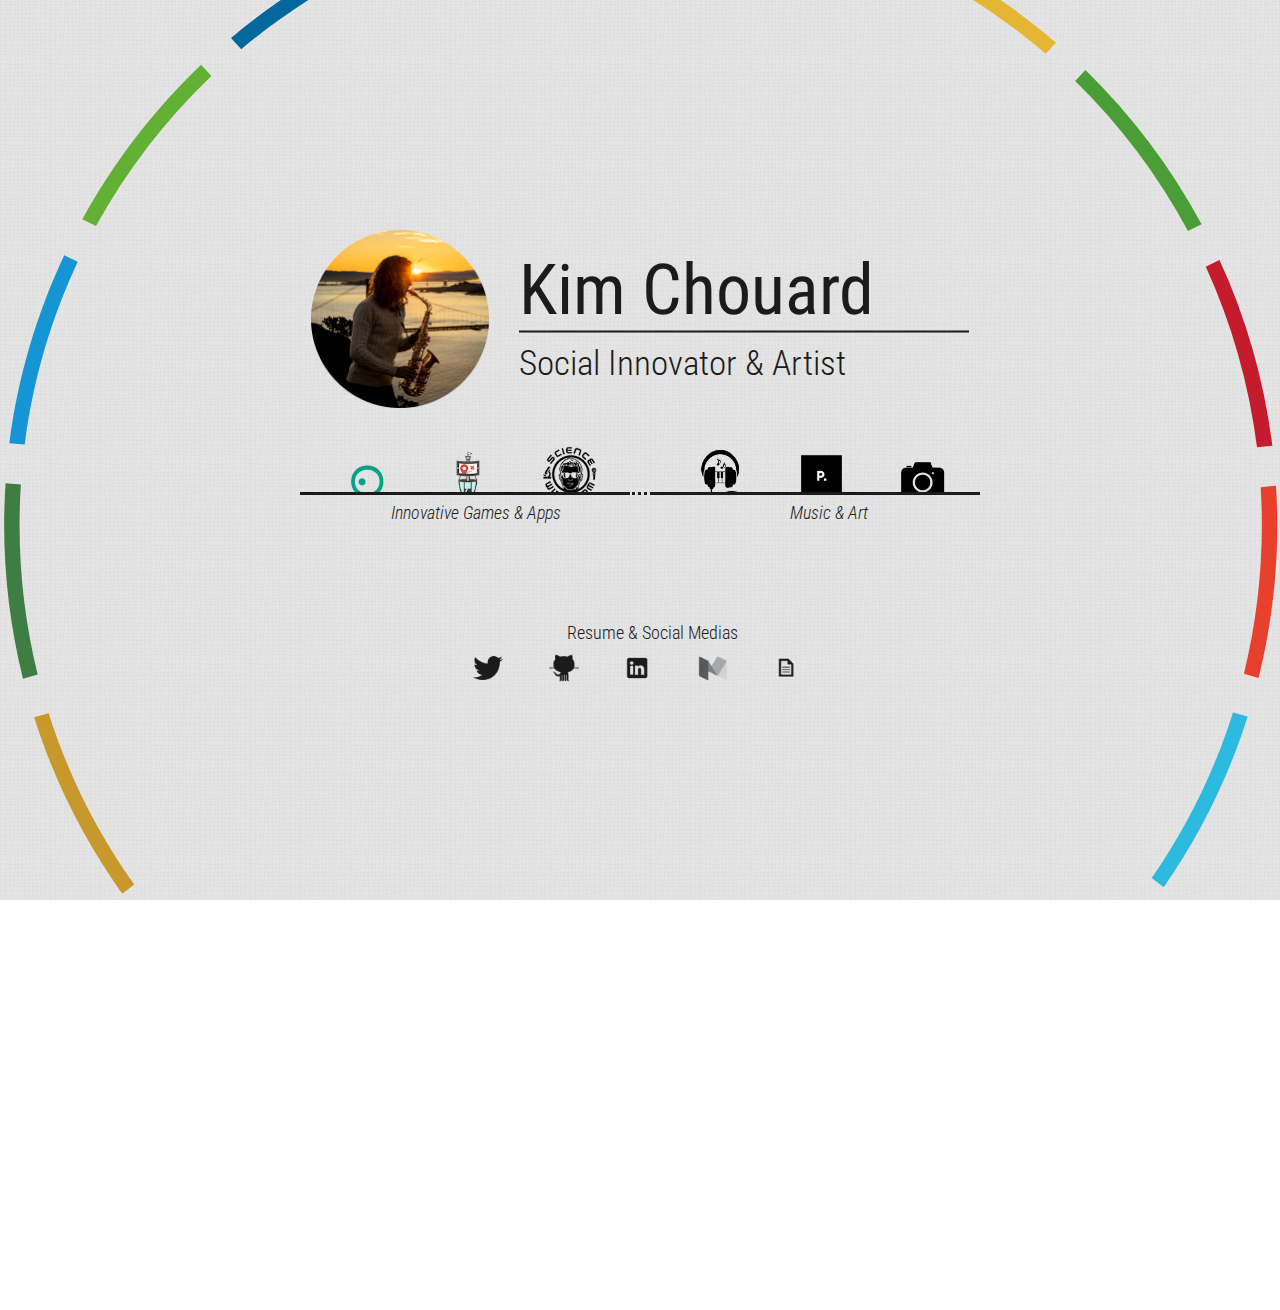
<file: index.html>
<?xml version="1.0"?>
<!DOCTYPE html PUBLIC "-//W3C//DTD HTML 4.01//EN" "https://www.w3.org/TR/xhtml1/DTD/xhtml1-strict.dtd">
<html xmlns="https://www.w3.org/1999/xhtml">

<head>
    <meta http-equiv="Content-Type" content="text/html; charset=utf-8" />
    <title qtlid="187136">Kim CHOUARD - Social Innovator & Artist</title>
    <meta http-equiv="Content-Language" content="fr" />
    <meta http-equiv="description" name="description" content="Kim CHOUARD - Social Innovator & Artist." />
    <meta http-equiv="identifier-url" name="Identifier-URL" content="kim, chouard, kim chouard, education, product manager, france, insa, bde" />
    <meta http-equiv="revisit-after" name="Revisit-after" content="10 days" />
    <meta http-equiv="robots" name="Robots" content="all" />
    <meta name="robots" content="INDEX|FOLLOW" />
    <meta http-equiv="cache-control" content="no-cache" />
    <meta http-equiv="pragma" content="no-cache" />
    <link rel="icon" href="/favicon.ico" type="image/gif" translate="none" />
    <link type="text/css" rel="stylesheet" href="css/style.css" />
    <link href="https://fonts.googleapis.com/css?family=Roboto|Roboto+Condensed:300,300i,400,700&display=swap" rel="stylesheet">
    <meta name="viewport" content="width=device-width, initial-scale=1.0">
</head>

<body>
    <script type="text/javascript">
        var _gaq = _gaq || [];
        _gaq.push(['_setAccount', 'UA-38194472-2']);
        _gaq.push(['_trackPageview']);

        (function() {
            var ga = document.createElement('script');
            ga.type = 'text/javascript';
            ga.async = true;
            ga.src = ('https:' == document.location.protocol ? 'https://ssl' : 'http://www') + '.google-analytics.com/ga.js';
            var s = document.getElementsByTagName('script')[0];
            s.parentNode.insertBefore(ga, s);
        })();
    </script>

    <noscript><em>Please activate JavaScript...</em></noscript>

    <div id="wrapTexte">
        <div id="main">
            <div class="header">
                <div class="ppWrapper">
                    <img src="img/profile-round.png" alt="Kim Chouard" class="pp" />
                </div>
                <div class="descriptions">
                    <h1>Kim Chouard</h1>
                    <h2>Social Innovator & Artist</h2>
                </div>
                <div class="clear-both"></div>
            </div>

            <div class="wrap" id="wrapSDG">
                <div class="menu">
                    <a class="item" id="odisei" href="https://odiseimusic.com/" target="_blank" alt="Odisei Music">
                        <img src="img/odiseimusic.png" alt="Odisei Music" />
                    </a>
                    <a class="item" id="aom" href="https://ageofmakers.org/" target="_blank" alt="Age of Makers">
                        <img src="img/aom-sq_logo.png" alt="Age of Makers" />
                    </a>
                    <a class="item" id="scienceWithTom" href="http://sciencefree.style/" target="_blank" alt="Learn Science by Freestyling">
                        <img src="img/sciencewithtom-logo-black.png" alt="Science with Tom Freestyle App" />
                    </a>
                </div>
                <div class="clear-both"></div>
                <h3 id="details" class="details" class="center">Innovative Games & Apps</h3>
            </div>

            <div class="wrap" id="wrapSeparator">
            </div>

            <div class="wrap" id="wrapCreativity">
                <div class="menu">
                    <a class="item" id="music" href="https://www.instagram.com/kimikbynight" target="_blank" alt="Music Production">
                      <img src="img/music-prod.png" alt="Music Production" />
                    </a>
                    <a class="item" id="pendrucStudio" href="http://pendruc.studio/" target="_blank" alt="Pendruc Studio">
                        <img src="img/pendruc-studio.png" alt="Pendruc Studio" />
                    </a>
                    <a class="item" id="photo" href="https://photography.chouard.kim" target="_blank" alt="Photography">
                        <img src="img/photo.png" alt="Photography" />
                    </a>
                    <!-- <a class="item" id="acting" href="#" alt="Acting (coming soon)">
                        <img src="img/acting.png" alt="Acting" />
                    </a> -->
                </div>
                <div class="clear-both"></div>
                <h3 id="details" class="details" class="center">Music & Art</h3>
            </div>
            <div class="contacts">
                <h3>Resume & Social Medias</h3>
                <a class="contact" id="twitter" href="https://twitter.com/KimChouard" target="_blank" alt="Twitter">
                    <img src="img/twitter.png" alt="Twitter - Kim Chouard" title="Twitter" />
                </a>
                <a class="contact" id="github" href="https://github.com/kimchouard" target="_blank" alt="Github Projects">
                    <img src="img/github.png" alt="Github - Kim Chouard" title="Github" />
                </a>
                <a class="contact" id="linkedin" href="https://www.linkedin.com/in/kimchouard" target="_blank" alt="LinkedIn Profile">
                    <img src="img/linkedin.png" alt="LinkedIn - Kim Chouard" title="LinkedIn" />
                </a>
                <a class="contact" id="medium" href="https://medium.com/@KimChouard" target="_blank" alt="Medium Posts">
                    <img src="img/medium.png" alt="Medium posts from Kim Chouard" title="Medium" />
                </a>
                <a class="contact" id="resume" href="ResumeKimChouard2022.pdf" target="_blank" alt="Resume">
                    <img src="img/resume.png" alt="Resume - Kim Chouard" title="Resume" />
                </a>
            </div>
        </div>
    </div>


    <script src="https://code.jquery.com/jquery-3.6.0.min.js" integrity="sha256-/xUj+3OJU5yExlq6GSYGSHk7tPXikynS7ogEvDej/m4=" crossorigin="anonymous"></script>
    <script type="text/javascript">
        $(() => {
            // //Au survol des icones.
            $('.item').each(function() {
                $(this).hover(() => {
                    hover = true;
                    text = $(this).attr('alt');
                    $(`#${ $(this).parent().parent().attr('id') } .details`).html(text).fadeIn();
                    // $(this).animate({top: '0px'}, 200);
                }, () => {
                    hover = false;
                    // $(this).animate({top: '15px'}, 100);
                    $(`#${ $(this).parent().parent().attr('id') } .details`).html(($(this).parent().parent().attr('id') === 'wrapSDG') ? 'Innovative Games & Apps' : 'Music & Art');
                });
            });
        });
    </script>
</body>

</html>
</file>
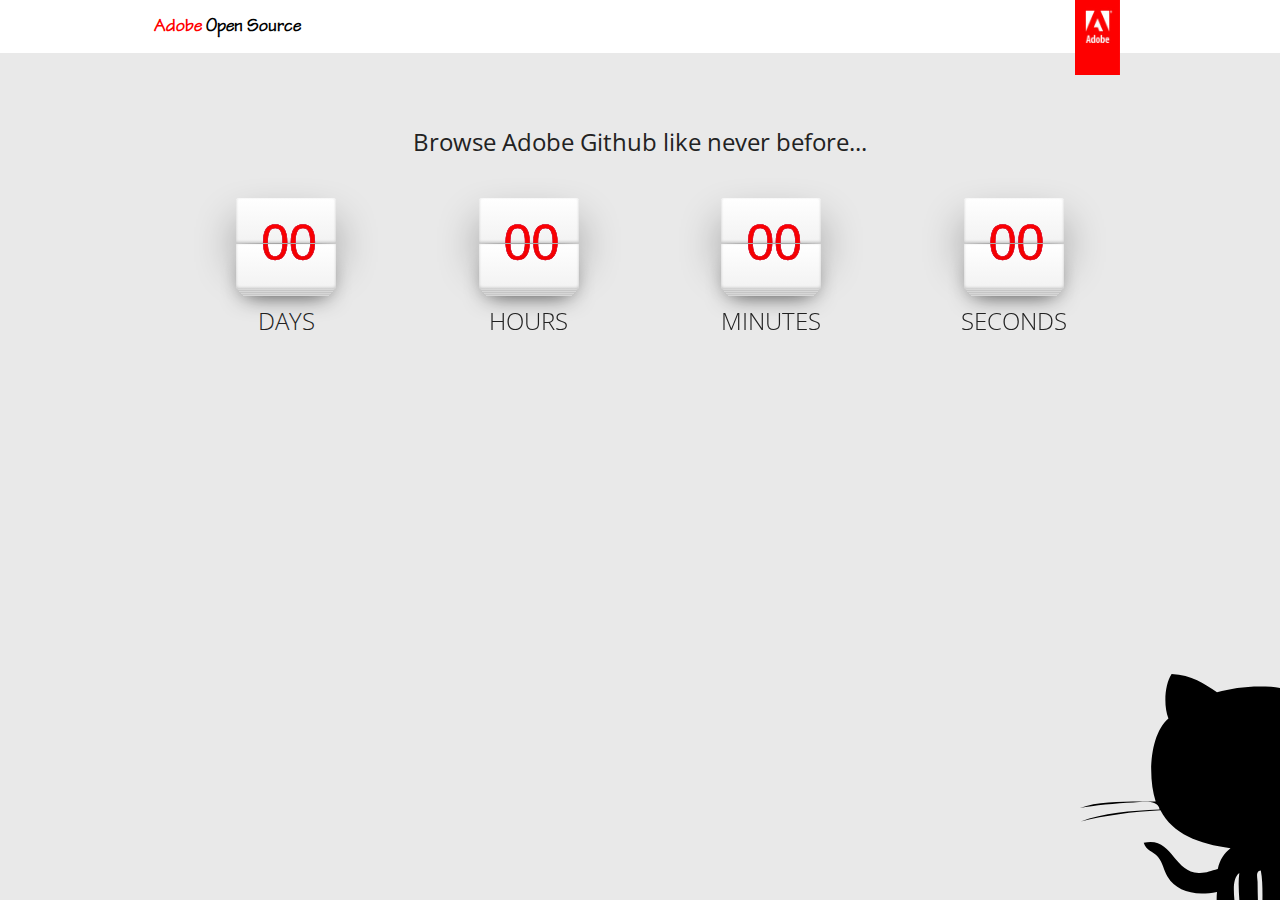
<file: github-teaser/index.html>
<!DOCTYPE html>
<!--[if IE 8]> 				 <html class="no-js lt-ie9" lang="en" > <![endif]-->
<!--[if gt IE 8]><!--> <html class="no-js" lang="en" ng-app="AdobeOpenSource"> <!--<![endif]-->

<head>
    <meta charset="utf-8">
    <meta name="viewport" content="width=device-width">
    <title>Adobe Open Source | Advancing technology through open initiatives</title>
    <link rel="stylesheet" href="stylesheets/app.css">
    <link href='http://fonts.googleapis.com/css?family=Open+Sans' rel='stylesheet' type='text/css'>
</head>

<body>
	<div class="menu">
        <div data-magellan-expedition="fixed">
            <div class="row">
                <div class="large-12 columns">
                    <dl class="sub-nav">
                        <dd class="title"><strong>Adobe</strong> Open Source</dd>
                    </dl>
                    
                    <div class="wrapLogoTop">
                        <img class="logoTop" src="img/logo_m.jpg" title="Adobe Open Source"/>
                    </div>
                </div>
            </div>
        </div>
        
	</div>
	<div class="wrapper">
		<div class="row text-center">
			<div class="large-12 columns">
				<div class="punchline">Browse Adobe Github like never before...</div>
			</div>
		</div>
			
		
		
		<div class="row countdownWrapper">
				<div class="large-12 columns">
					<div class="large-3 columns">
						<div class="wrapCounter">
							<div class="counter day">
								<span class="decor top"></span>
								<span class="decor bottom"></span>
								<span class="from top"><span></span><span class="shadow"></span></span>
								<span class="from bottom"><span></span><span class="shadow"></span></span>
								<span class="to top"><span></span><span class="shadow"></span></span>
								<span class="to bottom"><span></span><span class="shadow"></span></span>
							</div>
						</div>
						<div class="caption">DAYS</div>
				</div>
					<div class="large-3 columns">
						<div class="wrapCounter">
							<div class="counter hour">
								<span class="decor top"></span>
								<span class="decor bottom"></span>
								<span class="from top"><span></span><span class="shadow"></span></span>
								<span class="from bottom"><span></span><span class="shadow"></span></span>
								<span class="to top"><span></span><span class="shadow"></span></span>
								<span class="to bottom"><span></span><span class="shadow"></span></span>
							</div>
						</div>
						<div class="caption">HOURS</div>
				</div>
					<div class="large-3 columns">
						<div class="wrapCounter">
							<div class="counter min">
								<span class="decor top"></span>
								<span class="decor bottom"></span>
								<span class="from top"><span></span><span class="shadow"></span></span>
								<span class="from bottom"><span></span><span class="shadow"></span></span>
								<span class="to top"><span></span><span class="shadow"></span></span>
								<span class="to bottom"><span></span><span class="shadow"></span></span>
							</div>
						</div>
						<div class="caption">MINUTES</div>
				</div>
					<div class="large-3 columns">
						<div class="wrapCounter">
							<div class="counter sec">
								<span class="decor top"></span>
								<span class="decor bottom"></span>
								<span class="from top"><span></span><span class="shadow"></span></span>
								<span class="from bottom"><span></span><span class="shadow"></span></span>
								<span class="to top"><span></span><span class="shadow"></span></span>
								<span class="to bottom"><span></span><span class="shadow"></span></span>
							</div>
						</div>
						<div class="caption">SECONDS</div>
				</div>
			</div>
		</div>
	</div>
	
	<div class="footer" id="footer">
			<img class="logo original" id="logo3" src="img/github_logo.svg" title="Brackets, code the web" />
	</div>
    
	<script src="js/custom.modernizr.js"></script>
	<script src="js/jquery.js"></script>
	<script src="js/counter.js"></script>
</body>
</html>
</file>
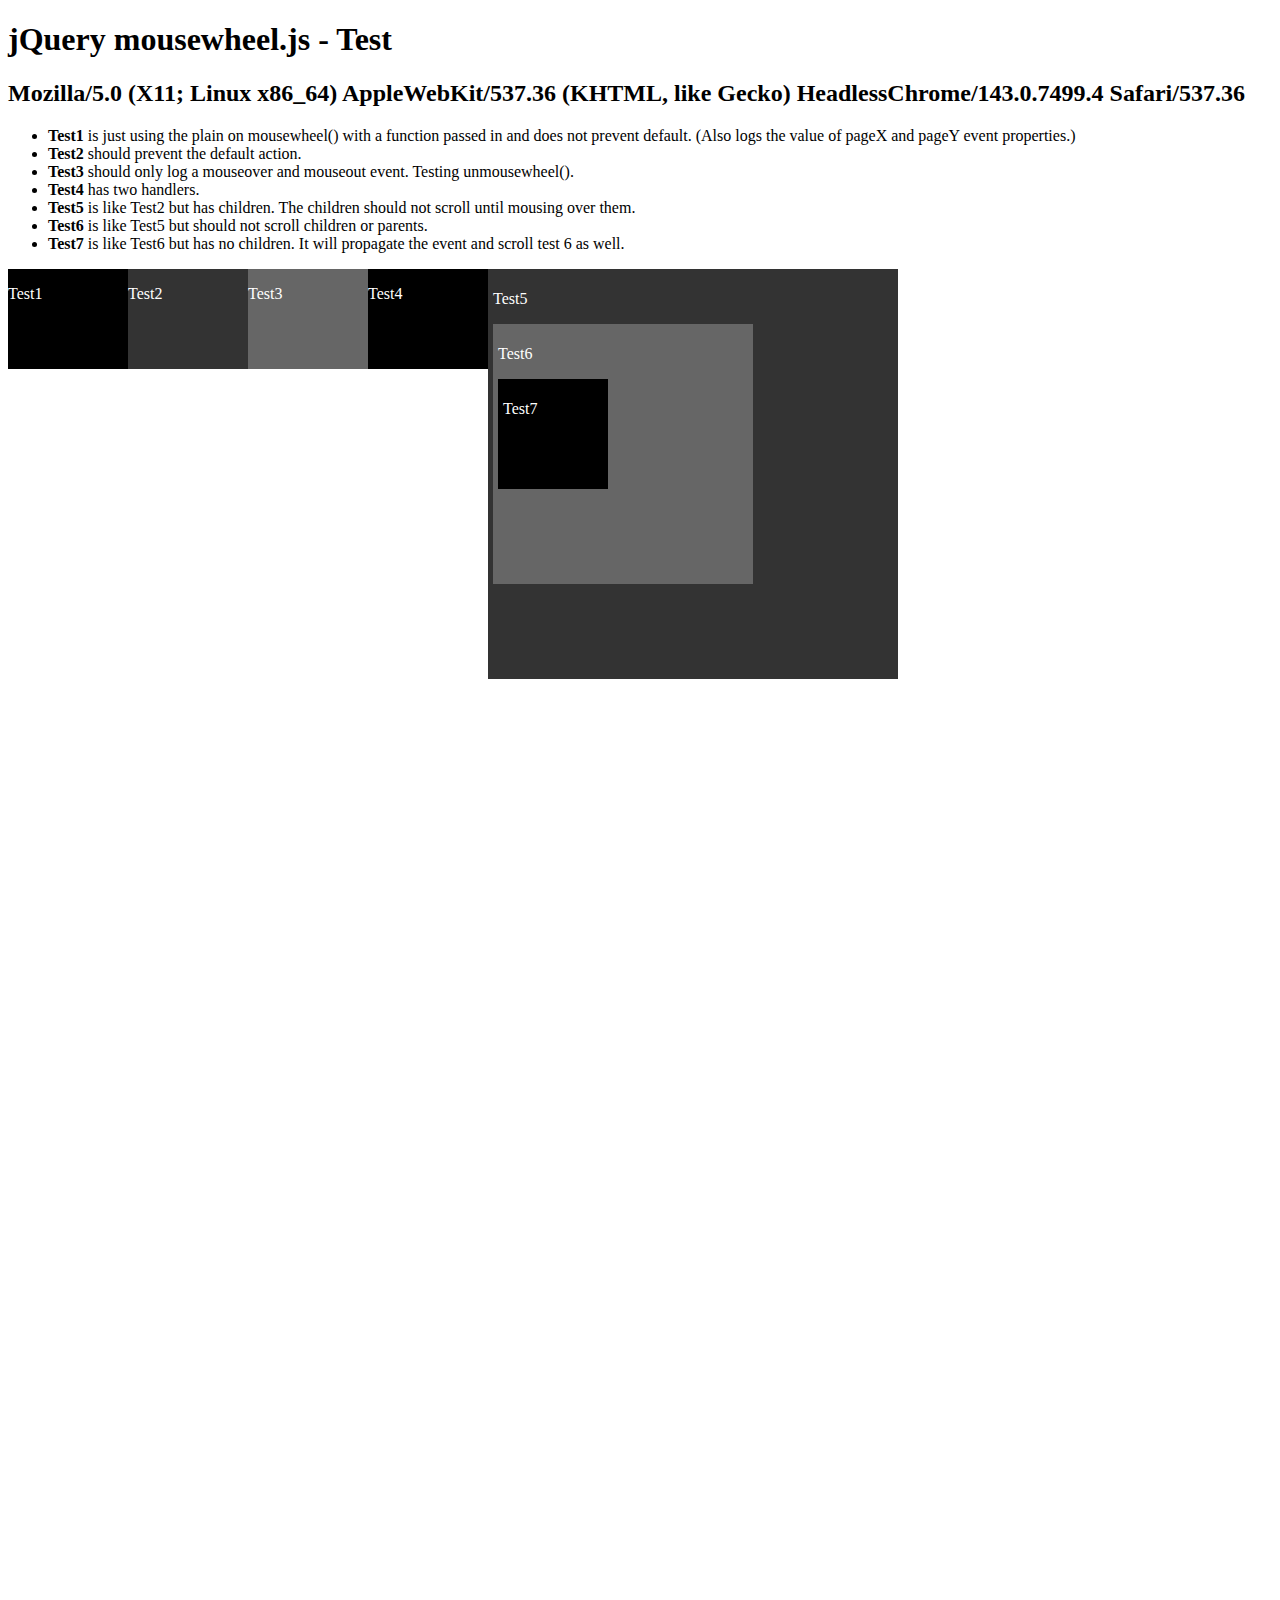
<file: js/jquery-mousewheel-3.0.6/test/index.html>
<!doctype html>
<html>
	<head>
		<title>Testing mousewheel plugin</title>

		<!--<script type="text/javascript" src="http://code.jquery.com/jquery-git.js"></script>-->
		<script type="text/javascript" src="http://code.jquery.com/jquery-1.7.js"></script>
		<!--<script type="text/javascript" src="http://code.jquery.com/jquery-1.6.4.js"></script>-->
		<!--<script type="text/javascript" src="http://code.jquery.com/jquery-1.5.2.js"></script>-->
		<!--<script type="text/javascript" src="http://code.jquery.com/jquery-1.4.4.js"></script>-->
		<!--<script type="text/javascript" src="http://code.jquery.com/jquery-1.3.2.js"></script>-->
		<!--<script type="text/javascript" src="http://code.jquery.com/jquery-1.2.6.js"></script>-->
		<!--<script type="text/javascript" src="http://code.jquery.com/jquery-1.2.2.js"></script>-->
		<script type="text/javascript" src="../jquery.mousewheel.js"></script>
		
		<style>
			#test1 {
				background-color: #000;
				width: 120px;
				height: 100px;
				color: #fff;
				float: left;
			}
			
			#test2 {
				background-color: #333;
				width: 120px;
				height: 100px;
				color: #fff;
				float: left;
			}
			
			#test3 {
				background-color: #666;
				width: 120px;
				height: 100px;
				color: #fff;
				float: left;
			}
			
			#test4 {
				background-color: #000;
				width: 120px;
				height: 100px;
				color: #fff;
				float: left;
			}
			
			#test5 {
				background-color: #333;
				padding: 5px;
				width: 400px;
				height: 400px;
				color: #fff;
				float: left;
			}
			
			#test6 {
				background-color: #666;
				padding: 5px;
				width: 250px;
				height: 250px;
				color: #fff;
				float: left;
			}

			#test7 {
				background-color: #000;
				padding: 5px;
				width: 100px;
				height: 100px;
				color: #fff;
				float: left;
			}
			
			#forceScroll {
				clear: both;
				height: 1000px;
			}
			
			#logger {
				position: absolute;
				top: 395px;
				left: 12px;
				width: 460px;
				height: 290px;
				overflow: auto;
			}
			
			#logger p {
				font-family: Arial, sans-serif;
				font-size: 13px;
				padding: 2px;
				border-bottom: 1px solid #ccc;
				margin: 0;
			}
			
			#logger p:nth-child(even) {
				background-color: #FFFFE8;
			}
			
			#logger p:nth-child(10n) {
				border-bottom-color: #000;
			}
		</style>
		<script type="text/javascript">
			$(function() {
				$('#userAgent').html(navigator.userAgent);
				
				
				$('#test1')
					.mousewheel(function(event, delta, deltaX, deltaY) {
						var o = '';
						if (delta > 0)
							o = '#test1: up ('+delta+')';
						else if (delta < 0)
							o = '#test1: down ('+delta+')';
						
						if (deltaX > 0)
							o = o + ', east ('+deltaX+')';
						else if (deltaX < 0)
							o = o + ', west ('+deltaX+')';
						
						if (deltaY > 0)
							o = o + ', north ('+deltaY+')';
						else if (deltaY < 0)
							o = o + ', south ('+deltaY+')';
						
						if( o != '' )
							log( o );
						
						log('pageX: ' + event.pageX + ' pageY: ' + event.pageY );
					});
				
				$('#test2')
					.mousewheel(function(event, delta, deltaX, deltaY) {
						var o = '';
						if (delta > 0)
							o = '#test2: up ('+delta+')';
						else if (delta < 0)
							o = '#test2: down ('+delta+')';
						
						if (deltaX > 0)
							o = o + ', east ('+deltaX+')';
						else if (deltaX < 0)
							o = o + ', west ('+deltaX+')';
						
						if (deltaY > 0)
							o = o + ', north ('+deltaY+')';
						else if (deltaY < 0)
							o = o + ', south ('+deltaY+')';
						
						if( o != '' )
							log( o );
						return false; // prevent default
					});
				
				$('#test3')
					.hover(function() { log('#test3: mouseover'); }, function() { log('#test3: mouseout'); })
					.mousewheel(function(event, delta, deltaX, deltaY) {
						log('#test3: I should not have been logged');
					})
					.unmousewheel();
				
				var testRemoval = function(event, delta, deltaX, deltaY) {
					log('#test4: I should not have been logged');
				};
				
				$('#test4')
					.mousewheel(function(event, delta, deltaX, deltaY) {
						var o = '';
						if (delta > 0)
							o = '#test4: up ('+delta+')';
						else if (delta < 0)
							o = '#test4: down ('+delta+')';
						
						if (deltaX > 0)
							o = o + ', east ('+deltaX+')';
						else if (deltaX < 0)
							o = o + ', west ('+deltaX+')';
						
						if (deltaY > 0)
							o = o + ', north ('+deltaY+')';
						else if (deltaY < 0)
							o = o + ', south ('+deltaY+')';
						
						if( o != '' )
							log( o );
						return false;
					})
					.mousewheel(testRemoval)
					.mousewheel(function(event, delta, deltaX, deltaY) {
						var o = '';
						if (delta > 0)
							o = '#test4: up ('+delta+')';
						else if (delta < 0)
							o = '#test4: down ('+delta+')';
						
						if (deltaX > 0)
							o = o + ', east ('+deltaX+')';
						else if (deltaX < 0)
							o = o + ', west ('+deltaX+')';
						
						if (deltaY > 0)
							o = o + ', north ('+deltaY+')';
						else if (deltaY < 0)
							o = o + ', south ('+deltaY+')';
						
						if( o != '' )
							log( o + ' from 2nd handler' );
						return false;
					})
					.unmousewheel(testRemoval);
				
				$('#test5')
					.mousewheel(function(event, delta, deltaX, deltaY) {
						var o = '';
						if (delta > 0)
							o = '#test5: up ('+delta+')';
						else if (delta < 0)
							o = '#test5: down ('+delta+')';
						
						if (deltaX > 0)
							o = o + ', east ('+deltaX+')';
						else if (deltaX < 0)
							o = o + ', west ('+deltaX+')';
						
						if (deltaY > 0)
							o = o + ', north ('+deltaY+')';
						else if (deltaY < 0)
							o = o + ', south ('+deltaY+')';
						
						if( o != '' )
							log( o );
						
						event.stopPropagation();
						event.preventDefault();
					});
				
				$('#test6')
					.mousewheel(function(event, delta, deltaX, deltaY) {
						var o = '';
						if (delta > 0)
							o = '#test6: up ('+delta+')';
						else if (delta < 0)
							o = '#test6: down ('+delta+')';
						
						if (deltaX > 0)
							o = o + ', east ('+deltaX+')';
						else if (deltaX < 0)
							o = o + ', west ('+deltaX+')';
						
						if (deltaY > 0)
							o = o + ', north ('+deltaY+')';
						else if (deltaY < 0)
							o = o + ', south ('+deltaY+')';
						
						if( o != '' )
							log( o );
						
						event.stopPropagation();
						event.preventDefault();
					});

				$('#test7')
					.mousewheel(function(event, delta, deltaX, deltaY) {
						var o = '';
						if (delta > 0)
							o = '#test7: up ('+delta+')';
						else if (delta < 0)
							o = '#test7: down ('+delta+')';
						
						if (deltaX > 0)
							o = o + ', east ('+deltaX+')';
						else if (deltaX < 0)
							o = o + ', west ('+deltaX+')';
						
						if (deltaY > 0)
							o = o + ', north ('+deltaY+')';
						else if (deltaY < 0)
							o = o + ', south ('+deltaY+')';
						
						if( o != '' )
							log( o );
						
						event.preventDefault();
					});
				
				function log(msg) {
					$('#logger').append('<p>'+msg+'</p>').scrollTop(999999);
				};
			});
		</script>
	</head>
	<body>
		<h1 id="banner">jQuery mousewheel.js - Test</h1>
		<h2 id="userAgent"></h2>
		
		<ul>
			<li><strong>Test1</strong> is just using the plain on mousewheel() with a function passed in and does not prevent default. (Also logs the value of pageX and pageY event properties.)</li>
			<li><strong>Test2</strong> should prevent the default action.</li>
			<li><strong>Test3</strong> should only log a mouseover and mouseout event. Testing unmousewheel().</li>
			<li><strong>Test4</strong> has two handlers.</li>
			<li><strong>Test5</strong> is like Test2 but has children. The children should not scroll until mousing over them.</li>
			<li><strong>Test6</strong> is like Test5 but should not scroll children or parents.</li>
			<li><strong>Test7</strong> is like Test6 but has no children. It will propagate the event and scroll test 6 as well.</li>
		</ul>
		
		
		<div id="test1"><p>Test1</p></div>
		<div id="test2"><p>Test2</p></div>
		<div id="test3"><p>Test3</p></div>
		<div id="test4"><p>Test4</p></div>
		<div id="test5">
			<p>Test5</p>
			<div id="test6">
				<p>Test6</p>
				<div id="test7"><p>Test7</p></div>
			</div>
		</div>
		
		<div id="logger"></div>
		
		<div id="forceScroll"></div>
	</body>
</html>
</file>
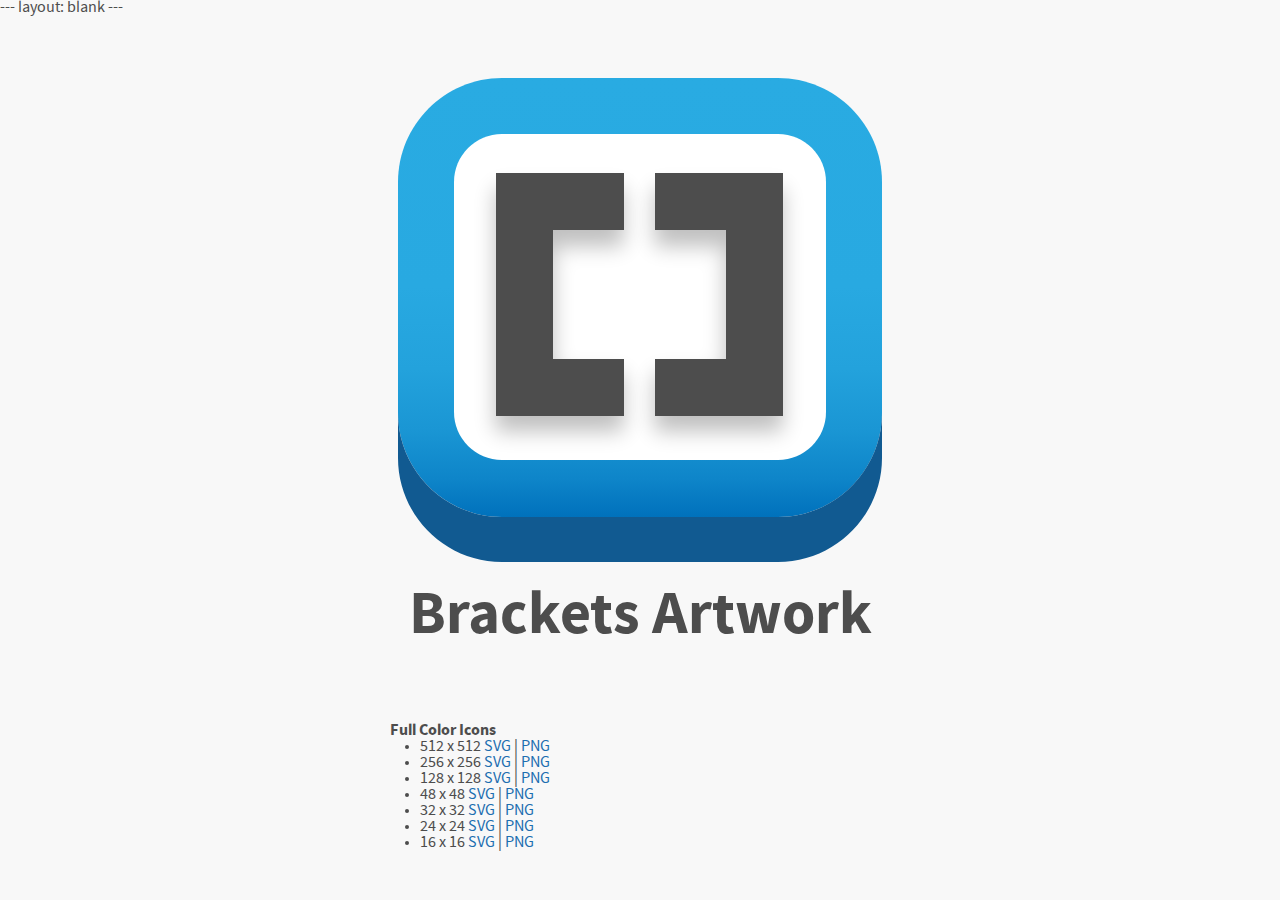
<file: github-teaser/brackets/artwork.html>
---
layout: blank
---
<!DOCTYPE html>
<html>
<!--

    [[[[[[[[[[[[[[[     ]]]]]]]]]]]]]]]
    [::::::::::::::     ::::::::::::::]
    [::::::::::::::     ::::::::::::::]
    [::::::[[[[[[[:     :]]]]]]]::::::]
    [:::::[                     ]:::::]
    [:::::[                     ]:::::]
    [:::::[                     ]:::::]
    [:::::[                     ]:::::]
    [:::::[     CODE  FREE      ]:::::]
    [:::::[                     ]:::::]
    [:::::[                     ]:::::]
    [:::::[                     ]:::::]
    [:::::[                     ]:::::]
    [::::::[[[[[[[:     :]]]]]]]::::::]
    [::::::::::::::     ::::::::::::::]
    [::::::::::::::     ::::::::::::::]
    [[[[[[[[[[[[[[[     ]]]]]]]]]]]]]]]

-->
    <head>
        <meta http-equiv="X-UA-Compatible" content="chrome=1">
        <meta http-equiv="Content-Type" content="text/html; charset=UTF-8">
        <meta name="format-detection" content="telephone=no">
        <meta name="viewport" content="user-scalable=no, initial-scale=1, maximum-scale=1, minimum-scale=1, width=device-width">
        <title>Brackets Artwork</title>
        <link rel="stylesheet" type="text/css" href="css/reset.css">
        <link rel="stylesheet" type="text/css" href="css/artwork.css">
        <link rel="stylesheet" type="text/css" href="fonts/source-sans/stylesheet.css" />
</head>
<body>

<header>
    <img src="images/branding/branding_512.svg"/>
    <h1>Brackets Artwork</h1>
</header>
<section class="description">
    <!-- <p>The Brackets artwork is as open as the code editor itself.  Feel free to download it below.</p> -->
</section>
<section class="downloads">
    <h2>Full Color Icons</h2>
    <ul>
        <li>512 x 512 <a href="images/branding/branding_512.svg">SVG</a> | <a href="images/branding/branding_512.png">PNG</a></li>
        <li>256 x 256 <a href="images/branding/branding_256.svg">SVG</a> | <a href="images/branding/branding_256.png">PNG</a></li>
        <li>128 x 128 <a href="images/branding/branding_128.svg">SVG</a> | <a href="images/branding/branding_128.png">PNG</a></li>
        <li>48 x 48 <a href="images/branding/branding_48.svg">SVG</a> | <a href="images/branding/branding_48.png">PNG</a></li>
        <li>32 x 32 <a href="images/branding/branding_32.svg">SVG</a> | <a href="images/branding/branding_32.png">PNG</a></li>
        <li>24 x 24 <a href="images/branding/branding_24.svg">SVG</a> | <a href="images/branding/branding_24.png">PNG</a></li>
        <li>16 x 16 <a href="images/branding/branding_16.svg">SVG</a> | <a href="images/branding/branding_16.png">PNG</a></li>
    </ul>
</section>
</html>
</file>
<file: css/style.css>
html, body {
  height: 100%;
  overflow: hidden;
}

body {
  background: url('../img/bg.jpg');
  font-family: 'Roboto Condensed', 'Roboto', sans-serif;
  font-variation: small-caps;
  color: #1B1B1B;
  position: relative;
  padding: 0;
  margin: 0;
}

/* Contenu principal */

@keyframes bubble-open-responsive {
  0% { 
    left: 50%;
    top: 50%;
    width: 0;
    height: 0;
  }
  100% { 
    height: 700px;
    width: 100%;
    top: 0;
    left: 0;
  }
}

@keyframes bubble-open {
  0% { 
    left: 50%;
    top: 50%;
    width: 0;
    height: 0;
  }
  100% { 
    height: 120%;
    width: 100%;
    top: 0;
    left: 0;
  }
}

#wrapTexte {
  position: absolute;
  z-index: 10;
  height: 700px;
  width: 100%;
  padding: 20% 0 0;
  animation: bubble-open-responsive 500ms 1 ease-in-out;
  -webkit-animation: bubble-open-responsive 500ms 1 ease-in-out;
  top: 0;
  left: 0;
  /* border: 14px solid #1B1B1B; */
  /* background: url('../img/sustainability.svg') no-repeat center 300px; */
  /* overflow: hidden; */
}

#wrapTexte:before {
  content: "";
  position: absolute;
  width: 200%;
  height: 100%;
  top: 0;
  left: -50%;
  z-index: -1;
  background: url('../img/sdg_wheel_thinest_more.svg') no-repeat center center;
  animation: wheelSpin 140s infinite linear;
  -webkit-animation: wheelSpin 140s infinite linear;
  /* opacity: 0.3; */
}

@keyframes text-open {
  0% { 
    width: 0;
    height: 0;
    top: 0%;
  }
  20% { 
    width: 0;
    height: 0;
    top: -20%;
  }
  100% { 
    height: 100%;
    width: 100%;
    top: 0;
  }
}

@keyframes text-open-responsive {
  0% { 
    width: 0;
    height: 0;
  }
  60% { 
    width: 0;
    height: 0;
    top: 30%;
    left: 30%;
  }
  100% { 
    height: 100%;
    width: 100%;
    top: 0;
    left: 0%;
  }
}

#main {
  width: 100%;
  /* height: 312px; */
  position: relative;
  /* right: 350px;
  bottom: 156px; */
  animation: text-open-responsive 500ms 1 linear;
  -webkit-animation: text-open-responsive 500ms 1 linear;
  overflow: hidden;
  right: 0;
  bottom: 0;
}

/* Style g�n�raux */

/* h1, h2, h3 { font-weight: normal; } */

h1 {
  font-size: 3rem;
  font-weight: 400;
  border-bottom: 2px solid #1B1B1B;
}

h2 {
  font-size: 1.5rem;
  font-weight: 300;
}

h1, h2 {
  text-align: center;
  margin: 0 0 10px 30px;
}

.center {
  text-align: center;
}

a {
  text-decoration: none;
  color: #1B1B1B;
}

a:hover {
  color: #5E5E5E;
}

svg {
  fill: #1B1B1B;
}

.clear-both {
  clear: both;
}
/* Menus */

.wrap {
  height: 80px;
  border-bottom: 3px solid #1B1B1B;
  width: 325px;
  margin: 0 auto 15px;
}

#wrapSeparator {
  width: 0px;
  height: 0px;
  clear: both;
  border-bottom-style: dotted;
}

.menu {
  height: 80px;
  margin: 0 auto;
  overflow: hidden;
  float: left;
}

.wrap .item:first-of-type {
  padding-left: 40px;
}

.item {
  display: block;
  height: 90px;
  padding: 0 23px;
  position: relative;
  top: 35px;
  float: left;
  cursor: pointer;
  transition: top 300ms;
  transition: margin-top 300ms;
  -webkit-transition: top 300ms;
  -webkit-transition: margin-top 300ms;

  animation: bounce 6s infinite linear;
  -webkit-animation: bounce 6s infinite linear;
}

#wrapSDG .item:nth-child(2) {
  animation-delay: 0.1s;
  -webkit-animation-delay: 0.1s;
}

#wrapSDG .item:nth-child(3) {
  animation-delay: 0.2s;
  -webkit-animation-delay: 0.2s;
}

#wrapCreativity .item:nth-child(1) {
  animation-delay: 0.3s;
  -webkit-animation-delay: 0.3s;
}

#wrapCreativity .item:nth-child(2) {
  animation-delay: 0.4s;
  -webkit-animation-delay: 0.4s;
}

#wrapCreativity .item:nth-child(3) {
  animation-delay: 0.5s;
  -webkit-animation-delay: 0.5s;
}

@keyframes bounce {
  0% { top: 35px; }
  45% { top: 35px; }
  48% { top: 20px; }
  51% { top: 35px; }
  100% { top: 35px; }
}

.item:hover {
  margin-top: -7px;
}

.item img {
  width: 55px;
}

#resume {
  padding: 0 20px;
}

#linkedin {
  padding-left: 20px;
}

.item img, .item svg {
  float: left;
}

.details {
  font-weight: 300;
  font-style: italic;
  text-align: center;
  margin-top: 10px;
}

/* Contacts */

.contacts {
  height: 90px;
  width: 380px;
  margin: 60px auto 0;
}

.contact {
  display: block;
  height: 90px;
  padding: 0 23px;
  float: left;
  cursor: pointer;
}

.contact img {
  width: 30px;
}

.contact img, .contact svg {
  float: left;
}

h3 {
  font-size: 18px;
  text-align: center;
  font-weight: 300;
  text-indent: 25px;
  margin-bottom: 10px;
}


/* En cas de javascript non activ� */

#js {
  text-align: center;
  margin-top: 30px;
}

/* Header */

.header {
  width: 94%;
  margin: 0 auto;
  position: relative;
}

.pp {
  width: 100%;
}

.ppWrapper {
  width: 40%;
  margin: 0 auto;
}

.descriptions {
  width: 100%;
  float: right;
}

/* For BIG screen */
@media only screen and (min-width: 700px) {
  /* Contenu principal */

  #wrapTexte {
    padding-top: 18%;
    height: 120%;
    animation: bubble-open 500ms 1 ease-in-out;
    -webkit-animation: bubble-open 500ms 1 ease-in-out;
  }

  #wrapTexte:before {
    top: -10%;
  }

  #main {
    max-width: 700px;
    margin: 0 auto;
    animation: text-open 500ms 1 ease-in-out;
    -webkit-animation: text-open 500ms 1 ease-in-out;
  }

  /* Style g�n�raux */
  h1 {
    font-size: 70px;
  }

  h2 {
    font-size: 35px;
  }

  h1, h2 {
    text-align: left;
    margin: 0 0 10px 30px;
  }

  /* Menus */

  .wrap {
    /* border-bottom: 3px solid #1B1B1B; */
    /* width: 325px; */
    /* margin-top: 20px; */
  }

  #wrapSDG {
    width: 327px;
    float: left;
    margin-left: 10px;
  }

  #wrapCreativity {
    width: 327px;
    float: right;
    margin-right: 10px;
  }

  #wrapSeparator {
    width: 26px;
    height: 80px;
    float: left;
    clear: none;
  }

  .item-responsive {
    display: none;
  }

  /* Contacts */
  
  .contacts {
    margin-top: 30%;
  }

  /* Header */

  .header {
    width: 94%;
    margin: 0 auto;
  }
  
  .ppWrapper {
    width: 27%;
    float: left;
  }

  .descriptions {
    width: 73%;
    position: absolute;
    top: 50%;
    right: 0;
    transform: translateY(-50%);
  }
}

/* Safari 4.0 - 8.0 */

@-webkit-keyframes wheelSpin {
  from {
    -webkit-transform: rotate(0deg);
    transform: rotate(0deg);
  }
  to {
    -webkit-transform: rotate(360deg);
    transform: rotate(360deg);
  }
}

/* Standard syntax */

@keyframes wheelSpin {
  from {
    -webkit-transform: rotate(0deg);
    transform: rotate(0deg);
  }
  to {
    -webkit-transform: rotate(360deg);
    transform: rotate(360deg);
  }
}
</file>
<file: github-teaser/stylesheets/app.css>
@charset "UTF-8";
@font-face {
  font-family: 'tektonpro-regular';
  src: url("tektonpro-regular.eot");
  src: local("☺"), url("tektonpro-regular.woff") format("woff"), url("tektonpro-regular.ttf") format("truetype"), url("tektonpro-regular.svg") format("svg");
  font-weight: normal;
  font-style: normal;
}

/*! normalize.css v2.1.1 | MIT License | git.io/normalize */
/* ==========================================================================
   HTML5 display definitions
   ========================================================================== */
/**
 * Correct `block` display not defined in IE 8/9.
 */
/* line 22, sass/_normalize.scss */
article,
aside,
details,
figcaption,
figure,
footer,
header,
hgroup,
main,
nav,
section,
summary {
  display: block;
}

/**
 * Correct `inline-block` display not defined in IE 8/9.
 */
/* line 32, sass/_normalize.scss */
audio,
canvas,
video {
  display: inline-block;
}

/**
 * Prevent modern browsers from displaying `audio` without controls.
 * Remove excess height in iOS 5 devices.
 */
/* line 41, sass/_normalize.scss */
audio:not([controls]) {
  display: none;
  height: 0;
}

/**
 * Address styling not present in IE 8/9.
 */
/* line 50, sass/_normalize.scss */
[hidden] {
  display: none;
}

/* ==========================================================================
   Base
   ========================================================================== */
/**
 * 1. Prevent system color scheme's background color being used in Firefox, IE,
 *    and Opera.
 * 2. Prevent system color scheme's text color being used in Firefox, IE, and
 *    Opera.
 * 3. Set default font family to sans-serif.
 * 4. Prevent iOS text size adjust after orientation change, without disabling
 *    user zoom.
 */
/* line 68, sass/_normalize.scss */
html {
  background: #fff;
  /* 1 */
  color: #000;
  /* 2 */
  font-family: sans-serif;
  /* 3 */
  -ms-text-size-adjust: 100%;
  /* 4 */
  -webkit-text-size-adjust: 100%;
  /* 4 */
}

/**
 * Remove default margin.
 */
/* line 80, sass/_normalize.scss */
body {
  margin: 0;
}

/* ==========================================================================
   Links
   ========================================================================== */
/**
 * Address `outline` inconsistency between Chrome and other browsers.
 */
/* line 92, sass/_normalize.scss */
a:focus {
  outline: thin dotted;
}

/**
 * Improve readability when focused and also mouse hovered in all browsers.
 */
/* line 101, sass/_normalize.scss */
a:active,
a:hover {
  outline: 0;
}

/* ==========================================================================
   Typography
   ========================================================================== */
/**
 * Address variable `h1` font-size and margin within `section` and `article`
 * contexts in Firefox 4+, Safari 5, and Chrome.
 */
/* line 114, sass/_normalize.scss */
h1 {
  font-size: 2em;
  margin: 0.67em 0;
}

/**
 * Address styling not present in IE 8/9, Safari 5, and Chrome.
 */
/* line 123, sass/_normalize.scss */
abbr[title] {
  border-bottom: 1px dotted;
}

/**
 * Address style set to `bolder` in Firefox 4+, Safari 5, and Chrome.
 */
/* line 132, sass/_normalize.scss */
b,
strong {
  font-weight: bold;
}

/**
 * Address styling not present in Safari 5 and Chrome.
 */
/* line 140, sass/_normalize.scss */
dfn {
  font-style: italic;
}

/**
 * Address differences between Firefox and other browsers.
 */
/* line 148, sass/_normalize.scss */
hr {
  -moz-box-sizing: content-box;
  box-sizing: content-box;
  height: 0;
}

/**
 * Address styling not present in IE 8/9.
 */
/* line 158, sass/_normalize.scss */
mark {
  background: #ff0;
  color: #000;
}

/**
 * Correct font family set oddly in Safari 5 and Chrome.
 */
/* line 170, sass/_normalize.scss */
code,
kbd,
pre,
samp {
  font-family: monospace, serif;
  font-size: 1em;
}

/**
 * Improve readability of pre-formatted text in all browsers.
 */
/* line 179, sass/_normalize.scss */
pre {
  white-space: pre-wrap;
}

/**
 * Set consistent quote types.
 */
/* line 187, sass/_normalize.scss */
q {
  quotes: "\201C" "\201D" "\2018" "\2019";
}

/**
 * Address inconsistent and variable font size in all browsers.
 */
/* line 195, sass/_normalize.scss */
small {
  font-size: 80%;
}

/**
 * Prevent `sub` and `sup` affecting `line-height` in all browsers.
 */
/* line 204, sass/_normalize.scss */
sub,
sup {
  font-size: 75%;
  line-height: 0;
  position: relative;
  vertical-align: baseline;
}

/* line 211, sass/_normalize.scss */
sup {
  top: -0.5em;
}

/* line 215, sass/_normalize.scss */
sub {
  bottom: -0.25em;
}

/* ==========================================================================
   Embedded content
   ========================================================================== */
/**
 * Remove border when inside `a` element in IE 8/9.
 */
/* line 227, sass/_normalize.scss */
img {
  border: 0;
}

/**
 * Correct overflow displayed oddly in IE 9.
 */
/* line 235, sass/_normalize.scss */
svg:not(:root) {
  overflow: hidden;
}

/* ==========================================================================
   Figures
   ========================================================================== */
/**
 * Address margin not present in IE 8/9 and Safari 5.
 */
/* line 247, sass/_normalize.scss */
figure {
  margin: 0;
}

/* ==========================================================================
   Forms
   ========================================================================== */
/**
 * Define consistent border, margin, and padding.
 */
/* line 259, sass/_normalize.scss */
fieldset {
  border: 1px solid #c0c0c0;
  margin: 0 2px;
  padding: 0.35em 0.625em 0.75em;
}

/**
 * 1. Correct `color` not being inherited in IE 8/9.
 * 2. Remove padding so people aren't caught out if they zero out fieldsets.
 */
/* line 270, sass/_normalize.scss */
legend {
  border: 0;
  /* 1 */
  padding: 0;
  /* 2 */
}

/**
 * 1. Correct font family not being inherited in all browsers.
 * 2. Correct font size not being inherited in all browsers.
 * 3. Address margins set differently in Firefox 4+, Safari 5, and Chrome.
 */
/* line 284, sass/_normalize.scss */
button,
input,
select,
textarea {
  font-family: inherit;
  /* 1 */
  font-size: 100%;
  /* 2 */
  margin: 0;
  /* 3 */
}

/**
 * Address Firefox 4+ setting `line-height` on `input` using `!important` in
 * the UA stylesheet.
 */
/* line 296, sass/_normalize.scss */
button,
input {
  line-height: normal;
}

/**
 * Address inconsistent `text-transform` inheritance for `button` and `select`.
 * All other form control elements do not inherit `text-transform` values.
 * Correct `button` style inheritance in Chrome, Safari 5+, and IE 8+.
 * Correct `select` style inheritance in Firefox 4+ and Opera.
 */
/* line 308, sass/_normalize.scss */
button,
select {
  text-transform: none;
}

/**
 * 1. Avoid the WebKit bug in Android 4.0.* where (2) destroys native `audio`
 *    and `video` controls.
 * 2. Correct inability to style clickable `input` types in iOS.
 * 3. Improve usability and consistency of cursor style between image-type
 *    `input` and others.
 */
/* line 323, sass/_normalize.scss */
button,
html input[type="button"],
input[type="reset"],
input[type="submit"] {
  -webkit-appearance: button;
  /* 2 */
  cursor: pointer;
  /* 3 */
}

/**
 * Re-set default cursor for disabled elements.
 */
/* line 333, sass/_normalize.scss */
button[disabled],
html input[disabled] {
  cursor: default;
}

/**
 * 1. Address box sizing set to `content-box` in IE 8/9.
 * 2. Remove excess padding in IE 8/9.
 */
/* line 343, sass/_normalize.scss */
input[type="checkbox"],
input[type="radio"] {
  box-sizing: border-box;
  /* 1 */
  padding: 0;
  /* 2 */
}

/**
 * 1. Address `appearance` set to `searchfield` in Safari 5 and Chrome.
 * 2. Address `box-sizing` set to `border-box` in Safari 5 and Chrome
 *    (include `-moz` to future-proof).
 */
/* line 354, sass/_normalize.scss */
input[type="search"] {
  -webkit-appearance: textfield;
  /* 1 */
  -moz-box-sizing: content-box;
  -webkit-box-sizing: content-box;
  /* 2 */
  box-sizing: content-box;
}

/**
 * Remove inner padding and search cancel button in Safari 5 and Chrome
 * on OS X.
 */
/* line 367, sass/_normalize.scss */
input[type="search"]::-webkit-search-cancel-button,
input[type="search"]::-webkit-search-decoration {
  -webkit-appearance: none;
}

/**
 * Remove inner padding and border in Firefox 4+.
 */
/* line 376, sass/_normalize.scss */
button::-moz-focus-inner,
input::-moz-focus-inner {
  border: 0;
  padding: 0;
}

/**
 * 1. Remove default vertical scrollbar in IE 8/9.
 * 2. Improve readability and alignment in all browsers.
 */
/* line 386, sass/_normalize.scss */
textarea {
  overflow: auto;
  /* 1 */
  vertical-align: top;
  /* 2 */
}

/* ==========================================================================
   Tables
   ========================================================================== */
/**
 * Remove most spacing between table cells.
 */
/* line 399, sass/_normalize.scss */
table {
  border-collapse: collapse;
  border-spacing: 0;
}

/* line 264, ../../../../../../Users/chouard/.rvm/gems/ruby-2.0.0-p195/gems/zurb-foundation-4.3.1/scss/foundation/components/_global.scss */
*,
*:before,
*:after {
  -moz-box-sizing: border-box;
  -webkit-box-sizing: border-box;
  box-sizing: border-box;
}

/* line 269, ../../../../../../Users/chouard/.rvm/gems/ruby-2.0.0-p195/gems/zurb-foundation-4.3.1/scss/foundation/components/_global.scss */
html,
body {
  font-size: 100%;
}

/* line 272, ../../../../../../Users/chouard/.rvm/gems/ruby-2.0.0-p195/gems/zurb-foundation-4.3.1/scss/foundation/components/_global.scss */
body {
  background: white;
  color: #222222;
  padding: 0;
  margin: 0;
  font-family: "Open Sans", Cambria, "Times New Roman", Times, sans-serif;
  font-weight: normal;
  font-style: normal;
  line-height: 1;
  position: relative;
  cursor: default;
}

/* line 285, ../../../../../../Users/chouard/.rvm/gems/ruby-2.0.0-p195/gems/zurb-foundation-4.3.1/scss/foundation/components/_global.scss */
a:hover {
  cursor: pointer;
}

/* line 288, ../../../../../../Users/chouard/.rvm/gems/ruby-2.0.0-p195/gems/zurb-foundation-4.3.1/scss/foundation/components/_global.scss */
a:focus {
  outline: none;
}

/* line 293, ../../../../../../Users/chouard/.rvm/gems/ruby-2.0.0-p195/gems/zurb-foundation-4.3.1/scss/foundation/components/_global.scss */
img,
object,
embed {
  max-width: 100%;
  height: auto;
}

/* line 296, ../../../../../../Users/chouard/.rvm/gems/ruby-2.0.0-p195/gems/zurb-foundation-4.3.1/scss/foundation/components/_global.scss */
object,
embed {
  height: 100%;
}

/* line 297, ../../../../../../Users/chouard/.rvm/gems/ruby-2.0.0-p195/gems/zurb-foundation-4.3.1/scss/foundation/components/_global.scss */
img {
  -ms-interpolation-mode: bicubic;
}

/* line 303, ../../../../../../Users/chouard/.rvm/gems/ruby-2.0.0-p195/gems/zurb-foundation-4.3.1/scss/foundation/components/_global.scss */
#map_canvas img,
#map_canvas embed,
#map_canvas object,
.map_canvas img,
.map_canvas embed,
.map_canvas object {
  max-width: none !important;
}

/* line 308, ../../../../../../Users/chouard/.rvm/gems/ruby-2.0.0-p195/gems/zurb-foundation-4.3.1/scss/foundation/components/_global.scss */
.left {
  float: left !important;
}

/* line 309, ../../../../../../Users/chouard/.rvm/gems/ruby-2.0.0-p195/gems/zurb-foundation-4.3.1/scss/foundation/components/_global.scss */
.right {
  float: right !important;
}

/* line 310, ../../../../../../Users/chouard/.rvm/gems/ruby-2.0.0-p195/gems/zurb-foundation-4.3.1/scss/foundation/components/_global.scss */
.text-left {
  text-align: left !important;
}

/* line 311, ../../../../../../Users/chouard/.rvm/gems/ruby-2.0.0-p195/gems/zurb-foundation-4.3.1/scss/foundation/components/_global.scss */
.text-right {
  text-align: right !important;
}

/* line 312, ../../../../../../Users/chouard/.rvm/gems/ruby-2.0.0-p195/gems/zurb-foundation-4.3.1/scss/foundation/components/_global.scss */
.text-center {
  text-align: center !important;
}

/* line 313, ../../../../../../Users/chouard/.rvm/gems/ruby-2.0.0-p195/gems/zurb-foundation-4.3.1/scss/foundation/components/_global.scss */
.text-justify {
  text-align: justify !important;
}

/* line 314, ../../../../../../Users/chouard/.rvm/gems/ruby-2.0.0-p195/gems/zurb-foundation-4.3.1/scss/foundation/components/_global.scss */
.hide {
  display: none;
}

/* line 320, ../../../../../../Users/chouard/.rvm/gems/ruby-2.0.0-p195/gems/zurb-foundation-4.3.1/scss/foundation/components/_global.scss */
.antialiased {
  -webkit-font-smoothing: antialiased;
}

/* line 323, ../../../../../../Users/chouard/.rvm/gems/ruby-2.0.0-p195/gems/zurb-foundation-4.3.1/scss/foundation/components/_global.scss */
img {
  display: inline-block;
  vertical-align: middle;
}

/* line 333, ../../../../../../Users/chouard/.rvm/gems/ruby-2.0.0-p195/gems/zurb-foundation-4.3.1/scss/foundation/components/_global.scss */
textarea {
  height: auto;
  min-height: 50px;
}

/* line 336, ../../../../../../Users/chouard/.rvm/gems/ruby-2.0.0-p195/gems/zurb-foundation-4.3.1/scss/foundation/components/_global.scss */
select {
  width: 100%;
}

/* Grid HTML Classes */
/* line 116, ../../../../../../Users/chouard/.rvm/gems/ruby-2.0.0-p195/gems/zurb-foundation-4.3.1/scss/foundation/components/_grid.scss */
.row {
  width: 100%;
  margin-left: auto;
  margin-right: auto;
  margin-top: 0;
  margin-bottom: 0;
  max-width: 62.5em;
  *zoom: 1;
}
/* line 121, ../../../../../../Users/chouard/.rvm/gems/ruby-2.0.0-p195/gems/zurb-foundation-4.3.1/scss/foundation/components/_global.scss */
.row:before, .row:after {
  content: " ";
  display: table;
}
/* line 122, ../../../../../../Users/chouard/.rvm/gems/ruby-2.0.0-p195/gems/zurb-foundation-4.3.1/scss/foundation/components/_global.scss */
.row:after {
  clear: both;
}
/* line 121, ../../../../../../Users/chouard/.rvm/gems/ruby-2.0.0-p195/gems/zurb-foundation-4.3.1/scss/foundation/components/_grid.scss */
.row.collapse .column,
.row.collapse .columns {
  position: relative;
  padding-left: 0;
  padding-right: 0;
  float: left;
}
/* line 124, ../../../../../../Users/chouard/.rvm/gems/ruby-2.0.0-p195/gems/zurb-foundation-4.3.1/scss/foundation/components/_grid.scss */
.row .row {
  width: auto;
  margin-left: -0.9375em;
  margin-right: -0.9375em;
  margin-top: 0;
  margin-bottom: 0;
  max-width: none;
  *zoom: 1;
}
/* line 121, ../../../../../../Users/chouard/.rvm/gems/ruby-2.0.0-p195/gems/zurb-foundation-4.3.1/scss/foundation/components/_global.scss */
.row .row:before, .row .row:after {
  content: " ";
  display: table;
}
/* line 122, ../../../../../../Users/chouard/.rvm/gems/ruby-2.0.0-p195/gems/zurb-foundation-4.3.1/scss/foundation/components/_global.scss */
.row .row:after {
  clear: both;
}
/* line 125, ../../../../../../Users/chouard/.rvm/gems/ruby-2.0.0-p195/gems/zurb-foundation-4.3.1/scss/foundation/components/_grid.scss */
.row .row.collapse {
  width: auto;
  margin: 0;
  max-width: none;
  *zoom: 1;
}
/* line 121, ../../../../../../Users/chouard/.rvm/gems/ruby-2.0.0-p195/gems/zurb-foundation-4.3.1/scss/foundation/components/_global.scss */
.row .row.collapse:before, .row .row.collapse:after {
  content: " ";
  display: table;
}
/* line 122, ../../../../../../Users/chouard/.rvm/gems/ruby-2.0.0-p195/gems/zurb-foundation-4.3.1/scss/foundation/components/_global.scss */
.row .row.collapse:after {
  clear: both;
}

/* line 130, ../../../../../../Users/chouard/.rvm/gems/ruby-2.0.0-p195/gems/zurb-foundation-4.3.1/scss/foundation/components/_grid.scss */
.column,
.columns {
  position: relative;
  padding-left: 0.9375em;
  padding-right: 0.9375em;
  width: 100%;
  float: left;
}

@media only screen {
  /* line 135, ../../../../../../Users/chouard/.rvm/gems/ruby-2.0.0-p195/gems/zurb-foundation-4.3.1/scss/foundation/components/_grid.scss */
  .column,
  .columns {
    position: relative;
    padding-left: 0.9375em;
    padding-right: 0.9375em;
    float: left;
  }

  /* line 138, ../../../../../../Users/chouard/.rvm/gems/ruby-2.0.0-p195/gems/zurb-foundation-4.3.1/scss/foundation/components/_grid.scss */
  .small-1 {
    position: relative;
    width: 8.33333%;
  }

  /* line 138, ../../../../../../Users/chouard/.rvm/gems/ruby-2.0.0-p195/gems/zurb-foundation-4.3.1/scss/foundation/components/_grid.scss */
  .small-2 {
    position: relative;
    width: 16.66667%;
  }

  /* line 138, ../../../../../../Users/chouard/.rvm/gems/ruby-2.0.0-p195/gems/zurb-foundation-4.3.1/scss/foundation/components/_grid.scss */
  .small-3 {
    position: relative;
    width: 25%;
  }

  /* line 138, ../../../../../../Users/chouard/.rvm/gems/ruby-2.0.0-p195/gems/zurb-foundation-4.3.1/scss/foundation/components/_grid.scss */
  .small-4 {
    position: relative;
    width: 33.33333%;
  }

  /* line 138, ../../../../../../Users/chouard/.rvm/gems/ruby-2.0.0-p195/gems/zurb-foundation-4.3.1/scss/foundation/components/_grid.scss */
  .small-5 {
    position: relative;
    width: 41.66667%;
  }

  /* line 138, ../../../../../../Users/chouard/.rvm/gems/ruby-2.0.0-p195/gems/zurb-foundation-4.3.1/scss/foundation/components/_grid.scss */
  .small-6 {
    position: relative;
    width: 50%;
  }

  /* line 138, ../../../../../../Users/chouard/.rvm/gems/ruby-2.0.0-p195/gems/zurb-foundation-4.3.1/scss/foundation/components/_grid.scss */
  .small-7 {
    position: relative;
    width: 58.33333%;
  }

  /* line 138, ../../../../../../Users/chouard/.rvm/gems/ruby-2.0.0-p195/gems/zurb-foundation-4.3.1/scss/foundation/components/_grid.scss */
  .small-8 {
    position: relative;
    width: 66.66667%;
  }

  /* line 138, ../../../../../../Users/chouard/.rvm/gems/ruby-2.0.0-p195/gems/zurb-foundation-4.3.1/scss/foundation/components/_grid.scss */
  .small-9 {
    position: relative;
    width: 75%;
  }

  /* line 138, ../../../../../../Users/chouard/.rvm/gems/ruby-2.0.0-p195/gems/zurb-foundation-4.3.1/scss/foundation/components/_grid.scss */
  .small-10 {
    position: relative;
    width: 83.33333%;
  }

  /* line 138, ../../../../../../Users/chouard/.rvm/gems/ruby-2.0.0-p195/gems/zurb-foundation-4.3.1/scss/foundation/components/_grid.scss */
  .small-11 {
    position: relative;
    width: 91.66667%;
  }

  /* line 138, ../../../../../../Users/chouard/.rvm/gems/ruby-2.0.0-p195/gems/zurb-foundation-4.3.1/scss/foundation/components/_grid.scss */
  .small-12 {
    position: relative;
    width: 100%;
  }

  /* line 142, ../../../../../../Users/chouard/.rvm/gems/ruby-2.0.0-p195/gems/zurb-foundation-4.3.1/scss/foundation/components/_grid.scss */
  .small-offset-0 {
    position: relative;
    margin-left: 0%;
  }

  /* line 142, ../../../../../../Users/chouard/.rvm/gems/ruby-2.0.0-p195/gems/zurb-foundation-4.3.1/scss/foundation/components/_grid.scss */
  .small-offset-1 {
    position: relative;
    margin-left: 8.33333%;
  }

  /* line 142, ../../../../../../Users/chouard/.rvm/gems/ruby-2.0.0-p195/gems/zurb-foundation-4.3.1/scss/foundation/components/_grid.scss */
  .small-offset-2 {
    position: relative;
    margin-left: 16.66667%;
  }

  /* line 142, ../../../../../../Users/chouard/.rvm/gems/ruby-2.0.0-p195/gems/zurb-foundation-4.3.1/scss/foundation/components/_grid.scss */
  .small-offset-3 {
    position: relative;
    margin-left: 25%;
  }

  /* line 142, ../../../../../../Users/chouard/.rvm/gems/ruby-2.0.0-p195/gems/zurb-foundation-4.3.1/scss/foundation/components/_grid.scss */
  .small-offset-4 {
    position: relative;
    margin-left: 33.33333%;
  }

  /* line 142, ../../../../../../Users/chouard/.rvm/gems/ruby-2.0.0-p195/gems/zurb-foundation-4.3.1/scss/foundation/components/_grid.scss */
  .small-offset-5 {
    position: relative;
    margin-left: 41.66667%;
  }

  /* line 142, ../../../../../../Users/chouard/.rvm/gems/ruby-2.0.0-p195/gems/zurb-foundation-4.3.1/scss/foundation/components/_grid.scss */
  .small-offset-6 {
    position: relative;
    margin-left: 50%;
  }

  /* line 142, ../../../../../../Users/chouard/.rvm/gems/ruby-2.0.0-p195/gems/zurb-foundation-4.3.1/scss/foundation/components/_grid.scss */
  .small-offset-7 {
    position: relative;
    margin-left: 58.33333%;
  }

  /* line 142, ../../../../../../Users/chouard/.rvm/gems/ruby-2.0.0-p195/gems/zurb-foundation-4.3.1/scss/foundation/components/_grid.scss */
  .small-offset-8 {
    position: relative;
    margin-left: 66.66667%;
  }

  /* line 142, ../../../../../../Users/chouard/.rvm/gems/ruby-2.0.0-p195/gems/zurb-foundation-4.3.1/scss/foundation/components/_grid.scss */
  .small-offset-9 {
    position: relative;
    margin-left: 75%;
  }

  /* line 142, ../../../../../../Users/chouard/.rvm/gems/ruby-2.0.0-p195/gems/zurb-foundation-4.3.1/scss/foundation/components/_grid.scss */
  .small-offset-10 {
    position: relative;
    margin-left: 83.33333%;
  }

  /* line 145, ../../../../../../Users/chouard/.rvm/gems/ruby-2.0.0-p195/gems/zurb-foundation-4.3.1/scss/foundation/components/_grid.scss */
  [class*="column"] + [class*="column"]:last-child {
    float: right;
  }

  /* line 146, ../../../../../../Users/chouard/.rvm/gems/ruby-2.0.0-p195/gems/zurb-foundation-4.3.1/scss/foundation/components/_grid.scss */
  [class*="column"] + [class*="column"].end {
    float: left;
  }

  /* line 149, ../../../../../../Users/chouard/.rvm/gems/ruby-2.0.0-p195/gems/zurb-foundation-4.3.1/scss/foundation/components/_grid.scss */
  .column.small-centered,
  .columns.small-centered {
    position: relative;
    margin-left: auto;
    margin-right: auto;
    float: none !important;
  }
}
/* Styles for screens that are atleast 768px; */
@media only screen and (min-width: 768px) {
  /* line 156, ../../../../../../Users/chouard/.rvm/gems/ruby-2.0.0-p195/gems/zurb-foundation-4.3.1/scss/foundation/components/_grid.scss */
  .large-1 {
    position: relative;
    width: 8.33333%;
  }

  /* line 156, ../../../../../../Users/chouard/.rvm/gems/ruby-2.0.0-p195/gems/zurb-foundation-4.3.1/scss/foundation/components/_grid.scss */
  .large-2 {
    position: relative;
    width: 16.66667%;
  }

  /* line 156, ../../../../../../Users/chouard/.rvm/gems/ruby-2.0.0-p195/gems/zurb-foundation-4.3.1/scss/foundation/components/_grid.scss */
  .large-3 {
    position: relative;
    width: 25%;
  }

  /* line 156, ../../../../../../Users/chouard/.rvm/gems/ruby-2.0.0-p195/gems/zurb-foundation-4.3.1/scss/foundation/components/_grid.scss */
  .large-4 {
    position: relative;
    width: 33.33333%;
  }

  /* line 156, ../../../../../../Users/chouard/.rvm/gems/ruby-2.0.0-p195/gems/zurb-foundation-4.3.1/scss/foundation/components/_grid.scss */
  .large-5 {
    position: relative;
    width: 41.66667%;
  }

  /* line 156, ../../../../../../Users/chouard/.rvm/gems/ruby-2.0.0-p195/gems/zurb-foundation-4.3.1/scss/foundation/components/_grid.scss */
  .large-6 {
    position: relative;
    width: 50%;
  }

  /* line 156, ../../../../../../Users/chouard/.rvm/gems/ruby-2.0.0-p195/gems/zurb-foundation-4.3.1/scss/foundation/components/_grid.scss */
  .large-7 {
    position: relative;
    width: 58.33333%;
  }

  /* line 156, ../../../../../../Users/chouard/.rvm/gems/ruby-2.0.0-p195/gems/zurb-foundation-4.3.1/scss/foundation/components/_grid.scss */
  .large-8 {
    position: relative;
    width: 66.66667%;
  }

  /* line 156, ../../../../../../Users/chouard/.rvm/gems/ruby-2.0.0-p195/gems/zurb-foundation-4.3.1/scss/foundation/components/_grid.scss */
  .large-9 {
    position: relative;
    width: 75%;
  }

  /* line 156, ../../../../../../Users/chouard/.rvm/gems/ruby-2.0.0-p195/gems/zurb-foundation-4.3.1/scss/foundation/components/_grid.scss */
  .large-10 {
    position: relative;
    width: 83.33333%;
  }

  /* line 156, ../../../../../../Users/chouard/.rvm/gems/ruby-2.0.0-p195/gems/zurb-foundation-4.3.1/scss/foundation/components/_grid.scss */
  .large-11 {
    position: relative;
    width: 91.66667%;
  }

  /* line 156, ../../../../../../Users/chouard/.rvm/gems/ruby-2.0.0-p195/gems/zurb-foundation-4.3.1/scss/foundation/components/_grid.scss */
  .large-12 {
    position: relative;
    width: 100%;
  }

  /* line 160, ../../../../../../Users/chouard/.rvm/gems/ruby-2.0.0-p195/gems/zurb-foundation-4.3.1/scss/foundation/components/_grid.scss */
  .row .large-offset-0 {
    position: relative;
    margin-left: 0%;
  }

  /* line 160, ../../../../../../Users/chouard/.rvm/gems/ruby-2.0.0-p195/gems/zurb-foundation-4.3.1/scss/foundation/components/_grid.scss */
  .row .large-offset-1 {
    position: relative;
    margin-left: 8.33333%;
  }

  /* line 160, ../../../../../../Users/chouard/.rvm/gems/ruby-2.0.0-p195/gems/zurb-foundation-4.3.1/scss/foundation/components/_grid.scss */
  .row .large-offset-2 {
    position: relative;
    margin-left: 16.66667%;
  }

  /* line 160, ../../../../../../Users/chouard/.rvm/gems/ruby-2.0.0-p195/gems/zurb-foundation-4.3.1/scss/foundation/components/_grid.scss */
  .row .large-offset-3 {
    position: relative;
    margin-left: 25%;
  }

  /* line 160, ../../../../../../Users/chouard/.rvm/gems/ruby-2.0.0-p195/gems/zurb-foundation-4.3.1/scss/foundation/components/_grid.scss */
  .row .large-offset-4 {
    position: relative;
    margin-left: 33.33333%;
  }

  /* line 160, ../../../../../../Users/chouard/.rvm/gems/ruby-2.0.0-p195/gems/zurb-foundation-4.3.1/scss/foundation/components/_grid.scss */
  .row .large-offset-5 {
    position: relative;
    margin-left: 41.66667%;
  }

  /* line 160, ../../../../../../Users/chouard/.rvm/gems/ruby-2.0.0-p195/gems/zurb-foundation-4.3.1/scss/foundation/components/_grid.scss */
  .row .large-offset-6 {
    position: relative;
    margin-left: 50%;
  }

  /* line 160, ../../../../../../Users/chouard/.rvm/gems/ruby-2.0.0-p195/gems/zurb-foundation-4.3.1/scss/foundation/components/_grid.scss */
  .row .large-offset-7 {
    position: relative;
    margin-left: 58.33333%;
  }

  /* line 160, ../../../../../../Users/chouard/.rvm/gems/ruby-2.0.0-p195/gems/zurb-foundation-4.3.1/scss/foundation/components/_grid.scss */
  .row .large-offset-8 {
    position: relative;
    margin-left: 66.66667%;
  }

  /* line 160, ../../../../../../Users/chouard/.rvm/gems/ruby-2.0.0-p195/gems/zurb-foundation-4.3.1/scss/foundation/components/_grid.scss */
  .row .large-offset-9 {
    position: relative;
    margin-left: 75%;
  }

  /* line 160, ../../../../../../Users/chouard/.rvm/gems/ruby-2.0.0-p195/gems/zurb-foundation-4.3.1/scss/foundation/components/_grid.scss */
  .row .large-offset-10 {
    position: relative;
    margin-left: 83.33333%;
  }

  /* line 160, ../../../../../../Users/chouard/.rvm/gems/ruby-2.0.0-p195/gems/zurb-foundation-4.3.1/scss/foundation/components/_grid.scss */
  .row .large-offset-11 {
    position: relative;
    margin-left: 91.66667%;
  }

  /* line 164, ../../../../../../Users/chouard/.rvm/gems/ruby-2.0.0-p195/gems/zurb-foundation-4.3.1/scss/foundation/components/_grid.scss */
  .push-1 {
    position: relative;
    left: 8.33333%;
    right: auto;
  }

  /* line 165, ../../../../../../Users/chouard/.rvm/gems/ruby-2.0.0-p195/gems/zurb-foundation-4.3.1/scss/foundation/components/_grid.scss */
  .pull-1 {
    position: relative;
    right: 8.33333%;
    left: auto;
  }

  /* line 164, ../../../../../../Users/chouard/.rvm/gems/ruby-2.0.0-p195/gems/zurb-foundation-4.3.1/scss/foundation/components/_grid.scss */
  .push-2 {
    position: relative;
    left: 16.66667%;
    right: auto;
  }

  /* line 165, ../../../../../../Users/chouard/.rvm/gems/ruby-2.0.0-p195/gems/zurb-foundation-4.3.1/scss/foundation/components/_grid.scss */
  .pull-2 {
    position: relative;
    right: 16.66667%;
    left: auto;
  }

  /* line 164, ../../../../../../Users/chouard/.rvm/gems/ruby-2.0.0-p195/gems/zurb-foundation-4.3.1/scss/foundation/components/_grid.scss */
  .push-3 {
    position: relative;
    left: 25%;
    right: auto;
  }

  /* line 165, ../../../../../../Users/chouard/.rvm/gems/ruby-2.0.0-p195/gems/zurb-foundation-4.3.1/scss/foundation/components/_grid.scss */
  .pull-3 {
    position: relative;
    right: 25%;
    left: auto;
  }

  /* line 164, ../../../../../../Users/chouard/.rvm/gems/ruby-2.0.0-p195/gems/zurb-foundation-4.3.1/scss/foundation/components/_grid.scss */
  .push-4 {
    position: relative;
    left: 33.33333%;
    right: auto;
  }

  /* line 165, ../../../../../../Users/chouard/.rvm/gems/ruby-2.0.0-p195/gems/zurb-foundation-4.3.1/scss/foundation/components/_grid.scss */
  .pull-4 {
    position: relative;
    right: 33.33333%;
    left: auto;
  }

  /* line 164, ../../../../../../Users/chouard/.rvm/gems/ruby-2.0.0-p195/gems/zurb-foundation-4.3.1/scss/foundation/components/_grid.scss */
  .push-5 {
    position: relative;
    left: 41.66667%;
    right: auto;
  }

  /* line 165, ../../../../../../Users/chouard/.rvm/gems/ruby-2.0.0-p195/gems/zurb-foundation-4.3.1/scss/foundation/components/_grid.scss */
  .pull-5 {
    position: relative;
    right: 41.66667%;
    left: auto;
  }

  /* line 164, ../../../../../../Users/chouard/.rvm/gems/ruby-2.0.0-p195/gems/zurb-foundation-4.3.1/scss/foundation/components/_grid.scss */
  .push-6 {
    position: relative;
    left: 50%;
    right: auto;
  }

  /* line 165, ../../../../../../Users/chouard/.rvm/gems/ruby-2.0.0-p195/gems/zurb-foundation-4.3.1/scss/foundation/components/_grid.scss */
  .pull-6 {
    position: relative;
    right: 50%;
    left: auto;
  }

  /* line 164, ../../../../../../Users/chouard/.rvm/gems/ruby-2.0.0-p195/gems/zurb-foundation-4.3.1/scss/foundation/components/_grid.scss */
  .push-7 {
    position: relative;
    left: 58.33333%;
    right: auto;
  }

  /* line 165, ../../../../../../Users/chouard/.rvm/gems/ruby-2.0.0-p195/gems/zurb-foundation-4.3.1/scss/foundation/components/_grid.scss */
  .pull-7 {
    position: relative;
    right: 58.33333%;
    left: auto;
  }

  /* line 164, ../../../../../../Users/chouard/.rvm/gems/ruby-2.0.0-p195/gems/zurb-foundation-4.3.1/scss/foundation/components/_grid.scss */
  .push-8 {
    position: relative;
    left: 66.66667%;
    right: auto;
  }

  /* line 165, ../../../../../../Users/chouard/.rvm/gems/ruby-2.0.0-p195/gems/zurb-foundation-4.3.1/scss/foundation/components/_grid.scss */
  .pull-8 {
    position: relative;
    right: 66.66667%;
    left: auto;
  }

  /* line 164, ../../../../../../Users/chouard/.rvm/gems/ruby-2.0.0-p195/gems/zurb-foundation-4.3.1/scss/foundation/components/_grid.scss */
  .push-9 {
    position: relative;
    left: 75%;
    right: auto;
  }

  /* line 165, ../../../../../../Users/chouard/.rvm/gems/ruby-2.0.0-p195/gems/zurb-foundation-4.3.1/scss/foundation/components/_grid.scss */
  .pull-9 {
    position: relative;
    right: 75%;
    left: auto;
  }

  /* line 164, ../../../../../../Users/chouard/.rvm/gems/ruby-2.0.0-p195/gems/zurb-foundation-4.3.1/scss/foundation/components/_grid.scss */
  .push-10 {
    position: relative;
    left: 83.33333%;
    right: auto;
  }

  /* line 165, ../../../../../../Users/chouard/.rvm/gems/ruby-2.0.0-p195/gems/zurb-foundation-4.3.1/scss/foundation/components/_grid.scss */
  .pull-10 {
    position: relative;
    right: 83.33333%;
    left: auto;
  }

  /* line 164, ../../../../../../Users/chouard/.rvm/gems/ruby-2.0.0-p195/gems/zurb-foundation-4.3.1/scss/foundation/components/_grid.scss */
  .push-11 {
    position: relative;
    left: 91.66667%;
    right: auto;
  }

  /* line 165, ../../../../../../Users/chouard/.rvm/gems/ruby-2.0.0-p195/gems/zurb-foundation-4.3.1/scss/foundation/components/_grid.scss */
  .pull-11 {
    position: relative;
    right: 91.66667%;
    left: auto;
  }

  /* line 169, ../../../../../../Users/chouard/.rvm/gems/ruby-2.0.0-p195/gems/zurb-foundation-4.3.1/scss/foundation/components/_grid.scss */
  .column.large-centered,
  .columns.large-centered {
    position: relative;
    margin-left: auto;
    margin-right: auto;
    float: none !important;
  }

  /* line 172, ../../../../../../Users/chouard/.rvm/gems/ruby-2.0.0-p195/gems/zurb-foundation-4.3.1/scss/foundation/components/_grid.scss */
  .column.large-uncentered,
  .columns.large-uncentered {
    margin-left: 0;
    margin-right: 0;
    float: left !important;
  }

  /* line 179, ../../../../../../Users/chouard/.rvm/gems/ruby-2.0.0-p195/gems/zurb-foundation-4.3.1/scss/foundation/components/_grid.scss */
  .column.large-uncentered.opposite,
  .columns.large-uncentered.opposite {
    float: right !important;
  }
}
/* Foundation Visibility HTML Classes */
/* line 11, ../../../../../../Users/chouard/.rvm/gems/ruby-2.0.0-p195/gems/zurb-foundation-4.3.1/scss/foundation/components/_visibility.scss */
.show-for-small,
.show-for-medium-down,
.show-for-large-down {
  display: inherit !important;
}

/* line 17, ../../../../../../Users/chouard/.rvm/gems/ruby-2.0.0-p195/gems/zurb-foundation-4.3.1/scss/foundation/components/_visibility.scss */
.show-for-medium,
.show-for-medium-up,
.show-for-large,
.show-for-large-up,
.show-for-xlarge {
  display: none !important;
}

/* line 23, ../../../../../../Users/chouard/.rvm/gems/ruby-2.0.0-p195/gems/zurb-foundation-4.3.1/scss/foundation/components/_visibility.scss */
.hide-for-medium,
.hide-for-medium-up,
.hide-for-large,
.hide-for-large-up,
.hide-for-xlarge {
  display: inherit !important;
}

/* line 27, ../../../../../../Users/chouard/.rvm/gems/ruby-2.0.0-p195/gems/zurb-foundation-4.3.1/scss/foundation/components/_visibility.scss */
.hide-for-small,
.hide-for-medium-down,
.hide-for-large-down {
  display: none !important;
}

/* Specific visilbity for tables */
/* line 38, ../../../../../../Users/chouard/.rvm/gems/ruby-2.0.0-p195/gems/zurb-foundation-4.3.1/scss/foundation/components/_visibility.scss */
table.show-for-small, table.show-for-medium-down, table.show-for-large-down, table.hide-for-medium, table.hide-for-medium-up, table.hide-for-large, table.hide-for-large-up, table.hide-for-xlarge {
  display: table;
}

/* line 48, ../../../../../../Users/chouard/.rvm/gems/ruby-2.0.0-p195/gems/zurb-foundation-4.3.1/scss/foundation/components/_visibility.scss */
thead.show-for-small, thead.show-for-medium-down, thead.show-for-large-down, thead.hide-for-medium, thead.hide-for-medium-up, thead.hide-for-large, thead.hide-for-large-up, thead.hide-for-xlarge {
  display: table-header-group !important;
}

/* line 58, ../../../../../../Users/chouard/.rvm/gems/ruby-2.0.0-p195/gems/zurb-foundation-4.3.1/scss/foundation/components/_visibility.scss */
tbody.show-for-small, tbody.show-for-medium-down, tbody.show-for-large-down, tbody.hide-for-medium, tbody.hide-for-medium-up, tbody.hide-for-large, tbody.hide-for-large-up, tbody.hide-for-xlarge {
  display: table-row-group !important;
}

/* line 68, ../../../../../../Users/chouard/.rvm/gems/ruby-2.0.0-p195/gems/zurb-foundation-4.3.1/scss/foundation/components/_visibility.scss */
tr.show-for-small, tr.show-for-medium-down, tr.show-for-large-down, tr.hide-for-medium, tr.hide-for-medium-up, tr.hide-for-large, tr.hide-for-large-up, tr.hide-for-xlarge {
  display: table-row !important;
}

/* line 79, ../../../../../../Users/chouard/.rvm/gems/ruby-2.0.0-p195/gems/zurb-foundation-4.3.1/scss/foundation/components/_visibility.scss */
td.show-for-small, td.show-for-medium-down, td.show-for-large-down, td.hide-for-medium, td.hide-for-medium-up, td.hide-for-large, td.hide-for-large-up, td.hide-for-xlarge,
th.show-for-small,
th.show-for-medium-down,
th.show-for-large-down,
th.hide-for-medium,
th.hide-for-medium-up,
th.hide-for-large,
th.hide-for-large-up,
th.hide-for-xlarge {
  display: table-cell !important;
}

/* Medium Displays: 768px - 1279px */
@media only screen and (min-width: 768px) {
  /* line 85, ../../../../../../Users/chouard/.rvm/gems/ruby-2.0.0-p195/gems/zurb-foundation-4.3.1/scss/foundation/components/_visibility.scss */
  .show-for-medium,
  .show-for-medium-up {
    display: inherit !important;
  }

  /* line 87, ../../../../../../Users/chouard/.rvm/gems/ruby-2.0.0-p195/gems/zurb-foundation-4.3.1/scss/foundation/components/_visibility.scss */
  .show-for-small {
    display: none !important;
  }

  /* line 89, ../../../../../../Users/chouard/.rvm/gems/ruby-2.0.0-p195/gems/zurb-foundation-4.3.1/scss/foundation/components/_visibility.scss */
  .hide-for-small {
    display: inherit !important;
  }

  /* line 92, ../../../../../../Users/chouard/.rvm/gems/ruby-2.0.0-p195/gems/zurb-foundation-4.3.1/scss/foundation/components/_visibility.scss */
  .hide-for-medium,
  .hide-for-medium-up {
    display: none !important;
  }

  /* Specific visilbity for tables */
  /* line 98, ../../../../../../Users/chouard/.rvm/gems/ruby-2.0.0-p195/gems/zurb-foundation-4.3.1/scss/foundation/components/_visibility.scss */
  table.show-for-medium, table.show-for-medium-up, table.hide-for-small {
    display: table;
  }

  /* line 103, ../../../../../../Users/chouard/.rvm/gems/ruby-2.0.0-p195/gems/zurb-foundation-4.3.1/scss/foundation/components/_visibility.scss */
  thead.show-for-medium, thead.show-for-medium-up, thead.hide-for-small {
    display: table-header-group !important;
  }

  /* line 108, ../../../../../../Users/chouard/.rvm/gems/ruby-2.0.0-p195/gems/zurb-foundation-4.3.1/scss/foundation/components/_visibility.scss */
  tbody.show-for-medium, tbody.show-for-medium-up, tbody.hide-for-small {
    display: table-row-group !important;
  }

  /* line 113, ../../../../../../Users/chouard/.rvm/gems/ruby-2.0.0-p195/gems/zurb-foundation-4.3.1/scss/foundation/components/_visibility.scss */
  tr.show-for-medium, tr.show-for-medium-up, tr.hide-for-small {
    display: table-row !important;
  }

  /* line 119, ../../../../../../Users/chouard/.rvm/gems/ruby-2.0.0-p195/gems/zurb-foundation-4.3.1/scss/foundation/components/_visibility.scss */
  td.show-for-medium, td.show-for-medium-up, td.hide-for-small,
  th.show-for-medium,
  th.show-for-medium-up,
  th.hide-for-small {
    display: table-cell !important;
  }
}
/* Large Displays: 1280px - 1440px */
@media only screen and (min-width: 1280px) {
  /* line 126, ../../../../../../Users/chouard/.rvm/gems/ruby-2.0.0-p195/gems/zurb-foundation-4.3.1/scss/foundation/components/_visibility.scss */
  .show-for-large,
  .show-for-large-up {
    display: inherit !important;
  }

  /* line 129, ../../../../../../Users/chouard/.rvm/gems/ruby-2.0.0-p195/gems/zurb-foundation-4.3.1/scss/foundation/components/_visibility.scss */
  .show-for-medium,
  .show-for-medium-down {
    display: none !important;
  }

  /* line 132, ../../../../../../Users/chouard/.rvm/gems/ruby-2.0.0-p195/gems/zurb-foundation-4.3.1/scss/foundation/components/_visibility.scss */
  .hide-for-medium,
  .hide-for-medium-down {
    display: inherit !important;
  }

  /* line 135, ../../../../../../Users/chouard/.rvm/gems/ruby-2.0.0-p195/gems/zurb-foundation-4.3.1/scss/foundation/components/_visibility.scss */
  .hide-for-large,
  .hide-for-large-up {
    display: none !important;
  }

  /* Specific visilbity for tables */
  /* line 142, ../../../../../../Users/chouard/.rvm/gems/ruby-2.0.0-p195/gems/zurb-foundation-4.3.1/scss/foundation/components/_visibility.scss */
  table.show-for-large, table.show-for-large-up, table.hide-for-medium, table.hide-for-medium-down {
    display: table;
  }

  /* line 148, ../../../../../../Users/chouard/.rvm/gems/ruby-2.0.0-p195/gems/zurb-foundation-4.3.1/scss/foundation/components/_visibility.scss */
  thead.show-for-large, thead.show-for-large-up, thead.hide-for-medium, thead.hide-for-medium-down {
    display: table-header-group !important;
  }

  /* line 154, ../../../../../../Users/chouard/.rvm/gems/ruby-2.0.0-p195/gems/zurb-foundation-4.3.1/scss/foundation/components/_visibility.scss */
  tbody.show-for-large, tbody.show-for-large-up, tbody.hide-for-medium, tbody.hide-for-medium-down {
    display: table-row-group !important;
  }

  /* line 160, ../../../../../../Users/chouard/.rvm/gems/ruby-2.0.0-p195/gems/zurb-foundation-4.3.1/scss/foundation/components/_visibility.scss */
  tr.show-for-large, tr.show-for-large-up, tr.hide-for-medium, tr.hide-for-medium-down {
    display: table-row !important;
  }

  /* line 167, ../../../../../../Users/chouard/.rvm/gems/ruby-2.0.0-p195/gems/zurb-foundation-4.3.1/scss/foundation/components/_visibility.scss */
  td.show-for-large, td.show-for-large-up, td.hide-for-medium, td.hide-for-medium-down,
  th.show-for-large,
  th.show-for-large-up,
  th.hide-for-medium,
  th.hide-for-medium-down {
    display: table-cell !important;
  }
}
/* X-Large Displays: 1400px and up */
@media only screen and (min-width: 1440px) {
  /* line 173, ../../../../../../Users/chouard/.rvm/gems/ruby-2.0.0-p195/gems/zurb-foundation-4.3.1/scss/foundation/components/_visibility.scss */
  .show-for-xlarge {
    display: inherit !important;
  }

  /* line 176, ../../../../../../Users/chouard/.rvm/gems/ruby-2.0.0-p195/gems/zurb-foundation-4.3.1/scss/foundation/components/_visibility.scss */
  .show-for-large,
  .show-for-large-down {
    display: none !important;
  }

  /* line 179, ../../../../../../Users/chouard/.rvm/gems/ruby-2.0.0-p195/gems/zurb-foundation-4.3.1/scss/foundation/components/_visibility.scss */
  .hide-for-large,
  .hide-for-large-down {
    display: inherit !important;
  }

  /* line 181, ../../../../../../Users/chouard/.rvm/gems/ruby-2.0.0-p195/gems/zurb-foundation-4.3.1/scss/foundation/components/_visibility.scss */
  .hide-for-xlarge {
    display: none !important;
  }

  /* Specific visilbity for tables */
  /* line 187, ../../../../../../Users/chouard/.rvm/gems/ruby-2.0.0-p195/gems/zurb-foundation-4.3.1/scss/foundation/components/_visibility.scss */
  table.show-for-xlarge, table.hide-for-large, table.hide-for-large-down {
    display: table;
  }

  /* line 192, ../../../../../../Users/chouard/.rvm/gems/ruby-2.0.0-p195/gems/zurb-foundation-4.3.1/scss/foundation/components/_visibility.scss */
  thead.show-for-xlarge, thead.hide-for-large, thead.hide-for-large-down {
    display: table-header-group !important;
  }

  /* line 197, ../../../../../../Users/chouard/.rvm/gems/ruby-2.0.0-p195/gems/zurb-foundation-4.3.1/scss/foundation/components/_visibility.scss */
  tbody.show-for-xlarge, tbody.hide-for-large, tbody.hide-for-large-down {
    display: table-row-group !important;
  }

  /* line 202, ../../../../../../Users/chouard/.rvm/gems/ruby-2.0.0-p195/gems/zurb-foundation-4.3.1/scss/foundation/components/_visibility.scss */
  tr.show-for-xlarge, tr.hide-for-large, tr.hide-for-large-down {
    display: table-row !important;
  }

  /* line 208, ../../../../../../Users/chouard/.rvm/gems/ruby-2.0.0-p195/gems/zurb-foundation-4.3.1/scss/foundation/components/_visibility.scss */
  td.show-for-xlarge, td.hide-for-large, td.hide-for-large-down,
  th.show-for-xlarge,
  th.hide-for-large,
  th.hide-for-large-down {
    display: table-cell !important;
  }
}
/* Orientation targeting */
/* line 215, ../../../../../../Users/chouard/.rvm/gems/ruby-2.0.0-p195/gems/zurb-foundation-4.3.1/scss/foundation/components/_visibility.scss */
.show-for-landscape,
.hide-for-portrait {
  display: inherit !important;
}

/* line 217, ../../../../../../Users/chouard/.rvm/gems/ruby-2.0.0-p195/gems/zurb-foundation-4.3.1/scss/foundation/components/_visibility.scss */
.hide-for-landscape,
.show-for-portrait {
  display: none !important;
}

/* Specific visilbity for tables */
/* line 222, ../../../../../../Users/chouard/.rvm/gems/ruby-2.0.0-p195/gems/zurb-foundation-4.3.1/scss/foundation/components/_visibility.scss */
table.hide-for-landscape, table.show-for-portrait {
  display: table;
}

/* line 226, ../../../../../../Users/chouard/.rvm/gems/ruby-2.0.0-p195/gems/zurb-foundation-4.3.1/scss/foundation/components/_visibility.scss */
thead.hide-for-landscape, thead.show-for-portrait {
  display: table-header-group !important;
}

/* line 230, ../../../../../../Users/chouard/.rvm/gems/ruby-2.0.0-p195/gems/zurb-foundation-4.3.1/scss/foundation/components/_visibility.scss */
tbody.hide-for-landscape, tbody.show-for-portrait {
  display: table-row-group !important;
}

/* line 234, ../../../../../../Users/chouard/.rvm/gems/ruby-2.0.0-p195/gems/zurb-foundation-4.3.1/scss/foundation/components/_visibility.scss */
tr.hide-for-landscape, tr.show-for-portrait {
  display: table-row !important;
}

/* line 239, ../../../../../../Users/chouard/.rvm/gems/ruby-2.0.0-p195/gems/zurb-foundation-4.3.1/scss/foundation/components/_visibility.scss */
td.hide-for-landscape, td.show-for-portrait,
th.hide-for-landscape,
th.show-for-portrait {
  display: table-cell !important;
}

@media only screen and (orientation: landscape) {
  /* line 244, ../../../../../../Users/chouard/.rvm/gems/ruby-2.0.0-p195/gems/zurb-foundation-4.3.1/scss/foundation/components/_visibility.scss */
  .show-for-landscape,
  .hide-for-portrait {
    display: inherit !important;
  }

  /* line 246, ../../../../../../Users/chouard/.rvm/gems/ruby-2.0.0-p195/gems/zurb-foundation-4.3.1/scss/foundation/components/_visibility.scss */
  .hide-for-landscape,
  .show-for-portrait {
    display: none !important;
  }

  /* Specific visilbity for tables */
  /* line 251, ../../../../../../Users/chouard/.rvm/gems/ruby-2.0.0-p195/gems/zurb-foundation-4.3.1/scss/foundation/components/_visibility.scss */
  table.show-for-landscape, table.hide-for-portrait {
    display: table;
  }

  /* line 255, ../../../../../../Users/chouard/.rvm/gems/ruby-2.0.0-p195/gems/zurb-foundation-4.3.1/scss/foundation/components/_visibility.scss */
  thead.show-for-landscape, thead.hide-for-portrait {
    display: table-header-group !important;
  }

  /* line 259, ../../../../../../Users/chouard/.rvm/gems/ruby-2.0.0-p195/gems/zurb-foundation-4.3.1/scss/foundation/components/_visibility.scss */
  tbody.show-for-landscape, tbody.hide-for-portrait {
    display: table-row-group !important;
  }

  /* line 263, ../../../../../../Users/chouard/.rvm/gems/ruby-2.0.0-p195/gems/zurb-foundation-4.3.1/scss/foundation/components/_visibility.scss */
  tr.show-for-landscape, tr.hide-for-portrait {
    display: table-row !important;
  }

  /* line 268, ../../../../../../Users/chouard/.rvm/gems/ruby-2.0.0-p195/gems/zurb-foundation-4.3.1/scss/foundation/components/_visibility.scss */
  td.show-for-landscape, td.hide-for-portrait,
  th.show-for-landscape,
  th.hide-for-portrait {
    display: table-cell !important;
  }
}
@media only screen and (orientation: portrait) {
  /* line 274, ../../../../../../Users/chouard/.rvm/gems/ruby-2.0.0-p195/gems/zurb-foundation-4.3.1/scss/foundation/components/_visibility.scss */
  .show-for-portrait,
  .hide-for-landscape {
    display: inherit !important;
  }

  /* line 276, ../../../../../../Users/chouard/.rvm/gems/ruby-2.0.0-p195/gems/zurb-foundation-4.3.1/scss/foundation/components/_visibility.scss */
  .hide-for-portrait,
  .show-for-landscape {
    display: none !important;
  }

  /* Specific visilbity for tables */
  /* line 281, ../../../../../../Users/chouard/.rvm/gems/ruby-2.0.0-p195/gems/zurb-foundation-4.3.1/scss/foundation/components/_visibility.scss */
  table.show-for-portrait, table.hide-for-landscape {
    display: table;
  }

  /* line 285, ../../../../../../Users/chouard/.rvm/gems/ruby-2.0.0-p195/gems/zurb-foundation-4.3.1/scss/foundation/components/_visibility.scss */
  thead.show-for-portrait, thead.hide-for-landscape {
    display: table-header-group !important;
  }

  /* line 289, ../../../../../../Users/chouard/.rvm/gems/ruby-2.0.0-p195/gems/zurb-foundation-4.3.1/scss/foundation/components/_visibility.scss */
  tbody.show-for-portrait, tbody.hide-for-landscape {
    display: table-row-group !important;
  }

  /* line 293, ../../../../../../Users/chouard/.rvm/gems/ruby-2.0.0-p195/gems/zurb-foundation-4.3.1/scss/foundation/components/_visibility.scss */
  tr.show-for-portrait, tr.hide-for-landscape {
    display: table-row !important;
  }

  /* line 298, ../../../../../../Users/chouard/.rvm/gems/ruby-2.0.0-p195/gems/zurb-foundation-4.3.1/scss/foundation/components/_visibility.scss */
  td.show-for-portrait, td.hide-for-landscape,
  th.show-for-portrait,
  th.hide-for-landscape {
    display: table-cell !important;
  }
}
/* Touch-enabled device targeting */
/* line 303, ../../../../../../Users/chouard/.rvm/gems/ruby-2.0.0-p195/gems/zurb-foundation-4.3.1/scss/foundation/components/_visibility.scss */
.show-for-touch {
  display: none !important;
}

/* line 304, ../../../../../../Users/chouard/.rvm/gems/ruby-2.0.0-p195/gems/zurb-foundation-4.3.1/scss/foundation/components/_visibility.scss */
.hide-for-touch {
  display: inherit !important;
}

/* line 305, ../../../../../../Users/chouard/.rvm/gems/ruby-2.0.0-p195/gems/zurb-foundation-4.3.1/scss/foundation/components/_visibility.scss */
.touch .show-for-touch {
  display: inherit !important;
}

/* line 306, ../../../../../../Users/chouard/.rvm/gems/ruby-2.0.0-p195/gems/zurb-foundation-4.3.1/scss/foundation/components/_visibility.scss */
.touch .hide-for-touch {
  display: none !important;
}

/* Specific visilbity for tables */
/* line 309, ../../../../../../Users/chouard/.rvm/gems/ruby-2.0.0-p195/gems/zurb-foundation-4.3.1/scss/foundation/components/_visibility.scss */
table.hide-for-touch {
  display: table;
}

/* line 310, ../../../../../../Users/chouard/.rvm/gems/ruby-2.0.0-p195/gems/zurb-foundation-4.3.1/scss/foundation/components/_visibility.scss */
.touch table.show-for-touch {
  display: table;
}

/* line 311, ../../../../../../Users/chouard/.rvm/gems/ruby-2.0.0-p195/gems/zurb-foundation-4.3.1/scss/foundation/components/_visibility.scss */
thead.hide-for-touch {
  display: table-header-group !important;
}

/* line 312, ../../../../../../Users/chouard/.rvm/gems/ruby-2.0.0-p195/gems/zurb-foundation-4.3.1/scss/foundation/components/_visibility.scss */
.touch thead.show-for-touch {
  display: table-header-group !important;
}

/* line 313, ../../../../../../Users/chouard/.rvm/gems/ruby-2.0.0-p195/gems/zurb-foundation-4.3.1/scss/foundation/components/_visibility.scss */
tbody.hide-for-touch {
  display: table-row-group !important;
}

/* line 314, ../../../../../../Users/chouard/.rvm/gems/ruby-2.0.0-p195/gems/zurb-foundation-4.3.1/scss/foundation/components/_visibility.scss */
.touch tbody.show-for-touch {
  display: table-row-group !important;
}

/* line 315, ../../../../../../Users/chouard/.rvm/gems/ruby-2.0.0-p195/gems/zurb-foundation-4.3.1/scss/foundation/components/_visibility.scss */
tr.hide-for-touch {
  display: table-row !important;
}

/* line 316, ../../../../../../Users/chouard/.rvm/gems/ruby-2.0.0-p195/gems/zurb-foundation-4.3.1/scss/foundation/components/_visibility.scss */
.touch tr.show-for-touch {
  display: table-row !important;
}

/* line 317, ../../../../../../Users/chouard/.rvm/gems/ruby-2.0.0-p195/gems/zurb-foundation-4.3.1/scss/foundation/components/_visibility.scss */
td.hide-for-touch {
  display: table-cell !important;
}

/* line 318, ../../../../../../Users/chouard/.rvm/gems/ruby-2.0.0-p195/gems/zurb-foundation-4.3.1/scss/foundation/components/_visibility.scss */
.touch td.show-for-touch {
  display: table-cell !important;
}

/* line 319, ../../../../../../Users/chouard/.rvm/gems/ruby-2.0.0-p195/gems/zurb-foundation-4.3.1/scss/foundation/components/_visibility.scss */
th.hide-for-touch {
  display: table-cell !important;
}

/* line 320, ../../../../../../Users/chouard/.rvm/gems/ruby-2.0.0-p195/gems/zurb-foundation-4.3.1/scss/foundation/components/_visibility.scss */
.touch th.show-for-touch {
  display: table-cell !important;
}

/* Foundation Block Grids for below small breakpoint */
@media only screen {
  /* line 50, ../../../../../../Users/chouard/.rvm/gems/ruby-2.0.0-p195/gems/zurb-foundation-4.3.1/scss/foundation/components/_block-grid.scss */
  [class*="block-grid-"] {
    display: block;
    padding: 0;
    margin: 0 -0.625em;
    *zoom: 1;
  }
  /* line 121, ../../../../../../Users/chouard/.rvm/gems/ruby-2.0.0-p195/gems/zurb-foundation-4.3.1/scss/foundation/components/_global.scss */
  [class*="block-grid-"]:before, [class*="block-grid-"]:after {
    content: " ";
    display: table;
  }
  /* line 122, ../../../../../../Users/chouard/.rvm/gems/ruby-2.0.0-p195/gems/zurb-foundation-4.3.1/scss/foundation/components/_global.scss */
  [class*="block-grid-"]:after {
    clear: both;
  }
  /* line 27, ../../../../../../Users/chouard/.rvm/gems/ruby-2.0.0-p195/gems/zurb-foundation-4.3.1/scss/foundation/components/_block-grid.scss */
  [class*="block-grid-"] > li {
    display: inline;
    height: auto;
    float: left;
    padding: 0 0.625em 1.25em;
  }

  /* line 36, ../../../../../../Users/chouard/.rvm/gems/ruby-2.0.0-p195/gems/zurb-foundation-4.3.1/scss/foundation/components/_block-grid.scss */
  .small-block-grid-1 > li {
    width: 100%;
    padding: 0 0.625em 1.25em;
  }
  /* line 40, ../../../../../../Users/chouard/.rvm/gems/ruby-2.0.0-p195/gems/zurb-foundation-4.3.1/scss/foundation/components/_block-grid.scss */
  .small-block-grid-1 > li:nth-of-type(n) {
    clear: none;
  }
  /* line 41, ../../../../../../Users/chouard/.rvm/gems/ruby-2.0.0-p195/gems/zurb-foundation-4.3.1/scss/foundation/components/_block-grid.scss */
  .small-block-grid-1 > li:nth-of-type(1n+1) {
    clear: both;
  }

  /* line 36, ../../../../../../Users/chouard/.rvm/gems/ruby-2.0.0-p195/gems/zurb-foundation-4.3.1/scss/foundation/components/_block-grid.scss */
  .small-block-grid-2 > li {
    width: 50%;
    padding: 0 0.625em 1.25em;
  }
  /* line 40, ../../../../../../Users/chouard/.rvm/gems/ruby-2.0.0-p195/gems/zurb-foundation-4.3.1/scss/foundation/components/_block-grid.scss */
  .small-block-grid-2 > li:nth-of-type(n) {
    clear: none;
  }
  /* line 41, ../../../../../../Users/chouard/.rvm/gems/ruby-2.0.0-p195/gems/zurb-foundation-4.3.1/scss/foundation/components/_block-grid.scss */
  .small-block-grid-2 > li:nth-of-type(2n+1) {
    clear: both;
  }

  /* line 36, ../../../../../../Users/chouard/.rvm/gems/ruby-2.0.0-p195/gems/zurb-foundation-4.3.1/scss/foundation/components/_block-grid.scss */
  .small-block-grid-3 > li {
    width: 33.33333%;
    padding: 0 0.625em 1.25em;
  }
  /* line 40, ../../../../../../Users/chouard/.rvm/gems/ruby-2.0.0-p195/gems/zurb-foundation-4.3.1/scss/foundation/components/_block-grid.scss */
  .small-block-grid-3 > li:nth-of-type(n) {
    clear: none;
  }
  /* line 41, ../../../../../../Users/chouard/.rvm/gems/ruby-2.0.0-p195/gems/zurb-foundation-4.3.1/scss/foundation/components/_block-grid.scss */
  .small-block-grid-3 > li:nth-of-type(3n+1) {
    clear: both;
  }

  /* line 36, ../../../../../../Users/chouard/.rvm/gems/ruby-2.0.0-p195/gems/zurb-foundation-4.3.1/scss/foundation/components/_block-grid.scss */
  .small-block-grid-4 > li {
    width: 25%;
    padding: 0 0.625em 1.25em;
  }
  /* line 40, ../../../../../../Users/chouard/.rvm/gems/ruby-2.0.0-p195/gems/zurb-foundation-4.3.1/scss/foundation/components/_block-grid.scss */
  .small-block-grid-4 > li:nth-of-type(n) {
    clear: none;
  }
  /* line 41, ../../../../../../Users/chouard/.rvm/gems/ruby-2.0.0-p195/gems/zurb-foundation-4.3.1/scss/foundation/components/_block-grid.scss */
  .small-block-grid-4 > li:nth-of-type(4n+1) {
    clear: both;
  }

  /* line 36, ../../../../../../Users/chouard/.rvm/gems/ruby-2.0.0-p195/gems/zurb-foundation-4.3.1/scss/foundation/components/_block-grid.scss */
  .small-block-grid-5 > li {
    width: 20%;
    padding: 0 0.625em 1.25em;
  }
  /* line 40, ../../../../../../Users/chouard/.rvm/gems/ruby-2.0.0-p195/gems/zurb-foundation-4.3.1/scss/foundation/components/_block-grid.scss */
  .small-block-grid-5 > li:nth-of-type(n) {
    clear: none;
  }
  /* line 41, ../../../../../../Users/chouard/.rvm/gems/ruby-2.0.0-p195/gems/zurb-foundation-4.3.1/scss/foundation/components/_block-grid.scss */
  .small-block-grid-5 > li:nth-of-type(5n+1) {
    clear: both;
  }

  /* line 36, ../../../../../../Users/chouard/.rvm/gems/ruby-2.0.0-p195/gems/zurb-foundation-4.3.1/scss/foundation/components/_block-grid.scss */
  .small-block-grid-6 > li {
    width: 16.66667%;
    padding: 0 0.625em 1.25em;
  }
  /* line 40, ../../../../../../Users/chouard/.rvm/gems/ruby-2.0.0-p195/gems/zurb-foundation-4.3.1/scss/foundation/components/_block-grid.scss */
  .small-block-grid-6 > li:nth-of-type(n) {
    clear: none;
  }
  /* line 41, ../../../../../../Users/chouard/.rvm/gems/ruby-2.0.0-p195/gems/zurb-foundation-4.3.1/scss/foundation/components/_block-grid.scss */
  .small-block-grid-6 > li:nth-of-type(6n+1) {
    clear: both;
  }

  /* line 36, ../../../../../../Users/chouard/.rvm/gems/ruby-2.0.0-p195/gems/zurb-foundation-4.3.1/scss/foundation/components/_block-grid.scss */
  .small-block-grid-7 > li {
    width: 14.28571%;
    padding: 0 0.625em 1.25em;
  }
  /* line 40, ../../../../../../Users/chouard/.rvm/gems/ruby-2.0.0-p195/gems/zurb-foundation-4.3.1/scss/foundation/components/_block-grid.scss */
  .small-block-grid-7 > li:nth-of-type(n) {
    clear: none;
  }
  /* line 41, ../../../../../../Users/chouard/.rvm/gems/ruby-2.0.0-p195/gems/zurb-foundation-4.3.1/scss/foundation/components/_block-grid.scss */
  .small-block-grid-7 > li:nth-of-type(7n+1) {
    clear: both;
  }

  /* line 36, ../../../../../../Users/chouard/.rvm/gems/ruby-2.0.0-p195/gems/zurb-foundation-4.3.1/scss/foundation/components/_block-grid.scss */
  .small-block-grid-8 > li {
    width: 12.5%;
    padding: 0 0.625em 1.25em;
  }
  /* line 40, ../../../../../../Users/chouard/.rvm/gems/ruby-2.0.0-p195/gems/zurb-foundation-4.3.1/scss/foundation/components/_block-grid.scss */
  .small-block-grid-8 > li:nth-of-type(n) {
    clear: none;
  }
  /* line 41, ../../../../../../Users/chouard/.rvm/gems/ruby-2.0.0-p195/gems/zurb-foundation-4.3.1/scss/foundation/components/_block-grid.scss */
  .small-block-grid-8 > li:nth-of-type(8n+1) {
    clear: both;
  }

  /* line 36, ../../../../../../Users/chouard/.rvm/gems/ruby-2.0.0-p195/gems/zurb-foundation-4.3.1/scss/foundation/components/_block-grid.scss */
  .small-block-grid-9 > li {
    width: 11.11111%;
    padding: 0 0.625em 1.25em;
  }
  /* line 40, ../../../../../../Users/chouard/.rvm/gems/ruby-2.0.0-p195/gems/zurb-foundation-4.3.1/scss/foundation/components/_block-grid.scss */
  .small-block-grid-9 > li:nth-of-type(n) {
    clear: none;
  }
  /* line 41, ../../../../../../Users/chouard/.rvm/gems/ruby-2.0.0-p195/gems/zurb-foundation-4.3.1/scss/foundation/components/_block-grid.scss */
  .small-block-grid-9 > li:nth-of-type(9n+1) {
    clear: both;
  }

  /* line 36, ../../../../../../Users/chouard/.rvm/gems/ruby-2.0.0-p195/gems/zurb-foundation-4.3.1/scss/foundation/components/_block-grid.scss */
  .small-block-grid-10 > li {
    width: 10%;
    padding: 0 0.625em 1.25em;
  }
  /* line 40, ../../../../../../Users/chouard/.rvm/gems/ruby-2.0.0-p195/gems/zurb-foundation-4.3.1/scss/foundation/components/_block-grid.scss */
  .small-block-grid-10 > li:nth-of-type(n) {
    clear: none;
  }
  /* line 41, ../../../../../../Users/chouard/.rvm/gems/ruby-2.0.0-p195/gems/zurb-foundation-4.3.1/scss/foundation/components/_block-grid.scss */
  .small-block-grid-10 > li:nth-of-type(10n+1) {
    clear: both;
  }

  /* line 36, ../../../../../../Users/chouard/.rvm/gems/ruby-2.0.0-p195/gems/zurb-foundation-4.3.1/scss/foundation/components/_block-grid.scss */
  .small-block-grid-11 > li {
    width: 9.09091%;
    padding: 0 0.625em 1.25em;
  }
  /* line 40, ../../../../../../Users/chouard/.rvm/gems/ruby-2.0.0-p195/gems/zurb-foundation-4.3.1/scss/foundation/components/_block-grid.scss */
  .small-block-grid-11 > li:nth-of-type(n) {
    clear: none;
  }
  /* line 41, ../../../../../../Users/chouard/.rvm/gems/ruby-2.0.0-p195/gems/zurb-foundation-4.3.1/scss/foundation/components/_block-grid.scss */
  .small-block-grid-11 > li:nth-of-type(11n+1) {
    clear: both;
  }

  /* line 36, ../../../../../../Users/chouard/.rvm/gems/ruby-2.0.0-p195/gems/zurb-foundation-4.3.1/scss/foundation/components/_block-grid.scss */
  .small-block-grid-12 > li {
    width: 8.33333%;
    padding: 0 0.625em 1.25em;
  }
  /* line 40, ../../../../../../Users/chouard/.rvm/gems/ruby-2.0.0-p195/gems/zurb-foundation-4.3.1/scss/foundation/components/_block-grid.scss */
  .small-block-grid-12 > li:nth-of-type(n) {
    clear: none;
  }
  /* line 41, ../../../../../../Users/chouard/.rvm/gems/ruby-2.0.0-p195/gems/zurb-foundation-4.3.1/scss/foundation/components/_block-grid.scss */
  .small-block-grid-12 > li:nth-of-type(12n+1) {
    clear: both;
  }
}
/* Foundation Block Grids for above small breakpoint */
@media only screen and (min-width: 768px) {
  /* Remove small grid clearing */
  /* line 63, ../../../../../../Users/chouard/.rvm/gems/ruby-2.0.0-p195/gems/zurb-foundation-4.3.1/scss/foundation/components/_block-grid.scss */
  .small-block-grid-1 > li:nth-of-type(1n+1) {
    clear: none;
  }

  /* line 63, ../../../../../../Users/chouard/.rvm/gems/ruby-2.0.0-p195/gems/zurb-foundation-4.3.1/scss/foundation/components/_block-grid.scss */
  .small-block-grid-2 > li:nth-of-type(2n+1) {
    clear: none;
  }

  /* line 63, ../../../../../../Users/chouard/.rvm/gems/ruby-2.0.0-p195/gems/zurb-foundation-4.3.1/scss/foundation/components/_block-grid.scss */
  .small-block-grid-3 > li:nth-of-type(3n+1) {
    clear: none;
  }

  /* line 63, ../../../../../../Users/chouard/.rvm/gems/ruby-2.0.0-p195/gems/zurb-foundation-4.3.1/scss/foundation/components/_block-grid.scss */
  .small-block-grid-4 > li:nth-of-type(4n+1) {
    clear: none;
  }

  /* line 63, ../../../../../../Users/chouard/.rvm/gems/ruby-2.0.0-p195/gems/zurb-foundation-4.3.1/scss/foundation/components/_block-grid.scss */
  .small-block-grid-5 > li:nth-of-type(5n+1) {
    clear: none;
  }

  /* line 63, ../../../../../../Users/chouard/.rvm/gems/ruby-2.0.0-p195/gems/zurb-foundation-4.3.1/scss/foundation/components/_block-grid.scss */
  .small-block-grid-6 > li:nth-of-type(6n+1) {
    clear: none;
  }

  /* line 63, ../../../../../../Users/chouard/.rvm/gems/ruby-2.0.0-p195/gems/zurb-foundation-4.3.1/scss/foundation/components/_block-grid.scss */
  .small-block-grid-7 > li:nth-of-type(7n+1) {
    clear: none;
  }

  /* line 63, ../../../../../../Users/chouard/.rvm/gems/ruby-2.0.0-p195/gems/zurb-foundation-4.3.1/scss/foundation/components/_block-grid.scss */
  .small-block-grid-8 > li:nth-of-type(8n+1) {
    clear: none;
  }

  /* line 63, ../../../../../../Users/chouard/.rvm/gems/ruby-2.0.0-p195/gems/zurb-foundation-4.3.1/scss/foundation/components/_block-grid.scss */
  .small-block-grid-9 > li:nth-of-type(9n+1) {
    clear: none;
  }

  /* line 63, ../../../../../../Users/chouard/.rvm/gems/ruby-2.0.0-p195/gems/zurb-foundation-4.3.1/scss/foundation/components/_block-grid.scss */
  .small-block-grid-10 > li:nth-of-type(10n+1) {
    clear: none;
  }

  /* line 63, ../../../../../../Users/chouard/.rvm/gems/ruby-2.0.0-p195/gems/zurb-foundation-4.3.1/scss/foundation/components/_block-grid.scss */
  .small-block-grid-11 > li:nth-of-type(11n+1) {
    clear: none;
  }

  /* line 63, ../../../../../../Users/chouard/.rvm/gems/ruby-2.0.0-p195/gems/zurb-foundation-4.3.1/scss/foundation/components/_block-grid.scss */
  .small-block-grid-12 > li:nth-of-type(12n+1) {
    clear: none;
  }

  /* line 36, ../../../../../../Users/chouard/.rvm/gems/ruby-2.0.0-p195/gems/zurb-foundation-4.3.1/scss/foundation/components/_block-grid.scss */
  .large-block-grid-1 > li {
    width: 100%;
    padding: 0 0.625em 1.25em;
  }
  /* line 40, ../../../../../../Users/chouard/.rvm/gems/ruby-2.0.0-p195/gems/zurb-foundation-4.3.1/scss/foundation/components/_block-grid.scss */
  .large-block-grid-1 > li:nth-of-type(n) {
    clear: none;
  }
  /* line 41, ../../../../../../Users/chouard/.rvm/gems/ruby-2.0.0-p195/gems/zurb-foundation-4.3.1/scss/foundation/components/_block-grid.scss */
  .large-block-grid-1 > li:nth-of-type(1n+1) {
    clear: both;
  }

  /* line 36, ../../../../../../Users/chouard/.rvm/gems/ruby-2.0.0-p195/gems/zurb-foundation-4.3.1/scss/foundation/components/_block-grid.scss */
  .large-block-grid-2 > li {
    width: 50%;
    padding: 0 0.625em 1.25em;
  }
  /* line 40, ../../../../../../Users/chouard/.rvm/gems/ruby-2.0.0-p195/gems/zurb-foundation-4.3.1/scss/foundation/components/_block-grid.scss */
  .large-block-grid-2 > li:nth-of-type(n) {
    clear: none;
  }
  /* line 41, ../../../../../../Users/chouard/.rvm/gems/ruby-2.0.0-p195/gems/zurb-foundation-4.3.1/scss/foundation/components/_block-grid.scss */
  .large-block-grid-2 > li:nth-of-type(2n+1) {
    clear: both;
  }

  /* line 36, ../../../../../../Users/chouard/.rvm/gems/ruby-2.0.0-p195/gems/zurb-foundation-4.3.1/scss/foundation/components/_block-grid.scss */
  .large-block-grid-3 > li {
    width: 33.33333%;
    padding: 0 0.625em 1.25em;
  }
  /* line 40, ../../../../../../Users/chouard/.rvm/gems/ruby-2.0.0-p195/gems/zurb-foundation-4.3.1/scss/foundation/components/_block-grid.scss */
  .large-block-grid-3 > li:nth-of-type(n) {
    clear: none;
  }
  /* line 41, ../../../../../../Users/chouard/.rvm/gems/ruby-2.0.0-p195/gems/zurb-foundation-4.3.1/scss/foundation/components/_block-grid.scss */
  .large-block-grid-3 > li:nth-of-type(3n+1) {
    clear: both;
  }

  /* line 36, ../../../../../../Users/chouard/.rvm/gems/ruby-2.0.0-p195/gems/zurb-foundation-4.3.1/scss/foundation/components/_block-grid.scss */
  .large-block-grid-4 > li {
    width: 25%;
    padding: 0 0.625em 1.25em;
  }
  /* line 40, ../../../../../../Users/chouard/.rvm/gems/ruby-2.0.0-p195/gems/zurb-foundation-4.3.1/scss/foundation/components/_block-grid.scss */
  .large-block-grid-4 > li:nth-of-type(n) {
    clear: none;
  }
  /* line 41, ../../../../../../Users/chouard/.rvm/gems/ruby-2.0.0-p195/gems/zurb-foundation-4.3.1/scss/foundation/components/_block-grid.scss */
  .large-block-grid-4 > li:nth-of-type(4n+1) {
    clear: both;
  }

  /* line 36, ../../../../../../Users/chouard/.rvm/gems/ruby-2.0.0-p195/gems/zurb-foundation-4.3.1/scss/foundation/components/_block-grid.scss */
  .large-block-grid-5 > li {
    width: 20%;
    padding: 0 0.625em 1.25em;
  }
  /* line 40, ../../../../../../Users/chouard/.rvm/gems/ruby-2.0.0-p195/gems/zurb-foundation-4.3.1/scss/foundation/components/_block-grid.scss */
  .large-block-grid-5 > li:nth-of-type(n) {
    clear: none;
  }
  /* line 41, ../../../../../../Users/chouard/.rvm/gems/ruby-2.0.0-p195/gems/zurb-foundation-4.3.1/scss/foundation/components/_block-grid.scss */
  .large-block-grid-5 > li:nth-of-type(5n+1) {
    clear: both;
  }

  /* line 36, ../../../../../../Users/chouard/.rvm/gems/ruby-2.0.0-p195/gems/zurb-foundation-4.3.1/scss/foundation/components/_block-grid.scss */
  .large-block-grid-6 > li {
    width: 16.66667%;
    padding: 0 0.625em 1.25em;
  }
  /* line 40, ../../../../../../Users/chouard/.rvm/gems/ruby-2.0.0-p195/gems/zurb-foundation-4.3.1/scss/foundation/components/_block-grid.scss */
  .large-block-grid-6 > li:nth-of-type(n) {
    clear: none;
  }
  /* line 41, ../../../../../../Users/chouard/.rvm/gems/ruby-2.0.0-p195/gems/zurb-foundation-4.3.1/scss/foundation/components/_block-grid.scss */
  .large-block-grid-6 > li:nth-of-type(6n+1) {
    clear: both;
  }

  /* line 36, ../../../../../../Users/chouard/.rvm/gems/ruby-2.0.0-p195/gems/zurb-foundation-4.3.1/scss/foundation/components/_block-grid.scss */
  .large-block-grid-7 > li {
    width: 14.28571%;
    padding: 0 0.625em 1.25em;
  }
  /* line 40, ../../../../../../Users/chouard/.rvm/gems/ruby-2.0.0-p195/gems/zurb-foundation-4.3.1/scss/foundation/components/_block-grid.scss */
  .large-block-grid-7 > li:nth-of-type(n) {
    clear: none;
  }
  /* line 41, ../../../../../../Users/chouard/.rvm/gems/ruby-2.0.0-p195/gems/zurb-foundation-4.3.1/scss/foundation/components/_block-grid.scss */
  .large-block-grid-7 > li:nth-of-type(7n+1) {
    clear: both;
  }

  /* line 36, ../../../../../../Users/chouard/.rvm/gems/ruby-2.0.0-p195/gems/zurb-foundation-4.3.1/scss/foundation/components/_block-grid.scss */
  .large-block-grid-8 > li {
    width: 12.5%;
    padding: 0 0.625em 1.25em;
  }
  /* line 40, ../../../../../../Users/chouard/.rvm/gems/ruby-2.0.0-p195/gems/zurb-foundation-4.3.1/scss/foundation/components/_block-grid.scss */
  .large-block-grid-8 > li:nth-of-type(n) {
    clear: none;
  }
  /* line 41, ../../../../../../Users/chouard/.rvm/gems/ruby-2.0.0-p195/gems/zurb-foundation-4.3.1/scss/foundation/components/_block-grid.scss */
  .large-block-grid-8 > li:nth-of-type(8n+1) {
    clear: both;
  }

  /* line 36, ../../../../../../Users/chouard/.rvm/gems/ruby-2.0.0-p195/gems/zurb-foundation-4.3.1/scss/foundation/components/_block-grid.scss */
  .large-block-grid-9 > li {
    width: 11.11111%;
    padding: 0 0.625em 1.25em;
  }
  /* line 40, ../../../../../../Users/chouard/.rvm/gems/ruby-2.0.0-p195/gems/zurb-foundation-4.3.1/scss/foundation/components/_block-grid.scss */
  .large-block-grid-9 > li:nth-of-type(n) {
    clear: none;
  }
  /* line 41, ../../../../../../Users/chouard/.rvm/gems/ruby-2.0.0-p195/gems/zurb-foundation-4.3.1/scss/foundation/components/_block-grid.scss */
  .large-block-grid-9 > li:nth-of-type(9n+1) {
    clear: both;
  }

  /* line 36, ../../../../../../Users/chouard/.rvm/gems/ruby-2.0.0-p195/gems/zurb-foundation-4.3.1/scss/foundation/components/_block-grid.scss */
  .large-block-grid-10 > li {
    width: 10%;
    padding: 0 0.625em 1.25em;
  }
  /* line 40, ../../../../../../Users/chouard/.rvm/gems/ruby-2.0.0-p195/gems/zurb-foundation-4.3.1/scss/foundation/components/_block-grid.scss */
  .large-block-grid-10 > li:nth-of-type(n) {
    clear: none;
  }
  /* line 41, ../../../../../../Users/chouard/.rvm/gems/ruby-2.0.0-p195/gems/zurb-foundation-4.3.1/scss/foundation/components/_block-grid.scss */
  .large-block-grid-10 > li:nth-of-type(10n+1) {
    clear: both;
  }

  /* line 36, ../../../../../../Users/chouard/.rvm/gems/ruby-2.0.0-p195/gems/zurb-foundation-4.3.1/scss/foundation/components/_block-grid.scss */
  .large-block-grid-11 > li {
    width: 9.09091%;
    padding: 0 0.625em 1.25em;
  }
  /* line 40, ../../../../../../Users/chouard/.rvm/gems/ruby-2.0.0-p195/gems/zurb-foundation-4.3.1/scss/foundation/components/_block-grid.scss */
  .large-block-grid-11 > li:nth-of-type(n) {
    clear: none;
  }
  /* line 41, ../../../../../../Users/chouard/.rvm/gems/ruby-2.0.0-p195/gems/zurb-foundation-4.3.1/scss/foundation/components/_block-grid.scss */
  .large-block-grid-11 > li:nth-of-type(11n+1) {
    clear: both;
  }

  /* line 36, ../../../../../../Users/chouard/.rvm/gems/ruby-2.0.0-p195/gems/zurb-foundation-4.3.1/scss/foundation/components/_block-grid.scss */
  .large-block-grid-12 > li {
    width: 8.33333%;
    padding: 0 0.625em 1.25em;
  }
  /* line 40, ../../../../../../Users/chouard/.rvm/gems/ruby-2.0.0-p195/gems/zurb-foundation-4.3.1/scss/foundation/components/_block-grid.scss */
  .large-block-grid-12 > li:nth-of-type(n) {
    clear: none;
  }
  /* line 41, ../../../../../../Users/chouard/.rvm/gems/ruby-2.0.0-p195/gems/zurb-foundation-4.3.1/scss/foundation/components/_block-grid.scss */
  .large-block-grid-12 > li:nth-of-type(12n+1) {
    clear: both;
  }
}
/* line 110, ../../../../../../Users/chouard/.rvm/gems/ruby-2.0.0-p195/gems/zurb-foundation-4.3.1/scss/foundation/components/_type.scss */
p.lead {
  font-size: 1.21875em;
  line-height: 1.6;
}

/* line 115, ../../../../../../Users/chouard/.rvm/gems/ruby-2.0.0-p195/gems/zurb-foundation-4.3.1/scss/foundation/components/_type.scss */
.subheader {
  line-height: 1.4;
  color: #6f6f6f;
  font-weight: 300;
  margin-top: 0.2em;
  margin-bottom: 0.5em;
}

/* Typography resets */
/* line 144, ../../../../../../Users/chouard/.rvm/gems/ruby-2.0.0-p195/gems/zurb-foundation-4.3.1/scss/foundation/components/_type.scss */
div,
dl,
dt,
dd,
ul,
ol,
li,
h1,
h2,
h3,
h4,
h5,
h6,
pre,
form,
p,
blockquote,
th,
td {
  margin: 0;
  padding: 0;
  direction: ltr;
}

/* Default Link Styles */
/* line 151, ../../../../../../Users/chouard/.rvm/gems/ruby-2.0.0-p195/gems/zurb-foundation-4.3.1/scss/foundation/components/_type.scss */
a {
  color: red;
  text-decoration: none;
  line-height: inherit;
}
/* line 157, ../../../../../../Users/chouard/.rvm/gems/ruby-2.0.0-p195/gems/zurb-foundation-4.3.1/scss/foundation/components/_type.scss */
a:hover, a:focus {
  color: #e60000;
}
/* line 159, ../../../../../../Users/chouard/.rvm/gems/ruby-2.0.0-p195/gems/zurb-foundation-4.3.1/scss/foundation/components/_type.scss */
a img {
  border: none;
}

/* Default paragraph styles */
/* line 163, ../../../../../../Users/chouard/.rvm/gems/ruby-2.0.0-p195/gems/zurb-foundation-4.3.1/scss/foundation/components/_type.scss */
p {
  font-family: inherit;
  font-weight: normal;
  font-size: 1em;
  line-height: 1.6;
  margin-bottom: 1.25em;
  text-rendering: optimizeLegibility;
}
/* line 173, ../../../../../../Users/chouard/.rvm/gems/ruby-2.0.0-p195/gems/zurb-foundation-4.3.1/scss/foundation/components/_type.scss */
p aside {
  font-size: 0.875em;
  line-height: 1.35;
  font-style: italic;
}

/* Default header styles */
/* line 181, ../../../../../../Users/chouard/.rvm/gems/ruby-2.0.0-p195/gems/zurb-foundation-4.3.1/scss/foundation/components/_type.scss */
h1, h2, h3, h4, h5, h6 {
  font-family: "Open Sans", Cambria, "Times New Roman", Times, sans-serif;
  font-weight: bold;
  font-style: normal;
  color: #222222;
  text-rendering: optimizeLegibility;
  margin-top: 0.2em;
  margin-bottom: 0.5em;
  line-height: 1.2125em;
}
/* line 191, ../../../../../../Users/chouard/.rvm/gems/ruby-2.0.0-p195/gems/zurb-foundation-4.3.1/scss/foundation/components/_type.scss */
h1 small, h2 small, h3 small, h4 small, h5 small, h6 small {
  font-size: 60%;
  color: #6f6f6f;
  line-height: 0;
}

/* line 198, ../../../../../../Users/chouard/.rvm/gems/ruby-2.0.0-p195/gems/zurb-foundation-4.3.1/scss/foundation/components/_type.scss */
h1 {
  font-size: 2.125em;
}

/* line 199, ../../../../../../Users/chouard/.rvm/gems/ruby-2.0.0-p195/gems/zurb-foundation-4.3.1/scss/foundation/components/_type.scss */
h2 {
  font-size: 1.6875em;
}

/* line 200, ../../../../../../Users/chouard/.rvm/gems/ruby-2.0.0-p195/gems/zurb-foundation-4.3.1/scss/foundation/components/_type.scss */
h3 {
  font-size: 1.375em;
}

/* line 201, ../../../../../../Users/chouard/.rvm/gems/ruby-2.0.0-p195/gems/zurb-foundation-4.3.1/scss/foundation/components/_type.scss */
h4 {
  font-size: 1.125em;
}

/* line 202, ../../../../../../Users/chouard/.rvm/gems/ruby-2.0.0-p195/gems/zurb-foundation-4.3.1/scss/foundation/components/_type.scss */
h5 {
  font-size: 1.125em;
}

/* line 203, ../../../../../../Users/chouard/.rvm/gems/ruby-2.0.0-p195/gems/zurb-foundation-4.3.1/scss/foundation/components/_type.scss */
h6 {
  font-size: 1em;
}

/* line 207, ../../../../../../Users/chouard/.rvm/gems/ruby-2.0.0-p195/gems/zurb-foundation-4.3.1/scss/foundation/components/_type.scss */
hr {
  border: solid #dddddd;
  border-width: 1px 0 0;
  clear: both;
  margin: 1.25em 0 1.1875em;
  height: 0;
}

/* Helpful Typography Defaults */
/* line 217, ../../../../../../Users/chouard/.rvm/gems/ruby-2.0.0-p195/gems/zurb-foundation-4.3.1/scss/foundation/components/_type.scss */
em,
i {
  font-style: italic;
  line-height: inherit;
}

/* line 223, ../../../../../../Users/chouard/.rvm/gems/ruby-2.0.0-p195/gems/zurb-foundation-4.3.1/scss/foundation/components/_type.scss */
strong,
b {
  font-weight: bold;
  line-height: inherit;
}

/* line 228, ../../../../../../Users/chouard/.rvm/gems/ruby-2.0.0-p195/gems/zurb-foundation-4.3.1/scss/foundation/components/_type.scss */
small {
  font-size: 60%;
  line-height: inherit;
}

/* line 233, ../../../../../../Users/chouard/.rvm/gems/ruby-2.0.0-p195/gems/zurb-foundation-4.3.1/scss/foundation/components/_type.scss */
code {
  font-family: Consolas, "Liberation Mono", Courier, monospace;
  font-weight: bold;
  color: #7f0a0c;
}

/* Lists */
/* line 242, ../../../../../../Users/chouard/.rvm/gems/ruby-2.0.0-p195/gems/zurb-foundation-4.3.1/scss/foundation/components/_type.scss */
ul,
ol,
dl {
  font-size: 1em;
  line-height: 1.6;
  margin-bottom: 1.25em;
  list-style-position: outside;
  font-family: inherit;
}

/* line 250, ../../../../../../Users/chouard/.rvm/gems/ruby-2.0.0-p195/gems/zurb-foundation-4.3.1/scss/foundation/components/_type.scss */
ul, ol {
  margin-left: 0;
}

/* Unordered Lists */
/* line 258, ../../../../../../Users/chouard/.rvm/gems/ruby-2.0.0-p195/gems/zurb-foundation-4.3.1/scss/foundation/components/_type.scss */
ul li ul,
ul li ol {
  margin-left: 1.25em;
  margin-bottom: 0;
  font-size: 1em;
  /* Override nested font-size change */
}
/* line 267, ../../../../../../Users/chouard/.rvm/gems/ruby-2.0.0-p195/gems/zurb-foundation-4.3.1/scss/foundation/components/_type.scss */
ul.square li ul, ul.circle li ul, ul.disc li ul {
  list-style: inherit;
}
/* line 270, ../../../../../../Users/chouard/.rvm/gems/ruby-2.0.0-p195/gems/zurb-foundation-4.3.1/scss/foundation/components/_type.scss */
ul.square {
  list-style-type: square;
}
/* line 271, ../../../../../../Users/chouard/.rvm/gems/ruby-2.0.0-p195/gems/zurb-foundation-4.3.1/scss/foundation/components/_type.scss */
ul.circle {
  list-style-type: circle;
}
/* line 272, ../../../../../../Users/chouard/.rvm/gems/ruby-2.0.0-p195/gems/zurb-foundation-4.3.1/scss/foundation/components/_type.scss */
ul.disc {
  list-style-type: disc;
}
/* line 273, ../../../../../../Users/chouard/.rvm/gems/ruby-2.0.0-p195/gems/zurb-foundation-4.3.1/scss/foundation/components/_type.scss */
ul.no-bullet {
  list-style: none;
}

/* Ordered Lists */
/* line 280, ../../../../../../Users/chouard/.rvm/gems/ruby-2.0.0-p195/gems/zurb-foundation-4.3.1/scss/foundation/components/_type.scss */
ol li ul,
ol li ol {
  margin-left: 1.25em;
  margin-bottom: 0;
}

/* Definition Lists */
/* line 289, ../../../../../../Users/chouard/.rvm/gems/ruby-2.0.0-p195/gems/zurb-foundation-4.3.1/scss/foundation/components/_type.scss */
dl dt {
  margin-bottom: 0.3em;
  font-weight: bold;
}
/* line 293, ../../../../../../Users/chouard/.rvm/gems/ruby-2.0.0-p195/gems/zurb-foundation-4.3.1/scss/foundation/components/_type.scss */
dl dd {
  margin-bottom: 0.75em;
}

/* Abbreviations */
/* line 298, ../../../../../../Users/chouard/.rvm/gems/ruby-2.0.0-p195/gems/zurb-foundation-4.3.1/scss/foundation/components/_type.scss */
abbr,
acronym {
  text-transform: uppercase;
  font-size: 90%;
  color: #222222;
  border-bottom: 1px dotted #dddddd;
  cursor: help;
}

/* line 305, ../../../../../../Users/chouard/.rvm/gems/ruby-2.0.0-p195/gems/zurb-foundation-4.3.1/scss/foundation/components/_type.scss */
abbr {
  text-transform: none;
}

/* Blockquotes */
/* line 310, ../../../../../../Users/chouard/.rvm/gems/ruby-2.0.0-p195/gems/zurb-foundation-4.3.1/scss/foundation/components/_type.scss */
blockquote {
  margin: 0 0 1.25em;
  padding: 0.5625em 1.25em 0 1.1875em;
  border-left: 1px solid #dddddd;
}
/* line 315, ../../../../../../Users/chouard/.rvm/gems/ruby-2.0.0-p195/gems/zurb-foundation-4.3.1/scss/foundation/components/_type.scss */
blockquote cite {
  display: block;
  font-size: 0.8125em;
  color: #555555;
}
/* line 319, ../../../../../../Users/chouard/.rvm/gems/ruby-2.0.0-p195/gems/zurb-foundation-4.3.1/scss/foundation/components/_type.scss */
blockquote cite:before {
  content: "\2014 \0020";
}
/* line 324, ../../../../../../Users/chouard/.rvm/gems/ruby-2.0.0-p195/gems/zurb-foundation-4.3.1/scss/foundation/components/_type.scss */
blockquote cite a,
blockquote cite a:visited {
  color: #555555;
}

/* line 330, ../../../../../../Users/chouard/.rvm/gems/ruby-2.0.0-p195/gems/zurb-foundation-4.3.1/scss/foundation/components/_type.scss */
blockquote,
blockquote p {
  line-height: 1.6;
  color: #6f6f6f;
}

/* Microformats */
/* line 336, ../../../../../../Users/chouard/.rvm/gems/ruby-2.0.0-p195/gems/zurb-foundation-4.3.1/scss/foundation/components/_type.scss */
.vcard {
  display: inline-block;
  margin: 0 0 1.25em 0;
  border: 1px solid #dddddd;
  padding: 0.625em 0.75em;
}
/* line 342, ../../../../../../Users/chouard/.rvm/gems/ruby-2.0.0-p195/gems/zurb-foundation-4.3.1/scss/foundation/components/_type.scss */
.vcard li {
  margin: 0;
  display: block;
}
/* line 346, ../../../../../../Users/chouard/.rvm/gems/ruby-2.0.0-p195/gems/zurb-foundation-4.3.1/scss/foundation/components/_type.scss */
.vcard .fn {
  font-weight: bold;
  font-size: 0.9375em;
}

/* line 353, ../../../../../../Users/chouard/.rvm/gems/ruby-2.0.0-p195/gems/zurb-foundation-4.3.1/scss/foundation/components/_type.scss */
.vevent .summary {
  font-weight: bold;
}
/* line 355, ../../../../../../Users/chouard/.rvm/gems/ruby-2.0.0-p195/gems/zurb-foundation-4.3.1/scss/foundation/components/_type.scss */
.vevent abbr {
  cursor: default;
  text-decoration: none;
  font-weight: bold;
  border: none;
  padding: 0 0.0625em;
}

@media only screen and (min-width: 768px) {
  /* line 366, ../../../../../../Users/chouard/.rvm/gems/ruby-2.0.0-p195/gems/zurb-foundation-4.3.1/scss/foundation/components/_type.scss */
  h1, h2, h3, h4, h5, h6 {
    line-height: 1.4;
  }

  /* line 367, ../../../../../../Users/chouard/.rvm/gems/ruby-2.0.0-p195/gems/zurb-foundation-4.3.1/scss/foundation/components/_type.scss */
  h1 {
    font-size: 2.75em;
  }

  /* line 368, ../../../../../../Users/chouard/.rvm/gems/ruby-2.0.0-p195/gems/zurb-foundation-4.3.1/scss/foundation/components/_type.scss */
  h2 {
    font-size: 2.3125em;
  }

  /* line 369, ../../../../../../Users/chouard/.rvm/gems/ruby-2.0.0-p195/gems/zurb-foundation-4.3.1/scss/foundation/components/_type.scss */
  h3 {
    font-size: 1.6875em;
  }

  /* line 370, ../../../../../../Users/chouard/.rvm/gems/ruby-2.0.0-p195/gems/zurb-foundation-4.3.1/scss/foundation/components/_type.scss */
  h4 {
    font-size: 1.4375em;
  }
}
/*
 * Print styles.
 *
 * Inlined to avoid required HTTP connection: www.phpied.com/delay-loading-your-print-css/
 * Credit to Paul Irish and HTML5 Boilerplate (html5boilerplate.com)
*/
/* line 381, ../../../../../../Users/chouard/.rvm/gems/ruby-2.0.0-p195/gems/zurb-foundation-4.3.1/scss/foundation/components/_type.scss */
.print-only {
  display: none !important;
}

@media print {
  /* line 383, ../../../../../../Users/chouard/.rvm/gems/ruby-2.0.0-p195/gems/zurb-foundation-4.3.1/scss/foundation/components/_type.scss */
  * {
    background: transparent !important;
    color: #000 !important;
    /* Black prints faster: h5bp.com/s */
    box-shadow: none !important;
    text-shadow: none !important;
  }

  /* line 391, ../../../../../../Users/chouard/.rvm/gems/ruby-2.0.0-p195/gems/zurb-foundation-4.3.1/scss/foundation/components/_type.scss */
  a,
  a:visited {
    text-decoration: underline;
  }

  /* line 392, ../../../../../../Users/chouard/.rvm/gems/ruby-2.0.0-p195/gems/zurb-foundation-4.3.1/scss/foundation/components/_type.scss */
  a[href]:after {
    content: " (" attr(href) ")";
  }

  /* line 394, ../../../../../../Users/chouard/.rvm/gems/ruby-2.0.0-p195/gems/zurb-foundation-4.3.1/scss/foundation/components/_type.scss */
  abbr[title]:after {
    content: " (" attr(title) ")";
  }

  /* line 399, ../../../../../../Users/chouard/.rvm/gems/ruby-2.0.0-p195/gems/zurb-foundation-4.3.1/scss/foundation/components/_type.scss */
  .ir a:after,
  a[href^="javascript:"]:after,
  a[href^="#"]:after {
    content: "";
  }

  /* line 402, ../../../../../../Users/chouard/.rvm/gems/ruby-2.0.0-p195/gems/zurb-foundation-4.3.1/scss/foundation/components/_type.scss */
  pre,
  blockquote {
    border: 1px solid #999;
    page-break-inside: avoid;
  }

  /* line 407, ../../../../../../Users/chouard/.rvm/gems/ruby-2.0.0-p195/gems/zurb-foundation-4.3.1/scss/foundation/components/_type.scss */
  thead {
    display: table-header-group;
    /* h5bp.com/t */
  }

  /* line 410, ../../../../../../Users/chouard/.rvm/gems/ruby-2.0.0-p195/gems/zurb-foundation-4.3.1/scss/foundation/components/_type.scss */
  tr,
  img {
    page-break-inside: avoid;
  }

  /* line 412, ../../../../../../Users/chouard/.rvm/gems/ruby-2.0.0-p195/gems/zurb-foundation-4.3.1/scss/foundation/components/_type.scss */
  img {
    max-width: 100% !important;
  }

  @page {
    margin: 0.5cm;
}

  /* line 418, ../../../../../../Users/chouard/.rvm/gems/ruby-2.0.0-p195/gems/zurb-foundation-4.3.1/scss/foundation/components/_type.scss */
  p,
  h2,
  h3 {
    orphans: 3;
    widows: 3;
  }

  /* line 424, ../../../../../../Users/chouard/.rvm/gems/ruby-2.0.0-p195/gems/zurb-foundation-4.3.1/scss/foundation/components/_type.scss */
  h2,
  h3 {
    page-break-after: avoid;
  }

  /* line 426, ../../../../../../Users/chouard/.rvm/gems/ruby-2.0.0-p195/gems/zurb-foundation-4.3.1/scss/foundation/components/_type.scss */
  .hide-on-print {
    display: none !important;
  }

  /* line 427, ../../../../../../Users/chouard/.rvm/gems/ruby-2.0.0-p195/gems/zurb-foundation-4.3.1/scss/foundation/components/_type.scss */
  .print-only {
    display: block !important;
  }

  /* line 428, ../../../../../../Users/chouard/.rvm/gems/ruby-2.0.0-p195/gems/zurb-foundation-4.3.1/scss/foundation/components/_type.scss */
  .hide-for-print {
    display: none !important;
  }

  /* line 429, ../../../../../../Users/chouard/.rvm/gems/ruby-2.0.0-p195/gems/zurb-foundation-4.3.1/scss/foundation/components/_type.scss */
  .show-for-print {
    display: inherit !important;
  }
}
/* line 171, ../../../../../../Users/chouard/.rvm/gems/ruby-2.0.0-p195/gems/zurb-foundation-4.3.1/scss/foundation/components/_buttons.scss */
button, .button {
  border-style: solid;
  border-width: 1px;
  cursor: pointer;
  font-family: inherit;
  font-weight: bold;
  line-height: 1;
  margin: 0 0 1.25em;
  position: relative;
  text-decoration: none;
  text-align: center;
  display: inline-block;
  padding-top: 0.75em;
  padding-right: 1.5em;
  padding-bottom: 0.8125em;
  padding-left: 1.5em;
  font-size: 1em;
  background-color: red;
  border-color: #cc0000;
  color: white;
}
/* line 122, ../../../../../../Users/chouard/.rvm/gems/ruby-2.0.0-p195/gems/zurb-foundation-4.3.1/scss/foundation/components/_buttons.scss */
button:hover, button:focus, .button:hover, .button:focus {
  background-color: #cc0000;
}
/* line 133, ../../../../../../Users/chouard/.rvm/gems/ruby-2.0.0-p195/gems/zurb-foundation-4.3.1/scss/foundation/components/_buttons.scss */
button:hover, button:focus, .button:hover, .button:focus {
  color: white;
}
/* line 176, ../../../../../../Users/chouard/.rvm/gems/ruby-2.0.0-p195/gems/zurb-foundation-4.3.1/scss/foundation/components/_buttons.scss */
button.secondary, .button.secondary {
  background-color: #e9e9e9;
  border-color: #d0d0d0;
  color: #333333;
}
/* line 122, ../../../../../../Users/chouard/.rvm/gems/ruby-2.0.0-p195/gems/zurb-foundation-4.3.1/scss/foundation/components/_buttons.scss */
button.secondary:hover, button.secondary:focus, .button.secondary:hover, .button.secondary:focus {
  background-color: #d0d0d0;
}
/* line 128, ../../../../../../Users/chouard/.rvm/gems/ruby-2.0.0-p195/gems/zurb-foundation-4.3.1/scss/foundation/components/_buttons.scss */
button.secondary:hover, button.secondary:focus, .button.secondary:hover, .button.secondary:focus {
  color: #333333;
}
/* line 177, ../../../../../../Users/chouard/.rvm/gems/ruby-2.0.0-p195/gems/zurb-foundation-4.3.1/scss/foundation/components/_buttons.scss */
button.success, .button.success {
  background-color: #5da423;
  border-color: #457a1a;
  color: white;
}
/* line 122, ../../../../../../Users/chouard/.rvm/gems/ruby-2.0.0-p195/gems/zurb-foundation-4.3.1/scss/foundation/components/_buttons.scss */
button.success:hover, button.success:focus, .button.success:hover, .button.success:focus {
  background-color: #457a1a;
}
/* line 133, ../../../../../../Users/chouard/.rvm/gems/ruby-2.0.0-p195/gems/zurb-foundation-4.3.1/scss/foundation/components/_buttons.scss */
button.success:hover, button.success:focus, .button.success:hover, .button.success:focus {
  color: white;
}
/* line 178, ../../../../../../Users/chouard/.rvm/gems/ruby-2.0.0-p195/gems/zurb-foundation-4.3.1/scss/foundation/components/_buttons.scss */
button.alert, .button.alert {
  background-color: #c60f13;
  border-color: #970b0e;
  color: white;
}
/* line 122, ../../../../../../Users/chouard/.rvm/gems/ruby-2.0.0-p195/gems/zurb-foundation-4.3.1/scss/foundation/components/_buttons.scss */
button.alert:hover, button.alert:focus, .button.alert:hover, .button.alert:focus {
  background-color: #970b0e;
}
/* line 133, ../../../../../../Users/chouard/.rvm/gems/ruby-2.0.0-p195/gems/zurb-foundation-4.3.1/scss/foundation/components/_buttons.scss */
button.alert:hover, button.alert:focus, .button.alert:hover, .button.alert:focus {
  color: white;
}
/* line 180, ../../../../../../Users/chouard/.rvm/gems/ruby-2.0.0-p195/gems/zurb-foundation-4.3.1/scss/foundation/components/_buttons.scss */
button.large, .button.large {
  padding-top: 1em;
  padding-right: 2em;
  padding-bottom: 1.0625em;
  padding-left: 2em;
  font-size: 1.25em;
}
/* line 181, ../../../../../../Users/chouard/.rvm/gems/ruby-2.0.0-p195/gems/zurb-foundation-4.3.1/scss/foundation/components/_buttons.scss */
button.small, .button.small {
  padding-top: 0.5625em;
  padding-right: 1.125em;
  padding-bottom: 0.625em;
  padding-left: 1.125em;
  font-size: 0.8125em;
}
/* line 182, ../../../../../../Users/chouard/.rvm/gems/ruby-2.0.0-p195/gems/zurb-foundation-4.3.1/scss/foundation/components/_buttons.scss */
button.tiny, .button.tiny {
  padding-top: 0.4375em;
  padding-right: 0.875em;
  padding-bottom: 0.5em;
  padding-left: 0.875em;
  font-size: 0.6875em;
}
/* line 183, ../../../../../../Users/chouard/.rvm/gems/ruby-2.0.0-p195/gems/zurb-foundation-4.3.1/scss/foundation/components/_buttons.scss */
button.expand, .button.expand {
  padding-right: 0px;
  padding-left: 0px;
  width: 100%;
}
/* line 185, ../../../../../../Users/chouard/.rvm/gems/ruby-2.0.0-p195/gems/zurb-foundation-4.3.1/scss/foundation/components/_buttons.scss */
button.left-align, .button.left-align {
  text-align: left;
  text-indent: 0.75em;
}
/* line 186, ../../../../../../Users/chouard/.rvm/gems/ruby-2.0.0-p195/gems/zurb-foundation-4.3.1/scss/foundation/components/_buttons.scss */
button.right-align, .button.right-align {
  text-align: right;
  padding-right: 0.75em;
}
/* line 188, ../../../../../../Users/chouard/.rvm/gems/ruby-2.0.0-p195/gems/zurb-foundation-4.3.1/scss/foundation/components/_buttons.scss */
button.disabled, button[disabled], .button.disabled, .button[disabled] {
  background-color: red;
  border-color: #cc0000;
  color: white;
  cursor: default;
  opacity: 0.6;
  -webkit-box-shadow: none;
  box-shadow: none;
}
/* line 122, ../../../../../../Users/chouard/.rvm/gems/ruby-2.0.0-p195/gems/zurb-foundation-4.3.1/scss/foundation/components/_buttons.scss */
button.disabled:hover, button.disabled:focus, button[disabled]:hover, button[disabled]:focus, .button.disabled:hover, .button.disabled:focus, .button[disabled]:hover, .button[disabled]:focus {
  background-color: #cc0000;
}
/* line 133, ../../../../../../Users/chouard/.rvm/gems/ruby-2.0.0-p195/gems/zurb-foundation-4.3.1/scss/foundation/components/_buttons.scss */
button.disabled:hover, button.disabled:focus, button[disabled]:hover, button[disabled]:focus, .button.disabled:hover, .button.disabled:focus, .button[disabled]:hover, .button[disabled]:focus {
  color: white;
}
/* line 146, ../../../../../../Users/chouard/.rvm/gems/ruby-2.0.0-p195/gems/zurb-foundation-4.3.1/scss/foundation/components/_buttons.scss */
button.disabled:hover, button.disabled:focus, button[disabled]:hover, button[disabled]:focus, .button.disabled:hover, .button.disabled:focus, .button[disabled]:hover, .button[disabled]:focus {
  background-color: red;
}
/* line 189, ../../../../../../Users/chouard/.rvm/gems/ruby-2.0.0-p195/gems/zurb-foundation-4.3.1/scss/foundation/components/_buttons.scss */
button.disabled.secondary, button[disabled].secondary, .button.disabled.secondary, .button[disabled].secondary {
  background-color: #e9e9e9;
  border-color: #d0d0d0;
  color: #333333;
  cursor: default;
  opacity: 0.6;
  -webkit-box-shadow: none;
  box-shadow: none;
}
/* line 122, ../../../../../../Users/chouard/.rvm/gems/ruby-2.0.0-p195/gems/zurb-foundation-4.3.1/scss/foundation/components/_buttons.scss */
button.disabled.secondary:hover, button.disabled.secondary:focus, button[disabled].secondary:hover, button[disabled].secondary:focus, .button.disabled.secondary:hover, .button.disabled.secondary:focus, .button[disabled].secondary:hover, .button[disabled].secondary:focus {
  background-color: #d0d0d0;
}
/* line 128, ../../../../../../Users/chouard/.rvm/gems/ruby-2.0.0-p195/gems/zurb-foundation-4.3.1/scss/foundation/components/_buttons.scss */
button.disabled.secondary:hover, button.disabled.secondary:focus, button[disabled].secondary:hover, button[disabled].secondary:focus, .button.disabled.secondary:hover, .button.disabled.secondary:focus, .button[disabled].secondary:hover, .button[disabled].secondary:focus {
  color: #333333;
}
/* line 146, ../../../../../../Users/chouard/.rvm/gems/ruby-2.0.0-p195/gems/zurb-foundation-4.3.1/scss/foundation/components/_buttons.scss */
button.disabled.secondary:hover, button.disabled.secondary:focus, button[disabled].secondary:hover, button[disabled].secondary:focus, .button.disabled.secondary:hover, .button.disabled.secondary:focus, .button[disabled].secondary:hover, .button[disabled].secondary:focus {
  background-color: #e9e9e9;
}
/* line 190, ../../../../../../Users/chouard/.rvm/gems/ruby-2.0.0-p195/gems/zurb-foundation-4.3.1/scss/foundation/components/_buttons.scss */
button.disabled.success, button[disabled].success, .button.disabled.success, .button[disabled].success {
  background-color: #5da423;
  border-color: #457a1a;
  color: white;
  cursor: default;
  opacity: 0.6;
  -webkit-box-shadow: none;
  box-shadow: none;
}
/* line 122, ../../../../../../Users/chouard/.rvm/gems/ruby-2.0.0-p195/gems/zurb-foundation-4.3.1/scss/foundation/components/_buttons.scss */
button.disabled.success:hover, button.disabled.success:focus, button[disabled].success:hover, button[disabled].success:focus, .button.disabled.success:hover, .button.disabled.success:focus, .button[disabled].success:hover, .button[disabled].success:focus {
  background-color: #457a1a;
}
/* line 133, ../../../../../../Users/chouard/.rvm/gems/ruby-2.0.0-p195/gems/zurb-foundation-4.3.1/scss/foundation/components/_buttons.scss */
button.disabled.success:hover, button.disabled.success:focus, button[disabled].success:hover, button[disabled].success:focus, .button.disabled.success:hover, .button.disabled.success:focus, .button[disabled].success:hover, .button[disabled].success:focus {
  color: white;
}
/* line 146, ../../../../../../Users/chouard/.rvm/gems/ruby-2.0.0-p195/gems/zurb-foundation-4.3.1/scss/foundation/components/_buttons.scss */
button.disabled.success:hover, button.disabled.success:focus, button[disabled].success:hover, button[disabled].success:focus, .button.disabled.success:hover, .button.disabled.success:focus, .button[disabled].success:hover, .button[disabled].success:focus {
  background-color: #5da423;
}
/* line 191, ../../../../../../Users/chouard/.rvm/gems/ruby-2.0.0-p195/gems/zurb-foundation-4.3.1/scss/foundation/components/_buttons.scss */
button.disabled.alert, button[disabled].alert, .button.disabled.alert, .button[disabled].alert {
  background-color: #c60f13;
  border-color: #970b0e;
  color: white;
  cursor: default;
  opacity: 0.6;
  -webkit-box-shadow: none;
  box-shadow: none;
}
/* line 122, ../../../../../../Users/chouard/.rvm/gems/ruby-2.0.0-p195/gems/zurb-foundation-4.3.1/scss/foundation/components/_buttons.scss */
button.disabled.alert:hover, button.disabled.alert:focus, button[disabled].alert:hover, button[disabled].alert:focus, .button.disabled.alert:hover, .button.disabled.alert:focus, .button[disabled].alert:hover, .button[disabled].alert:focus {
  background-color: #970b0e;
}
/* line 133, ../../../../../../Users/chouard/.rvm/gems/ruby-2.0.0-p195/gems/zurb-foundation-4.3.1/scss/foundation/components/_buttons.scss */
button.disabled.alert:hover, button.disabled.alert:focus, button[disabled].alert:hover, button[disabled].alert:focus, .button.disabled.alert:hover, .button.disabled.alert:focus, .button[disabled].alert:hover, .button[disabled].alert:focus {
  color: white;
}
/* line 146, ../../../../../../Users/chouard/.rvm/gems/ruby-2.0.0-p195/gems/zurb-foundation-4.3.1/scss/foundation/components/_buttons.scss */
button.disabled.alert:hover, button.disabled.alert:focus, button[disabled].alert:hover, button[disabled].alert:focus, .button.disabled.alert:hover, .button.disabled.alert:focus, .button[disabled].alert:hover, .button[disabled].alert:focus {
  background-color: #c60f13;
}

/* line 196, ../../../../../../Users/chouard/.rvm/gems/ruby-2.0.0-p195/gems/zurb-foundation-4.3.1/scss/foundation/components/_buttons.scss */
button, .button {
  padding-top: 0.8125em;
  padding-bottom: 0.75em;
  -webkit-appearance: none;
}
/* line 198, ../../../../../../Users/chouard/.rvm/gems/ruby-2.0.0-p195/gems/zurb-foundation-4.3.1/scss/foundation/components/_buttons.scss */
button.tiny, .button.tiny {
  padding-top: 0.5em;
  padding-bottom: 0.4375em;
  -webkit-appearance: none;
}
/* line 199, ../../../../../../Users/chouard/.rvm/gems/ruby-2.0.0-p195/gems/zurb-foundation-4.3.1/scss/foundation/components/_buttons.scss */
button.small, .button.small {
  padding-top: 0.625em;
  padding-bottom: 0.5625em;
  -webkit-appearance: none;
}
/* line 200, ../../../../../../Users/chouard/.rvm/gems/ruby-2.0.0-p195/gems/zurb-foundation-4.3.1/scss/foundation/components/_buttons.scss */
button.large, .button.large {
  padding-top: 1.03125em;
  padding-bottom: 1.03125em;
  -webkit-appearance: none;
}

@media only screen {
  /* line 206, ../../../../../../Users/chouard/.rvm/gems/ruby-2.0.0-p195/gems/zurb-foundation-4.3.1/scss/foundation/components/_buttons.scss */
  button, .button {
    -webkit-box-shadow: 0 1px 0 rgba(255, 255, 255, 0.5) inset;
    box-shadow: 0 1px 0 rgba(255, 255, 255, 0.5) inset;
    -webkit-transition: background-color 300ms ease-out;
    -moz-transition: background-color 300ms ease-out;
    transition: background-color 300ms ease-out;
  }
  /* line 68, ../../../../../../Users/chouard/.rvm/gems/ruby-2.0.0-p195/gems/zurb-foundation-4.3.1/scss/foundation/components/_global.scss */
  button:active, .button:active {
    -webkit-box-shadow: 0 1px 0 rgba(0, 0, 0, 0.2) inset;
    box-shadow: 0 1px 0 rgba(0, 0, 0, 0.2) inset;
  }
  /* line 214, ../../../../../../Users/chouard/.rvm/gems/ruby-2.0.0-p195/gems/zurb-foundation-4.3.1/scss/foundation/components/_buttons.scss */
  button.radius, .button.radius {
    -webkit-border-radius: 3px;
    border-radius: 3px;
  }
  /* line 215, ../../../../../../Users/chouard/.rvm/gems/ruby-2.0.0-p195/gems/zurb-foundation-4.3.1/scss/foundation/components/_buttons.scss */
  button.round, .button.round {
    -webkit-border-radius: 1000px;
    border-radius: 1000px;
  }
}
@media only screen and (min-width: 768px) {
  /* line 223, ../../../../../../Users/chouard/.rvm/gems/ruby-2.0.0-p195/gems/zurb-foundation-4.3.1/scss/foundation/components/_buttons.scss */
  button, .button {
    display: inline-block;
  }
}
/* Standard Forms */
/* line 258, ../../../../../../Users/chouard/.rvm/gems/ruby-2.0.0-p195/gems/zurb-foundation-4.3.1/scss/foundation/components/_forms.scss */
form {
  margin: 0 0 1em;
}

/* Using forms within rows, we need to set some defaults */
/* line 67, ../../../../../../Users/chouard/.rvm/gems/ruby-2.0.0-p195/gems/zurb-foundation-4.3.1/scss/foundation/components/_forms.scss */
form .row .row {
  margin: 0 -0.5em;
}
/* line 70, ../../../../../../Users/chouard/.rvm/gems/ruby-2.0.0-p195/gems/zurb-foundation-4.3.1/scss/foundation/components/_forms.scss */
form .row .row .column,
form .row .row .columns {
  padding: 0 0.5em;
}
/* line 73, ../../../../../../Users/chouard/.rvm/gems/ruby-2.0.0-p195/gems/zurb-foundation-4.3.1/scss/foundation/components/_forms.scss */
form .row .row.collapse {
  margin: 0;
}
/* line 76, ../../../../../../Users/chouard/.rvm/gems/ruby-2.0.0-p195/gems/zurb-foundation-4.3.1/scss/foundation/components/_forms.scss */
form .row .row.collapse .column,
form .row .row.collapse .columns {
  padding: 0;
}
/* line 83, ../../../../../../Users/chouard/.rvm/gems/ruby-2.0.0-p195/gems/zurb-foundation-4.3.1/scss/foundation/components/_forms.scss */
form .row input.column,
form .row input.columns,
form .row textarea.column,
form .row textarea.columns {
  padding-left: 0.5em;
}

/* Label Styles */
/* line 264, ../../../../../../Users/chouard/.rvm/gems/ruby-2.0.0-p195/gems/zurb-foundation-4.3.1/scss/foundation/components/_forms.scss */
label {
  font-size: 0.875em;
  color: #4d4d4d;
  cursor: pointer;
  display: block;
  font-weight: 500;
  margin-bottom: 0.1875em;
  /* Styles for required inputs */
}
/* line 265, ../../../../../../Users/chouard/.rvm/gems/ruby-2.0.0-p195/gems/zurb-foundation-4.3.1/scss/foundation/components/_forms.scss */
label.right {
  float: none;
  text-align: right;
}
/* line 266, ../../../../../../Users/chouard/.rvm/gems/ruby-2.0.0-p195/gems/zurb-foundation-4.3.1/scss/foundation/components/_forms.scss */
label.inline {
  margin: 0 0 1em 0;
  padding: 0.625em 0;
}
/* line 268, ../../../../../../Users/chouard/.rvm/gems/ruby-2.0.0-p195/gems/zurb-foundation-4.3.1/scss/foundation/components/_forms.scss */
label small {
  text-transform: capitalize;
  color: #666666;
}

/* Attach elements to the beginning or end of an input */
/* line 276, ../../../../../../Users/chouard/.rvm/gems/ruby-2.0.0-p195/gems/zurb-foundation-4.3.1/scss/foundation/components/_forms.scss */
.prefix,
.postfix {
  display: block;
  position: relative;
  z-index: 2;
  text-align: center;
  width: 100%;
  padding-top: 0;
  padding-bottom: 0;
  border-style: solid;
  border-width: 1px;
  overflow: hidden;
  font-size: 0.875em;
  height: 2.3125em;
  line-height: 2.3125em;
}

/* Adjust padding, alignment and radius if pre/post element is a button */
/* line 279, ../../../../../../Users/chouard/.rvm/gems/ruby-2.0.0-p195/gems/zurb-foundation-4.3.1/scss/foundation/components/_forms.scss */
.postfix.button {
  padding-left: 0;
  padding-right: 0;
  padding-top: 0;
  padding-bottom: 0;
  text-align: center;
  line-height: 2.125em;
}

/* line 280, ../../../../../../Users/chouard/.rvm/gems/ruby-2.0.0-p195/gems/zurb-foundation-4.3.1/scss/foundation/components/_forms.scss */
.prefix.button {
  padding-left: 0;
  padding-right: 0;
  padding-top: 0;
  padding-bottom: 0;
  text-align: center;
  line-height: 2.125em;
}

/* line 282, ../../../../../../Users/chouard/.rvm/gems/ruby-2.0.0-p195/gems/zurb-foundation-4.3.1/scss/foundation/components/_forms.scss */
.prefix.button.radius {
  -webkit-border-radius: 0;
  border-radius: 0;
  -moz-border-radius-bottomleft: 3px;
  -moz-border-radius-topleft: 3px;
  -webkit-border-bottom-left-radius: 3px;
  -webkit-border-top-left-radius: 3px;
  border-bottom-left-radius: 3px;
  border-top-left-radius: 3px;
}

/* line 283, ../../../../../../Users/chouard/.rvm/gems/ruby-2.0.0-p195/gems/zurb-foundation-4.3.1/scss/foundation/components/_forms.scss */
.postfix.button.radius {
  -webkit-border-radius: 0;
  border-radius: 0;
  -moz-border-radius-topright: 3px;
  -moz-border-radius-bottomright: 3px;
  -webkit-border-top-right-radius: 3px;
  -webkit-border-bottom-right-radius: 3px;
  border-top-right-radius: 3px;
  border-bottom-right-radius: 3px;
}

/* line 284, ../../../../../../Users/chouard/.rvm/gems/ruby-2.0.0-p195/gems/zurb-foundation-4.3.1/scss/foundation/components/_forms.scss */
.prefix.button.round {
  -webkit-border-radius: 0;
  border-radius: 0;
  -moz-border-radius-bottomleft: 1000px;
  -moz-border-radius-topleft: 1000px;
  -webkit-border-bottom-left-radius: 1000px;
  -webkit-border-top-left-radius: 1000px;
  border-bottom-left-radius: 1000px;
  border-top-left-radius: 1000px;
}

/* line 285, ../../../../../../Users/chouard/.rvm/gems/ruby-2.0.0-p195/gems/zurb-foundation-4.3.1/scss/foundation/components/_forms.scss */
.postfix.button.round {
  -webkit-border-radius: 0;
  border-radius: 0;
  -moz-border-radius-topright: 1000px;
  -moz-border-radius-bottomright: 1000px;
  -webkit-border-top-right-radius: 1000px;
  -webkit-border-bottom-right-radius: 1000px;
  border-top-right-radius: 1000px;
  border-bottom-right-radius: 1000px;
}

/* Separate prefix and postfix styles when on span or label so buttons keep their own */
/* line 288, ../../../../../../Users/chouard/.rvm/gems/ruby-2.0.0-p195/gems/zurb-foundation-4.3.1/scss/foundation/components/_forms.scss */
span.prefix, label.prefix {
  background: #f2f2f2;
  border-color: #d9d9d9;
  border-right: none;
  color: #333333;
}
/* line 289, ../../../../../../Users/chouard/.rvm/gems/ruby-2.0.0-p195/gems/zurb-foundation-4.3.1/scss/foundation/components/_forms.scss */
span.prefix.radius, label.prefix.radius {
  -webkit-border-radius: 0;
  border-radius: 0;
  -moz-border-radius-bottomleft: 3px;
  -moz-border-radius-topleft: 3px;
  -webkit-border-bottom-left-radius: 3px;
  -webkit-border-top-left-radius: 3px;
  border-bottom-left-radius: 3px;
  border-top-left-radius: 3px;
}

/* line 291, ../../../../../../Users/chouard/.rvm/gems/ruby-2.0.0-p195/gems/zurb-foundation-4.3.1/scss/foundation/components/_forms.scss */
span.postfix, label.postfix {
  background: #f2f2f2;
  border-color: #cccccc;
  border-left: none;
  color: #333333;
}
/* line 292, ../../../../../../Users/chouard/.rvm/gems/ruby-2.0.0-p195/gems/zurb-foundation-4.3.1/scss/foundation/components/_forms.scss */
span.postfix.radius, label.postfix.radius {
  -webkit-border-radius: 0;
  border-radius: 0;
  -moz-border-radius-topright: 3px;
  -moz-border-radius-bottomright: 3px;
  -webkit-border-top-right-radius: 3px;
  -webkit-border-bottom-right-radius: 3px;
  border-top-right-radius: 3px;
  border-bottom-right-radius: 3px;
}

/* Input groups will automatically style first and last elements of the group */
/* line 298, ../../../../../../Users/chouard/.rvm/gems/ruby-2.0.0-p195/gems/zurb-foundation-4.3.1/scss/foundation/components/_forms.scss */
.input-group.radius > *:first-child, .input-group.radius > *:first-child * {
  -moz-border-radius-bottomleft: 3px;
  -moz-border-radius-topleft: 3px;
  -webkit-border-bottom-left-radius: 3px;
  -webkit-border-top-left-radius: 3px;
  border-bottom-left-radius: 3px;
  border-top-left-radius: 3px;
}
/* line 301, ../../../../../../Users/chouard/.rvm/gems/ruby-2.0.0-p195/gems/zurb-foundation-4.3.1/scss/foundation/components/_forms.scss */
.input-group.radius > *:last-child, .input-group.radius > *:last-child * {
  -moz-border-radius-topright: 3px;
  -moz-border-radius-bottomright: 3px;
  -webkit-border-top-right-radius: 3px;
  -webkit-border-bottom-right-radius: 3px;
  border-top-right-radius: 3px;
  border-bottom-right-radius: 3px;
}
/* line 306, ../../../../../../Users/chouard/.rvm/gems/ruby-2.0.0-p195/gems/zurb-foundation-4.3.1/scss/foundation/components/_forms.scss */
.input-group.round > *:first-child, .input-group.round > *:first-child * {
  -moz-border-radius-bottomleft: 1000px;
  -moz-border-radius-topleft: 1000px;
  -webkit-border-bottom-left-radius: 1000px;
  -webkit-border-top-left-radius: 1000px;
  border-bottom-left-radius: 1000px;
  border-top-left-radius: 1000px;
}
/* line 309, ../../../../../../Users/chouard/.rvm/gems/ruby-2.0.0-p195/gems/zurb-foundation-4.3.1/scss/foundation/components/_forms.scss */
.input-group.round > *:last-child, .input-group.round > *:last-child * {
  -moz-border-radius-topright: 1000px;
  -moz-border-radius-bottomright: 1000px;
  -webkit-border-top-right-radius: 1000px;
  -webkit-border-bottom-right-radius: 1000px;
  border-top-right-radius: 1000px;
  border-bottom-right-radius: 1000px;
}

/* We use this to get basic styling on all basic form elements */
/* line 329, ../../../../../../Users/chouard/.rvm/gems/ruby-2.0.0-p195/gems/zurb-foundation-4.3.1/scss/foundation/components/_forms.scss */
input[type="text"],
input[type="password"],
input[type="date"],
input[type="datetime"],
input[type="datetime-local"],
input[type="month"],
input[type="week"],
input[type="email"],
input[type="number"],
input[type="search"],
input[type="tel"],
input[type="time"],
input[type="url"],
textarea {
  background-color: white;
  font-family: inherit;
  border: 1px solid #cccccc;
  -webkit-box-shadow: inset 0 1px 2px rgba(0, 0, 0, 0.1);
  box-shadow: inset 0 1px 2px rgba(0, 0, 0, 0.1);
  color: rgba(0, 0, 0, 0.75);
  display: block;
  font-size: 0.875em;
  margin: 0 0 1em 0;
  padding: 0.5em;
  height: 2.3125em;
  width: 100%;
  -moz-box-sizing: border-box;
  -webkit-box-sizing: border-box;
  box-sizing: border-box;
  -webkit-transition: -webkit-box-shadow 0.45s, border-color 0.45s ease-in-out;
  -moz-transition: -moz-box-shadow 0.45s, border-color 0.45s ease-in-out;
  transition: box-shadow 0.45s, border-color 0.45s ease-in-out;
}
/* line 134, ../../../../../../Users/chouard/.rvm/gems/ruby-2.0.0-p195/gems/zurb-foundation-4.3.1/scss/foundation/components/_global.scss */
input[type="text"]:focus,
input[type="password"]:focus,
input[type="date"]:focus,
input[type="datetime"]:focus,
input[type="datetime-local"]:focus,
input[type="month"]:focus,
input[type="week"]:focus,
input[type="email"]:focus,
input[type="number"]:focus,
input[type="search"]:focus,
input[type="tel"]:focus,
input[type="time"]:focus,
input[type="url"]:focus,
textarea:focus {
  -webkit-box-shadow: 0 0 5px #999999;
  -moz-box-shadow: 0 0 5px #999999;
  box-shadow: 0 0 5px #999999;
  border-color: #999999;
}
/* line 107, ../../../../../../Users/chouard/.rvm/gems/ruby-2.0.0-p195/gems/zurb-foundation-4.3.1/scss/foundation/components/_forms.scss */
input[type="text"]:focus,
input[type="password"]:focus,
input[type="date"]:focus,
input[type="datetime"]:focus,
input[type="datetime-local"]:focus,
input[type="month"]:focus,
input[type="week"]:focus,
input[type="email"]:focus,
input[type="number"]:focus,
input[type="search"]:focus,
input[type="tel"]:focus,
input[type="time"]:focus,
input[type="url"]:focus,
textarea:focus {
  background: #fafafa;
  border-color: #999999;
  outline: none;
}
/* line 114, ../../../../../../Users/chouard/.rvm/gems/ruby-2.0.0-p195/gems/zurb-foundation-4.3.1/scss/foundation/components/_forms.scss */
input[type="text"][disabled],
input[type="password"][disabled],
input[type="date"][disabled],
input[type="datetime"][disabled],
input[type="datetime-local"][disabled],
input[type="month"][disabled],
input[type="week"][disabled],
input[type="email"][disabled],
input[type="number"][disabled],
input[type="search"][disabled],
input[type="tel"][disabled],
input[type="time"][disabled],
input[type="url"][disabled],
textarea[disabled] {
  background-color: #dddddd;
}

/* Adjust margin for form elements below */
/* line 340, ../../../../../../Users/chouard/.rvm/gems/ruby-2.0.0-p195/gems/zurb-foundation-4.3.1/scss/foundation/components/_forms.scss */
input[type="file"],
input[type="checkbox"],
input[type="radio"],
select {
  margin: 0 0 1em 0;
}

/* Normalize file input width */
/* line 345, ../../../../../../Users/chouard/.rvm/gems/ruby-2.0.0-p195/gems/zurb-foundation-4.3.1/scss/foundation/components/_forms.scss */
input[type="file"] {
  width: 100%;
}

/* We add basic fieldset styling */
/* line 350, ../../../../../../Users/chouard/.rvm/gems/ruby-2.0.0-p195/gems/zurb-foundation-4.3.1/scss/foundation/components/_forms.scss */
fieldset {
  border: solid 1px #dddddd;
  padding: 1.25em;
  margin: 1.125em 0;
}
/* line 215, ../../../../../../Users/chouard/.rvm/gems/ruby-2.0.0-p195/gems/zurb-foundation-4.3.1/scss/foundation/components/_forms.scss */
fieldset legend {
  font-weight: bold;
  background: white;
  padding: 0 0.1875em;
  margin: 0;
  margin-left: -0.1875em;
}

/* Error Handling */
/* line 357, ../../../../../../Users/chouard/.rvm/gems/ruby-2.0.0-p195/gems/zurb-foundation-4.3.1/scss/foundation/components/_forms.scss */
[data-abide] .error small.error, [data-abide] span.error, [data-abide] small.error {
  display: block;
  padding: 0.375em 0.25em;
  margin-top: -1.3125em;
  margin-bottom: 1em;
  font-size: 0.75em;
  font-weight: bold;
  background: #c60f13;
  color: white;
  margin-top: 0;
}
/* line 361, ../../../../../../Users/chouard/.rvm/gems/ruby-2.0.0-p195/gems/zurb-foundation-4.3.1/scss/foundation/components/_forms.scss */
[data-abide] span.error, [data-abide] small.error {
  display: none;
}

/* line 363, ../../../../../../Users/chouard/.rvm/gems/ruby-2.0.0-p195/gems/zurb-foundation-4.3.1/scss/foundation/components/_forms.scss */
span.error, small.error {
  display: block;
  padding: 0.375em 0.25em;
  margin-top: -1.3125em;
  margin-bottom: 1em;
  font-size: 0.75em;
  font-weight: bold;
  background: #c60f13;
  color: white;
}

/* line 369, ../../../../../../Users/chouard/.rvm/gems/ruby-2.0.0-p195/gems/zurb-foundation-4.3.1/scss/foundation/components/_forms.scss */
.error input,
.error textarea,
.error select {
  border-color: #c60f13;
  background-color: rgba(198, 15, 19, 0.1);
  margin-bottom: 0;
}
/* line 230, ../../../../../../Users/chouard/.rvm/gems/ruby-2.0.0-p195/gems/zurb-foundation-4.3.1/scss/foundation/components/_forms.scss */
.error input:focus,
.error textarea:focus,
.error select:focus {
  background: #fafafa;
  border-color: #999999;
}
/* line 375, ../../../../../../Users/chouard/.rvm/gems/ruby-2.0.0-p195/gems/zurb-foundation-4.3.1/scss/foundation/components/_forms.scss */
.error label,
.error label.error {
  color: #c60f13;
}
/* line 379, ../../../../../../Users/chouard/.rvm/gems/ruby-2.0.0-p195/gems/zurb-foundation-4.3.1/scss/foundation/components/_forms.scss */
.error small.error {
  display: block;
  padding: 0.375em 0.25em;
  margin-top: -1.3125em;
  margin-bottom: 1em;
  font-size: 0.75em;
  font-weight: bold;
  background: #c60f13;
  color: white;
}
/* line 383, ../../../../../../Users/chouard/.rvm/gems/ruby-2.0.0-p195/gems/zurb-foundation-4.3.1/scss/foundation/components/_forms.scss */
.error span.error-message {
  display: block;
}

/* line 389, ../../../../../../Users/chouard/.rvm/gems/ruby-2.0.0-p195/gems/zurb-foundation-4.3.1/scss/foundation/components/_forms.scss */
input.error,
textarea.error {
  border-color: #c60f13;
  background-color: rgba(198, 15, 19, 0.1);
}
/* line 230, ../../../../../../Users/chouard/.rvm/gems/ruby-2.0.0-p195/gems/zurb-foundation-4.3.1/scss/foundation/components/_forms.scss */
input.error:focus,
textarea.error:focus {
  background: #fafafa;
  border-color: #999999;
}

/* line 393, ../../../../../../Users/chouard/.rvm/gems/ruby-2.0.0-p195/gems/zurb-foundation-4.3.1/scss/foundation/components/_forms.scss */
.error select {
  border-color: #c60f13;
  background-color: rgba(198, 15, 19, 0.1);
}
/* line 230, ../../../../../../Users/chouard/.rvm/gems/ruby-2.0.0-p195/gems/zurb-foundation-4.3.1/scss/foundation/components/_forms.scss */
.error select:focus {
  background: #fafafa;
  border-color: #999999;
}

/* line 397, ../../../../../../Users/chouard/.rvm/gems/ruby-2.0.0-p195/gems/zurb-foundation-4.3.1/scss/foundation/components/_forms.scss */
label.error {
  color: #c60f13;
}

/* Button Groups */
/* line 72, ../../../../../../Users/chouard/.rvm/gems/ruby-2.0.0-p195/gems/zurb-foundation-4.3.1/scss/foundation/components/_button-groups.scss */
.button-group {
  list-style: none;
  margin: 0;
  *zoom: 1;
}
/* line 121, ../../../../../../Users/chouard/.rvm/gems/ruby-2.0.0-p195/gems/zurb-foundation-4.3.1/scss/foundation/components/_global.scss */
.button-group:before, .button-group:after {
  content: " ";
  display: table;
}
/* line 122, ../../../../../../Users/chouard/.rvm/gems/ruby-2.0.0-p195/gems/zurb-foundation-4.3.1/scss/foundation/components/_global.scss */
.button-group:after {
  clear: both;
}
/* line 74, ../../../../../../Users/chouard/.rvm/gems/ruby-2.0.0-p195/gems/zurb-foundation-4.3.1/scss/foundation/components/_button-groups.scss */
.button-group > * {
  margin: 0 0 0 -1px;
  float: left;
}
/* line 35, ../../../../../../Users/chouard/.rvm/gems/ruby-2.0.0-p195/gems/zurb-foundation-4.3.1/scss/foundation/components/_button-groups.scss */
.button-group > *:first-child {
  margin-left: 0;
}
/* line 53, ../../../../../../Users/chouard/.rvm/gems/ruby-2.0.0-p195/gems/zurb-foundation-4.3.1/scss/foundation/components/_button-groups.scss */
.button-group.radius > *:first-child, .button-group.radius > *:first-child > a, .button-group.radius > *:first-child > button, .button-group.radius > *:first-child > .button {
  -moz-border-radius-bottomleft: 3px;
  -moz-border-radius-topleft: 3px;
  -webkit-border-bottom-left-radius: 3px;
  -webkit-border-top-left-radius: 3px;
  border-bottom-left-radius: 3px;
  border-top-left-radius: 3px;
}
/* line 57, ../../../../../../Users/chouard/.rvm/gems/ruby-2.0.0-p195/gems/zurb-foundation-4.3.1/scss/foundation/components/_button-groups.scss */
.button-group.radius > *:last-child, .button-group.radius > *:last-child > a, .button-group.radius > *:last-child > button, .button-group.radius > *:last-child > .button {
  -moz-border-radius-topright: 3px;
  -moz-border-radius-bottomright: 3px;
  -webkit-border-top-right-radius: 3px;
  -webkit-border-bottom-right-radius: 3px;
  border-top-right-radius: 3px;
  border-bottom-right-radius: 3px;
}
/* line 53, ../../../../../../Users/chouard/.rvm/gems/ruby-2.0.0-p195/gems/zurb-foundation-4.3.1/scss/foundation/components/_button-groups.scss */
.button-group.round > *:first-child, .button-group.round > *:first-child > a, .button-group.round > *:first-child > button, .button-group.round > *:first-child > .button {
  -moz-border-radius-bottomleft: 1000px;
  -moz-border-radius-topleft: 1000px;
  -webkit-border-bottom-left-radius: 1000px;
  -webkit-border-top-left-radius: 1000px;
  border-bottom-left-radius: 1000px;
  border-top-left-radius: 1000px;
}
/* line 57, ../../../../../../Users/chouard/.rvm/gems/ruby-2.0.0-p195/gems/zurb-foundation-4.3.1/scss/foundation/components/_button-groups.scss */
.button-group.round > *:last-child, .button-group.round > *:last-child > a, .button-group.round > *:last-child > button, .button-group.round > *:last-child > .button {
  -moz-border-radius-topright: 1000px;
  -moz-border-radius-bottomright: 1000px;
  -webkit-border-top-right-radius: 1000px;
  -webkit-border-bottom-right-radius: 1000px;
  border-top-right-radius: 1000px;
  border-bottom-right-radius: 1000px;
}
/* line 80, ../../../../../../Users/chouard/.rvm/gems/ruby-2.0.0-p195/gems/zurb-foundation-4.3.1/scss/foundation/components/_button-groups.scss */
.button-group.even-2 li {
  width: 50%;
}
/* line 63, ../../../../../../Users/chouard/.rvm/gems/ruby-2.0.0-p195/gems/zurb-foundation-4.3.1/scss/foundation/components/_button-groups.scss */
.button-group.even-2 li button, .button-group.even-2 li .button {
  width: 100%;
}
/* line 80, ../../../../../../Users/chouard/.rvm/gems/ruby-2.0.0-p195/gems/zurb-foundation-4.3.1/scss/foundation/components/_button-groups.scss */
.button-group.even-3 li {
  width: 33.33333%;
}
/* line 63, ../../../../../../Users/chouard/.rvm/gems/ruby-2.0.0-p195/gems/zurb-foundation-4.3.1/scss/foundation/components/_button-groups.scss */
.button-group.even-3 li button, .button-group.even-3 li .button {
  width: 100%;
}
/* line 80, ../../../../../../Users/chouard/.rvm/gems/ruby-2.0.0-p195/gems/zurb-foundation-4.3.1/scss/foundation/components/_button-groups.scss */
.button-group.even-4 li {
  width: 25%;
}
/* line 63, ../../../../../../Users/chouard/.rvm/gems/ruby-2.0.0-p195/gems/zurb-foundation-4.3.1/scss/foundation/components/_button-groups.scss */
.button-group.even-4 li button, .button-group.even-4 li .button {
  width: 100%;
}
/* line 80, ../../../../../../Users/chouard/.rvm/gems/ruby-2.0.0-p195/gems/zurb-foundation-4.3.1/scss/foundation/components/_button-groups.scss */
.button-group.even-5 li {
  width: 20%;
}
/* line 63, ../../../../../../Users/chouard/.rvm/gems/ruby-2.0.0-p195/gems/zurb-foundation-4.3.1/scss/foundation/components/_button-groups.scss */
.button-group.even-5 li button, .button-group.even-5 li .button {
  width: 100%;
}
/* line 80, ../../../../../../Users/chouard/.rvm/gems/ruby-2.0.0-p195/gems/zurb-foundation-4.3.1/scss/foundation/components/_button-groups.scss */
.button-group.even-6 li {
  width: 16.66667%;
}
/* line 63, ../../../../../../Users/chouard/.rvm/gems/ruby-2.0.0-p195/gems/zurb-foundation-4.3.1/scss/foundation/components/_button-groups.scss */
.button-group.even-6 li button, .button-group.even-6 li .button {
  width: 100%;
}
/* line 80, ../../../../../../Users/chouard/.rvm/gems/ruby-2.0.0-p195/gems/zurb-foundation-4.3.1/scss/foundation/components/_button-groups.scss */
.button-group.even-7 li {
  width: 14.28571%;
}
/* line 63, ../../../../../../Users/chouard/.rvm/gems/ruby-2.0.0-p195/gems/zurb-foundation-4.3.1/scss/foundation/components/_button-groups.scss */
.button-group.even-7 li button, .button-group.even-7 li .button {
  width: 100%;
}
/* line 80, ../../../../../../Users/chouard/.rvm/gems/ruby-2.0.0-p195/gems/zurb-foundation-4.3.1/scss/foundation/components/_button-groups.scss */
.button-group.even-8 li {
  width: 12.5%;
}
/* line 63, ../../../../../../Users/chouard/.rvm/gems/ruby-2.0.0-p195/gems/zurb-foundation-4.3.1/scss/foundation/components/_button-groups.scss */
.button-group.even-8 li button, .button-group.even-8 li .button {
  width: 100%;
}

/* line 84, ../../../../../../Users/chouard/.rvm/gems/ruby-2.0.0-p195/gems/zurb-foundation-4.3.1/scss/foundation/components/_button-groups.scss */
.button-bar {
  *zoom: 1;
}
/* line 121, ../../../../../../Users/chouard/.rvm/gems/ruby-2.0.0-p195/gems/zurb-foundation-4.3.1/scss/foundation/components/_global.scss */
.button-bar:before, .button-bar:after {
  content: " ";
  display: table;
}
/* line 122, ../../../../../../Users/chouard/.rvm/gems/ruby-2.0.0-p195/gems/zurb-foundation-4.3.1/scss/foundation/components/_global.scss */
.button-bar:after {
  clear: both;
}
/* line 86, ../../../../../../Users/chouard/.rvm/gems/ruby-2.0.0-p195/gems/zurb-foundation-4.3.1/scss/foundation/components/_button-groups.scss */
.button-bar .button-group {
  float: left;
  margin-right: 0.625em;
}
/* line 23, ../../../../../../Users/chouard/.rvm/gems/ruby-2.0.0-p195/gems/zurb-foundation-4.3.1/scss/foundation/components/_button-groups.scss */
.button-bar .button-group div {
  overflow: hidden;
}

/* Dropdown Button */
/* line 108, ../../../../../../Users/chouard/.rvm/gems/ruby-2.0.0-p195/gems/zurb-foundation-4.3.1/scss/foundation/components/_dropdown-buttons.scss */
.dropdown.button {
  position: relative;
  padding-right: 3.1875em;
}
/* line 46, ../../../../../../Users/chouard/.rvm/gems/ruby-2.0.0-p195/gems/zurb-foundation-4.3.1/scss/foundation/components/_dropdown-buttons.scss */
.dropdown.button:before {
  position: absolute;
  content: "";
  width: 0;
  height: 0;
  display: block;
  border-style: solid;
  border-color: white transparent transparent transparent;
  top: 50%;
}
/* line 81, ../../../../../../Users/chouard/.rvm/gems/ruby-2.0.0-p195/gems/zurb-foundation-4.3.1/scss/foundation/components/_dropdown-buttons.scss */
.dropdown.button:before {
  border-width: 0.5625em;
  right: 1.5em;
  margin-top: -0.25em;
}
/* line 100, ../../../../../../Users/chouard/.rvm/gems/ruby-2.0.0-p195/gems/zurb-foundation-4.3.1/scss/foundation/components/_dropdown-buttons.scss */
.dropdown.button:before {
  border-color: white transparent transparent transparent;
}
/* line 109, ../../../../../../Users/chouard/.rvm/gems/ruby-2.0.0-p195/gems/zurb-foundation-4.3.1/scss/foundation/components/_dropdown-buttons.scss */
.dropdown.button.tiny {
  padding-right: 2.1875em;
}
/* line 61, ../../../../../../Users/chouard/.rvm/gems/ruby-2.0.0-p195/gems/zurb-foundation-4.3.1/scss/foundation/components/_dropdown-buttons.scss */
.dropdown.button.tiny:before {
  border-width: 0.4375em;
  right: 0.875em;
  margin-top: -0.15625em;
}
/* line 100, ../../../../../../Users/chouard/.rvm/gems/ruby-2.0.0-p195/gems/zurb-foundation-4.3.1/scss/foundation/components/_dropdown-buttons.scss */
.dropdown.button.tiny:before {
  border-color: white transparent transparent transparent;
}
/* line 110, ../../../../../../Users/chouard/.rvm/gems/ruby-2.0.0-p195/gems/zurb-foundation-4.3.1/scss/foundation/components/_dropdown-buttons.scss */
.dropdown.button.small {
  padding-right: 2.8125em;
}
/* line 71, ../../../../../../Users/chouard/.rvm/gems/ruby-2.0.0-p195/gems/zurb-foundation-4.3.1/scss/foundation/components/_dropdown-buttons.scss */
.dropdown.button.small:before {
  border-width: 0.5625em;
  right: 1.125em;
  margin-top: -0.21875em;
}
/* line 100, ../../../../../../Users/chouard/.rvm/gems/ruby-2.0.0-p195/gems/zurb-foundation-4.3.1/scss/foundation/components/_dropdown-buttons.scss */
.dropdown.button.small:before {
  border-color: white transparent transparent transparent;
}
/* line 111, ../../../../../../Users/chouard/.rvm/gems/ruby-2.0.0-p195/gems/zurb-foundation-4.3.1/scss/foundation/components/_dropdown-buttons.scss */
.dropdown.button.large {
  padding-right: 4em;
}
/* line 91, ../../../../../../Users/chouard/.rvm/gems/ruby-2.0.0-p195/gems/zurb-foundation-4.3.1/scss/foundation/components/_dropdown-buttons.scss */
.dropdown.button.large:before {
  border-width: 0.625em;
  right: 1.75em;
  margin-top: -0.3125em;
}
/* line 100, ../../../../../../Users/chouard/.rvm/gems/ruby-2.0.0-p195/gems/zurb-foundation-4.3.1/scss/foundation/components/_dropdown-buttons.scss */
.dropdown.button.large:before {
  border-color: white transparent transparent transparent;
}
/* line 112, ../../../../../../Users/chouard/.rvm/gems/ruby-2.0.0-p195/gems/zurb-foundation-4.3.1/scss/foundation/components/_dropdown-buttons.scss */
.dropdown.button.secondary:before {
  border-color: #333333 transparent transparent transparent;
}

/* Split Buttons */
/* line 150, ../../../../../../Users/chouard/.rvm/gems/ruby-2.0.0-p195/gems/zurb-foundation-4.3.1/scss/foundation/components/_split-buttons.scss */
.split.button {
  position: relative;
  padding-right: 4.8em;
}
/* line 53, ../../../../../../Users/chouard/.rvm/gems/ruby-2.0.0-p195/gems/zurb-foundation-4.3.1/scss/foundation/components/_split-buttons.scss */
.split.button span {
  display: block;
  height: 100%;
  position: absolute;
  right: 0;
  top: 0;
  border-left: solid 1px;
}
/* line 62, ../../../../../../Users/chouard/.rvm/gems/ruby-2.0.0-p195/gems/zurb-foundation-4.3.1/scss/foundation/components/_split-buttons.scss */
.split.button span:before {
  position: absolute;
  content: "";
  width: 0;
  height: 0;
  display: block;
  border-style: inset;
  left: 50%;
}
/* line 73, ../../../../../../Users/chouard/.rvm/gems/ruby-2.0.0-p195/gems/zurb-foundation-4.3.1/scss/foundation/components/_split-buttons.scss */
.split.button span:active {
  background-color: rgba(0, 0, 0, 0.1);
}
/* line 79, ../../../../../../Users/chouard/.rvm/gems/ruby-2.0.0-p195/gems/zurb-foundation-4.3.1/scss/foundation/components/_split-buttons.scss */
.split.button span {
  border-left-color: #b30000;
}
/* line 116, ../../../../../../Users/chouard/.rvm/gems/ruby-2.0.0-p195/gems/zurb-foundation-4.3.1/scss/foundation/components/_split-buttons.scss */
.split.button span {
  width: 3em;
}
/* line 117, ../../../../../../Users/chouard/.rvm/gems/ruby-2.0.0-p195/gems/zurb-foundation-4.3.1/scss/foundation/components/_split-buttons.scss */
.split.button span:before {
  border-top-style: solid;
  border-width: 0.5625em;
  top: 1.125em;
  margin-left: -0.5625em;
}
/* line 142, ../../../../../../Users/chouard/.rvm/gems/ruby-2.0.0-p195/gems/zurb-foundation-4.3.1/scss/foundation/components/_split-buttons.scss */
.split.button span:before {
  border-color: white transparent transparent transparent;
}
/* line 79, ../../../../../../Users/chouard/.rvm/gems/ruby-2.0.0-p195/gems/zurb-foundation-4.3.1/scss/foundation/components/_split-buttons.scss */
.split.button.secondary span {
  border-left-color: #c3c3c3;
}
/* line 142, ../../../../../../Users/chouard/.rvm/gems/ruby-2.0.0-p195/gems/zurb-foundation-4.3.1/scss/foundation/components/_split-buttons.scss */
.split.button.secondary span:before {
  border-color: white transparent transparent transparent;
}
/* line 79, ../../../../../../Users/chouard/.rvm/gems/ruby-2.0.0-p195/gems/zurb-foundation-4.3.1/scss/foundation/components/_split-buttons.scss */
.split.button.alert span {
  border-left-color: #7f0a0c;
}
/* line 79, ../../../../../../Users/chouard/.rvm/gems/ruby-2.0.0-p195/gems/zurb-foundation-4.3.1/scss/foundation/components/_split-buttons.scss */
.split.button.success span {
  border-left-color: #396516;
}
/* line 156, ../../../../../../Users/chouard/.rvm/gems/ruby-2.0.0-p195/gems/zurb-foundation-4.3.1/scss/foundation/components/_split-buttons.scss */
.split.button.tiny {
  padding-right: 3.9375em;
}
/* line 88, ../../../../../../Users/chouard/.rvm/gems/ruby-2.0.0-p195/gems/zurb-foundation-4.3.1/scss/foundation/components/_split-buttons.scss */
.split.button.tiny span {
  width: 2.84375em;
}
/* line 89, ../../../../../../Users/chouard/.rvm/gems/ruby-2.0.0-p195/gems/zurb-foundation-4.3.1/scss/foundation/components/_split-buttons.scss */
.split.button.tiny span:before {
  border-top-style: solid;
  border-width: 0.4375em;
  top: 0.875em;
  margin-left: -0.3125em;
}
/* line 157, ../../../../../../Users/chouard/.rvm/gems/ruby-2.0.0-p195/gems/zurb-foundation-4.3.1/scss/foundation/components/_split-buttons.scss */
.split.button.small {
  padding-right: 3.9375em;
}
/* line 102, ../../../../../../Users/chouard/.rvm/gems/ruby-2.0.0-p195/gems/zurb-foundation-4.3.1/scss/foundation/components/_split-buttons.scss */
.split.button.small span {
  width: 2.8125em;
}
/* line 103, ../../../../../../Users/chouard/.rvm/gems/ruby-2.0.0-p195/gems/zurb-foundation-4.3.1/scss/foundation/components/_split-buttons.scss */
.split.button.small span:before {
  border-top-style: solid;
  border-width: 0.5625em;
  top: 0.84375em;
  margin-left: -0.5625em;
}
/* line 158, ../../../../../../Users/chouard/.rvm/gems/ruby-2.0.0-p195/gems/zurb-foundation-4.3.1/scss/foundation/components/_split-buttons.scss */
.split.button.large {
  padding-right: 6em;
}
/* line 130, ../../../../../../Users/chouard/.rvm/gems/ruby-2.0.0-p195/gems/zurb-foundation-4.3.1/scss/foundation/components/_split-buttons.scss */
.split.button.large span {
  width: 3.75em;
}
/* line 131, ../../../../../../Users/chouard/.rvm/gems/ruby-2.0.0-p195/gems/zurb-foundation-4.3.1/scss/foundation/components/_split-buttons.scss */
.split.button.large span:before {
  border-top-style: solid;
  border-width: 0.625em;
  top: 1.3125em;
  margin-left: -0.5625em;
}
/* line 159, ../../../../../../Users/chouard/.rvm/gems/ruby-2.0.0-p195/gems/zurb-foundation-4.3.1/scss/foundation/components/_split-buttons.scss */
.split.button.expand {
  padding-left: 2em;
}
/* line 142, ../../../../../../Users/chouard/.rvm/gems/ruby-2.0.0-p195/gems/zurb-foundation-4.3.1/scss/foundation/components/_split-buttons.scss */
.split.button.secondary span:before {
  border-color: #333333 transparent transparent transparent;
}
/* line 163, ../../../../../../Users/chouard/.rvm/gems/ruby-2.0.0-p195/gems/zurb-foundation-4.3.1/scss/foundation/components/_split-buttons.scss */
.split.button.radius span {
  -moz-border-radius-topright: 3px;
  -moz-border-radius-bottomright: 3px;
  -webkit-border-top-right-radius: 3px;
  -webkit-border-bottom-right-radius: 3px;
  border-top-right-radius: 3px;
  border-bottom-right-radius: 3px;
}
/* line 164, ../../../../../../Users/chouard/.rvm/gems/ruby-2.0.0-p195/gems/zurb-foundation-4.3.1/scss/foundation/components/_split-buttons.scss */
.split.button.round span {
  -moz-border-radius-topright: 1000px;
  -moz-border-radius-bottomright: 1000px;
  -webkit-border-top-right-radius: 1000px;
  -webkit-border-bottom-right-radius: 1000px;
  border-top-right-radius: 1000px;
  border-bottom-right-radius: 1000px;
}

/* Flex Video */
/* line 44, ../../../../../../Users/chouard/.rvm/gems/ruby-2.0.0-p195/gems/zurb-foundation-4.3.1/scss/foundation/components/_flex-video.scss */
.flex-video {
  position: relative;
  padding-top: 1.5625em;
  padding-bottom: 67.5%;
  height: 0;
  margin-bottom: 1em;
  overflow: hidden;
}
/* line 26, ../../../../../../Users/chouard/.rvm/gems/ruby-2.0.0-p195/gems/zurb-foundation-4.3.1/scss/foundation/components/_flex-video.scss */
.flex-video.widescreen {
  padding-bottom: 57.25%;
}
/* line 27, ../../../../../../Users/chouard/.rvm/gems/ruby-2.0.0-p195/gems/zurb-foundation-4.3.1/scss/foundation/components/_flex-video.scss */
.flex-video.vimeo {
  padding-top: 0;
}
/* line 32, ../../../../../../Users/chouard/.rvm/gems/ruby-2.0.0-p195/gems/zurb-foundation-4.3.1/scss/foundation/components/_flex-video.scss */
.flex-video iframe,
.flex-video object,
.flex-video embed,
.flex-video video {
  position: absolute;
  top: 0;
  left: 0;
  width: 100%;
  height: 100%;
}

/* Sections */
/* line 285, ../../../../../../Users/chouard/.rvm/gems/ruby-2.0.0-p195/gems/zurb-foundation-4.3.1/scss/foundation/components/_section.scss */
[data-section=''], [data-section='auto'], .section-container.auto,
[data-section='vertical-tabs'], .section-container.vertical-tabs,
[data-section='vertical-nav'], .section-container.vertical-nav,
[data-section='horizontal-nav'], .section-container.horizontal-nav,
[data-section='accordion'], .section-container.accordion {
  width: 100%;
  position: relative;
  display: block;
  margin-bottom: 1.25em;
}
/* line 55, ../../../../../../Users/chouard/.rvm/gems/ruby-2.0.0-p195/gems/zurb-foundation-4.3.1/scss/foundation/components/_section.scss */
[data-section=''][data-section-small-style], [data-section='auto'][data-section-small-style], .section-container.auto[data-section-small-style],
[data-section='vertical-tabs'][data-section-small-style], .section-container.vertical-tabs[data-section-small-style],
[data-section='vertical-nav'][data-section-small-style], .section-container.vertical-nav[data-section-small-style],
[data-section='horizontal-nav'][data-section-small-style], .section-container.horizontal-nav[data-section-small-style],
[data-section='accordion'][data-section-small-style], .section-container.accordion[data-section-small-style] {
  width: 100% !important;
}
/* line 58, ../../../../../../Users/chouard/.rvm/gems/ruby-2.0.0-p195/gems/zurb-foundation-4.3.1/scss/foundation/components/_section.scss */
[data-section=''][data-section-small-style] > [data-section-region], [data-section=''][data-section-small-style] > section, [data-section=''][data-section-small-style] > .section, [data-section='auto'][data-section-small-style] > [data-section-region], [data-section='auto'][data-section-small-style] > section, [data-section='auto'][data-section-small-style] > .section, .section-container.auto[data-section-small-style] > [data-section-region], .section-container.auto[data-section-small-style] > section, .section-container.auto[data-section-small-style] > .section,
[data-section='vertical-tabs'][data-section-small-style] > [data-section-region],
[data-section='vertical-tabs'][data-section-small-style] > section,
[data-section='vertical-tabs'][data-section-small-style] > .section, .section-container.vertical-tabs[data-section-small-style] > [data-section-region], .section-container.vertical-tabs[data-section-small-style] > section, .section-container.vertical-tabs[data-section-small-style] > .section,
[data-section='vertical-nav'][data-section-small-style] > [data-section-region],
[data-section='vertical-nav'][data-section-small-style] > section,
[data-section='vertical-nav'][data-section-small-style] > .section, .section-container.vertical-nav[data-section-small-style] > [data-section-region], .section-container.vertical-nav[data-section-small-style] > section, .section-container.vertical-nav[data-section-small-style] > .section,
[data-section='horizontal-nav'][data-section-small-style] > [data-section-region],
[data-section='horizontal-nav'][data-section-small-style] > section,
[data-section='horizontal-nav'][data-section-small-style] > .section, .section-container.horizontal-nav[data-section-small-style] > [data-section-region], .section-container.horizontal-nav[data-section-small-style] > section, .section-container.horizontal-nav[data-section-small-style] > .section,
[data-section='accordion'][data-section-small-style] > [data-section-region],
[data-section='accordion'][data-section-small-style] > section,
[data-section='accordion'][data-section-small-style] > .section, .section-container.accordion[data-section-small-style] > [data-section-region], .section-container.accordion[data-section-small-style] > section, .section-container.accordion[data-section-small-style] > .section {
  padding: 0 !important;
  margin: 0 !important;
}
/* line 61, ../../../../../../Users/chouard/.rvm/gems/ruby-2.0.0-p195/gems/zurb-foundation-4.3.1/scss/foundation/components/_section.scss */
[data-section=''][data-section-small-style] > [data-section-region] > [data-section-title], [data-section=''][data-section-small-style] > [data-section-region] > .title, [data-section=''][data-section-small-style] > section > [data-section-title], [data-section=''][data-section-small-style] > section > .title, [data-section=''][data-section-small-style] > .section > [data-section-title], [data-section=''][data-section-small-style] > .section > .title, [data-section='auto'][data-section-small-style] > [data-section-region] > [data-section-title], [data-section='auto'][data-section-small-style] > [data-section-region] > .title, [data-section='auto'][data-section-small-style] > section > [data-section-title], [data-section='auto'][data-section-small-style] > section > .title, [data-section='auto'][data-section-small-style] > .section > [data-section-title], [data-section='auto'][data-section-small-style] > .section > .title, .section-container.auto[data-section-small-style] > [data-section-region] > [data-section-title], .section-container.auto[data-section-small-style] > [data-section-region] > .title, .section-container.auto[data-section-small-style] > section > [data-section-title], .section-container.auto[data-section-small-style] > section > .title, .section-container.auto[data-section-small-style] > .section > [data-section-title], .section-container.auto[data-section-small-style] > .section > .title,
[data-section='vertical-tabs'][data-section-small-style] > [data-section-region] > [data-section-title],
[data-section='vertical-tabs'][data-section-small-style] > [data-section-region] > .title,
[data-section='vertical-tabs'][data-section-small-style] > section > [data-section-title],
[data-section='vertical-tabs'][data-section-small-style] > section > .title,
[data-section='vertical-tabs'][data-section-small-style] > .section > [data-section-title],
[data-section='vertical-tabs'][data-section-small-style] > .section > .title, .section-container.vertical-tabs[data-section-small-style] > [data-section-region] > [data-section-title], .section-container.vertical-tabs[data-section-small-style] > [data-section-region] > .title, .section-container.vertical-tabs[data-section-small-style] > section > [data-section-title], .section-container.vertical-tabs[data-section-small-style] > section > .title, .section-container.vertical-tabs[data-section-small-style] > .section > [data-section-title], .section-container.vertical-tabs[data-section-small-style] > .section > .title,
[data-section='vertical-nav'][data-section-small-style] > [data-section-region] > [data-section-title],
[data-section='vertical-nav'][data-section-small-style] > [data-section-region] > .title,
[data-section='vertical-nav'][data-section-small-style] > section > [data-section-title],
[data-section='vertical-nav'][data-section-small-style] > section > .title,
[data-section='vertical-nav'][data-section-small-style] > .section > [data-section-title],
[data-section='vertical-nav'][data-section-small-style] > .section > .title, .section-container.vertical-nav[data-section-small-style] > [data-section-region] > [data-section-title], .section-container.vertical-nav[data-section-small-style] > [data-section-region] > .title, .section-container.vertical-nav[data-section-small-style] > section > [data-section-title], .section-container.vertical-nav[data-section-small-style] > section > .title, .section-container.vertical-nav[data-section-small-style] > .section > [data-section-title], .section-container.vertical-nav[data-section-small-style] > .section > .title,
[data-section='horizontal-nav'][data-section-small-style] > [data-section-region] > [data-section-title],
[data-section='horizontal-nav'][data-section-small-style] > [data-section-region] > .title,
[data-section='horizontal-nav'][data-section-small-style] > section > [data-section-title],
[data-section='horizontal-nav'][data-section-small-style] > section > .title,
[data-section='horizontal-nav'][data-section-small-style] > .section > [data-section-title],
[data-section='horizontal-nav'][data-section-small-style] > .section > .title, .section-container.horizontal-nav[data-section-small-style] > [data-section-region] > [data-section-title], .section-container.horizontal-nav[data-section-small-style] > [data-section-region] > .title, .section-container.horizontal-nav[data-section-small-style] > section > [data-section-title], .section-container.horizontal-nav[data-section-small-style] > section > .title, .section-container.horizontal-nav[data-section-small-style] > .section > [data-section-title], .section-container.horizontal-nav[data-section-small-style] > .section > .title,
[data-section='accordion'][data-section-small-style] > [data-section-region] > [data-section-title],
[data-section='accordion'][data-section-small-style] > [data-section-region] > .title,
[data-section='accordion'][data-section-small-style] > section > [data-section-title],
[data-section='accordion'][data-section-small-style] > section > .title,
[data-section='accordion'][data-section-small-style] > .section > [data-section-title],
[data-section='accordion'][data-section-small-style] > .section > .title, .section-container.accordion[data-section-small-style] > [data-section-region] > [data-section-title], .section-container.accordion[data-section-small-style] > [data-section-region] > .title, .section-container.accordion[data-section-small-style] > section > [data-section-title], .section-container.accordion[data-section-small-style] > section > .title, .section-container.accordion[data-section-small-style] > .section > [data-section-title], .section-container.accordion[data-section-small-style] > .section > .title {
  width: 100% !important;
}
/* line 287, ../../../../../../Users/chouard/.rvm/gems/ruby-2.0.0-p195/gems/zurb-foundation-4.3.1/scss/foundation/components/_section.scss */
[data-section=''] > section, [data-section=''] > .section, [data-section=''] > [data-section-region], [data-section='auto'] > section, [data-section='auto'] > .section, [data-section='auto'] > [data-section-region], .section-container.auto > section, .section-container.auto > .section, .section-container.auto > [data-section-region],
[data-section='vertical-tabs'] > section,
[data-section='vertical-tabs'] > .section,
[data-section='vertical-tabs'] > [data-section-region], .section-container.vertical-tabs > section, .section-container.vertical-tabs > .section, .section-container.vertical-tabs > [data-section-region],
[data-section='vertical-nav'] > section,
[data-section='vertical-nav'] > .section,
[data-section='vertical-nav'] > [data-section-region], .section-container.vertical-nav > section, .section-container.vertical-nav > .section, .section-container.vertical-nav > [data-section-region],
[data-section='horizontal-nav'] > section,
[data-section='horizontal-nav'] > .section,
[data-section='horizontal-nav'] > [data-section-region], .section-container.horizontal-nav > section, .section-container.horizontal-nav > .section, .section-container.horizontal-nav > [data-section-region],
[data-section='accordion'] > section,
[data-section='accordion'] > .section,
[data-section='accordion'] > [data-section-region], .section-container.accordion > section, .section-container.accordion > .section, .section-container.accordion > [data-section-region] {
  margin: 0;
}
/* line 102, ../../../../../../Users/chouard/.rvm/gems/ruby-2.0.0-p195/gems/zurb-foundation-4.3.1/scss/foundation/components/_section.scss */
[data-section=''] > section > [data-section-title], [data-section=''] > section > .title, [data-section=''] > .section > [data-section-title], [data-section=''] > .section > .title, [data-section=''] > [data-section-region] > [data-section-title], [data-section=''] > [data-section-region] > .title, [data-section='auto'] > section > [data-section-title], [data-section='auto'] > section > .title, [data-section='auto'] > .section > [data-section-title], [data-section='auto'] > .section > .title, [data-section='auto'] > [data-section-region] > [data-section-title], [data-section='auto'] > [data-section-region] > .title, .section-container.auto > section > [data-section-title], .section-container.auto > section > .title, .section-container.auto > .section > [data-section-title], .section-container.auto > .section > .title, .section-container.auto > [data-section-region] > [data-section-title], .section-container.auto > [data-section-region] > .title,
[data-section='vertical-tabs'] > section > [data-section-title],
[data-section='vertical-tabs'] > section > .title,
[data-section='vertical-tabs'] > .section > [data-section-title],
[data-section='vertical-tabs'] > .section > .title,
[data-section='vertical-tabs'] > [data-section-region] > [data-section-title],
[data-section='vertical-tabs'] > [data-section-region] > .title, .section-container.vertical-tabs > section > [data-section-title], .section-container.vertical-tabs > section > .title, .section-container.vertical-tabs > .section > [data-section-title], .section-container.vertical-tabs > .section > .title, .section-container.vertical-tabs > [data-section-region] > [data-section-title], .section-container.vertical-tabs > [data-section-region] > .title,
[data-section='vertical-nav'] > section > [data-section-title],
[data-section='vertical-nav'] > section > .title,
[data-section='vertical-nav'] > .section > [data-section-title],
[data-section='vertical-nav'] > .section > .title,
[data-section='vertical-nav'] > [data-section-region] > [data-section-title],
[data-section='vertical-nav'] > [data-section-region] > .title, .section-container.vertical-nav > section > [data-section-title], .section-container.vertical-nav > section > .title, .section-container.vertical-nav > .section > [data-section-title], .section-container.vertical-nav > .section > .title, .section-container.vertical-nav > [data-section-region] > [data-section-title], .section-container.vertical-nav > [data-section-region] > .title,
[data-section='horizontal-nav'] > section > [data-section-title],
[data-section='horizontal-nav'] > section > .title,
[data-section='horizontal-nav'] > .section > [data-section-title],
[data-section='horizontal-nav'] > .section > .title,
[data-section='horizontal-nav'] > [data-section-region] > [data-section-title],
[data-section='horizontal-nav'] > [data-section-region] > .title, .section-container.horizontal-nav > section > [data-section-title], .section-container.horizontal-nav > section > .title, .section-container.horizontal-nav > .section > [data-section-title], .section-container.horizontal-nav > .section > .title, .section-container.horizontal-nav > [data-section-region] > [data-section-title], .section-container.horizontal-nav > [data-section-region] > .title,
[data-section='accordion'] > section > [data-section-title],
[data-section='accordion'] > section > .title,
[data-section='accordion'] > .section > [data-section-title],
[data-section='accordion'] > .section > .title,
[data-section='accordion'] > [data-section-region] > [data-section-title],
[data-section='accordion'] > [data-section-region] > .title, .section-container.accordion > section > [data-section-title], .section-container.accordion > section > .title, .section-container.accordion > .section > [data-section-title], .section-container.accordion > .section > .title, .section-container.accordion > [data-section-region] > [data-section-title], .section-container.accordion > [data-section-region] > .title {
  margin-bottom: 0;
}
/* line 104, ../../../../../../Users/chouard/.rvm/gems/ruby-2.0.0-p195/gems/zurb-foundation-4.3.1/scss/foundation/components/_section.scss */
[data-section=''] > section > [data-section-title] a, [data-section=''] > section > .title a, [data-section=''] > .section > [data-section-title] a, [data-section=''] > .section > .title a, [data-section=''] > [data-section-region] > [data-section-title] a, [data-section=''] > [data-section-region] > .title a, [data-section='auto'] > section > [data-section-title] a, [data-section='auto'] > section > .title a, [data-section='auto'] > .section > [data-section-title] a, [data-section='auto'] > .section > .title a, [data-section='auto'] > [data-section-region] > [data-section-title] a, [data-section='auto'] > [data-section-region] > .title a, .section-container.auto > section > [data-section-title] a, .section-container.auto > section > .title a, .section-container.auto > .section > [data-section-title] a, .section-container.auto > .section > .title a, .section-container.auto > [data-section-region] > [data-section-title] a, .section-container.auto > [data-section-region] > .title a,
[data-section='vertical-tabs'] > section > [data-section-title] a,
[data-section='vertical-tabs'] > section > .title a,
[data-section='vertical-tabs'] > .section > [data-section-title] a,
[data-section='vertical-tabs'] > .section > .title a,
[data-section='vertical-tabs'] > [data-section-region] > [data-section-title] a,
[data-section='vertical-tabs'] > [data-section-region] > .title a, .section-container.vertical-tabs > section > [data-section-title] a, .section-container.vertical-tabs > section > .title a, .section-container.vertical-tabs > .section > [data-section-title] a, .section-container.vertical-tabs > .section > .title a, .section-container.vertical-tabs > [data-section-region] > [data-section-title] a, .section-container.vertical-tabs > [data-section-region] > .title a,
[data-section='vertical-nav'] > section > [data-section-title] a,
[data-section='vertical-nav'] > section > .title a,
[data-section='vertical-nav'] > .section > [data-section-title] a,
[data-section='vertical-nav'] > .section > .title a,
[data-section='vertical-nav'] > [data-section-region] > [data-section-title] a,
[data-section='vertical-nav'] > [data-section-region] > .title a, .section-container.vertical-nav > section > [data-section-title] a, .section-container.vertical-nav > section > .title a, .section-container.vertical-nav > .section > [data-section-title] a, .section-container.vertical-nav > .section > .title a, .section-container.vertical-nav > [data-section-region] > [data-section-title] a, .section-container.vertical-nav > [data-section-region] > .title a,
[data-section='horizontal-nav'] > section > [data-section-title] a,
[data-section='horizontal-nav'] > section > .title a,
[data-section='horizontal-nav'] > .section > [data-section-title] a,
[data-section='horizontal-nav'] > .section > .title a,
[data-section='horizontal-nav'] > [data-section-region] > [data-section-title] a,
[data-section='horizontal-nav'] > [data-section-region] > .title a, .section-container.horizontal-nav > section > [data-section-title] a, .section-container.horizontal-nav > section > .title a, .section-container.horizontal-nav > .section > [data-section-title] a, .section-container.horizontal-nav > .section > .title a, .section-container.horizontal-nav > [data-section-region] > [data-section-title] a, .section-container.horizontal-nav > [data-section-region] > .title a,
[data-section='accordion'] > section > [data-section-title] a,
[data-section='accordion'] > section > .title a,
[data-section='accordion'] > .section > [data-section-title] a,
[data-section='accordion'] > .section > .title a,
[data-section='accordion'] > [data-section-region] > [data-section-title] a,
[data-section='accordion'] > [data-section-region] > .title a, .section-container.accordion > section > [data-section-title] a, .section-container.accordion > section > .title a, .section-container.accordion > .section > [data-section-title] a, .section-container.accordion > .section > .title a, .section-container.accordion > [data-section-region] > [data-section-title] a, .section-container.accordion > [data-section-region] > .title a {
  width: 100%;
  display: inline-block;
  white-space: nowrap;
}
/* line 111, ../../../../../../Users/chouard/.rvm/gems/ruby-2.0.0-p195/gems/zurb-foundation-4.3.1/scss/foundation/components/_section.scss */
[data-section=''] > section > [data-section-content], [data-section=''] > section > .content, [data-section=''] > .section > [data-section-content], [data-section=''] > .section > .content, [data-section=''] > [data-section-region] > [data-section-content], [data-section=''] > [data-section-region] > .content, [data-section='auto'] > section > [data-section-content], [data-section='auto'] > section > .content, [data-section='auto'] > .section > [data-section-content], [data-section='auto'] > .section > .content, [data-section='auto'] > [data-section-region] > [data-section-content], [data-section='auto'] > [data-section-region] > .content, .section-container.auto > section > [data-section-content], .section-container.auto > section > .content, .section-container.auto > .section > [data-section-content], .section-container.auto > .section > .content, .section-container.auto > [data-section-region] > [data-section-content], .section-container.auto > [data-section-region] > .content,
[data-section='vertical-tabs'] > section > [data-section-content],
[data-section='vertical-tabs'] > section > .content,
[data-section='vertical-tabs'] > .section > [data-section-content],
[data-section='vertical-tabs'] > .section > .content,
[data-section='vertical-tabs'] > [data-section-region] > [data-section-content],
[data-section='vertical-tabs'] > [data-section-region] > .content, .section-container.vertical-tabs > section > [data-section-content], .section-container.vertical-tabs > section > .content, .section-container.vertical-tabs > .section > [data-section-content], .section-container.vertical-tabs > .section > .content, .section-container.vertical-tabs > [data-section-region] > [data-section-content], .section-container.vertical-tabs > [data-section-region] > .content,
[data-section='vertical-nav'] > section > [data-section-content],
[data-section='vertical-nav'] > section > .content,
[data-section='vertical-nav'] > .section > [data-section-content],
[data-section='vertical-nav'] > .section > .content,
[data-section='vertical-nav'] > [data-section-region] > [data-section-content],
[data-section='vertical-nav'] > [data-section-region] > .content, .section-container.vertical-nav > section > [data-section-content], .section-container.vertical-nav > section > .content, .section-container.vertical-nav > .section > [data-section-content], .section-container.vertical-nav > .section > .content, .section-container.vertical-nav > [data-section-region] > [data-section-content], .section-container.vertical-nav > [data-section-region] > .content,
[data-section='horizontal-nav'] > section > [data-section-content],
[data-section='horizontal-nav'] > section > .content,
[data-section='horizontal-nav'] > .section > [data-section-content],
[data-section='horizontal-nav'] > .section > .content,
[data-section='horizontal-nav'] > [data-section-region] > [data-section-content],
[data-section='horizontal-nav'] > [data-section-region] > .content, .section-container.horizontal-nav > section > [data-section-content], .section-container.horizontal-nav > section > .content, .section-container.horizontal-nav > .section > [data-section-content], .section-container.horizontal-nav > .section > .content, .section-container.horizontal-nav > [data-section-region] > [data-section-content], .section-container.horizontal-nav > [data-section-region] > .content,
[data-section='accordion'] > section > [data-section-content],
[data-section='accordion'] > section > .content,
[data-section='accordion'] > .section > [data-section-content],
[data-section='accordion'] > .section > .content,
[data-section='accordion'] > [data-section-region] > [data-section-content],
[data-section='accordion'] > [data-section-region] > .content, .section-container.accordion > section > [data-section-content], .section-container.accordion > section > .content, .section-container.accordion > .section > [data-section-content], .section-container.accordion > .section > .content, .section-container.accordion > [data-section-region] > [data-section-content], .section-container.accordion > [data-section-region] > .content {
  display: none;
}
/* line 116, ../../../../../../Users/chouard/.rvm/gems/ruby-2.0.0-p195/gems/zurb-foundation-4.3.1/scss/foundation/components/_section.scss */
[data-section=''] > section.active > [data-section-content], [data-section=''] > section.active > .content, [data-section=''] > .section.active > [data-section-content], [data-section=''] > .section.active > .content, [data-section=''] > [data-section-region].active > [data-section-content], [data-section=''] > [data-section-region].active > .content, [data-section='auto'] > section.active > [data-section-content], [data-section='auto'] > section.active > .content, [data-section='auto'] > .section.active > [data-section-content], [data-section='auto'] > .section.active > .content, [data-section='auto'] > [data-section-region].active > [data-section-content], [data-section='auto'] > [data-section-region].active > .content, .section-container.auto > section.active > [data-section-content], .section-container.auto > section.active > .content, .section-container.auto > .section.active > [data-section-content], .section-container.auto > .section.active > .content, .section-container.auto > [data-section-region].active > [data-section-content], .section-container.auto > [data-section-region].active > .content,
[data-section='vertical-tabs'] > section.active > [data-section-content],
[data-section='vertical-tabs'] > section.active > .content,
[data-section='vertical-tabs'] > .section.active > [data-section-content],
[data-section='vertical-tabs'] > .section.active > .content,
[data-section='vertical-tabs'] > [data-section-region].active > [data-section-content],
[data-section='vertical-tabs'] > [data-section-region].active > .content, .section-container.vertical-tabs > section.active > [data-section-content], .section-container.vertical-tabs > section.active > .content, .section-container.vertical-tabs > .section.active > [data-section-content], .section-container.vertical-tabs > .section.active > .content, .section-container.vertical-tabs > [data-section-region].active > [data-section-content], .section-container.vertical-tabs > [data-section-region].active > .content,
[data-section='vertical-nav'] > section.active > [data-section-content],
[data-section='vertical-nav'] > section.active > .content,
[data-section='vertical-nav'] > .section.active > [data-section-content],
[data-section='vertical-nav'] > .section.active > .content,
[data-section='vertical-nav'] > [data-section-region].active > [data-section-content],
[data-section='vertical-nav'] > [data-section-region].active > .content, .section-container.vertical-nav > section.active > [data-section-content], .section-container.vertical-nav > section.active > .content, .section-container.vertical-nav > .section.active > [data-section-content], .section-container.vertical-nav > .section.active > .content, .section-container.vertical-nav > [data-section-region].active > [data-section-content], .section-container.vertical-nav > [data-section-region].active > .content,
[data-section='horizontal-nav'] > section.active > [data-section-content],
[data-section='horizontal-nav'] > section.active > .content,
[data-section='horizontal-nav'] > .section.active > [data-section-content],
[data-section='horizontal-nav'] > .section.active > .content,
[data-section='horizontal-nav'] > [data-section-region].active > [data-section-content],
[data-section='horizontal-nav'] > [data-section-region].active > .content, .section-container.horizontal-nav > section.active > [data-section-content], .section-container.horizontal-nav > section.active > .content, .section-container.horizontal-nav > .section.active > [data-section-content], .section-container.horizontal-nav > .section.active > .content, .section-container.horizontal-nav > [data-section-region].active > [data-section-content], .section-container.horizontal-nav > [data-section-region].active > .content,
[data-section='accordion'] > section.active > [data-section-content],
[data-section='accordion'] > section.active > .content,
[data-section='accordion'] > .section.active > [data-section-content],
[data-section='accordion'] > .section.active > .content,
[data-section='accordion'] > [data-section-region].active > [data-section-content],
[data-section='accordion'] > [data-section-region].active > .content, .section-container.accordion > section.active > [data-section-content], .section-container.accordion > section.active > .content, .section-container.accordion > .section.active > [data-section-content], .section-container.accordion > .section.active > .content, .section-container.accordion > [data-section-region].active > [data-section-content], .section-container.accordion > [data-section-region].active > .content {
  display: block;
}
/* line 119, ../../../../../../Users/chouard/.rvm/gems/ruby-2.0.0-p195/gems/zurb-foundation-4.3.1/scss/foundation/components/_section.scss */
[data-section=''] > section:not(.active), [data-section=''] > .section:not(.active), [data-section=''] > [data-section-region]:not(.active), [data-section='auto'] > section:not(.active), [data-section='auto'] > .section:not(.active), [data-section='auto'] > [data-section-region]:not(.active), .section-container.auto > section:not(.active), .section-container.auto > .section:not(.active), .section-container.auto > [data-section-region]:not(.active),
[data-section='vertical-tabs'] > section:not(.active),
[data-section='vertical-tabs'] > .section:not(.active),
[data-section='vertical-tabs'] > [data-section-region]:not(.active), .section-container.vertical-tabs > section:not(.active), .section-container.vertical-tabs > .section:not(.active), .section-container.vertical-tabs > [data-section-region]:not(.active),
[data-section='vertical-nav'] > section:not(.active),
[data-section='vertical-nav'] > .section:not(.active),
[data-section='vertical-nav'] > [data-section-region]:not(.active), .section-container.vertical-nav > section:not(.active), .section-container.vertical-nav > .section:not(.active), .section-container.vertical-nav > [data-section-region]:not(.active),
[data-section='horizontal-nav'] > section:not(.active),
[data-section='horizontal-nav'] > .section:not(.active),
[data-section='horizontal-nav'] > [data-section-region]:not(.active), .section-container.horizontal-nav > section:not(.active), .section-container.horizontal-nav > .section:not(.active), .section-container.horizontal-nav > [data-section-region]:not(.active),
[data-section='accordion'] > section:not(.active),
[data-section='accordion'] > .section:not(.active),
[data-section='accordion'] > [data-section-region]:not(.active), .section-container.accordion > section:not(.active), .section-container.accordion > .section:not(.active), .section-container.accordion > [data-section-region]:not(.active) {
  padding: 0 !important;
}
/* line 126, ../../../../../../Users/chouard/.rvm/gems/ruby-2.0.0-p195/gems/zurb-foundation-4.3.1/scss/foundation/components/_section.scss */
[data-section=''] > section > [data-section-title], [data-section=''] > section > .title, [data-section=''] > .section > [data-section-title], [data-section=''] > .section > .title, [data-section=''] > [data-section-region] > [data-section-title], [data-section=''] > [data-section-region] > .title, [data-section='auto'] > section > [data-section-title], [data-section='auto'] > section > .title, [data-section='auto'] > .section > [data-section-title], [data-section='auto'] > .section > .title, [data-section='auto'] > [data-section-region] > [data-section-title], [data-section='auto'] > [data-section-region] > .title, .section-container.auto > section > [data-section-title], .section-container.auto > section > .title, .section-container.auto > .section > [data-section-title], .section-container.auto > .section > .title, .section-container.auto > [data-section-region] > [data-section-title], .section-container.auto > [data-section-region] > .title,
[data-section='vertical-tabs'] > section > [data-section-title],
[data-section='vertical-tabs'] > section > .title,
[data-section='vertical-tabs'] > .section > [data-section-title],
[data-section='vertical-tabs'] > .section > .title,
[data-section='vertical-tabs'] > [data-section-region] > [data-section-title],
[data-section='vertical-tabs'] > [data-section-region] > .title, .section-container.vertical-tabs > section > [data-section-title], .section-container.vertical-tabs > section > .title, .section-container.vertical-tabs > .section > [data-section-title], .section-container.vertical-tabs > .section > .title, .section-container.vertical-tabs > [data-section-region] > [data-section-title], .section-container.vertical-tabs > [data-section-region] > .title,
[data-section='vertical-nav'] > section > [data-section-title],
[data-section='vertical-nav'] > section > .title,
[data-section='vertical-nav'] > .section > [data-section-title],
[data-section='vertical-nav'] > .section > .title,
[data-section='vertical-nav'] > [data-section-region] > [data-section-title],
[data-section='vertical-nav'] > [data-section-region] > .title, .section-container.vertical-nav > section > [data-section-title], .section-container.vertical-nav > section > .title, .section-container.vertical-nav > .section > [data-section-title], .section-container.vertical-nav > .section > .title, .section-container.vertical-nav > [data-section-region] > [data-section-title], .section-container.vertical-nav > [data-section-region] > .title,
[data-section='horizontal-nav'] > section > [data-section-title],
[data-section='horizontal-nav'] > section > .title,
[data-section='horizontal-nav'] > .section > [data-section-title],
[data-section='horizontal-nav'] > .section > .title,
[data-section='horizontal-nav'] > [data-section-region] > [data-section-title],
[data-section='horizontal-nav'] > [data-section-region] > .title, .section-container.horizontal-nav > section > [data-section-title], .section-container.horizontal-nav > section > .title, .section-container.horizontal-nav > .section > [data-section-title], .section-container.horizontal-nav > .section > .title, .section-container.horizontal-nav > [data-section-region] > [data-section-title], .section-container.horizontal-nav > [data-section-region] > .title,
[data-section='accordion'] > section > [data-section-title],
[data-section='accordion'] > section > .title,
[data-section='accordion'] > .section > [data-section-title],
[data-section='accordion'] > .section > .title,
[data-section='accordion'] > [data-section-region] > [data-section-title],
[data-section='accordion'] > [data-section-region] > .title, .section-container.accordion > section > [data-section-title], .section-container.accordion > section > .title, .section-container.accordion > .section > [data-section-title], .section-container.accordion > .section > .title, .section-container.accordion > [data-section-region] > [data-section-title], .section-container.accordion > [data-section-region] > .title {
  width: 100%;
}

/* line 296, ../../../../../../Users/chouard/.rvm/gems/ruby-2.0.0-p195/gems/zurb-foundation-4.3.1/scss/foundation/components/_section.scss */
.section-container.auto,
.section-container.vertical-tabs,
.section-container.vertical-nav,
.section-container.horizontal-nav,
.section-container.accordion {
  border-top: 1px solid #cccccc;
}
/* line 207, ../../../../../../Users/chouard/.rvm/gems/ruby-2.0.0-p195/gems/zurb-foundation-4.3.1/scss/foundation/components/_section.scss */
.section-container.auto > section > .title, .section-container.auto > .section > .title,
.section-container.vertical-tabs > section > .title,
.section-container.vertical-tabs > .section > .title,
.section-container.vertical-nav > section > .title,
.section-container.vertical-nav > .section > .title,
.section-container.horizontal-nav > section > .title,
.section-container.horizontal-nav > .section > .title,
.section-container.accordion > section > .title,
.section-container.accordion > .section > .title {
  background-color: #efefef;
  cursor: pointer;
  border: solid 1px #cccccc;
}
/* line 211, ../../../../../../Users/chouard/.rvm/gems/ruby-2.0.0-p195/gems/zurb-foundation-4.3.1/scss/foundation/components/_section.scss */
.section-container.auto > section > .title a, .section-container.auto > .section > .title a,
.section-container.vertical-tabs > section > .title a,
.section-container.vertical-tabs > .section > .title a,
.section-container.vertical-nav > section > .title a,
.section-container.vertical-nav > .section > .title a,
.section-container.horizontal-nav > section > .title a,
.section-container.horizontal-nav > .section > .title a,
.section-container.accordion > section > .title a,
.section-container.accordion > .section > .title a {
  padding: 0.9375em;
  color: #333333;
  font-size: 0.875em;
  background: none;
}
/* line 217, ../../../../../../Users/chouard/.rvm/gems/ruby-2.0.0-p195/gems/zurb-foundation-4.3.1/scss/foundation/components/_section.scss */
.section-container.auto > section > .title:hover, .section-container.auto > .section > .title:hover,
.section-container.vertical-tabs > section > .title:hover,
.section-container.vertical-tabs > .section > .title:hover,
.section-container.vertical-nav > section > .title:hover,
.section-container.vertical-nav > .section > .title:hover,
.section-container.horizontal-nav > section > .title:hover,
.section-container.horizontal-nav > .section > .title:hover,
.section-container.accordion > section > .title:hover,
.section-container.accordion > .section > .title:hover {
  background-color: #e2e2e2;
}
/* line 220, ../../../../../../Users/chouard/.rvm/gems/ruby-2.0.0-p195/gems/zurb-foundation-4.3.1/scss/foundation/components/_section.scss */
.section-container.auto > section > .content, .section-container.auto > .section > .content,
.section-container.vertical-tabs > section > .content,
.section-container.vertical-tabs > .section > .content,
.section-container.vertical-nav > section > .content,
.section-container.vertical-nav > .section > .content,
.section-container.horizontal-nav > section > .content,
.section-container.horizontal-nav > .section > .content,
.section-container.accordion > section > .content,
.section-container.accordion > .section > .content {
  padding: 0.9375em;
  background-color: white;
  border: solid 1px #cccccc;
}
/* line 225, ../../../../../../Users/chouard/.rvm/gems/ruby-2.0.0-p195/gems/zurb-foundation-4.3.1/scss/foundation/components/_section.scss */
.section-container.auto > section > .content > *:last-child, .section-container.auto > .section > .content > *:last-child,
.section-container.vertical-tabs > section > .content > *:last-child,
.section-container.vertical-tabs > .section > .content > *:last-child,
.section-container.vertical-nav > section > .content > *:last-child,
.section-container.vertical-nav > .section > .content > *:last-child,
.section-container.horizontal-nav > section > .content > *:last-child,
.section-container.horizontal-nav > .section > .content > *:last-child,
.section-container.accordion > section > .content > *:last-child,
.section-container.accordion > .section > .content > *:last-child {
  margin-bottom: 0;
}
/* line 226, ../../../../../../Users/chouard/.rvm/gems/ruby-2.0.0-p195/gems/zurb-foundation-4.3.1/scss/foundation/components/_section.scss */
.section-container.auto > section > .content > *:first-child, .section-container.auto > .section > .content > *:first-child,
.section-container.vertical-tabs > section > .content > *:first-child,
.section-container.vertical-tabs > .section > .content > *:first-child,
.section-container.vertical-nav > section > .content > *:first-child,
.section-container.vertical-nav > .section > .content > *:first-child,
.section-container.horizontal-nav > section > .content > *:first-child,
.section-container.horizontal-nav > .section > .content > *:first-child,
.section-container.accordion > section > .content > *:first-child,
.section-container.accordion > .section > .content > *:first-child {
  padding-top: 0;
}
/* line 227, ../../../../../../Users/chouard/.rvm/gems/ruby-2.0.0-p195/gems/zurb-foundation-4.3.1/scss/foundation/components/_section.scss */
.section-container.auto > section > .content > *:last-child:not(.flex-video), .section-container.auto > .section > .content > *:last-child:not(.flex-video),
.section-container.vertical-tabs > section > .content > *:last-child:not(.flex-video),
.section-container.vertical-tabs > .section > .content > *:last-child:not(.flex-video),
.section-container.vertical-nav > section > .content > *:last-child:not(.flex-video),
.section-container.vertical-nav > .section > .content > *:last-child:not(.flex-video),
.section-container.horizontal-nav > section > .content > *:last-child:not(.flex-video),
.section-container.horizontal-nav > .section > .content > *:last-child:not(.flex-video),
.section-container.accordion > section > .content > *:last-child:not(.flex-video),
.section-container.accordion > .section > .content > *:last-child:not(.flex-video) {
  padding-bottom: 0;
}
/* line 231, ../../../../../../Users/chouard/.rvm/gems/ruby-2.0.0-p195/gems/zurb-foundation-4.3.1/scss/foundation/components/_section.scss */
.section-container.auto > section.active > .title, .section-container.auto > .section.active > .title,
.section-container.vertical-tabs > section.active > .title,
.section-container.vertical-tabs > .section.active > .title,
.section-container.vertical-nav > section.active > .title,
.section-container.vertical-nav > .section.active > .title,
.section-container.horizontal-nav > section.active > .title,
.section-container.horizontal-nav > .section.active > .title,
.section-container.accordion > section.active > .title,
.section-container.accordion > .section.active > .title {
  background: #d5d5d5;
}
/* line 233, ../../../../../../Users/chouard/.rvm/gems/ruby-2.0.0-p195/gems/zurb-foundation-4.3.1/scss/foundation/components/_section.scss */
.section-container.auto > section.active > .title a, .section-container.auto > .section.active > .title a,
.section-container.vertical-tabs > section.active > .title a,
.section-container.vertical-tabs > .section.active > .title a,
.section-container.vertical-nav > section.active > .title a,
.section-container.vertical-nav > .section.active > .title a,
.section-container.horizontal-nav > section.active > .title a,
.section-container.horizontal-nav > .section.active > .title a,
.section-container.accordion > section.active > .title a,
.section-container.accordion > .section.active > .title a {
  color: #333333;
}
/* line 237, ../../../../../../Users/chouard/.rvm/gems/ruby-2.0.0-p195/gems/zurb-foundation-4.3.1/scss/foundation/components/_section.scss */
.section-container.auto > section:not(.active), .section-container.auto > .section:not(.active),
.section-container.vertical-tabs > section:not(.active),
.section-container.vertical-tabs > .section:not(.active),
.section-container.vertical-nav > section:not(.active),
.section-container.vertical-nav > .section:not(.active),
.section-container.horizontal-nav > section:not(.active),
.section-container.horizontal-nav > .section:not(.active),
.section-container.accordion > section:not(.active),
.section-container.accordion > .section:not(.active) {
  padding: 0 !important;
}
/* line 243, ../../../../../../Users/chouard/.rvm/gems/ruby-2.0.0-p195/gems/zurb-foundation-4.3.1/scss/foundation/components/_section.scss */
.section-container.auto > section > .title, .section-container.auto > .section > .title,
.section-container.vertical-tabs > section > .title,
.section-container.vertical-tabs > .section > .title,
.section-container.vertical-nav > section > .title,
.section-container.vertical-nav > .section > .title,
.section-container.horizontal-nav > section > .title,
.section-container.horizontal-nav > .section > .title,
.section-container.accordion > section > .title,
.section-container.accordion > .section > .title {
  border-top: none;
}

/* line 303, ../../../../../../Users/chouard/.rvm/gems/ruby-2.0.0-p195/gems/zurb-foundation-4.3.1/scss/foundation/components/_section.scss */
[data-section='tabs'], .section-container.tabs {
  width: 100%;
  position: relative;
  display: block;
  margin-bottom: 1.25em;
}
/* line 49, ../../../../../../Users/chouard/.rvm/gems/ruby-2.0.0-p195/gems/zurb-foundation-4.3.1/scss/foundation/components/_section.scss */
[data-section='tabs']:not([data-section-resized]):not([data-section-small-style]), .section-container.tabs:not([data-section-resized]):not([data-section-small-style]) {
  visibility: hidden;
}
/* line 102, ../../../../../../Users/chouard/.rvm/gems/ruby-2.0.0-p195/gems/zurb-foundation-4.3.1/scss/foundation/components/_section.scss */
[data-section='tabs'] > section > [data-section-title], [data-section='tabs'] > section > .title, [data-section='tabs'] > .section > [data-section-title], [data-section='tabs'] > .section > .title, [data-section='tabs'] > [data-section-region] > [data-section-title], [data-section='tabs'] > [data-section-region] > .title, .section-container.tabs > section > [data-section-title], .section-container.tabs > section > .title, .section-container.tabs > .section > [data-section-title], .section-container.tabs > .section > .title, .section-container.tabs > [data-section-region] > [data-section-title], .section-container.tabs > [data-section-region] > .title {
  margin-bottom: 0;
}
/* line 104, ../../../../../../Users/chouard/.rvm/gems/ruby-2.0.0-p195/gems/zurb-foundation-4.3.1/scss/foundation/components/_section.scss */
[data-section='tabs'] > section > [data-section-title] a, [data-section='tabs'] > section > .title a, [data-section='tabs'] > .section > [data-section-title] a, [data-section='tabs'] > .section > .title a, [data-section='tabs'] > [data-section-region] > [data-section-title] a, [data-section='tabs'] > [data-section-region] > .title a, .section-container.tabs > section > [data-section-title] a, .section-container.tabs > section > .title a, .section-container.tabs > .section > [data-section-title] a, .section-container.tabs > .section > .title a, .section-container.tabs > [data-section-region] > [data-section-title] a, .section-container.tabs > [data-section-region] > .title a {
  width: 100%;
  display: inline-block;
  white-space: nowrap;
}
/* line 111, ../../../../../../Users/chouard/.rvm/gems/ruby-2.0.0-p195/gems/zurb-foundation-4.3.1/scss/foundation/components/_section.scss */
[data-section='tabs'] > section > [data-section-content], [data-section='tabs'] > section > .content, [data-section='tabs'] > .section > [data-section-content], [data-section='tabs'] > .section > .content, [data-section='tabs'] > [data-section-region] > [data-section-content], [data-section='tabs'] > [data-section-region] > .content, .section-container.tabs > section > [data-section-content], .section-container.tabs > section > .content, .section-container.tabs > .section > [data-section-content], .section-container.tabs > .section > .content, .section-container.tabs > [data-section-region] > [data-section-content], .section-container.tabs > [data-section-region] > .content {
  display: none;
}
/* line 116, ../../../../../../Users/chouard/.rvm/gems/ruby-2.0.0-p195/gems/zurb-foundation-4.3.1/scss/foundation/components/_section.scss */
[data-section='tabs'] > section.active > [data-section-content], [data-section='tabs'] > section.active > .content, [data-section='tabs'] > .section.active > [data-section-content], [data-section='tabs'] > .section.active > .content, [data-section='tabs'] > [data-section-region].active > [data-section-content], [data-section='tabs'] > [data-section-region].active > .content, .section-container.tabs > section.active > [data-section-content], .section-container.tabs > section.active > .content, .section-container.tabs > .section.active > [data-section-content], .section-container.tabs > .section.active > .content, .section-container.tabs > [data-section-region].active > [data-section-content], .section-container.tabs > [data-section-region].active > .content {
  display: block;
}
/* line 119, ../../../../../../Users/chouard/.rvm/gems/ruby-2.0.0-p195/gems/zurb-foundation-4.3.1/scss/foundation/components/_section.scss */
[data-section='tabs'] > section:not(.active), [data-section='tabs'] > .section:not(.active), [data-section='tabs'] > [data-section-region]:not(.active), .section-container.tabs > section:not(.active), .section-container.tabs > .section:not(.active), .section-container.tabs > [data-section-region]:not(.active) {
  padding: 0 !important;
}
/* line 132, ../../../../../../Users/chouard/.rvm/gems/ruby-2.0.0-p195/gems/zurb-foundation-4.3.1/scss/foundation/components/_section.scss */
[data-section='tabs'] > section > [data-section-title], [data-section='tabs'] > section > .title, [data-section='tabs'] > .section > [data-section-title], [data-section='tabs'] > .section > .title, [data-section='tabs'] > [data-section-region] > [data-section-title], [data-section='tabs'] > [data-section-region] > .title, .section-container.tabs > section > [data-section-title], .section-container.tabs > section > .title, .section-container.tabs > .section > [data-section-title], .section-container.tabs > .section > .title, .section-container.tabs > [data-section-region] > [data-section-title], .section-container.tabs > [data-section-region] > .title {
  width: auto;
  position: absolute;
  top: 0;
  left: 0;
}

/* line 310, ../../../../../../Users/chouard/.rvm/gems/ruby-2.0.0-p195/gems/zurb-foundation-4.3.1/scss/foundation/components/_section.scss */
.section-container.tabs {
  border: none;
}
/* line 207, ../../../../../../Users/chouard/.rvm/gems/ruby-2.0.0-p195/gems/zurb-foundation-4.3.1/scss/foundation/components/_section.scss */
.section-container.tabs > section > .title, .section-container.tabs > .section > .title {
  background-color: #efefef;
  cursor: pointer;
  border: solid 1px #cccccc;
}
/* line 211, ../../../../../../Users/chouard/.rvm/gems/ruby-2.0.0-p195/gems/zurb-foundation-4.3.1/scss/foundation/components/_section.scss */
.section-container.tabs > section > .title a, .section-container.tabs > .section > .title a {
  padding: 0.9375em;
  color: #333333;
  font-size: 0.875em;
  background: none;
}
/* line 217, ../../../../../../Users/chouard/.rvm/gems/ruby-2.0.0-p195/gems/zurb-foundation-4.3.1/scss/foundation/components/_section.scss */
.section-container.tabs > section > .title:hover, .section-container.tabs > .section > .title:hover {
  background-color: #e2e2e2;
}
/* line 220, ../../../../../../Users/chouard/.rvm/gems/ruby-2.0.0-p195/gems/zurb-foundation-4.3.1/scss/foundation/components/_section.scss */
.section-container.tabs > section > .content, .section-container.tabs > .section > .content {
  padding: 0.9375em;
  background-color: white;
  border: solid 1px #cccccc;
}
/* line 225, ../../../../../../Users/chouard/.rvm/gems/ruby-2.0.0-p195/gems/zurb-foundation-4.3.1/scss/foundation/components/_section.scss */
.section-container.tabs > section > .content > *:last-child, .section-container.tabs > .section > .content > *:last-child {
  margin-bottom: 0;
}
/* line 226, ../../../../../../Users/chouard/.rvm/gems/ruby-2.0.0-p195/gems/zurb-foundation-4.3.1/scss/foundation/components/_section.scss */
.section-container.tabs > section > .content > *:first-child, .section-container.tabs > .section > .content > *:first-child {
  padding-top: 0;
}
/* line 227, ../../../../../../Users/chouard/.rvm/gems/ruby-2.0.0-p195/gems/zurb-foundation-4.3.1/scss/foundation/components/_section.scss */
.section-container.tabs > section > .content > *:last-child:not(.flex-video), .section-container.tabs > .section > .content > *:last-child:not(.flex-video) {
  padding-bottom: 0;
}
/* line 231, ../../../../../../Users/chouard/.rvm/gems/ruby-2.0.0-p195/gems/zurb-foundation-4.3.1/scss/foundation/components/_section.scss */
.section-container.tabs > section.active > .title, .section-container.tabs > .section.active > .title {
  background: white;
}
/* line 233, ../../../../../../Users/chouard/.rvm/gems/ruby-2.0.0-p195/gems/zurb-foundation-4.3.1/scss/foundation/components/_section.scss */
.section-container.tabs > section.active > .title a, .section-container.tabs > .section.active > .title a {
  color: #333333;
}
/* line 237, ../../../../../../Users/chouard/.rvm/gems/ruby-2.0.0-p195/gems/zurb-foundation-4.3.1/scss/foundation/components/_section.scss */
.section-container.tabs > section:not(.active), .section-container.tabs > .section:not(.active) {
  padding: 0 !important;
}
/* line 249, ../../../../../../Users/chouard/.rvm/gems/ruby-2.0.0-p195/gems/zurb-foundation-4.3.1/scss/foundation/components/_section.scss */
.section-container.tabs > section.active > .title, .section-container.tabs > .section.active > .title {
  border-bottom: 0;
}

@media only screen and (min-width: 768px) {
  /* line 319, ../../../../../../Users/chouard/.rvm/gems/ruby-2.0.0-p195/gems/zurb-foundation-4.3.1/scss/foundation/components/_section.scss */
  [data-section=''], [data-section='auto'], .section-container.auto {
    width: 100%;
    position: relative;
    display: block;
    margin-bottom: 1.25em;
  }
  /* line 49, ../../../../../../Users/chouard/.rvm/gems/ruby-2.0.0-p195/gems/zurb-foundation-4.3.1/scss/foundation/components/_section.scss */
  [data-section='']:not([data-section-resized]):not([data-section-small-style]), [data-section='auto']:not([data-section-resized]):not([data-section-small-style]), .section-container.auto:not([data-section-resized]):not([data-section-small-style]) {
    visibility: hidden;
  }
  /* line 102, ../../../../../../Users/chouard/.rvm/gems/ruby-2.0.0-p195/gems/zurb-foundation-4.3.1/scss/foundation/components/_section.scss */
  [data-section=''] > section > [data-section-title], [data-section=''] > section > .title, [data-section=''] > .section > [data-section-title], [data-section=''] > .section > .title, [data-section=''] > [data-section-region] > [data-section-title], [data-section=''] > [data-section-region] > .title, [data-section='auto'] > section > [data-section-title], [data-section='auto'] > section > .title, [data-section='auto'] > .section > [data-section-title], [data-section='auto'] > .section > .title, [data-section='auto'] > [data-section-region] > [data-section-title], [data-section='auto'] > [data-section-region] > .title, .section-container.auto > section > [data-section-title], .section-container.auto > section > .title, .section-container.auto > .section > [data-section-title], .section-container.auto > .section > .title, .section-container.auto > [data-section-region] > [data-section-title], .section-container.auto > [data-section-region] > .title {
    margin-bottom: 0;
  }
  /* line 104, ../../../../../../Users/chouard/.rvm/gems/ruby-2.0.0-p195/gems/zurb-foundation-4.3.1/scss/foundation/components/_section.scss */
  [data-section=''] > section > [data-section-title] a, [data-section=''] > section > .title a, [data-section=''] > .section > [data-section-title] a, [data-section=''] > .section > .title a, [data-section=''] > [data-section-region] > [data-section-title] a, [data-section=''] > [data-section-region] > .title a, [data-section='auto'] > section > [data-section-title] a, [data-section='auto'] > section > .title a, [data-section='auto'] > .section > [data-section-title] a, [data-section='auto'] > .section > .title a, [data-section='auto'] > [data-section-region] > [data-section-title] a, [data-section='auto'] > [data-section-region] > .title a, .section-container.auto > section > [data-section-title] a, .section-container.auto > section > .title a, .section-container.auto > .section > [data-section-title] a, .section-container.auto > .section > .title a, .section-container.auto > [data-section-region] > [data-section-title] a, .section-container.auto > [data-section-region] > .title a {
    width: 100%;
    display: inline-block;
    white-space: nowrap;
  }
  /* line 111, ../../../../../../Users/chouard/.rvm/gems/ruby-2.0.0-p195/gems/zurb-foundation-4.3.1/scss/foundation/components/_section.scss */
  [data-section=''] > section > [data-section-content], [data-section=''] > section > .content, [data-section=''] > .section > [data-section-content], [data-section=''] > .section > .content, [data-section=''] > [data-section-region] > [data-section-content], [data-section=''] > [data-section-region] > .content, [data-section='auto'] > section > [data-section-content], [data-section='auto'] > section > .content, [data-section='auto'] > .section > [data-section-content], [data-section='auto'] > .section > .content, [data-section='auto'] > [data-section-region] > [data-section-content], [data-section='auto'] > [data-section-region] > .content, .section-container.auto > section > [data-section-content], .section-container.auto > section > .content, .section-container.auto > .section > [data-section-content], .section-container.auto > .section > .content, .section-container.auto > [data-section-region] > [data-section-content], .section-container.auto > [data-section-region] > .content {
    display: none;
  }
  /* line 116, ../../../../../../Users/chouard/.rvm/gems/ruby-2.0.0-p195/gems/zurb-foundation-4.3.1/scss/foundation/components/_section.scss */
  [data-section=''] > section.active > [data-section-content], [data-section=''] > section.active > .content, [data-section=''] > .section.active > [data-section-content], [data-section=''] > .section.active > .content, [data-section=''] > [data-section-region].active > [data-section-content], [data-section=''] > [data-section-region].active > .content, [data-section='auto'] > section.active > [data-section-content], [data-section='auto'] > section.active > .content, [data-section='auto'] > .section.active > [data-section-content], [data-section='auto'] > .section.active > .content, [data-section='auto'] > [data-section-region].active > [data-section-content], [data-section='auto'] > [data-section-region].active > .content, .section-container.auto > section.active > [data-section-content], .section-container.auto > section.active > .content, .section-container.auto > .section.active > [data-section-content], .section-container.auto > .section.active > .content, .section-container.auto > [data-section-region].active > [data-section-content], .section-container.auto > [data-section-region].active > .content {
    display: block;
  }
  /* line 119, ../../../../../../Users/chouard/.rvm/gems/ruby-2.0.0-p195/gems/zurb-foundation-4.3.1/scss/foundation/components/_section.scss */
  [data-section=''] > section:not(.active), [data-section=''] > .section:not(.active), [data-section=''] > [data-section-region]:not(.active), [data-section='auto'] > section:not(.active), [data-section='auto'] > .section:not(.active), [data-section='auto'] > [data-section-region]:not(.active), .section-container.auto > section:not(.active), .section-container.auto > .section:not(.active), .section-container.auto > [data-section-region]:not(.active) {
    padding: 0 !important;
  }
  /* line 132, ../../../../../../Users/chouard/.rvm/gems/ruby-2.0.0-p195/gems/zurb-foundation-4.3.1/scss/foundation/components/_section.scss */
  [data-section=''] > section > [data-section-title], [data-section=''] > section > .title, [data-section=''] > .section > [data-section-title], [data-section=''] > .section > .title, [data-section=''] > [data-section-region] > [data-section-title], [data-section=''] > [data-section-region] > .title, [data-section='auto'] > section > [data-section-title], [data-section='auto'] > section > .title, [data-section='auto'] > .section > [data-section-title], [data-section='auto'] > .section > .title, [data-section='auto'] > [data-section-region] > [data-section-title], [data-section='auto'] > [data-section-region] > .title, .section-container.auto > section > [data-section-title], .section-container.auto > section > .title, .section-container.auto > .section > [data-section-title], .section-container.auto > .section > .title, .section-container.auto > [data-section-region] > [data-section-title], .section-container.auto > [data-section-region] > .title {
    width: auto;
    position: absolute;
    top: 0;
    left: 0;
  }

  /* line 326, ../../../../../../Users/chouard/.rvm/gems/ruby-2.0.0-p195/gems/zurb-foundation-4.3.1/scss/foundation/components/_section.scss */
  .section-container.auto {
    border: none;
  }
  /* line 207, ../../../../../../Users/chouard/.rvm/gems/ruby-2.0.0-p195/gems/zurb-foundation-4.3.1/scss/foundation/components/_section.scss */
  .section-container.auto > section > .title, .section-container.auto > .section > .title {
    background-color: #efefef;
    cursor: pointer;
    border: solid 1px #cccccc;
  }
  /* line 211, ../../../../../../Users/chouard/.rvm/gems/ruby-2.0.0-p195/gems/zurb-foundation-4.3.1/scss/foundation/components/_section.scss */
  .section-container.auto > section > .title a, .section-container.auto > .section > .title a {
    padding: 0.9375em;
    color: #333333;
    font-size: 0.875em;
    background: none;
  }
  /* line 217, ../../../../../../Users/chouard/.rvm/gems/ruby-2.0.0-p195/gems/zurb-foundation-4.3.1/scss/foundation/components/_section.scss */
  .section-container.auto > section > .title:hover, .section-container.auto > .section > .title:hover {
    background-color: #e2e2e2;
  }
  /* line 220, ../../../../../../Users/chouard/.rvm/gems/ruby-2.0.0-p195/gems/zurb-foundation-4.3.1/scss/foundation/components/_section.scss */
  .section-container.auto > section > .content, .section-container.auto > .section > .content {
    padding: 0.9375em;
    background-color: white;
    border: solid 1px #cccccc;
  }
  /* line 225, ../../../../../../Users/chouard/.rvm/gems/ruby-2.0.0-p195/gems/zurb-foundation-4.3.1/scss/foundation/components/_section.scss */
  .section-container.auto > section > .content > *:last-child, .section-container.auto > .section > .content > *:last-child {
    margin-bottom: 0;
  }
  /* line 226, ../../../../../../Users/chouard/.rvm/gems/ruby-2.0.0-p195/gems/zurb-foundation-4.3.1/scss/foundation/components/_section.scss */
  .section-container.auto > section > .content > *:first-child, .section-container.auto > .section > .content > *:first-child {
    padding-top: 0;
  }
  /* line 227, ../../../../../../Users/chouard/.rvm/gems/ruby-2.0.0-p195/gems/zurb-foundation-4.3.1/scss/foundation/components/_section.scss */
  .section-container.auto > section > .content > *:last-child:not(.flex-video), .section-container.auto > .section > .content > *:last-child:not(.flex-video) {
    padding-bottom: 0;
  }
  /* line 231, ../../../../../../Users/chouard/.rvm/gems/ruby-2.0.0-p195/gems/zurb-foundation-4.3.1/scss/foundation/components/_section.scss */
  .section-container.auto > section.active > .title, .section-container.auto > .section.active > .title {
    background: white;
  }
  /* line 233, ../../../../../../Users/chouard/.rvm/gems/ruby-2.0.0-p195/gems/zurb-foundation-4.3.1/scss/foundation/components/_section.scss */
  .section-container.auto > section.active > .title a, .section-container.auto > .section.active > .title a {
    color: #333333;
  }
  /* line 237, ../../../../../../Users/chouard/.rvm/gems/ruby-2.0.0-p195/gems/zurb-foundation-4.3.1/scss/foundation/components/_section.scss */
  .section-container.auto > section:not(.active), .section-container.auto > .section:not(.active) {
    padding: 0 !important;
  }
  /* line 249, ../../../../../../Users/chouard/.rvm/gems/ruby-2.0.0-p195/gems/zurb-foundation-4.3.1/scss/foundation/components/_section.scss */
  .section-container.auto > section.active > .title, .section-container.auto > .section.active > .title {
    border-bottom: 0;
  }

  /* line 333, ../../../../../../Users/chouard/.rvm/gems/ruby-2.0.0-p195/gems/zurb-foundation-4.3.1/scss/foundation/components/_section.scss */
  [data-section='vertical-tabs'], .section-container.vertical-tabs {
    width: 100%;
    position: relative;
    display: block;
    margin-bottom: 1.25em;
  }
  /* line 49, ../../../../../../Users/chouard/.rvm/gems/ruby-2.0.0-p195/gems/zurb-foundation-4.3.1/scss/foundation/components/_section.scss */
  [data-section='vertical-tabs']:not([data-section-resized]):not([data-section-small-style]), .section-container.vertical-tabs:not([data-section-resized]):not([data-section-small-style]) {
    visibility: hidden;
  }
  /* line 55, ../../../../../../Users/chouard/.rvm/gems/ruby-2.0.0-p195/gems/zurb-foundation-4.3.1/scss/foundation/components/_section.scss */
  [data-section='vertical-tabs'][data-section-small-style], .section-container.vertical-tabs[data-section-small-style] {
    width: 100% !important;
  }
  /* line 58, ../../../../../../Users/chouard/.rvm/gems/ruby-2.0.0-p195/gems/zurb-foundation-4.3.1/scss/foundation/components/_section.scss */
  [data-section='vertical-tabs'][data-section-small-style] > [data-section-region], [data-section='vertical-tabs'][data-section-small-style] > section, [data-section='vertical-tabs'][data-section-small-style] > .section, .section-container.vertical-tabs[data-section-small-style] > [data-section-region], .section-container.vertical-tabs[data-section-small-style] > section, .section-container.vertical-tabs[data-section-small-style] > .section {
    padding: 0 !important;
    margin: 0 !important;
  }
  /* line 61, ../../../../../../Users/chouard/.rvm/gems/ruby-2.0.0-p195/gems/zurb-foundation-4.3.1/scss/foundation/components/_section.scss */
  [data-section='vertical-tabs'][data-section-small-style] > [data-section-region] > [data-section-title], [data-section='vertical-tabs'][data-section-small-style] > [data-section-region] > .title, [data-section='vertical-tabs'][data-section-small-style] > section > [data-section-title], [data-section='vertical-tabs'][data-section-small-style] > section > .title, [data-section='vertical-tabs'][data-section-small-style] > .section > [data-section-title], [data-section='vertical-tabs'][data-section-small-style] > .section > .title, .section-container.vertical-tabs[data-section-small-style] > [data-section-region] > [data-section-title], .section-container.vertical-tabs[data-section-small-style] > [data-section-region] > .title, .section-container.vertical-tabs[data-section-small-style] > section > [data-section-title], .section-container.vertical-tabs[data-section-small-style] > section > .title, .section-container.vertical-tabs[data-section-small-style] > .section > [data-section-title], .section-container.vertical-tabs[data-section-small-style] > .section > .title {
    width: 100% !important;
  }
  /* line 102, ../../../../../../Users/chouard/.rvm/gems/ruby-2.0.0-p195/gems/zurb-foundation-4.3.1/scss/foundation/components/_section.scss */
  [data-section='vertical-tabs'] > section > [data-section-title], [data-section='vertical-tabs'] > section > .title, [data-section='vertical-tabs'] > .section > [data-section-title], [data-section='vertical-tabs'] > .section > .title, [data-section='vertical-tabs'] > [data-section-region] > [data-section-title], [data-section='vertical-tabs'] > [data-section-region] > .title, .section-container.vertical-tabs > section > [data-section-title], .section-container.vertical-tabs > section > .title, .section-container.vertical-tabs > .section > [data-section-title], .section-container.vertical-tabs > .section > .title, .section-container.vertical-tabs > [data-section-region] > [data-section-title], .section-container.vertical-tabs > [data-section-region] > .title {
    margin-bottom: 0;
  }
  /* line 104, ../../../../../../Users/chouard/.rvm/gems/ruby-2.0.0-p195/gems/zurb-foundation-4.3.1/scss/foundation/components/_section.scss */
  [data-section='vertical-tabs'] > section > [data-section-title] a, [data-section='vertical-tabs'] > section > .title a, [data-section='vertical-tabs'] > .section > [data-section-title] a, [data-section='vertical-tabs'] > .section > .title a, [data-section='vertical-tabs'] > [data-section-region] > [data-section-title] a, [data-section='vertical-tabs'] > [data-section-region] > .title a, .section-container.vertical-tabs > section > [data-section-title] a, .section-container.vertical-tabs > section > .title a, .section-container.vertical-tabs > .section > [data-section-title] a, .section-container.vertical-tabs > .section > .title a, .section-container.vertical-tabs > [data-section-region] > [data-section-title] a, .section-container.vertical-tabs > [data-section-region] > .title a {
    width: 100%;
    display: inline-block;
    white-space: nowrap;
  }
  /* line 111, ../../../../../../Users/chouard/.rvm/gems/ruby-2.0.0-p195/gems/zurb-foundation-4.3.1/scss/foundation/components/_section.scss */
  [data-section='vertical-tabs'] > section > [data-section-content], [data-section='vertical-tabs'] > section > .content, [data-section='vertical-tabs'] > .section > [data-section-content], [data-section='vertical-tabs'] > .section > .content, [data-section='vertical-tabs'] > [data-section-region] > [data-section-content], [data-section='vertical-tabs'] > [data-section-region] > .content, .section-container.vertical-tabs > section > [data-section-content], .section-container.vertical-tabs > section > .content, .section-container.vertical-tabs > .section > [data-section-content], .section-container.vertical-tabs > .section > .content, .section-container.vertical-tabs > [data-section-region] > [data-section-content], .section-container.vertical-tabs > [data-section-region] > .content {
    display: none;
  }
  /* line 116, ../../../../../../Users/chouard/.rvm/gems/ruby-2.0.0-p195/gems/zurb-foundation-4.3.1/scss/foundation/components/_section.scss */
  [data-section='vertical-tabs'] > section.active > [data-section-content], [data-section='vertical-tabs'] > section.active > .content, [data-section='vertical-tabs'] > .section.active > [data-section-content], [data-section='vertical-tabs'] > .section.active > .content, [data-section='vertical-tabs'] > [data-section-region].active > [data-section-content], [data-section='vertical-tabs'] > [data-section-region].active > .content, .section-container.vertical-tabs > section.active > [data-section-content], .section-container.vertical-tabs > section.active > .content, .section-container.vertical-tabs > .section.active > [data-section-content], .section-container.vertical-tabs > .section.active > .content, .section-container.vertical-tabs > [data-section-region].active > [data-section-content], .section-container.vertical-tabs > [data-section-region].active > .content {
    display: block;
  }
  /* line 119, ../../../../../../Users/chouard/.rvm/gems/ruby-2.0.0-p195/gems/zurb-foundation-4.3.1/scss/foundation/components/_section.scss */
  [data-section='vertical-tabs'] > section:not(.active), [data-section='vertical-tabs'] > .section:not(.active), [data-section='vertical-tabs'] > [data-section-region]:not(.active), .section-container.vertical-tabs > section:not(.active), .section-container.vertical-tabs > .section:not(.active), .section-container.vertical-tabs > [data-section-region]:not(.active) {
    padding: 0 !important;
  }
  /* line 143, ../../../../../../Users/chouard/.rvm/gems/ruby-2.0.0-p195/gems/zurb-foundation-4.3.1/scss/foundation/components/_section.scss */
  [data-section='vertical-tabs'] > section > [data-section-title], [data-section='vertical-tabs'] > section > .title, [data-section='vertical-tabs'] > .section > [data-section-title], [data-section='vertical-tabs'] > .section > .title, [data-section='vertical-tabs'] > [data-section-region] > [data-section-title], [data-section='vertical-tabs'] > [data-section-region] > .title, .section-container.vertical-tabs > section > [data-section-title], .section-container.vertical-tabs > section > .title, .section-container.vertical-tabs > .section > [data-section-title], .section-container.vertical-tabs > .section > .title, .section-container.vertical-tabs > [data-section-region] > [data-section-title], .section-container.vertical-tabs > [data-section-region] > .title {
    position: absolute;
    top: 0;
    left: 0;
    width: 12.5em;
  }
  /* line 150, ../../../../../../Users/chouard/.rvm/gems/ruby-2.0.0-p195/gems/zurb-foundation-4.3.1/scss/foundation/components/_section.scss */
  [data-section='vertical-tabs'] > section.active, [data-section='vertical-tabs'] > .section.active, [data-section='vertical-tabs'] > [data-section-region].active, .section-container.vertical-tabs > section.active, .section-container.vertical-tabs > .section.active, .section-container.vertical-tabs > [data-section-region].active {
    padding-left: 12.5em;
  }
  /* line 153, ../../../../../../Users/chouard/.rvm/gems/ruby-2.0.0-p195/gems/zurb-foundation-4.3.1/scss/foundation/components/_section.scss */
  [data-section='vertical-tabs'] > section.active > [data-section-title], [data-section='vertical-tabs'] > section.active > .title, [data-section='vertical-tabs'] > .section.active > [data-section-title], [data-section='vertical-tabs'] > .section.active > .title, [data-section='vertical-tabs'] > [data-section-region].active > [data-section-title], [data-section='vertical-tabs'] > [data-section-region].active > .title, .section-container.vertical-tabs > section.active > [data-section-title], .section-container.vertical-tabs > section.active > .title, .section-container.vertical-tabs > .section.active > [data-section-title], .section-container.vertical-tabs > .section.active > .title, .section-container.vertical-tabs > [data-section-region].active > [data-section-title], .section-container.vertical-tabs > [data-section-region].active > .title {
    width: 12.5em;
  }

  /* line 340, ../../../../../../Users/chouard/.rvm/gems/ruby-2.0.0-p195/gems/zurb-foundation-4.3.1/scss/foundation/components/_section.scss */
  .section-container.vertical-tabs {
    border: none;
  }
  /* line 207, ../../../../../../Users/chouard/.rvm/gems/ruby-2.0.0-p195/gems/zurb-foundation-4.3.1/scss/foundation/components/_section.scss */
  .section-container.vertical-tabs > section > .title, .section-container.vertical-tabs > .section > .title {
    background-color: #efefef;
    cursor: pointer;
    border: solid 1px #cccccc;
  }
  /* line 211, ../../../../../../Users/chouard/.rvm/gems/ruby-2.0.0-p195/gems/zurb-foundation-4.3.1/scss/foundation/components/_section.scss */
  .section-container.vertical-tabs > section > .title a, .section-container.vertical-tabs > .section > .title a {
    padding: 0.9375em;
    color: #333333;
    font-size: 0.875em;
    background: none;
  }
  /* line 217, ../../../../../../Users/chouard/.rvm/gems/ruby-2.0.0-p195/gems/zurb-foundation-4.3.1/scss/foundation/components/_section.scss */
  .section-container.vertical-tabs > section > .title:hover, .section-container.vertical-tabs > .section > .title:hover {
    background-color: #e2e2e2;
  }
  /* line 220, ../../../../../../Users/chouard/.rvm/gems/ruby-2.0.0-p195/gems/zurb-foundation-4.3.1/scss/foundation/components/_section.scss */
  .section-container.vertical-tabs > section > .content, .section-container.vertical-tabs > .section > .content {
    padding: 0.9375em;
    background-color: white;
    border: solid 1px #cccccc;
  }
  /* line 225, ../../../../../../Users/chouard/.rvm/gems/ruby-2.0.0-p195/gems/zurb-foundation-4.3.1/scss/foundation/components/_section.scss */
  .section-container.vertical-tabs > section > .content > *:last-child, .section-container.vertical-tabs > .section > .content > *:last-child {
    margin-bottom: 0;
  }
  /* line 226, ../../../../../../Users/chouard/.rvm/gems/ruby-2.0.0-p195/gems/zurb-foundation-4.3.1/scss/foundation/components/_section.scss */
  .section-container.vertical-tabs > section > .content > *:first-child, .section-container.vertical-tabs > .section > .content > *:first-child {
    padding-top: 0;
  }
  /* line 227, ../../../../../../Users/chouard/.rvm/gems/ruby-2.0.0-p195/gems/zurb-foundation-4.3.1/scss/foundation/components/_section.scss */
  .section-container.vertical-tabs > section > .content > *:last-child:not(.flex-video), .section-container.vertical-tabs > .section > .content > *:last-child:not(.flex-video) {
    padding-bottom: 0;
  }
  /* line 231, ../../../../../../Users/chouard/.rvm/gems/ruby-2.0.0-p195/gems/zurb-foundation-4.3.1/scss/foundation/components/_section.scss */
  .section-container.vertical-tabs > section.active > .title, .section-container.vertical-tabs > .section.active > .title {
    background: #d5d5d5;
  }
  /* line 233, ../../../../../../Users/chouard/.rvm/gems/ruby-2.0.0-p195/gems/zurb-foundation-4.3.1/scss/foundation/components/_section.scss */
  .section-container.vertical-tabs > section.active > .title a, .section-container.vertical-tabs > .section.active > .title a {
    color: #333333;
  }
  /* line 237, ../../../../../../Users/chouard/.rvm/gems/ruby-2.0.0-p195/gems/zurb-foundation-4.3.1/scss/foundation/components/_section.scss */
  .section-container.vertical-tabs > section:not(.active), .section-container.vertical-tabs > .section:not(.active) {
    padding: 0 !important;
  }
  /* line 257, ../../../../../../Users/chouard/.rvm/gems/ruby-2.0.0-p195/gems/zurb-foundation-4.3.1/scss/foundation/components/_section.scss */
  .section-container.vertical-tabs > section.active, .section-container.vertical-tabs > .section.active {
    padding-left: 12.4375em;
  }
  /* line 260, ../../../../../../Users/chouard/.rvm/gems/ruby-2.0.0-p195/gems/zurb-foundation-4.3.1/scss/foundation/components/_section.scss */
  .section-container.vertical-tabs > section.active > .title, .section-container.vertical-tabs > .section.active > .title {
    background-color: #d5d5d5;
  }

  /* line 347, ../../../../../../Users/chouard/.rvm/gems/ruby-2.0.0-p195/gems/zurb-foundation-4.3.1/scss/foundation/components/_section.scss */
  [data-section='vertical-nav'], .section-container.vertical-nav {
    width: 100%;
    position: relative;
    display: block;
    margin-bottom: 1.25em;
  }
  /* line 49, ../../../../../../Users/chouard/.rvm/gems/ruby-2.0.0-p195/gems/zurb-foundation-4.3.1/scss/foundation/components/_section.scss */
  [data-section='vertical-nav']:not([data-section-resized]):not([data-section-small-style]), .section-container.vertical-nav:not([data-section-resized]):not([data-section-small-style]) {
    visibility: hidden;
  }
  /* line 55, ../../../../../../Users/chouard/.rvm/gems/ruby-2.0.0-p195/gems/zurb-foundation-4.3.1/scss/foundation/components/_section.scss */
  [data-section='vertical-nav'][data-section-small-style], .section-container.vertical-nav[data-section-small-style] {
    width: 100% !important;
  }
  /* line 58, ../../../../../../Users/chouard/.rvm/gems/ruby-2.0.0-p195/gems/zurb-foundation-4.3.1/scss/foundation/components/_section.scss */
  [data-section='vertical-nav'][data-section-small-style] > [data-section-region], [data-section='vertical-nav'][data-section-small-style] > section, [data-section='vertical-nav'][data-section-small-style] > .section, .section-container.vertical-nav[data-section-small-style] > [data-section-region], .section-container.vertical-nav[data-section-small-style] > section, .section-container.vertical-nav[data-section-small-style] > .section {
    padding: 0 !important;
    margin: 0 !important;
  }
  /* line 61, ../../../../../../Users/chouard/.rvm/gems/ruby-2.0.0-p195/gems/zurb-foundation-4.3.1/scss/foundation/components/_section.scss */
  [data-section='vertical-nav'][data-section-small-style] > [data-section-region] > [data-section-title], [data-section='vertical-nav'][data-section-small-style] > [data-section-region] > .title, [data-section='vertical-nav'][data-section-small-style] > section > [data-section-title], [data-section='vertical-nav'][data-section-small-style] > section > .title, [data-section='vertical-nav'][data-section-small-style] > .section > [data-section-title], [data-section='vertical-nav'][data-section-small-style] > .section > .title, .section-container.vertical-nav[data-section-small-style] > [data-section-region] > [data-section-title], .section-container.vertical-nav[data-section-small-style] > [data-section-region] > .title, .section-container.vertical-nav[data-section-small-style] > section > [data-section-title], .section-container.vertical-nav[data-section-small-style] > section > .title, .section-container.vertical-nav[data-section-small-style] > .section > [data-section-title], .section-container.vertical-nav[data-section-small-style] > .section > .title {
    width: 100% !important;
  }
  /* line 349, ../../../../../../Users/chouard/.rvm/gems/ruby-2.0.0-p195/gems/zurb-foundation-4.3.1/scss/foundation/components/_section.scss */
  [data-section='vertical-nav'] > section, [data-section='vertical-nav'] > .section, [data-section='vertical-nav'] > [data-section-region], .section-container.vertical-nav > section, .section-container.vertical-nav > .section, .section-container.vertical-nav > [data-section-region] {
    position: relative;
    display: inline-block;
  }
  /* line 102, ../../../../../../Users/chouard/.rvm/gems/ruby-2.0.0-p195/gems/zurb-foundation-4.3.1/scss/foundation/components/_section.scss */
  [data-section='vertical-nav'] > section > [data-section-title], [data-section='vertical-nav'] > section > .title, [data-section='vertical-nav'] > .section > [data-section-title], [data-section='vertical-nav'] > .section > .title, [data-section='vertical-nav'] > [data-section-region] > [data-section-title], [data-section='vertical-nav'] > [data-section-region] > .title, .section-container.vertical-nav > section > [data-section-title], .section-container.vertical-nav > section > .title, .section-container.vertical-nav > .section > [data-section-title], .section-container.vertical-nav > .section > .title, .section-container.vertical-nav > [data-section-region] > [data-section-title], .section-container.vertical-nav > [data-section-region] > .title {
    margin-bottom: 0;
  }
  /* line 104, ../../../../../../Users/chouard/.rvm/gems/ruby-2.0.0-p195/gems/zurb-foundation-4.3.1/scss/foundation/components/_section.scss */
  [data-section='vertical-nav'] > section > [data-section-title] a, [data-section='vertical-nav'] > section > .title a, [data-section='vertical-nav'] > .section > [data-section-title] a, [data-section='vertical-nav'] > .section > .title a, [data-section='vertical-nav'] > [data-section-region] > [data-section-title] a, [data-section='vertical-nav'] > [data-section-region] > .title a, .section-container.vertical-nav > section > [data-section-title] a, .section-container.vertical-nav > section > .title a, .section-container.vertical-nav > .section > [data-section-title] a, .section-container.vertical-nav > .section > .title a, .section-container.vertical-nav > [data-section-region] > [data-section-title] a, .section-container.vertical-nav > [data-section-region] > .title a {
    width: 100%;
    display: inline-block;
    white-space: nowrap;
  }
  /* line 111, ../../../../../../Users/chouard/.rvm/gems/ruby-2.0.0-p195/gems/zurb-foundation-4.3.1/scss/foundation/components/_section.scss */
  [data-section='vertical-nav'] > section > [data-section-content], [data-section='vertical-nav'] > section > .content, [data-section='vertical-nav'] > .section > [data-section-content], [data-section='vertical-nav'] > .section > .content, [data-section='vertical-nav'] > [data-section-region] > [data-section-content], [data-section='vertical-nav'] > [data-section-region] > .content, .section-container.vertical-nav > section > [data-section-content], .section-container.vertical-nav > section > .content, .section-container.vertical-nav > .section > [data-section-content], .section-container.vertical-nav > .section > .content, .section-container.vertical-nav > [data-section-region] > [data-section-content], .section-container.vertical-nav > [data-section-region] > .content {
    display: none;
  }
  /* line 116, ../../../../../../Users/chouard/.rvm/gems/ruby-2.0.0-p195/gems/zurb-foundation-4.3.1/scss/foundation/components/_section.scss */
  [data-section='vertical-nav'] > section.active > [data-section-content], [data-section='vertical-nav'] > section.active > .content, [data-section='vertical-nav'] > .section.active > [data-section-content], [data-section='vertical-nav'] > .section.active > .content, [data-section='vertical-nav'] > [data-section-region].active > [data-section-content], [data-section='vertical-nav'] > [data-section-region].active > .content, .section-container.vertical-nav > section.active > [data-section-content], .section-container.vertical-nav > section.active > .content, .section-container.vertical-nav > .section.active > [data-section-content], .section-container.vertical-nav > .section.active > .content, .section-container.vertical-nav > [data-section-region].active > [data-section-content], .section-container.vertical-nav > [data-section-region].active > .content {
    display: block;
  }
  /* line 119, ../../../../../../Users/chouard/.rvm/gems/ruby-2.0.0-p195/gems/zurb-foundation-4.3.1/scss/foundation/components/_section.scss */
  [data-section='vertical-nav'] > section:not(.active), [data-section='vertical-nav'] > .section:not(.active), [data-section='vertical-nav'] > [data-section-region]:not(.active), .section-container.vertical-nav > section:not(.active), .section-container.vertical-nav > .section:not(.active), .section-container.vertical-nav > [data-section-region]:not(.active) {
    padding: 0 !important;
  }
  /* line 165, ../../../../../../Users/chouard/.rvm/gems/ruby-2.0.0-p195/gems/zurb-foundation-4.3.1/scss/foundation/components/_section.scss */
  [data-section='vertical-nav'] > section > [data-section-title], [data-section='vertical-nav'] > section > .title, [data-section='vertical-nav'] > .section > [data-section-title], [data-section='vertical-nav'] > .section > .title, [data-section='vertical-nav'] > [data-section-region] > [data-section-title], [data-section='vertical-nav'] > [data-section-region] > .title, .section-container.vertical-nav > section > [data-section-title], .section-container.vertical-nav > section > .title, .section-container.vertical-nav > .section > [data-section-title], .section-container.vertical-nav > .section > .title, .section-container.vertical-nav > [data-section-region] > [data-section-title], .section-container.vertical-nav > [data-section-region] > .title {
    position: static;
    width: auto;
  }
  /* line 168, ../../../../../../Users/chouard/.rvm/gems/ruby-2.0.0-p195/gems/zurb-foundation-4.3.1/scss/foundation/components/_section.scss */
  [data-section='vertical-nav'] > section > [data-section-title] a, [data-section='vertical-nav'] > section > .title a, [data-section='vertical-nav'] > .section > [data-section-title] a, [data-section='vertical-nav'] > .section > .title a, [data-section='vertical-nav'] > [data-section-region] > [data-section-title] a, [data-section='vertical-nav'] > [data-section-region] > .title a, .section-container.vertical-nav > section > [data-section-title] a, .section-container.vertical-nav > section > .title a, .section-container.vertical-nav > .section > [data-section-title] a, .section-container.vertical-nav > .section > .title a, .section-container.vertical-nav > [data-section-region] > [data-section-title] a, .section-container.vertical-nav > [data-section-region] > .title a {
    display: block;
  }
  /* line 171, ../../../../../../Users/chouard/.rvm/gems/ruby-2.0.0-p195/gems/zurb-foundation-4.3.1/scss/foundation/components/_section.scss */
  [data-section='vertical-nav'] > section > [data-section-content], [data-section='vertical-nav'] > section > .content, [data-section='vertical-nav'] > .section > [data-section-content], [data-section='vertical-nav'] > .section > .content, [data-section='vertical-nav'] > [data-section-region] > [data-section-content], [data-section='vertical-nav'] > [data-section-region] > .content, .section-container.vertical-nav > section > [data-section-content], .section-container.vertical-nav > section > .content, .section-container.vertical-nav > .section > [data-section-content], .section-container.vertical-nav > .section > .content, .section-container.vertical-nav > [data-section-region] > [data-section-content], .section-container.vertical-nav > [data-section-region] > .content {
    position: absolute;
    top: 0;
    left: 0;
    z-index: 999;
    min-width: 12.5em;
  }

  /* line 354, ../../../../../../Users/chouard/.rvm/gems/ruby-2.0.0-p195/gems/zurb-foundation-4.3.1/scss/foundation/components/_section.scss */
  .section-container.vertical-nav {
    border: none;
  }
  /* line 207, ../../../../../../Users/chouard/.rvm/gems/ruby-2.0.0-p195/gems/zurb-foundation-4.3.1/scss/foundation/components/_section.scss */
  .section-container.vertical-nav > section > .title, .section-container.vertical-nav > .section > .title {
    background-color: #efefef;
    cursor: pointer;
    border: solid 1px #cccccc;
  }
  /* line 211, ../../../../../../Users/chouard/.rvm/gems/ruby-2.0.0-p195/gems/zurb-foundation-4.3.1/scss/foundation/components/_section.scss */
  .section-container.vertical-nav > section > .title a, .section-container.vertical-nav > .section > .title a {
    padding: 0.9375em;
    color: #333333;
    font-size: 0.875em;
    background: none;
  }
  /* line 217, ../../../../../../Users/chouard/.rvm/gems/ruby-2.0.0-p195/gems/zurb-foundation-4.3.1/scss/foundation/components/_section.scss */
  .section-container.vertical-nav > section > .title:hover, .section-container.vertical-nav > .section > .title:hover {
    background-color: #e2e2e2;
  }
  /* line 220, ../../../../../../Users/chouard/.rvm/gems/ruby-2.0.0-p195/gems/zurb-foundation-4.3.1/scss/foundation/components/_section.scss */
  .section-container.vertical-nav > section > .content, .section-container.vertical-nav > .section > .content {
    padding: 0.9375em;
    background-color: white;
    border: solid 1px #cccccc;
  }
  /* line 225, ../../../../../../Users/chouard/.rvm/gems/ruby-2.0.0-p195/gems/zurb-foundation-4.3.1/scss/foundation/components/_section.scss */
  .section-container.vertical-nav > section > .content > *:last-child, .section-container.vertical-nav > .section > .content > *:last-child {
    margin-bottom: 0;
  }
  /* line 226, ../../../../../../Users/chouard/.rvm/gems/ruby-2.0.0-p195/gems/zurb-foundation-4.3.1/scss/foundation/components/_section.scss */
  .section-container.vertical-nav > section > .content > *:first-child, .section-container.vertical-nav > .section > .content > *:first-child {
    padding-top: 0;
  }
  /* line 227, ../../../../../../Users/chouard/.rvm/gems/ruby-2.0.0-p195/gems/zurb-foundation-4.3.1/scss/foundation/components/_section.scss */
  .section-container.vertical-nav > section > .content > *:last-child:not(.flex-video), .section-container.vertical-nav > .section > .content > *:last-child:not(.flex-video) {
    padding-bottom: 0;
  }
  /* line 231, ../../../../../../Users/chouard/.rvm/gems/ruby-2.0.0-p195/gems/zurb-foundation-4.3.1/scss/foundation/components/_section.scss */
  .section-container.vertical-nav > section.active > .title, .section-container.vertical-nav > .section.active > .title {
    background: #d5d5d5;
  }
  /* line 233, ../../../../../../Users/chouard/.rvm/gems/ruby-2.0.0-p195/gems/zurb-foundation-4.3.1/scss/foundation/components/_section.scss */
  .section-container.vertical-nav > section.active > .title a, .section-container.vertical-nav > .section.active > .title a {
    color: #333333;
  }
  /* line 237, ../../../../../../Users/chouard/.rvm/gems/ruby-2.0.0-p195/gems/zurb-foundation-4.3.1/scss/foundation/components/_section.scss */
  .section-container.vertical-nav > section:not(.active), .section-container.vertical-nav > .section:not(.active) {
    padding: 0 !important;
  }

  /* line 361, ../../../../../../Users/chouard/.rvm/gems/ruby-2.0.0-p195/gems/zurb-foundation-4.3.1/scss/foundation/components/_section.scss */
  [data-section='horizontal-nav'], .section-container.horizontal-nav {
    width: 100%;
    position: relative;
    display: block;
    margin-bottom: 1.25em;
  }
  /* line 49, ../../../../../../Users/chouard/.rvm/gems/ruby-2.0.0-p195/gems/zurb-foundation-4.3.1/scss/foundation/components/_section.scss */
  [data-section='horizontal-nav']:not([data-section-resized]):not([data-section-small-style]), .section-container.horizontal-nav:not([data-section-resized]):not([data-section-small-style]) {
    visibility: hidden;
  }
  /* line 55, ../../../../../../Users/chouard/.rvm/gems/ruby-2.0.0-p195/gems/zurb-foundation-4.3.1/scss/foundation/components/_section.scss */
  [data-section='horizontal-nav'][data-section-small-style], .section-container.horizontal-nav[data-section-small-style] {
    width: 100% !important;
  }
  /* line 58, ../../../../../../Users/chouard/.rvm/gems/ruby-2.0.0-p195/gems/zurb-foundation-4.3.1/scss/foundation/components/_section.scss */
  [data-section='horizontal-nav'][data-section-small-style] > [data-section-region], [data-section='horizontal-nav'][data-section-small-style] > section, [data-section='horizontal-nav'][data-section-small-style] > .section, .section-container.horizontal-nav[data-section-small-style] > [data-section-region], .section-container.horizontal-nav[data-section-small-style] > section, .section-container.horizontal-nav[data-section-small-style] > .section {
    padding: 0 !important;
    margin: 0 !important;
  }
  /* line 61, ../../../../../../Users/chouard/.rvm/gems/ruby-2.0.0-p195/gems/zurb-foundation-4.3.1/scss/foundation/components/_section.scss */
  [data-section='horizontal-nav'][data-section-small-style] > [data-section-region] > [data-section-title], [data-section='horizontal-nav'][data-section-small-style] > [data-section-region] > .title, [data-section='horizontal-nav'][data-section-small-style] > section > [data-section-title], [data-section='horizontal-nav'][data-section-small-style] > section > .title, [data-section='horizontal-nav'][data-section-small-style] > .section > [data-section-title], [data-section='horizontal-nav'][data-section-small-style] > .section > .title, .section-container.horizontal-nav[data-section-small-style] > [data-section-region] > [data-section-title], .section-container.horizontal-nav[data-section-small-style] > [data-section-region] > .title, .section-container.horizontal-nav[data-section-small-style] > section > [data-section-title], .section-container.horizontal-nav[data-section-small-style] > section > .title, .section-container.horizontal-nav[data-section-small-style] > .section > [data-section-title], .section-container.horizontal-nav[data-section-small-style] > .section > .title {
    width: 100% !important;
  }
  /* line 363, ../../../../../../Users/chouard/.rvm/gems/ruby-2.0.0-p195/gems/zurb-foundation-4.3.1/scss/foundation/components/_section.scss */
  [data-section='horizontal-nav'] > section, [data-section='horizontal-nav'] > .section, [data-section='horizontal-nav'] > [data-section-region], .section-container.horizontal-nav > section, .section-container.horizontal-nav > .section, .section-container.horizontal-nav > [data-section-region] {
    position: relative;
    float: left;
  }
  /* line 102, ../../../../../../Users/chouard/.rvm/gems/ruby-2.0.0-p195/gems/zurb-foundation-4.3.1/scss/foundation/components/_section.scss */
  [data-section='horizontal-nav'] > section > [data-section-title], [data-section='horizontal-nav'] > section > .title, [data-section='horizontal-nav'] > .section > [data-section-title], [data-section='horizontal-nav'] > .section > .title, [data-section='horizontal-nav'] > [data-section-region] > [data-section-title], [data-section='horizontal-nav'] > [data-section-region] > .title, .section-container.horizontal-nav > section > [data-section-title], .section-container.horizontal-nav > section > .title, .section-container.horizontal-nav > .section > [data-section-title], .section-container.horizontal-nav > .section > .title, .section-container.horizontal-nav > [data-section-region] > [data-section-title], .section-container.horizontal-nav > [data-section-region] > .title {
    margin-bottom: 0;
  }
  /* line 104, ../../../../../../Users/chouard/.rvm/gems/ruby-2.0.0-p195/gems/zurb-foundation-4.3.1/scss/foundation/components/_section.scss */
  [data-section='horizontal-nav'] > section > [data-section-title] a, [data-section='horizontal-nav'] > section > .title a, [data-section='horizontal-nav'] > .section > [data-section-title] a, [data-section='horizontal-nav'] > .section > .title a, [data-section='horizontal-nav'] > [data-section-region] > [data-section-title] a, [data-section='horizontal-nav'] > [data-section-region] > .title a, .section-container.horizontal-nav > section > [data-section-title] a, .section-container.horizontal-nav > section > .title a, .section-container.horizontal-nav > .section > [data-section-title] a, .section-container.horizontal-nav > .section > .title a, .section-container.horizontal-nav > [data-section-region] > [data-section-title] a, .section-container.horizontal-nav > [data-section-region] > .title a {
    width: 100%;
    display: inline-block;
    white-space: nowrap;
  }
  /* line 111, ../../../../../../Users/chouard/.rvm/gems/ruby-2.0.0-p195/gems/zurb-foundation-4.3.1/scss/foundation/components/_section.scss */
  [data-section='horizontal-nav'] > section > [data-section-content], [data-section='horizontal-nav'] > section > .content, [data-section='horizontal-nav'] > .section > [data-section-content], [data-section='horizontal-nav'] > .section > .content, [data-section='horizontal-nav'] > [data-section-region] > [data-section-content], [data-section='horizontal-nav'] > [data-section-region] > .content, .section-container.horizontal-nav > section > [data-section-content], .section-container.horizontal-nav > section > .content, .section-container.horizontal-nav > .section > [data-section-content], .section-container.horizontal-nav > .section > .content, .section-container.horizontal-nav > [data-section-region] > [data-section-content], .section-container.horizontal-nav > [data-section-region] > .content {
    display: none;
  }
  /* line 116, ../../../../../../Users/chouard/.rvm/gems/ruby-2.0.0-p195/gems/zurb-foundation-4.3.1/scss/foundation/components/_section.scss */
  [data-section='horizontal-nav'] > section.active > [data-section-content], [data-section='horizontal-nav'] > section.active > .content, [data-section='horizontal-nav'] > .section.active > [data-section-content], [data-section='horizontal-nav'] > .section.active > .content, [data-section='horizontal-nav'] > [data-section-region].active > [data-section-content], [data-section='horizontal-nav'] > [data-section-region].active > .content, .section-container.horizontal-nav > section.active > [data-section-content], .section-container.horizontal-nav > section.active > .content, .section-container.horizontal-nav > .section.active > [data-section-content], .section-container.horizontal-nav > .section.active > .content, .section-container.horizontal-nav > [data-section-region].active > [data-section-content], .section-container.horizontal-nav > [data-section-region].active > .content {
    display: block;
  }
  /* line 119, ../../../../../../Users/chouard/.rvm/gems/ruby-2.0.0-p195/gems/zurb-foundation-4.3.1/scss/foundation/components/_section.scss */
  [data-section='horizontal-nav'] > section:not(.active), [data-section='horizontal-nav'] > .section:not(.active), [data-section='horizontal-nav'] > [data-section-region]:not(.active), .section-container.horizontal-nav > section:not(.active), .section-container.horizontal-nav > .section:not(.active), .section-container.horizontal-nav > [data-section-region]:not(.active) {
    padding: 0 !important;
  }
  /* line 186, ../../../../../../Users/chouard/.rvm/gems/ruby-2.0.0-p195/gems/zurb-foundation-4.3.1/scss/foundation/components/_section.scss */
  [data-section='horizontal-nav'] > section > [data-section-title], [data-section='horizontal-nav'] > section > .title, [data-section='horizontal-nav'] > .section > [data-section-title], [data-section='horizontal-nav'] > .section > .title, [data-section='horizontal-nav'] > [data-section-region] > [data-section-title], [data-section='horizontal-nav'] > [data-section-region] > .title, .section-container.horizontal-nav > section > [data-section-title], .section-container.horizontal-nav > section > .title, .section-container.horizontal-nav > .section > [data-section-title], .section-container.horizontal-nav > .section > .title, .section-container.horizontal-nav > [data-section-region] > [data-section-title], .section-container.horizontal-nav > [data-section-region] > .title {
    position: static;
    width: auto;
  }
  /* line 189, ../../../../../../Users/chouard/.rvm/gems/ruby-2.0.0-p195/gems/zurb-foundation-4.3.1/scss/foundation/components/_section.scss */
  [data-section='horizontal-nav'] > section > [data-section-title] a, [data-section='horizontal-nav'] > section > .title a, [data-section='horizontal-nav'] > .section > [data-section-title] a, [data-section='horizontal-nav'] > .section > .title a, [data-section='horizontal-nav'] > [data-section-region] > [data-section-title] a, [data-section='horizontal-nav'] > [data-section-region] > .title a, .section-container.horizontal-nav > section > [data-section-title] a, .section-container.horizontal-nav > section > .title a, .section-container.horizontal-nav > .section > [data-section-title] a, .section-container.horizontal-nav > .section > .title a, .section-container.horizontal-nav > [data-section-region] > [data-section-title] a, .section-container.horizontal-nav > [data-section-region] > .title a {
    display: block;
  }
  /* line 192, ../../../../../../Users/chouard/.rvm/gems/ruby-2.0.0-p195/gems/zurb-foundation-4.3.1/scss/foundation/components/_section.scss */
  [data-section='horizontal-nav'] > section > [data-section-content], [data-section='horizontal-nav'] > section > .content, [data-section='horizontal-nav'] > .section > [data-section-content], [data-section='horizontal-nav'] > .section > .content, [data-section='horizontal-nav'] > [data-section-region] > [data-section-content], [data-section='horizontal-nav'] > [data-section-region] > .content, .section-container.horizontal-nav > section > [data-section-content], .section-container.horizontal-nav > section > .content, .section-container.horizontal-nav > .section > [data-section-content], .section-container.horizontal-nav > .section > .content, .section-container.horizontal-nav > [data-section-region] > [data-section-content], .section-container.horizontal-nav > [data-section-region] > .content {
    width: auto;
    position: absolute;
    top: 0;
    left: 0;
    z-index: 999;
    min-width: 12.5em;
  }

  /* line 368, ../../../../../../Users/chouard/.rvm/gems/ruby-2.0.0-p195/gems/zurb-foundation-4.3.1/scss/foundation/components/_section.scss */
  .section-container.horizontal-nav {
    background: #efefef;
    border: 1px solid #cccccc;
  }
  /* line 207, ../../../../../../Users/chouard/.rvm/gems/ruby-2.0.0-p195/gems/zurb-foundation-4.3.1/scss/foundation/components/_section.scss */
  .section-container.horizontal-nav > section > .title, .section-container.horizontal-nav > .section > .title {
    background-color: #efefef;
    cursor: pointer;
    border: solid 1px #cccccc;
  }
  /* line 211, ../../../../../../Users/chouard/.rvm/gems/ruby-2.0.0-p195/gems/zurb-foundation-4.3.1/scss/foundation/components/_section.scss */
  .section-container.horizontal-nav > section > .title a, .section-container.horizontal-nav > .section > .title a {
    padding: 0.9375em;
    color: #333333;
    font-size: 0.875em;
    background: none;
  }
  /* line 217, ../../../../../../Users/chouard/.rvm/gems/ruby-2.0.0-p195/gems/zurb-foundation-4.3.1/scss/foundation/components/_section.scss */
  .section-container.horizontal-nav > section > .title:hover, .section-container.horizontal-nav > .section > .title:hover {
    background-color: #e2e2e2;
  }
  /* line 220, ../../../../../../Users/chouard/.rvm/gems/ruby-2.0.0-p195/gems/zurb-foundation-4.3.1/scss/foundation/components/_section.scss */
  .section-container.horizontal-nav > section > .content, .section-container.horizontal-nav > .section > .content {
    padding: 0.9375em;
    background-color: white;
    border: solid 1px #cccccc;
  }
  /* line 225, ../../../../../../Users/chouard/.rvm/gems/ruby-2.0.0-p195/gems/zurb-foundation-4.3.1/scss/foundation/components/_section.scss */
  .section-container.horizontal-nav > section > .content > *:last-child, .section-container.horizontal-nav > .section > .content > *:last-child {
    margin-bottom: 0;
  }
  /* line 226, ../../../../../../Users/chouard/.rvm/gems/ruby-2.0.0-p195/gems/zurb-foundation-4.3.1/scss/foundation/components/_section.scss */
  .section-container.horizontal-nav > section > .content > *:first-child, .section-container.horizontal-nav > .section > .content > *:first-child {
    padding-top: 0;
  }
  /* line 227, ../../../../../../Users/chouard/.rvm/gems/ruby-2.0.0-p195/gems/zurb-foundation-4.3.1/scss/foundation/components/_section.scss */
  .section-container.horizontal-nav > section > .content > *:last-child:not(.flex-video), .section-container.horizontal-nav > .section > .content > *:last-child:not(.flex-video) {
    padding-bottom: 0;
  }
  /* line 231, ../../../../../../Users/chouard/.rvm/gems/ruby-2.0.0-p195/gems/zurb-foundation-4.3.1/scss/foundation/components/_section.scss */
  .section-container.horizontal-nav > section.active > .title, .section-container.horizontal-nav > .section.active > .title {
    background: #d5d5d5;
  }
  /* line 233, ../../../../../../Users/chouard/.rvm/gems/ruby-2.0.0-p195/gems/zurb-foundation-4.3.1/scss/foundation/components/_section.scss */
  .section-container.horizontal-nav > section.active > .title a, .section-container.horizontal-nav > .section.active > .title a {
    color: #333333;
  }
  /* line 237, ../../../../../../Users/chouard/.rvm/gems/ruby-2.0.0-p195/gems/zurb-foundation-4.3.1/scss/foundation/components/_section.scss */
  .section-container.horizontal-nav > section:not(.active), .section-container.horizontal-nav > .section:not(.active) {
    padding: 0 !important;
  }
}
/* line 378, ../../../../../../Users/chouard/.rvm/gems/ruby-2.0.0-p195/gems/zurb-foundation-4.3.1/scss/foundation/components/_section.scss */
.no-js [data-section], .no-js .section-container {
  width: 100%;
  position: relative;
  display: block;
  margin-bottom: 1.25em;
}
/* line 55, ../../../../../../Users/chouard/.rvm/gems/ruby-2.0.0-p195/gems/zurb-foundation-4.3.1/scss/foundation/components/_section.scss */
.no-js [data-section][data-section-small-style], .no-js .section-container[data-section-small-style] {
  width: 100% !important;
}
/* line 58, ../../../../../../Users/chouard/.rvm/gems/ruby-2.0.0-p195/gems/zurb-foundation-4.3.1/scss/foundation/components/_section.scss */
.no-js [data-section][data-section-small-style] > [data-section-region], .no-js [data-section][data-section-small-style] > section, .no-js [data-section][data-section-small-style] > .section, .no-js .section-container[data-section-small-style] > [data-section-region], .no-js .section-container[data-section-small-style] > section, .no-js .section-container[data-section-small-style] > .section {
  padding: 0 !important;
  margin: 0 !important;
}
/* line 61, ../../../../../../Users/chouard/.rvm/gems/ruby-2.0.0-p195/gems/zurb-foundation-4.3.1/scss/foundation/components/_section.scss */
.no-js [data-section][data-section-small-style] > [data-section-region] > [data-section-title], .no-js [data-section][data-section-small-style] > [data-section-region] > .title, .no-js [data-section][data-section-small-style] > section > [data-section-title], .no-js [data-section][data-section-small-style] > section > .title, .no-js [data-section][data-section-small-style] > .section > [data-section-title], .no-js [data-section][data-section-small-style] > .section > .title, .no-js .section-container[data-section-small-style] > [data-section-region] > [data-section-title], .no-js .section-container[data-section-small-style] > [data-section-region] > .title, .no-js .section-container[data-section-small-style] > section > [data-section-title], .no-js .section-container[data-section-small-style] > section > .title, .no-js .section-container[data-section-small-style] > .section > [data-section-title], .no-js .section-container[data-section-small-style] > .section > .title {
  width: 100% !important;
}
/* line 380, ../../../../../../Users/chouard/.rvm/gems/ruby-2.0.0-p195/gems/zurb-foundation-4.3.1/scss/foundation/components/_section.scss */
.no-js [data-section] > section, .no-js [data-section] > .section, .no-js [data-section] > [data-section-region], .no-js .section-container > section, .no-js .section-container > .section, .no-js .section-container > [data-section-region] {
  margin: 0;
}
/* line 102, ../../../../../../Users/chouard/.rvm/gems/ruby-2.0.0-p195/gems/zurb-foundation-4.3.1/scss/foundation/components/_section.scss */
.no-js [data-section] > section > [data-section-title], .no-js [data-section] > section > .title, .no-js [data-section] > .section > [data-section-title], .no-js [data-section] > .section > .title, .no-js [data-section] > [data-section-region] > [data-section-title], .no-js [data-section] > [data-section-region] > .title, .no-js .section-container > section > [data-section-title], .no-js .section-container > section > .title, .no-js .section-container > .section > [data-section-title], .no-js .section-container > .section > .title, .no-js .section-container > [data-section-region] > [data-section-title], .no-js .section-container > [data-section-region] > .title {
  margin-bottom: 0;
}
/* line 104, ../../../../../../Users/chouard/.rvm/gems/ruby-2.0.0-p195/gems/zurb-foundation-4.3.1/scss/foundation/components/_section.scss */
.no-js [data-section] > section > [data-section-title] a, .no-js [data-section] > section > .title a, .no-js [data-section] > .section > [data-section-title] a, .no-js [data-section] > .section > .title a, .no-js [data-section] > [data-section-region] > [data-section-title] a, .no-js [data-section] > [data-section-region] > .title a, .no-js .section-container > section > [data-section-title] a, .no-js .section-container > section > .title a, .no-js .section-container > .section > [data-section-title] a, .no-js .section-container > .section > .title a, .no-js .section-container > [data-section-region] > [data-section-title] a, .no-js .section-container > [data-section-region] > .title a {
  width: 100%;
  display: inline-block;
  white-space: nowrap;
}
/* line 111, ../../../../../../Users/chouard/.rvm/gems/ruby-2.0.0-p195/gems/zurb-foundation-4.3.1/scss/foundation/components/_section.scss */
.no-js [data-section] > section > [data-section-content], .no-js [data-section] > section > .content, .no-js [data-section] > .section > [data-section-content], .no-js [data-section] > .section > .content, .no-js [data-section] > [data-section-region] > [data-section-content], .no-js [data-section] > [data-section-region] > .content, .no-js .section-container > section > [data-section-content], .no-js .section-container > section > .content, .no-js .section-container > .section > [data-section-content], .no-js .section-container > .section > .content, .no-js .section-container > [data-section-region] > [data-section-content], .no-js .section-container > [data-section-region] > .content {
  display: none;
}
/* line 116, ../../../../../../Users/chouard/.rvm/gems/ruby-2.0.0-p195/gems/zurb-foundation-4.3.1/scss/foundation/components/_section.scss */
.no-js [data-section] > section.active > [data-section-content], .no-js [data-section] > section.active > .content, .no-js [data-section] > .section.active > [data-section-content], .no-js [data-section] > .section.active > .content, .no-js [data-section] > [data-section-region].active > [data-section-content], .no-js [data-section] > [data-section-region].active > .content, .no-js .section-container > section.active > [data-section-content], .no-js .section-container > section.active > .content, .no-js .section-container > .section.active > [data-section-content], .no-js .section-container > .section.active > .content, .no-js .section-container > [data-section-region].active > [data-section-content], .no-js .section-container > [data-section-region].active > .content {
  display: block;
}
/* line 119, ../../../../../../Users/chouard/.rvm/gems/ruby-2.0.0-p195/gems/zurb-foundation-4.3.1/scss/foundation/components/_section.scss */
.no-js [data-section] > section:not(.active), .no-js [data-section] > .section:not(.active), .no-js [data-section] > [data-section-region]:not(.active), .no-js .section-container > section:not(.active), .no-js .section-container > .section:not(.active), .no-js .section-container > [data-section-region]:not(.active) {
  padding: 0 !important;
}
/* line 126, ../../../../../../Users/chouard/.rvm/gems/ruby-2.0.0-p195/gems/zurb-foundation-4.3.1/scss/foundation/components/_section.scss */
.no-js [data-section] > section > [data-section-title], .no-js [data-section] > section > .title, .no-js [data-section] > .section > [data-section-title], .no-js [data-section] > .section > .title, .no-js [data-section] > [data-section-region] > [data-section-title], .no-js [data-section] > [data-section-region] > .title, .no-js .section-container > section > [data-section-title], .no-js .section-container > section > .title, .no-js .section-container > .section > [data-section-title], .no-js .section-container > .section > .title, .no-js .section-container > [data-section-region] > [data-section-title], .no-js .section-container > [data-section-region] > .title {
  width: 100%;
}
/* line 384, ../../../../../../Users/chouard/.rvm/gems/ruby-2.0.0-p195/gems/zurb-foundation-4.3.1/scss/foundation/components/_section.scss */
.no-js .section-container {
  border-top: 1px solid #cccccc;
}
/* line 207, ../../../../../../Users/chouard/.rvm/gems/ruby-2.0.0-p195/gems/zurb-foundation-4.3.1/scss/foundation/components/_section.scss */
.no-js .section-container > section > .title, .no-js .section-container > .section > .title {
  background-color: #efefef;
  cursor: pointer;
  border: solid 1px #cccccc;
}
/* line 211, ../../../../../../Users/chouard/.rvm/gems/ruby-2.0.0-p195/gems/zurb-foundation-4.3.1/scss/foundation/components/_section.scss */
.no-js .section-container > section > .title a, .no-js .section-container > .section > .title a {
  padding: 0.9375em;
  color: #333333;
  font-size: 0.875em;
  background: none;
}
/* line 217, ../../../../../../Users/chouard/.rvm/gems/ruby-2.0.0-p195/gems/zurb-foundation-4.3.1/scss/foundation/components/_section.scss */
.no-js .section-container > section > .title:hover, .no-js .section-container > .section > .title:hover {
  background-color: #e2e2e2;
}
/* line 220, ../../../../../../Users/chouard/.rvm/gems/ruby-2.0.0-p195/gems/zurb-foundation-4.3.1/scss/foundation/components/_section.scss */
.no-js .section-container > section > .content, .no-js .section-container > .section > .content {
  padding: 0.9375em;
  background-color: white;
  border: solid 1px #cccccc;
}
/* line 225, ../../../../../../Users/chouard/.rvm/gems/ruby-2.0.0-p195/gems/zurb-foundation-4.3.1/scss/foundation/components/_section.scss */
.no-js .section-container > section > .content > *:last-child, .no-js .section-container > .section > .content > *:last-child {
  margin-bottom: 0;
}
/* line 226, ../../../../../../Users/chouard/.rvm/gems/ruby-2.0.0-p195/gems/zurb-foundation-4.3.1/scss/foundation/components/_section.scss */
.no-js .section-container > section > .content > *:first-child, .no-js .section-container > .section > .content > *:first-child {
  padding-top: 0;
}
/* line 227, ../../../../../../Users/chouard/.rvm/gems/ruby-2.0.0-p195/gems/zurb-foundation-4.3.1/scss/foundation/components/_section.scss */
.no-js .section-container > section > .content > *:last-child:not(.flex-video), .no-js .section-container > .section > .content > *:last-child:not(.flex-video) {
  padding-bottom: 0;
}
/* line 231, ../../../../../../Users/chouard/.rvm/gems/ruby-2.0.0-p195/gems/zurb-foundation-4.3.1/scss/foundation/components/_section.scss */
.no-js .section-container > section.active > .title, .no-js .section-container > .section.active > .title {
  background: #d5d5d5;
}
/* line 233, ../../../../../../Users/chouard/.rvm/gems/ruby-2.0.0-p195/gems/zurb-foundation-4.3.1/scss/foundation/components/_section.scss */
.no-js .section-container > section.active > .title a, .no-js .section-container > .section.active > .title a {
  color: #333333;
}
/* line 237, ../../../../../../Users/chouard/.rvm/gems/ruby-2.0.0-p195/gems/zurb-foundation-4.3.1/scss/foundation/components/_section.scss */
.no-js .section-container > section:not(.active), .no-js .section-container > .section:not(.active) {
  padding: 0 !important;
}
/* line 243, ../../../../../../Users/chouard/.rvm/gems/ruby-2.0.0-p195/gems/zurb-foundation-4.3.1/scss/foundation/components/_section.scss */
.no-js .section-container > section > .title, .no-js .section-container > .section > .title {
  border-top: none;
}

/* Wrapped around .top-bar to contain to grid width */
/* line 67, ../../../../../../Users/chouard/.rvm/gems/ruby-2.0.0-p195/gems/zurb-foundation-4.3.1/scss/foundation/components/_top-bar.scss */
.contain-to-grid {
  width: 100%;
  background: #111111;
}
/* line 71, ../../../../../../Users/chouard/.rvm/gems/ruby-2.0.0-p195/gems/zurb-foundation-4.3.1/scss/foundation/components/_top-bar.scss */
.contain-to-grid .top-bar {
  margin-bottom: 1.875em;
}

/* line 75, ../../../../../../Users/chouard/.rvm/gems/ruby-2.0.0-p195/gems/zurb-foundation-4.3.1/scss/foundation/components/_top-bar.scss */
.fixed {
  width: 100%;
  left: 0;
  position: fixed;
  top: 0;
  z-index: 99;
}

/* line 83, ../../../../../../Users/chouard/.rvm/gems/ruby-2.0.0-p195/gems/zurb-foundation-4.3.1/scss/foundation/components/_top-bar.scss */
.top-bar {
  overflow: hidden;
  height: 45px;
  line-height: 45px;
  position: relative;
  background: #111111;
  margin-bottom: 1.875em;
}
/* line 92, ../../../../../../Users/chouard/.rvm/gems/ruby-2.0.0-p195/gems/zurb-foundation-4.3.1/scss/foundation/components/_top-bar.scss */
.top-bar ul {
  margin-bottom: 0;
  list-style: none;
}
/* line 97, ../../../../../../Users/chouard/.rvm/gems/ruby-2.0.0-p195/gems/zurb-foundation-4.3.1/scss/foundation/components/_top-bar.scss */
.top-bar .row {
  max-width: none;
}
/* line 100, ../../../../../../Users/chouard/.rvm/gems/ruby-2.0.0-p195/gems/zurb-foundation-4.3.1/scss/foundation/components/_top-bar.scss */
.top-bar form,
.top-bar input {
  margin-bottom: 0;
}
/* line 102, ../../../../../../Users/chouard/.rvm/gems/ruby-2.0.0-p195/gems/zurb-foundation-4.3.1/scss/foundation/components/_top-bar.scss */
.top-bar input {
  height: 2.45em;
}
/* line 104, ../../../../../../Users/chouard/.rvm/gems/ruby-2.0.0-p195/gems/zurb-foundation-4.3.1/scss/foundation/components/_top-bar.scss */
.top-bar .button {
  padding-top: .5em;
  padding-bottom: .5em;
  margin-bottom: 0;
}
/* line 107, ../../../../../../Users/chouard/.rvm/gems/ruby-2.0.0-p195/gems/zurb-foundation-4.3.1/scss/foundation/components/_top-bar.scss */
.top-bar .title-area {
  position: relative;
  margin: 0;
}
/* line 112, ../../../../../../Users/chouard/.rvm/gems/ruby-2.0.0-p195/gems/zurb-foundation-4.3.1/scss/foundation/components/_top-bar.scss */
.top-bar .name {
  height: 45px;
  margin: 0;
  font-size: 16;
}
/* line 117, ../../../../../../Users/chouard/.rvm/gems/ruby-2.0.0-p195/gems/zurb-foundation-4.3.1/scss/foundation/components/_top-bar.scss */
.top-bar .name h1 {
  line-height: 45px;
  font-size: 1.0625em;
  margin: 0;
}
/* line 121, ../../../../../../Users/chouard/.rvm/gems/ruby-2.0.0-p195/gems/zurb-foundation-4.3.1/scss/foundation/components/_top-bar.scss */
.top-bar .name h1 a {
  font-weight: bold;
  color: white;
  width: 50%;
  display: block;
  padding: 0 15px;
}
/* line 132, ../../../../../../Users/chouard/.rvm/gems/ruby-2.0.0-p195/gems/zurb-foundation-4.3.1/scss/foundation/components/_top-bar.scss */
.top-bar .toggle-topbar {
  position: absolute;
  right: 0;
  top: 0;
}
/* line 137, ../../../../../../Users/chouard/.rvm/gems/ruby-2.0.0-p195/gems/zurb-foundation-4.3.1/scss/foundation/components/_top-bar.scss */
.top-bar .toggle-topbar a {
  color: white;
  text-transform: uppercase;
  font-size: 0.8125em;
  font-weight: bold;
  position: relative;
  display: block;
  padding: 0 15px;
  height: 45px;
  line-height: 45px;
}
/* line 150, ../../../../../../Users/chouard/.rvm/gems/ruby-2.0.0-p195/gems/zurb-foundation-4.3.1/scss/foundation/components/_top-bar.scss */
.top-bar .toggle-topbar.menu-icon {
  right: 15px;
  top: 50%;
  margin-top: -16px;
  padding-left: 40px;
}
/* line 156, ../../../../../../Users/chouard/.rvm/gems/ruby-2.0.0-p195/gems/zurb-foundation-4.3.1/scss/foundation/components/_top-bar.scss */
.top-bar .toggle-topbar.menu-icon a {
  text-indent: -48px;
  width: 34px;
  height: 34px;
  line-height: 33px;
  padding: 0;
  color: white;
}
/* line 164, ../../../../../../Users/chouard/.rvm/gems/ruby-2.0.0-p195/gems/zurb-foundation-4.3.1/scss/foundation/components/_top-bar.scss */
.top-bar .toggle-topbar.menu-icon a span {
  position: absolute;
  right: 0;
  display: block;
  width: 16px;
  height: 0;
  -webkit-box-shadow: 0 10px 0 1px white, 0 16px 0 1px white, 0 22px 0 1px white;
  box-shadow: 0 10px 0 1px white, 0 16px 0 1px white, 0 22px 0 1px white;
}
/* line 185, ../../../../../../Users/chouard/.rvm/gems/ruby-2.0.0-p195/gems/zurb-foundation-4.3.1/scss/foundation/components/_top-bar.scss */
.top-bar.expanded {
  height: auto;
  background: transparent;
}
/* line 189, ../../../../../../Users/chouard/.rvm/gems/ruby-2.0.0-p195/gems/zurb-foundation-4.3.1/scss/foundation/components/_top-bar.scss */
.top-bar.expanded .title-area {
  background: #111111;
}
/* line 192, ../../../../../../Users/chouard/.rvm/gems/ruby-2.0.0-p195/gems/zurb-foundation-4.3.1/scss/foundation/components/_top-bar.scss */
.top-bar.expanded .toggle-topbar a {
  color: #888888;
}
/* line 193, ../../../../../../Users/chouard/.rvm/gems/ruby-2.0.0-p195/gems/zurb-foundation-4.3.1/scss/foundation/components/_top-bar.scss */
.top-bar.expanded .toggle-topbar a span {
  -webkit-box-shadow: 0 10px 0 1px #888888, 0 16px 0 1px #888888, 0 22px 0 1px #888888;
  box-shadow: 0 10px 0 1px #888888, 0 16px 0 1px #888888, 0 22px 0 1px #888888;
}

/* line 211, ../../../../../../Users/chouard/.rvm/gems/ruby-2.0.0-p195/gems/zurb-foundation-4.3.1/scss/foundation/components/_top-bar.scss */
.top-bar-section {
  left: 0;
  position: relative;
  width: auto;
  -webkit-transition: left 300ms ease-out;
  -moz-transition: left 300ms ease-out;
  transition: left 300ms ease-out;
}
/* line 217, ../../../../../../Users/chouard/.rvm/gems/ruby-2.0.0-p195/gems/zurb-foundation-4.3.1/scss/foundation/components/_top-bar.scss */
.top-bar-section ul {
  width: 100%;
  height: auto;
  display: block;
  background: #222222;
  font-size: 16;
  margin: 0;
}
/* line 227, ../../../../../../Users/chouard/.rvm/gems/ruby-2.0.0-p195/gems/zurb-foundation-4.3.1/scss/foundation/components/_top-bar.scss */
.top-bar-section .divider,
.top-bar-section [role="separator"] {
  border-bottom: solid 1px #2b2b2b;
  border-top: solid 1px black;
  clear: both;
  height: 1px;
  width: 100%;
}
/* line 236, ../../../../../../Users/chouard/.rvm/gems/ruby-2.0.0-p195/gems/zurb-foundation-4.3.1/scss/foundation/components/_top-bar.scss */
.top-bar-section ul li > a {
  display: block;
  width: 100%;
  color: white;
  padding: 12px 0 12px 0;
  padding-left: 15px;
  font-size: 0.8125em;
  font-weight: bold;
  background: #222222;
}
/* line 246, ../../../../../../Users/chouard/.rvm/gems/ruby-2.0.0-p195/gems/zurb-foundation-4.3.1/scss/foundation/components/_top-bar.scss */
.top-bar-section ul li > a.button {
  background: red;
  font-size: 0.8125em;
}
/* line 249, ../../../../../../Users/chouard/.rvm/gems/ruby-2.0.0-p195/gems/zurb-foundation-4.3.1/scss/foundation/components/_top-bar.scss */
.top-bar-section ul li > a.button.hover {
  background: #cc0000;
}
/* line 253, ../../../../../../Users/chouard/.rvm/gems/ruby-2.0.0-p195/gems/zurb-foundation-4.3.1/scss/foundation/components/_top-bar.scss */
.top-bar-section ul li > a.button.secondary {
  background: #e9e9e9;
}
/* line 255, ../../../../../../Users/chouard/.rvm/gems/ruby-2.0.0-p195/gems/zurb-foundation-4.3.1/scss/foundation/components/_top-bar.scss */
.top-bar-section ul li > a.button.secondary.hover {
  background: #d0d0d0;
}
/* line 259, ../../../../../../Users/chouard/.rvm/gems/ruby-2.0.0-p195/gems/zurb-foundation-4.3.1/scss/foundation/components/_top-bar.scss */
.top-bar-section ul li > a.button.success {
  background: #5da423;
}
/* line 261, ../../../../../../Users/chouard/.rvm/gems/ruby-2.0.0-p195/gems/zurb-foundation-4.3.1/scss/foundation/components/_top-bar.scss */
.top-bar-section ul li > a.button.success.hover {
  background: #457a1a;
}
/* line 265, ../../../../../../Users/chouard/.rvm/gems/ruby-2.0.0-p195/gems/zurb-foundation-4.3.1/scss/foundation/components/_top-bar.scss */
.top-bar-section ul li > a.button.alert {
  background: #c60f13;
}
/* line 267, ../../../../../../Users/chouard/.rvm/gems/ruby-2.0.0-p195/gems/zurb-foundation-4.3.1/scss/foundation/components/_top-bar.scss */
.top-bar-section ul li > a.button.alert.hover {
  background: #970b0e;
}
/* line 275, ../../../../../../Users/chouard/.rvm/gems/ruby-2.0.0-p195/gems/zurb-foundation-4.3.1/scss/foundation/components/_top-bar.scss */
.top-bar-section ul li.hover > a {
  background: #090909;
  color: white;
}
/* line 281, ../../../../../../Users/chouard/.rvm/gems/ruby-2.0.0-p195/gems/zurb-foundation-4.3.1/scss/foundation/components/_top-bar.scss */
.top-bar-section ul li.active > a {
  background: #090909;
  color: white;
}
/* line 288, ../../../../../../Users/chouard/.rvm/gems/ruby-2.0.0-p195/gems/zurb-foundation-4.3.1/scss/foundation/components/_top-bar.scss */
.top-bar-section .has-form {
  padding: 15px;
}
/* line 291, ../../../../../../Users/chouard/.rvm/gems/ruby-2.0.0-p195/gems/zurb-foundation-4.3.1/scss/foundation/components/_top-bar.scss */
.top-bar-section .has-dropdown {
  position: relative;
}
/* line 295, ../../../../../../Users/chouard/.rvm/gems/ruby-2.0.0-p195/gems/zurb-foundation-4.3.1/scss/foundation/components/_top-bar.scss */
.top-bar-section .has-dropdown > a:after {
  content: "";
  display: block;
  width: 0;
  height: 0;
  border: inset 5px;
  border-color: transparent transparent transparent rgba(255, 255, 255, 0.5);
  border-left-style: solid;
  margin-right: 15px;
  margin-top: -4.5px;
  position: absolute;
  top: 50%;
  right: 0;
}
/* line 305, ../../../../../../Users/chouard/.rvm/gems/ruby-2.0.0-p195/gems/zurb-foundation-4.3.1/scss/foundation/components/_top-bar.scss */
.top-bar-section .has-dropdown.moved {
  position: static;
}
/* line 306, ../../../../../../Users/chouard/.rvm/gems/ruby-2.0.0-p195/gems/zurb-foundation-4.3.1/scss/foundation/components/_top-bar.scss */
.top-bar-section .has-dropdown.moved > .dropdown {
  visibility: visible;
}
/* line 313, ../../../../../../Users/chouard/.rvm/gems/ruby-2.0.0-p195/gems/zurb-foundation-4.3.1/scss/foundation/components/_top-bar.scss */
.top-bar-section .dropdown {
  position: absolute;
  left: 100%;
  top: 0;
  visibility: hidden;
  z-index: 99;
}
/* line 320, ../../../../../../Users/chouard/.rvm/gems/ruby-2.0.0-p195/gems/zurb-foundation-4.3.1/scss/foundation/components/_top-bar.scss */
.top-bar-section .dropdown li {
  width: 100%;
  height: auto;
}
/* line 324, ../../../../../../Users/chouard/.rvm/gems/ruby-2.0.0-p195/gems/zurb-foundation-4.3.1/scss/foundation/components/_top-bar.scss */
.top-bar-section .dropdown li a {
  font-weight: normal;
  padding: 8px 15px;
}
/* line 327, ../../../../../../Users/chouard/.rvm/gems/ruby-2.0.0-p195/gems/zurb-foundation-4.3.1/scss/foundation/components/_top-bar.scss */
.top-bar-section .dropdown li a.parent-link {
  font-weight: bold;
}
/* line 332, ../../../../../../Users/chouard/.rvm/gems/ruby-2.0.0-p195/gems/zurb-foundation-4.3.1/scss/foundation/components/_top-bar.scss */
.top-bar-section .dropdown li.title h5 {
  margin-bottom: 0;
}
/* line 333, ../../../../../../Users/chouard/.rvm/gems/ruby-2.0.0-p195/gems/zurb-foundation-4.3.1/scss/foundation/components/_top-bar.scss */
.top-bar-section .dropdown li.title h5 a {
  color: white;
  line-height: 22.5px;
  display: block;
}
/* line 341, ../../../../../../Users/chouard/.rvm/gems/ruby-2.0.0-p195/gems/zurb-foundation-4.3.1/scss/foundation/components/_top-bar.scss */
.top-bar-section .dropdown label {
  padding: 8px 15px 2px;
  margin-bottom: 0;
  text-transform: uppercase;
  color: #555555;
  font-weight: bold;
  font-size: 0.625em;
}

/* line 353, ../../../../../../Users/chouard/.rvm/gems/ruby-2.0.0-p195/gems/zurb-foundation-4.3.1/scss/foundation/components/_top-bar.scss */
.top-bar-js-breakpoint {
  width: 58.75em !important;
  visibility: hidden;
}

/* line 357, ../../../../../../Users/chouard/.rvm/gems/ruby-2.0.0-p195/gems/zurb-foundation-4.3.1/scss/foundation/components/_top-bar.scss */
.js-generated {
  display: block;
}

@media only screen and (min-width: 58.75em) {
  /* line 362, ../../../../../../Users/chouard/.rvm/gems/ruby-2.0.0-p195/gems/zurb-foundation-4.3.1/scss/foundation/components/_top-bar.scss */
  .top-bar {
    background: #111111;
    *zoom: 1;
    overflow: visible;
  }
  /* line 121, ../../../../../../Users/chouard/.rvm/gems/ruby-2.0.0-p195/gems/zurb-foundation-4.3.1/scss/foundation/components/_global.scss */
  .top-bar:before, .top-bar:after {
    content: " ";
    display: table;
  }
  /* line 122, ../../../../../../Users/chouard/.rvm/gems/ruby-2.0.0-p195/gems/zurb-foundation-4.3.1/scss/foundation/components/_global.scss */
  .top-bar:after {
    clear: both;
  }
  /* line 367, ../../../../../../Users/chouard/.rvm/gems/ruby-2.0.0-p195/gems/zurb-foundation-4.3.1/scss/foundation/components/_top-bar.scss */
  .top-bar .toggle-topbar {
    display: none;
  }
  /* line 369, ../../../../../../Users/chouard/.rvm/gems/ruby-2.0.0-p195/gems/zurb-foundation-4.3.1/scss/foundation/components/_top-bar.scss */
  .top-bar .title-area {
    float: left;
  }
  /* line 370, ../../../../../../Users/chouard/.rvm/gems/ruby-2.0.0-p195/gems/zurb-foundation-4.3.1/scss/foundation/components/_top-bar.scss */
  .top-bar .name h1 a {
    width: auto;
  }
  /* line 373, ../../../../../../Users/chouard/.rvm/gems/ruby-2.0.0-p195/gems/zurb-foundation-4.3.1/scss/foundation/components/_top-bar.scss */
  .top-bar input,
  .top-bar .button {
    line-height: 2em;
    font-size: 0.875em;
    height: 2em;
    padding: 0 10px;
    position: relative;
    top: 8px;
  }
  /* line 382, ../../../../../../Users/chouard/.rvm/gems/ruby-2.0.0-p195/gems/zurb-foundation-4.3.1/scss/foundation/components/_top-bar.scss */
  .top-bar.expanded {
    background: #111111;
  }

  /* line 385, ../../../../../../Users/chouard/.rvm/gems/ruby-2.0.0-p195/gems/zurb-foundation-4.3.1/scss/foundation/components/_top-bar.scss */
  .contain-to-grid .top-bar {
    max-width: 62.5em;
    margin: 0 auto;
    margin-bottom: 1.875em;
  }

  /* line 391, ../../../../../../Users/chouard/.rvm/gems/ruby-2.0.0-p195/gems/zurb-foundation-4.3.1/scss/foundation/components/_top-bar.scss */
  .top-bar-section {
    -webkit-transition: none 0 0;
    -moz-transition: none 0 0;
    transition: none 0 0;
    left: 0 !important;
  }
  /* line 395, ../../../../../../Users/chouard/.rvm/gems/ruby-2.0.0-p195/gems/zurb-foundation-4.3.1/scss/foundation/components/_top-bar.scss */
  .top-bar-section ul {
    width: auto;
    height: auto !important;
    display: inline;
  }
  /* line 400, ../../../../../../Users/chouard/.rvm/gems/ruby-2.0.0-p195/gems/zurb-foundation-4.3.1/scss/foundation/components/_top-bar.scss */
  .top-bar-section ul li {
    float: left;
  }
  /* line 402, ../../../../../../Users/chouard/.rvm/gems/ruby-2.0.0-p195/gems/zurb-foundation-4.3.1/scss/foundation/components/_top-bar.scss */
  .top-bar-section ul li .js-generated {
    display: none;
  }
  /* line 407, ../../../../../../Users/chouard/.rvm/gems/ruby-2.0.0-p195/gems/zurb-foundation-4.3.1/scss/foundation/components/_top-bar.scss */
  .top-bar-section li a:not(.button) {
    padding: 0 15px;
    line-height: 45px;
    background: #111111;
  }
  /* line 411, ../../../../../../Users/chouard/.rvm/gems/ruby-2.0.0-p195/gems/zurb-foundation-4.3.1/scss/foundation/components/_top-bar.scss */
  .top-bar-section li a:not(.button).hover {
    background: black;
  }
  /* line 416, ../../../../../../Users/chouard/.rvm/gems/ruby-2.0.0-p195/gems/zurb-foundation-4.3.1/scss/foundation/components/_top-bar.scss */
  .top-bar-section .has-dropdown > a {
    padding-right: 35px !important;
  }
  /* line 419, ../../../../../../Users/chouard/.rvm/gems/ruby-2.0.0-p195/gems/zurb-foundation-4.3.1/scss/foundation/components/_top-bar.scss */
  .top-bar-section .has-dropdown > a:after {
    content: "";
    display: block;
    width: 0;
    height: 0;
    border: inset 5px;
    border-color: rgba(255, 255, 255, 0.5) transparent transparent transparent;
    border-top-style: solid;
    margin-top: -2.5px;
    top: 22.5px;
  }
  /* line 426, ../../../../../../Users/chouard/.rvm/gems/ruby-2.0.0-p195/gems/zurb-foundation-4.3.1/scss/foundation/components/_top-bar.scss */
  .top-bar-section .has-dropdown.moved {
    position: relative;
  }
  /* line 427, ../../../../../../Users/chouard/.rvm/gems/ruby-2.0.0-p195/gems/zurb-foundation-4.3.1/scss/foundation/components/_top-bar.scss */
  .top-bar-section .has-dropdown.moved > .dropdown {
    visibility: hidden;
  }
  /* line 431, ../../../../../../Users/chouard/.rvm/gems/ruby-2.0.0-p195/gems/zurb-foundation-4.3.1/scss/foundation/components/_top-bar.scss */
  .top-bar-section .has-dropdown.hover > .dropdown, .top-bar-section .has-dropdown.not-click:hover > .dropdown {
    visibility: visible;
  }
  /* line 438, ../../../../../../Users/chouard/.rvm/gems/ruby-2.0.0-p195/gems/zurb-foundation-4.3.1/scss/foundation/components/_top-bar.scss */
  .top-bar-section .has-dropdown .dropdown li.has-dropdown > a:after {
    border: none;
    content: "\00bb";
    margin-top: -16px;
    right: 5px;
  }
  /* line 449, ../../../../../../Users/chouard/.rvm/gems/ruby-2.0.0-p195/gems/zurb-foundation-4.3.1/scss/foundation/components/_top-bar.scss */
  .top-bar-section .dropdown {
    left: 0;
    top: auto;
    background: transparent;
    min-width: 100%;
  }
  /* line 456, ../../../../../../Users/chouard/.rvm/gems/ruby-2.0.0-p195/gems/zurb-foundation-4.3.1/scss/foundation/components/_top-bar.scss */
  .top-bar-section .dropdown li a {
    color: white;
    line-height: 1;
    white-space: nowrap;
    padding: 7px 15px;
    background: #1e1e1e;
  }
  /* line 464, ../../../../../../Users/chouard/.rvm/gems/ruby-2.0.0-p195/gems/zurb-foundation-4.3.1/scss/foundation/components/_top-bar.scss */
  .top-bar-section .dropdown li label {
    white-space: nowrap;
    background: #1e1e1e;
  }
  /* line 470, ../../../../../../Users/chouard/.rvm/gems/ruby-2.0.0-p195/gems/zurb-foundation-4.3.1/scss/foundation/components/_top-bar.scss */
  .top-bar-section .dropdown li .dropdown {
    left: 100%;
    top: 0;
  }
  /* line 478, ../../../../../../Users/chouard/.rvm/gems/ruby-2.0.0-p195/gems/zurb-foundation-4.3.1/scss/foundation/components/_top-bar.scss */
  .top-bar-section > ul > .divider, .top-bar-section > ul > [role="separator"] {
    border-bottom: none;
    border-top: none;
    border-right: solid 1px #2b2b2b;
    border-left: solid 1px black;
    clear: none;
    height: 45px;
    width: 0px;
  }
  /* line 488, ../../../../../../Users/chouard/.rvm/gems/ruby-2.0.0-p195/gems/zurb-foundation-4.3.1/scss/foundation/components/_top-bar.scss */
  .top-bar-section .has-form {
    background: #111111;
    padding: 0 15px;
    height: 45px;
  }
  /* line 496, ../../../../../../Users/chouard/.rvm/gems/ruby-2.0.0-p195/gems/zurb-foundation-4.3.1/scss/foundation/components/_top-bar.scss */
  .top-bar-section ul.right li .dropdown {
    left: auto;
    right: 0;
  }
  /* line 500, ../../../../../../Users/chouard/.rvm/gems/ruby-2.0.0-p195/gems/zurb-foundation-4.3.1/scss/foundation/components/_top-bar.scss */
  .top-bar-section ul.right li .dropdown li .dropdown {
    right: 100%;
  }

  /* line 510, ../../../../../../Users/chouard/.rvm/gems/ruby-2.0.0-p195/gems/zurb-foundation-4.3.1/scss/foundation/components/_top-bar.scss */
  .no-js .top-bar-section ul li:hover > a {
    background: #090909;
    color: white;
  }
  /* line 516, ../../../../../../Users/chouard/.rvm/gems/ruby-2.0.0-p195/gems/zurb-foundation-4.3.1/scss/foundation/components/_top-bar.scss */
  .no-js .top-bar-section ul li:active > a {
    background: #090909;
    color: white;
  }
  /* line 524, ../../../../../../Users/chouard/.rvm/gems/ruby-2.0.0-p195/gems/zurb-foundation-4.3.1/scss/foundation/components/_top-bar.scss */
  .no-js .top-bar-section .has-dropdown:hover > .dropdown {
    visibility: visible;
  }
}
@-webkit-keyframes rotate {
  /* line 38, ../../../../../../Users/chouard/.rvm/gems/ruby-2.0.0-p195/gems/zurb-foundation-4.3.1/scss/foundation/components/_orbit.scss */
  from {
    -webkit-transform: rotate(0deg);
  }

  /* line 39, ../../../../../../Users/chouard/.rvm/gems/ruby-2.0.0-p195/gems/zurb-foundation-4.3.1/scss/foundation/components/_orbit.scss */
  to {
    -webkit-transform: rotate(360deg);
  }
}

@-moz-keyframes rotate {
  /* line 42, ../../../../../../Users/chouard/.rvm/gems/ruby-2.0.0-p195/gems/zurb-foundation-4.3.1/scss/foundation/components/_orbit.scss */
  from {
    -webkit-transform: rotate(0deg);
  }

  /* line 43, ../../../../../../Users/chouard/.rvm/gems/ruby-2.0.0-p195/gems/zurb-foundation-4.3.1/scss/foundation/components/_orbit.scss */
  to {
    -webkit-transform: rotate(360deg);
  }
}

@-o-keyframes rotate {
  /* line 46, ../../../../../../Users/chouard/.rvm/gems/ruby-2.0.0-p195/gems/zurb-foundation-4.3.1/scss/foundation/components/_orbit.scss */
  from {
    -webkit-transform: rotate(0deg);
  }

  /* line 47, ../../../../../../Users/chouard/.rvm/gems/ruby-2.0.0-p195/gems/zurb-foundation-4.3.1/scss/foundation/components/_orbit.scss */
  to {
    -webkit-transform: rotate(360deg);
  }
}

@keyframes rotate {
  /* line 51, ../../../../../../Users/chouard/.rvm/gems/ruby-2.0.0-p195/gems/zurb-foundation-4.3.1/scss/foundation/components/_orbit.scss */
  from {
    -webkit-transform: rotate(0deg);
  }

  /* line 52, ../../../../../../Users/chouard/.rvm/gems/ruby-2.0.0-p195/gems/zurb-foundation-4.3.1/scss/foundation/components/_orbit.scss */
  to {
    -webkit-transform: rotate(360deg);
  }
}

/* Orbit Graceful Loading */
/* line 56, ../../../../../../Users/chouard/.rvm/gems/ruby-2.0.0-p195/gems/zurb-foundation-4.3.1/scss/foundation/components/_orbit.scss */
.slideshow-wrapper {
  position: relative;
}
/* line 59, ../../../../../../Users/chouard/.rvm/gems/ruby-2.0.0-p195/gems/zurb-foundation-4.3.1/scss/foundation/components/_orbit.scss */
.slideshow-wrapper ul {
  list-style-type: none;
  margin: 0;
}
/* line 66, ../../../../../../Users/chouard/.rvm/gems/ruby-2.0.0-p195/gems/zurb-foundation-4.3.1/scss/foundation/components/_orbit.scss */
.slideshow-wrapper ul li,
.slideshow-wrapper ul li .orbit-caption {
  display: none;
}
/* line 69, ../../../../../../Users/chouard/.rvm/gems/ruby-2.0.0-p195/gems/zurb-foundation-4.3.1/scss/foundation/components/_orbit.scss */
.slideshow-wrapper ul li:first-child {
  display: block;
}
/* line 72, ../../../../../../Users/chouard/.rvm/gems/ruby-2.0.0-p195/gems/zurb-foundation-4.3.1/scss/foundation/components/_orbit.scss */
.slideshow-wrapper .orbit-container {
  background-color: transparent;
}
/* line 75, ../../../../../../Users/chouard/.rvm/gems/ruby-2.0.0-p195/gems/zurb-foundation-4.3.1/scss/foundation/components/_orbit.scss */
.slideshow-wrapper .orbit-container li {
  display: block;
}
/* line 77, ../../../../../../Users/chouard/.rvm/gems/ruby-2.0.0-p195/gems/zurb-foundation-4.3.1/scss/foundation/components/_orbit.scss */
.slideshow-wrapper .orbit-container li .orbit-caption {
  display: block;
}

/* line 83, ../../../../../../Users/chouard/.rvm/gems/ruby-2.0.0-p195/gems/zurb-foundation-4.3.1/scss/foundation/components/_orbit.scss */
.preloader {
  display: block;
  width: 40px;
  height: 40px;
  position: absolute;
  top: 50%;
  left: 50%;
  margin-top: -20px;
  margin-left: -20px;
  border: solid 3px;
  border-color: #555 #fff;
  -webkit-border-radius: 1000px;
  border-radius: 1000px;
  -webkit-animation-name: rotate;
  -webkit-animation-duration: 1.5s;
  -webkit-animation-iteration-count: infinite;
  -webkit-animation-timing-function: linear;
  -moz-animation-name: rotate;
  -moz-animation-duration: 1.5s;
  -moz-animation-iteration-count: infinite;
  -moz-animation-timing-function: linear;
  -o-animation-name: rotate;
  -o-animation-duration: 1.5s;
  -o-animation-iteration-count: infinite;
  -o-animation-timing-function: linear;
  animation-name: rotate;
  animation-duration: 1.5s;
  animation-iteration-count: infinite;
  animation-timing-function: linear;
}

/* line 115, ../../../../../../Users/chouard/.rvm/gems/ruby-2.0.0-p195/gems/zurb-foundation-4.3.1/scss/foundation/components/_orbit.scss */
.orbit-container {
  overflow: hidden;
  width: 100%;
  position: relative;
  background: whitesmoke;
}
/* line 121, ../../../../../../Users/chouard/.rvm/gems/ruby-2.0.0-p195/gems/zurb-foundation-4.3.1/scss/foundation/components/_orbit.scss */
.orbit-container .orbit-slides-container {
  list-style: none;
  margin: 0;
  padding: 0;
  position: relative;
}
/* line 127, ../../../../../../Users/chouard/.rvm/gems/ruby-2.0.0-p195/gems/zurb-foundation-4.3.1/scss/foundation/components/_orbit.scss */
.orbit-container .orbit-slides-container img {
  display: block;
  max-width: 100%;
}
/* line 129, ../../../../../../Users/chouard/.rvm/gems/ruby-2.0.0-p195/gems/zurb-foundation-4.3.1/scss/foundation/components/_orbit.scss */
.orbit-container .orbit-slides-container > * {
  position: absolute;
  top: 0;
  width: 100%;
  margin-left: 100%;
}
/* line 140, ../../../../../../Users/chouard/.rvm/gems/ruby-2.0.0-p195/gems/zurb-foundation-4.3.1/scss/foundation/components/_orbit.scss */
.orbit-container .orbit-slides-container > *:first-child {
  margin-left: 0%;
}
/* line 149, ../../../../../../Users/chouard/.rvm/gems/ruby-2.0.0-p195/gems/zurb-foundation-4.3.1/scss/foundation/components/_orbit.scss */
.orbit-container .orbit-slides-container > * .orbit-caption {
  position: absolute;
  bottom: 0;
  background-color: black;
  background-color: rgba(0, 0, 0, 0.6);
  color: white;
  width: 100%;
  padding: 10px 14px;
  font-size: 0.875em;
}
/* line 162, ../../../../../../Users/chouard/.rvm/gems/ruby-2.0.0-p195/gems/zurb-foundation-4.3.1/scss/foundation/components/_orbit.scss */
.orbit-container .orbit-slide-number {
  position: absolute;
  top: 10px;
  left: 10px;
  font-size: 12px;
  color: white;
  background: rgba(0, 0, 0, 0);
  z-index: 10;
}
/* line 167, ../../../../../../Users/chouard/.rvm/gems/ruby-2.0.0-p195/gems/zurb-foundation-4.3.1/scss/foundation/components/_orbit.scss */
.orbit-container .orbit-slide-number span {
  font-weight: 700;
  padding: 0.3125em;
}
/* line 173, ../../../../../../Users/chouard/.rvm/gems/ruby-2.0.0-p195/gems/zurb-foundation-4.3.1/scss/foundation/components/_orbit.scss */
.orbit-container .orbit-timer {
  position: absolute;
  top: 10px;
  right: 10px;
  height: 6px;
  width: 100px;
  z-index: 10;
}
/* line 180, ../../../../../../Users/chouard/.rvm/gems/ruby-2.0.0-p195/gems/zurb-foundation-4.3.1/scss/foundation/components/_orbit.scss */
.orbit-container .orbit-timer .orbit-progress {
  height: 100%;
  background-color: black;
  background-color: rgba(0, 0, 0, 0.6);
  display: block;
  width: 0%;
}
/* line 188, ../../../../../../Users/chouard/.rvm/gems/ruby-2.0.0-p195/gems/zurb-foundation-4.3.1/scss/foundation/components/_orbit.scss */
.orbit-container .orbit-timer > span {
  display: none;
  position: absolute;
  top: 10px;
  right: 0px;
  width: 11px;
  height: 14px;
  border: solid 4px #000;
  border-top: none;
  border-bottom: none;
}
/* line 201, ../../../../../../Users/chouard/.rvm/gems/ruby-2.0.0-p195/gems/zurb-foundation-4.3.1/scss/foundation/components/_orbit.scss */
.orbit-container .orbit-timer.paused > span {
  right: -6px;
  top: 9px;
  width: 11px;
  height: 14px;
  border: inset 8px;
  border-right-style: solid;
  border-color: transparent transparent transparent #000;
}
/* line 213, ../../../../../../Users/chouard/.rvm/gems/ruby-2.0.0-p195/gems/zurb-foundation-4.3.1/scss/foundation/components/_orbit.scss */
.orbit-container:hover .orbit-timer > span {
  display: block;
}
/* line 217, ../../../../../../Users/chouard/.rvm/gems/ruby-2.0.0-p195/gems/zurb-foundation-4.3.1/scss/foundation/components/_orbit.scss */
.orbit-container .orbit-prev,
.orbit-container .orbit-next {
  position: absolute;
  top: 50%;
  margin-top: -25px;
  background-color: black;
  background-color: rgba(0, 0, 0, 0.6);
  width: 50px;
  height: 60px;
  line-height: 50px;
  color: white;
  text-indent: -9999px !important;
  z-index: 10;
}
/* line 230, ../../../../../../Users/chouard/.rvm/gems/ruby-2.0.0-p195/gems/zurb-foundation-4.3.1/scss/foundation/components/_orbit.scss */
.orbit-container .orbit-prev > span,
.orbit-container .orbit-next > span {
  position: absolute;
  top: 50%;
  margin-top: -16px;
  display: block;
  width: 0;
  height: 0;
  border: inset 16px;
}
/* line 240, ../../../../../../Users/chouard/.rvm/gems/ruby-2.0.0-p195/gems/zurb-foundation-4.3.1/scss/foundation/components/_orbit.scss */
.orbit-container .orbit-prev {
  left: 0;
}
/* line 241, ../../../../../../Users/chouard/.rvm/gems/ruby-2.0.0-p195/gems/zurb-foundation-4.3.1/scss/foundation/components/_orbit.scss */
.orbit-container .orbit-prev > span {
  border-right-style: solid;
  border-color: transparent;
  border-right-color: #fff;
}
/* line 246, ../../../../../../Users/chouard/.rvm/gems/ruby-2.0.0-p195/gems/zurb-foundation-4.3.1/scss/foundation/components/_orbit.scss */
.orbit-container .orbit-prev:hover > span {
  border-right-color: #ccc;
}
/* line 250, ../../../../../../Users/chouard/.rvm/gems/ruby-2.0.0-p195/gems/zurb-foundation-4.3.1/scss/foundation/components/_orbit.scss */
.orbit-container .orbit-next {
  right: 0;
}
/* line 251, ../../../../../../Users/chouard/.rvm/gems/ruby-2.0.0-p195/gems/zurb-foundation-4.3.1/scss/foundation/components/_orbit.scss */
.orbit-container .orbit-next > span {
  border-color: transparent;
  border-left-style: solid;
  border-left-color: #fff;
  left: 50%;
  margin-left: -8px;
}
/* line 258, ../../../../../../Users/chouard/.rvm/gems/ruby-2.0.0-p195/gems/zurb-foundation-4.3.1/scss/foundation/components/_orbit.scss */
.orbit-container .orbit-next:hover > span {
  border-left-color: #ccc;
}

/* line 264, ../../../../../../Users/chouard/.rvm/gems/ruby-2.0.0-p195/gems/zurb-foundation-4.3.1/scss/foundation/components/_orbit.scss */
.orbit-bullets {
  margin: 0 auto 30px auto;
  overflow: hidden;
  position: relative;
  top: 10px;
}
/* line 270, ../../../../../../Users/chouard/.rvm/gems/ruby-2.0.0-p195/gems/zurb-foundation-4.3.1/scss/foundation/components/_orbit.scss */
.orbit-bullets li {
  display: block;
  width: 10px;
  height: 10px;
  background: #999999;
  float: left;
  margin-right: 6px;
  border: solid 1px #555555;
  -webkit-border-radius: 1000px;
  border-radius: 1000px;
}
/* line 280, ../../../../../../Users/chouard/.rvm/gems/ruby-2.0.0-p195/gems/zurb-foundation-4.3.1/scss/foundation/components/_orbit.scss */
.orbit-bullets li.active {
  background: #555555;
}
/* line 284, ../../../../../../Users/chouard/.rvm/gems/ruby-2.0.0-p195/gems/zurb-foundation-4.3.1/scss/foundation/components/_orbit.scss */
.orbit-bullets li:last-child {
  margin-right: 0;
}

/* line 291, ../../../../../../Users/chouard/.rvm/gems/ruby-2.0.0-p195/gems/zurb-foundation-4.3.1/scss/foundation/components/_orbit.scss */
.touch .orbit-container .orbit-prev,
.touch .orbit-container .orbit-next {
  display: none;
}
/* line 294, ../../../../../../Users/chouard/.rvm/gems/ruby-2.0.0-p195/gems/zurb-foundation-4.3.1/scss/foundation/components/_orbit.scss */
.touch .orbit-bullets {
  display: none;
}

@media only screen and (min-width: 768px) {
  /* line 303, ../../../../../../Users/chouard/.rvm/gems/ruby-2.0.0-p195/gems/zurb-foundation-4.3.1/scss/foundation/components/_orbit.scss */
  .touch .orbit-container .orbit-prev,
  .touch .orbit-container .orbit-next {
    display: inherit;
  }
  /* line 306, ../../../../../../Users/chouard/.rvm/gems/ruby-2.0.0-p195/gems/zurb-foundation-4.3.1/scss/foundation/components/_orbit.scss */
  .touch .orbit-bullets {
    display: block;
  }
}
@media only screen and (max-width: 768px) {
  /* line 316, ../../../../../../Users/chouard/.rvm/gems/ruby-2.0.0-p195/gems/zurb-foundation-4.3.1/scss/foundation/components/_orbit.scss */
  .orbit-stack-on-small .orbit-slides-container {
    height: auto !important;
  }
  /* line 317, ../../../../../../Users/chouard/.rvm/gems/ruby-2.0.0-p195/gems/zurb-foundation-4.3.1/scss/foundation/components/_orbit.scss */
  .orbit-stack-on-small .orbit-slides-container > * {
    position: relative;
    margin-left: 0% !important;
  }
  /* line 324, ../../../../../../Users/chouard/.rvm/gems/ruby-2.0.0-p195/gems/zurb-foundation-4.3.1/scss/foundation/components/_orbit.scss */
  .orbit-stack-on-small .orbit-timer,
  .orbit-stack-on-small .orbit-next,
  .orbit-stack-on-small .orbit-prev,
  .orbit-stack-on-small .orbit-bullets {
    display: none;
  }
}
/* line 109, ../../../../../../Users/chouard/.rvm/gems/ruby-2.0.0-p195/gems/zurb-foundation-4.3.1/scss/foundation/components/_reveal.scss */
.reveal-modal-bg {
  position: fixed;
  height: 100%;
  width: 100%;
  background: black;
  background: rgba(0, 0, 0, 0.45);
  z-index: 98;
  display: none;
  top: 0;
  left: 0;
}

/* line 111, ../../../../../../Users/chouard/.rvm/gems/ruby-2.0.0-p195/gems/zurb-foundation-4.3.1/scss/foundation/components/_reveal.scss */
.reveal-modal {
  visibility: hidden;
  display: none;
  position: absolute;
  left: 50%;
  z-index: 99;
  height: auto;
  margin-left: -40%;
  width: 80%;
  background-color: white;
  padding: 1.25em;
  border: solid 1px #666666;
  -webkit-box-shadow: 0 0 10px rgba(0, 0, 0, 0.4);
  box-shadow: 0 0 10px rgba(0, 0, 0, 0.4);
  top: 50px;
}
/* line 62, ../../../../../../Users/chouard/.rvm/gems/ruby-2.0.0-p195/gems/zurb-foundation-4.3.1/scss/foundation/components/_reveal.scss */
.reveal-modal .column,
.reveal-modal .columns {
  min-width: 0;
}
/* line 65, ../../../../../../Users/chouard/.rvm/gems/ruby-2.0.0-p195/gems/zurb-foundation-4.3.1/scss/foundation/components/_reveal.scss */
.reveal-modal > :first-child {
  margin-top: 0;
}
/* line 66, ../../../../../../Users/chouard/.rvm/gems/ruby-2.0.0-p195/gems/zurb-foundation-4.3.1/scss/foundation/components/_reveal.scss */
.reveal-modal > :last-child {
  margin-bottom: 0;
}
/* line 115, ../../../../../../Users/chouard/.rvm/gems/ruby-2.0.0-p195/gems/zurb-foundation-4.3.1/scss/foundation/components/_reveal.scss */
.reveal-modal .close-reveal-modal {
  font-size: 1.375em;
  line-height: 1;
  position: absolute;
  top: 0.5em;
  right: 0.6875em;
  color: #aaaaaa;
  font-weight: bold;
  cursor: pointer;
}

@media only screen and (min-width: 768px) {
  /* line 121, ../../../../../../Users/chouard/.rvm/gems/ruby-2.0.0-p195/gems/zurb-foundation-4.3.1/scss/foundation/components/_reveal.scss */
  .reveal-modal {
    padding: 1.875em;
    top: 6.25em;
  }
  /* line 124, ../../../../../../Users/chouard/.rvm/gems/ruby-2.0.0-p195/gems/zurb-foundation-4.3.1/scss/foundation/components/_reveal.scss */
  .reveal-modal.tiny {
    margin-left: -15%;
    width: 30%;
  }
  /* line 125, ../../../../../../Users/chouard/.rvm/gems/ruby-2.0.0-p195/gems/zurb-foundation-4.3.1/scss/foundation/components/_reveal.scss */
  .reveal-modal.small {
    margin-left: -20%;
    width: 40%;
  }
  /* line 126, ../../../../../../Users/chouard/.rvm/gems/ruby-2.0.0-p195/gems/zurb-foundation-4.3.1/scss/foundation/components/_reveal.scss */
  .reveal-modal.medium {
    margin-left: -30%;
    width: 60%;
  }
  /* line 127, ../../../../../../Users/chouard/.rvm/gems/ruby-2.0.0-p195/gems/zurb-foundation-4.3.1/scss/foundation/components/_reveal.scss */
  .reveal-modal.large {
    margin-left: -35%;
    width: 70%;
  }
  /* line 128, ../../../../../../Users/chouard/.rvm/gems/ruby-2.0.0-p195/gems/zurb-foundation-4.3.1/scss/foundation/components/_reveal.scss */
  .reveal-modal.xlarge {
    margin-left: -47.5%;
    width: 95%;
  }
}
@media print {
  /* line 134, ../../../../../../Users/chouard/.rvm/gems/ruby-2.0.0-p195/gems/zurb-foundation-4.3.1/scss/foundation/components/_reveal.scss */
  .reveal-modal {
    background: #fff !important;
  }
}
/* Foundation Joyride */
/* line 41, ../../../../../../Users/chouard/.rvm/gems/ruby-2.0.0-p195/gems/zurb-foundation-4.3.1/scss/foundation/components/_joyride.scss */
.joyride-list {
  display: none;
}

/* Default styles for the container */
/* line 44, ../../../../../../Users/chouard/.rvm/gems/ruby-2.0.0-p195/gems/zurb-foundation-4.3.1/scss/foundation/components/_joyride.scss */
.joyride-tip-guide {
  display: none;
  position: absolute;
  background: black;
  color: white;
  z-index: 101;
  top: 0;
  left: 2.5%;
  font-family: inherit;
  font-weight: normal;
  width: 95%;
}

/* line 57, ../../../../../../Users/chouard/.rvm/gems/ruby-2.0.0-p195/gems/zurb-foundation-4.3.1/scss/foundation/components/_joyride.scss */
.lt-ie9 .joyride-tip-guide {
  max-width: 800px;
  left: 50%;
  margin-left: -400px;
}

/* line 63, ../../../../../../Users/chouard/.rvm/gems/ruby-2.0.0-p195/gems/zurb-foundation-4.3.1/scss/foundation/components/_joyride.scss */
.joyride-content-wrapper {
  width: 100%;
  padding: 1.125em 1.25em 1.5em;
}
/* line 68, ../../../../../../Users/chouard/.rvm/gems/ruby-2.0.0-p195/gems/zurb-foundation-4.3.1/scss/foundation/components/_joyride.scss */
.joyride-content-wrapper .button {
  margin-bottom: 0 !important;
}

/* Add a little css triangle pip, older browser just miss out on the fanciness of it */
/* line 73, ../../../../../../Users/chouard/.rvm/gems/ruby-2.0.0-p195/gems/zurb-foundation-4.3.1/scss/foundation/components/_joyride.scss */
.joyride-tip-guide .joyride-nub {
  display: block;
  position: absolute;
  left: 22px;
  width: 0;
  height: 0;
  border: inset 14px;
}
/* line 81, ../../../../../../Users/chouard/.rvm/gems/ruby-2.0.0-p195/gems/zurb-foundation-4.3.1/scss/foundation/components/_joyride.scss */
.joyride-tip-guide .joyride-nub.top {
  border-top-style: solid;
  border-color: black;
  border-top-color: transparent !important;
  border-left-color: transparent !important;
  border-right-color: transparent !important;
  top: -28px;
}
/* line 89, ../../../../../../Users/chouard/.rvm/gems/ruby-2.0.0-p195/gems/zurb-foundation-4.3.1/scss/foundation/components/_joyride.scss */
.joyride-tip-guide .joyride-nub.bottom {
  border-bottom-style: solid;
  border-color: black !important;
  border-bottom-color: transparent !important;
  border-left-color: transparent !important;
  border-right-color: transparent !important;
  bottom: -28px;
}
/* line 98, ../../../../../../Users/chouard/.rvm/gems/ruby-2.0.0-p195/gems/zurb-foundation-4.3.1/scss/foundation/components/_joyride.scss */
.joyride-tip-guide .joyride-nub.right {
  right: -28px;
}
/* line 99, ../../../../../../Users/chouard/.rvm/gems/ruby-2.0.0-p195/gems/zurb-foundation-4.3.1/scss/foundation/components/_joyride.scss */
.joyride-tip-guide .joyride-nub.left {
  left: -28px;
}

/* Typography */
/* line 109, ../../../../../../Users/chouard/.rvm/gems/ruby-2.0.0-p195/gems/zurb-foundation-4.3.1/scss/foundation/components/_joyride.scss */
.joyride-tip-guide h1,
.joyride-tip-guide h2,
.joyride-tip-guide h3,
.joyride-tip-guide h4,
.joyride-tip-guide h5,
.joyride-tip-guide h6 {
  line-height: 1.25;
  margin: 0;
  font-weight: bold;
  color: white;
}

/* line 115, ../../../../../../Users/chouard/.rvm/gems/ruby-2.0.0-p195/gems/zurb-foundation-4.3.1/scss/foundation/components/_joyride.scss */
.joyride-tip-guide p {
  margin: 0 0 1.125em 0;
  font-size: 0.875em;
  line-height: 1.3;
}

/* line 121, ../../../../../../Users/chouard/.rvm/gems/ruby-2.0.0-p195/gems/zurb-foundation-4.3.1/scss/foundation/components/_joyride.scss */
.joyride-timer-indicator-wrap {
  width: 50px;
  height: 3px;
  border: solid 1px #555555;
  position: absolute;
  right: 1.0625em;
  bottom: 1em;
}

/* line 129, ../../../../../../Users/chouard/.rvm/gems/ruby-2.0.0-p195/gems/zurb-foundation-4.3.1/scss/foundation/components/_joyride.scss */
.joyride-timer-indicator {
  display: block;
  width: 0;
  height: inherit;
  background: #666666;
}

/* line 136, ../../../../../../Users/chouard/.rvm/gems/ruby-2.0.0-p195/gems/zurb-foundation-4.3.1/scss/foundation/components/_joyride.scss */
.joyride-close-tip {
  position: absolute;
  right: 12px;
  top: 10px;
  color: #777777 !important;
  text-decoration: none;
  font-size: 30px;
  font-weight: normal;
  line-height: .5 !important;
}
/* line 147, ../../../../../../Users/chouard/.rvm/gems/ruby-2.0.0-p195/gems/zurb-foundation-4.3.1/scss/foundation/components/_joyride.scss */
.joyride-close-tip:hover, .joyride-close-tip:focus {
  color: #eee !important;
}

/* line 150, ../../../../../../Users/chouard/.rvm/gems/ruby-2.0.0-p195/gems/zurb-foundation-4.3.1/scss/foundation/components/_joyride.scss */
.joyride-modal-bg {
  position: fixed;
  height: 100%;
  width: 100%;
  background: transparent;
  background: rgba(0, 0, 0, 0.5);
  z-index: 100;
  display: none;
  top: 0;
  left: 0;
  cursor: pointer;
}

/* line 163, ../../../../../../Users/chouard/.rvm/gems/ruby-2.0.0-p195/gems/zurb-foundation-4.3.1/scss/foundation/components/_joyride.scss */
.joyride-expose-wrapper {
  background-color: #ffffff;
  position: absolute;
  border-radius: 3px;
  z-index: 102;
  -moz-box-shadow: 0px 0px 30px #ffffff;
  -webkit-box-shadow: 0px 0px 15px #ffffff;
  box-shadow: 0px 0px 15px #ffffff;
}

/* line 175, ../../../../../../Users/chouard/.rvm/gems/ruby-2.0.0-p195/gems/zurb-foundation-4.3.1/scss/foundation/components/_joyride.scss */
.joyride-expose-cover {
  background: transparent;
  border-radius: 3px;
  position: absolute;
  z-index: 9999;
  top: 0px;
  left: 0px;
}

/* Styles for screens that are atleast 768px; */
@media only screen and (min-width: 768px) {
  /* line 187, ../../../../../../Users/chouard/.rvm/gems/ruby-2.0.0-p195/gems/zurb-foundation-4.3.1/scss/foundation/components/_joyride.scss */
  .joyride-tip-guide {
    width: 300px;
    left: inherit;
  }
  /* line 189, ../../../../../../Users/chouard/.rvm/gems/ruby-2.0.0-p195/gems/zurb-foundation-4.3.1/scss/foundation/components/_joyride.scss */
  .joyride-tip-guide .joyride-nub.bottom {
    border-color: black !important;
    border-bottom-color: transparent !important;
    border-left-color: transparent !important;
    border-right-color: transparent !important;
    bottom: -28px;
  }
  /* line 196, ../../../../../../Users/chouard/.rvm/gems/ruby-2.0.0-p195/gems/zurb-foundation-4.3.1/scss/foundation/components/_joyride.scss */
  .joyride-tip-guide .joyride-nub.right {
    border-color: black !important;
    border-top-color: transparent !important;
    border-right-color: transparent !important;
    border-bottom-color: transparent !important;
    top: 22px;
    left: auto;
    right: -28px;
  }
  /* line 204, ../../../../../../Users/chouard/.rvm/gems/ruby-2.0.0-p195/gems/zurb-foundation-4.3.1/scss/foundation/components/_joyride.scss */
  .joyride-tip-guide .joyride-nub.left {
    border-color: black !important;
    border-top-color: transparent !important;
    border-left-color: transparent !important;
    border-bottom-color: transparent !important;
    top: 22px;
    left: -28px;
    right: auto;
  }
}
/* Clearing Styles */
/* line 36, ../../../../../../Users/chouard/.rvm/gems/ruby-2.0.0-p195/gems/zurb-foundation-4.3.1/scss/foundation/components/_clearing.scss */
[data-clearing] {
  *zoom: 1;
  margin-bottom: 0;
  margin-left: 0;
  list-style: none;
}
/* line 121, ../../../../../../Users/chouard/.rvm/gems/ruby-2.0.0-p195/gems/zurb-foundation-4.3.1/scss/foundation/components/_global.scss */
[data-clearing]:before, [data-clearing]:after {
  content: " ";
  display: table;
}
/* line 122, ../../../../../../Users/chouard/.rvm/gems/ruby-2.0.0-p195/gems/zurb-foundation-4.3.1/scss/foundation/components/_global.scss */
[data-clearing]:after {
  clear: both;
}
/* line 42, ../../../../../../Users/chouard/.rvm/gems/ruby-2.0.0-p195/gems/zurb-foundation-4.3.1/scss/foundation/components/_clearing.scss */
[data-clearing] li {
  float: left;
  margin-right: 10px;
}

/* line 48, ../../../../../../Users/chouard/.rvm/gems/ruby-2.0.0-p195/gems/zurb-foundation-4.3.1/scss/foundation/components/_clearing.scss */
.clearing-blackout {
  background: #111111;
  position: fixed;
  width: 100%;
  height: 100%;
  top: 0;
  left: 0;
  z-index: 998;
}
/* line 57, ../../../../../../Users/chouard/.rvm/gems/ruby-2.0.0-p195/gems/zurb-foundation-4.3.1/scss/foundation/components/_clearing.scss */
.clearing-blackout .clearing-close {
  display: block;
}

/* line 60, ../../../../../../Users/chouard/.rvm/gems/ruby-2.0.0-p195/gems/zurb-foundation-4.3.1/scss/foundation/components/_clearing.scss */
.clearing-container {
  position: relative;
  z-index: 998;
  height: 100%;
  overflow: hidden;
  margin: 0;
}

/* line 68, ../../../../../../Users/chouard/.rvm/gems/ruby-2.0.0-p195/gems/zurb-foundation-4.3.1/scss/foundation/components/_clearing.scss */
.visible-img {
  height: 95%;
  position: relative;
}
/* line 72, ../../../../../../Users/chouard/.rvm/gems/ruby-2.0.0-p195/gems/zurb-foundation-4.3.1/scss/foundation/components/_clearing.scss */
.visible-img img {
  position: absolute;
  left: 50%;
  top: 50%;
  margin-left: -50%;
  max-height: 100%;
  max-width: 100%;
}

/* line 82, ../../../../../../Users/chouard/.rvm/gems/ruby-2.0.0-p195/gems/zurb-foundation-4.3.1/scss/foundation/components/_clearing.scss */
.clearing-caption {
  color: white;
  line-height: 1.3;
  margin-bottom: 0;
  text-align: center;
  bottom: 0;
  background: #111111;
  width: 100%;
  padding: 10px 30px;
  position: absolute;
  left: 0;
}

/* line 95, ../../../../../../Users/chouard/.rvm/gems/ruby-2.0.0-p195/gems/zurb-foundation-4.3.1/scss/foundation/components/_clearing.scss */
.clearing-close {
  z-index: 999;
  padding-left: 20px;
  padding-top: 10px;
  font-size: 40px;
  line-height: 1;
  color: white;
  display: none;
}
/* line 105, ../../../../../../Users/chouard/.rvm/gems/ruby-2.0.0-p195/gems/zurb-foundation-4.3.1/scss/foundation/components/_clearing.scss */
.clearing-close:hover, .clearing-close:focus {
  color: #ccc;
}

/* line 108, ../../../../../../Users/chouard/.rvm/gems/ruby-2.0.0-p195/gems/zurb-foundation-4.3.1/scss/foundation/components/_clearing.scss */
.clearing-assembled .clearing-container {
  height: 100%;
}
/* line 109, ../../../../../../Users/chouard/.rvm/gems/ruby-2.0.0-p195/gems/zurb-foundation-4.3.1/scss/foundation/components/_clearing.scss */
.clearing-assembled .clearing-container .carousel > ul {
  display: none;
}

/* line 113, ../../../../../../Users/chouard/.rvm/gems/ruby-2.0.0-p195/gems/zurb-foundation-4.3.1/scss/foundation/components/_clearing.scss */
.clearing-feature li {
  display: none;
}
/* line 115, ../../../../../../Users/chouard/.rvm/gems/ruby-2.0.0-p195/gems/zurb-foundation-4.3.1/scss/foundation/components/_clearing.scss */
.clearing-feature li.clearing-featured-img {
  display: block;
}

@media only screen and (min-width: 768px) {
  /* line 123, ../../../../../../Users/chouard/.rvm/gems/ruby-2.0.0-p195/gems/zurb-foundation-4.3.1/scss/foundation/components/_clearing.scss */
  .clearing-main-prev,
  .clearing-main-next {
    position: absolute;
    height: 100%;
    width: 40px;
    top: 0;
  }
  /* line 128, ../../../../../../Users/chouard/.rvm/gems/ruby-2.0.0-p195/gems/zurb-foundation-4.3.1/scss/foundation/components/_clearing.scss */
  .clearing-main-prev > span,
  .clearing-main-next > span {
    position: absolute;
    top: 50%;
    display: block;
    width: 0;
    height: 0;
    border: solid 16px;
  }

  /* line 137, ../../../../../../Users/chouard/.rvm/gems/ruby-2.0.0-p195/gems/zurb-foundation-4.3.1/scss/foundation/components/_clearing.scss */
  .clearing-main-prev {
    left: 0;
  }
  /* line 139, ../../../../../../Users/chouard/.rvm/gems/ruby-2.0.0-p195/gems/zurb-foundation-4.3.1/scss/foundation/components/_clearing.scss */
  .clearing-main-prev > span {
    left: 5px;
    border-color: transparent;
    border-right-color: white;
  }

  /* line 145, ../../../../../../Users/chouard/.rvm/gems/ruby-2.0.0-p195/gems/zurb-foundation-4.3.1/scss/foundation/components/_clearing.scss */
  .clearing-main-next {
    right: 0;
  }
  /* line 147, ../../../../../../Users/chouard/.rvm/gems/ruby-2.0.0-p195/gems/zurb-foundation-4.3.1/scss/foundation/components/_clearing.scss */
  .clearing-main-next > span {
    border-color: transparent;
    border-left-color: white;
  }

  /* line 154, ../../../../../../Users/chouard/.rvm/gems/ruby-2.0.0-p195/gems/zurb-foundation-4.3.1/scss/foundation/components/_clearing.scss */
  .clearing-main-prev.disabled,
  .clearing-main-next.disabled {
    opacity: 0.5;
  }

  /* line 158, ../../../../../../Users/chouard/.rvm/gems/ruby-2.0.0-p195/gems/zurb-foundation-4.3.1/scss/foundation/components/_clearing.scss */
  .clearing-assembled .clearing-container .carousel {
    background: #111111;
    height: 150px;
    margin-top: 5px;
  }
  /* line 163, ../../../../../../Users/chouard/.rvm/gems/ruby-2.0.0-p195/gems/zurb-foundation-4.3.1/scss/foundation/components/_clearing.scss */
  .clearing-assembled .clearing-container .carousel > ul {
    display: block;
    z-index: 999;
    width: 200%;
    height: 100%;
    margin-left: 0;
    position: relative;
    left: 0;
  }
  /* line 172, ../../../../../../Users/chouard/.rvm/gems/ruby-2.0.0-p195/gems/zurb-foundation-4.3.1/scss/foundation/components/_clearing.scss */
  .clearing-assembled .clearing-container .carousel > ul li {
    display: block;
    width: 175px;
    height: inherit;
    padding: 0;
    float: left;
    overflow: hidden;
    margin-right: 1px;
    position: relative;
    cursor: pointer;
    opacity: 0.4;
  }
  /* line 185, ../../../../../../Users/chouard/.rvm/gems/ruby-2.0.0-p195/gems/zurb-foundation-4.3.1/scss/foundation/components/_clearing.scss */
  .clearing-assembled .clearing-container .carousel > ul li.fix-height img {
    min-height: 100%;
    height: 100%;
    max-width: none;
  }
  /* line 192, ../../../../../../Users/chouard/.rvm/gems/ruby-2.0.0-p195/gems/zurb-foundation-4.3.1/scss/foundation/components/_clearing.scss */
  .clearing-assembled .clearing-container .carousel > ul li a.th {
    border: none;
    -webkit-box-shadow: none;
    box-shadow: none;
    display: block;
  }
  /* line 201, ../../../../../../Users/chouard/.rvm/gems/ruby-2.0.0-p195/gems/zurb-foundation-4.3.1/scss/foundation/components/_clearing.scss */
  .clearing-assembled .clearing-container .carousel > ul li img {
    cursor: pointer !important;
    min-width: 100% !important;
  }
  /* line 206, ../../../../../../Users/chouard/.rvm/gems/ruby-2.0.0-p195/gems/zurb-foundation-4.3.1/scss/foundation/components/_clearing.scss */
  .clearing-assembled .clearing-container .carousel > ul li.visible {
    opacity: 1;
  }
  /* line 211, ../../../../../../Users/chouard/.rvm/gems/ruby-2.0.0-p195/gems/zurb-foundation-4.3.1/scss/foundation/components/_clearing.scss */
  .clearing-assembled .clearing-container .visible-img {
    background: #111111;
    overflow: hidden;
    height: 75%;
  }

  /* line 218, ../../../../../../Users/chouard/.rvm/gems/ruby-2.0.0-p195/gems/zurb-foundation-4.3.1/scss/foundation/components/_clearing.scss */
  .clearing-close {
    position: absolute;
    top: 10px;
    right: 20px;
    padding-left: 0;
    padding-top: 0;
  }
}
/* Foundation Alerts */
/* line 94, ../../../../../../Users/chouard/.rvm/gems/ruby-2.0.0-p195/gems/zurb-foundation-4.3.1/scss/foundation/components/_alert-boxes.scss */
.alert-box {
  border-style: solid;
  border-width: 1px;
  display: block;
  font-weight: bold;
  margin-bottom: 1.25em;
  position: relative;
  padding: 0.6875em 1.3125em 0.75em 0.6875em;
  font-size: 0.875em;
  background-color: red;
  border-color: #cc0000;
  color: white;
}
/* line 97, ../../../../../../Users/chouard/.rvm/gems/ruby-2.0.0-p195/gems/zurb-foundation-4.3.1/scss/foundation/components/_alert-boxes.scss */
.alert-box .close {
  font-size: 1.375em;
  padding: 5px 4px 4px;
  line-height: 0;
  position: absolute;
  top: 0.4375em;
  right: 0.3125em;
  color: #333333;
  opacity: 0.3;
}
/* line 81, ../../../../../../Users/chouard/.rvm/gems/ruby-2.0.0-p195/gems/zurb-foundation-4.3.1/scss/foundation/components/_alert-boxes.scss */
.alert-box .close:hover, .alert-box .close:focus {
  opacity: 0.5;
}
/* line 99, ../../../../../../Users/chouard/.rvm/gems/ruby-2.0.0-p195/gems/zurb-foundation-4.3.1/scss/foundation/components/_alert-boxes.scss */
.alert-box.radius {
  -webkit-border-radius: 3px;
  border-radius: 3px;
}
/* line 100, ../../../../../../Users/chouard/.rvm/gems/ruby-2.0.0-p195/gems/zurb-foundation-4.3.1/scss/foundation/components/_alert-boxes.scss */
.alert-box.round {
  -webkit-border-radius: 1000px;
  border-radius: 1000px;
}
/* line 102, ../../../../../../Users/chouard/.rvm/gems/ruby-2.0.0-p195/gems/zurb-foundation-4.3.1/scss/foundation/components/_alert-boxes.scss */
.alert-box.success {
  background-color: #5da423;
  border-color: #457a1a;
  color: white;
}
/* line 103, ../../../../../../Users/chouard/.rvm/gems/ruby-2.0.0-p195/gems/zurb-foundation-4.3.1/scss/foundation/components/_alert-boxes.scss */
.alert-box.alert {
  background-color: #c60f13;
  border-color: #970b0e;
  color: white;
}
/* line 104, ../../../../../../Users/chouard/.rvm/gems/ruby-2.0.0-p195/gems/zurb-foundation-4.3.1/scss/foundation/components/_alert-boxes.scss */
.alert-box.secondary {
  background-color: #e9e9e9;
  border-color: #d0d0d0;
  color: #505050;
}

/* Breadcrumbs */
/* line 115, ../../../../../../Users/chouard/.rvm/gems/ruby-2.0.0-p195/gems/zurb-foundation-4.3.1/scss/foundation/components/_breadcrumbs.scss */
.breadcrumbs {
  display: block;
  padding: 0.5625em 0.875em 0.5625em;
  overflow: hidden;
  margin-left: 0;
  list-style: none;
  border-style: solid;
  border-width: 1px;
  background-color: #f6f6f6;
  border-color: gainsboro;
  -webkit-border-radius: 3px;
  border-radius: 3px;
}
/* line 119, ../../../../../../Users/chouard/.rvm/gems/ruby-2.0.0-p195/gems/zurb-foundation-4.3.1/scss/foundation/components/_breadcrumbs.scss */
.breadcrumbs > * {
  margin: 0;
  float: left;
  font-size: 0.6875em;
  text-transform: uppercase;
}
/* line 60, ../../../../../../Users/chouard/.rvm/gems/ruby-2.0.0-p195/gems/zurb-foundation-4.3.1/scss/foundation/components/_breadcrumbs.scss */
.breadcrumbs > *:hover a, .breadcrumbs > *:focus a {
  text-decoration: underline;
}
/* line 63, ../../../../../../Users/chouard/.rvm/gems/ruby-2.0.0-p195/gems/zurb-foundation-4.3.1/scss/foundation/components/_breadcrumbs.scss */
.breadcrumbs > * a,
.breadcrumbs > * span {
  text-transform: uppercase;
  color: red;
}
/* line 69, ../../../../../../Users/chouard/.rvm/gems/ruby-2.0.0-p195/gems/zurb-foundation-4.3.1/scss/foundation/components/_breadcrumbs.scss */
.breadcrumbs > *.current {
  cursor: default;
  color: #333333;
}
/* line 72, ../../../../../../Users/chouard/.rvm/gems/ruby-2.0.0-p195/gems/zurb-foundation-4.3.1/scss/foundation/components/_breadcrumbs.scss */
.breadcrumbs > *.current a {
  cursor: default;
  color: #333333;
}
/* line 78, ../../../../../../Users/chouard/.rvm/gems/ruby-2.0.0-p195/gems/zurb-foundation-4.3.1/scss/foundation/components/_breadcrumbs.scss */
.breadcrumbs > *.current:hover, .breadcrumbs > *.current:hover a, .breadcrumbs > *.current:focus, .breadcrumbs > *.current:focus a {
  text-decoration: none;
}
/* line 82, ../../../../../../Users/chouard/.rvm/gems/ruby-2.0.0-p195/gems/zurb-foundation-4.3.1/scss/foundation/components/_breadcrumbs.scss */
.breadcrumbs > *.unavailable {
  color: #999999;
}
/* line 84, ../../../../../../Users/chouard/.rvm/gems/ruby-2.0.0-p195/gems/zurb-foundation-4.3.1/scss/foundation/components/_breadcrumbs.scss */
.breadcrumbs > *.unavailable a {
  color: #999999;
}
/* line 89, ../../../../../../Users/chouard/.rvm/gems/ruby-2.0.0-p195/gems/zurb-foundation-4.3.1/scss/foundation/components/_breadcrumbs.scss */
.breadcrumbs > *.unavailable:hover, .breadcrumbs > *.unavailable:hover a, .breadcrumbs > *.unavailable:focus,
.breadcrumbs > *.unavailable a:focus {
  text-decoration: none;
  color: #999999;
  cursor: default;
}
/* line 96, ../../../../../../Users/chouard/.rvm/gems/ruby-2.0.0-p195/gems/zurb-foundation-4.3.1/scss/foundation/components/_breadcrumbs.scss */
.breadcrumbs > *:before {
  content: "/";
  color: #aaaaaa;
  margin: 0 0.75em;
  position: relative;
  top: 1px;
}
/* line 104, ../../../../../../Users/chouard/.rvm/gems/ruby-2.0.0-p195/gems/zurb-foundation-4.3.1/scss/foundation/components/_breadcrumbs.scss */
.breadcrumbs > *:first-child:before {
  content: " ";
  margin: 0;
}

/* Custom Checkbox and Radio Inputs */
/* line 62, ../../../../../../Users/chouard/.rvm/gems/ruby-2.0.0-p195/gems/zurb-foundation-4.3.1/scss/foundation/components/_custom-forms.scss */
form.custom .hidden-field {
  margin-left: -99999px;
  position: absolute;
  visibility: hidden;
}
/* line 68, ../../../../../../Users/chouard/.rvm/gems/ruby-2.0.0-p195/gems/zurb-foundation-4.3.1/scss/foundation/components/_custom-forms.scss */
form.custom .custom {
  display: inline-block;
  width: 16px;
  height: 16px;
  position: relative;
  top: -1px;
  /* fix centering issue */
  vertical-align: middle;
  border: solid 1px #cccccc;
  background: white;
}
/* line 78, ../../../../../../Users/chouard/.rvm/gems/ruby-2.0.0-p195/gems/zurb-foundation-4.3.1/scss/foundation/components/_custom-forms.scss */
form.custom .custom.checkbox {
  -webkit-border-radius: 0px;
  border-radius: 0px;
  padding: -1px;
}
/* line 82, ../../../../../../Users/chouard/.rvm/gems/ruby-2.0.0-p195/gems/zurb-foundation-4.3.1/scss/foundation/components/_custom-forms.scss */
form.custom .custom.radio {
  -webkit-border-radius: 1000px;
  border-radius: 1000px;
  padding: 3px;
}
/* line 87, ../../../../../../Users/chouard/.rvm/gems/ruby-2.0.0-p195/gems/zurb-foundation-4.3.1/scss/foundation/components/_custom-forms.scss */
form.custom .custom.checkbox:before {
  content: "";
  display: block;
  font-size: 16px;
  color: white;
}
/* line 96, ../../../../../../Users/chouard/.rvm/gems/ruby-2.0.0-p195/gems/zurb-foundation-4.3.1/scss/foundation/components/_custom-forms.scss */
form.custom .custom.radio.checked:before {
  content: "";
  display: block;
  width: 8px;
  height: 8px;
  -webkit-border-radius: 1000px;
  border-radius: 1000px;
  background: #222222;
  position: relative;
}
/* line 108, ../../../../../../Users/chouard/.rvm/gems/ruby-2.0.0-p195/gems/zurb-foundation-4.3.1/scss/foundation/components/_custom-forms.scss */
form.custom .custom.checkbox.checked:before {
  content: "\00d7";
  color: #222222;
  position: absolute;
  top: -50%;
  left: 50%;
  margin-top: 4px;
  margin-left: -5px;
}

/* Custom Select Options and Dropdowns */
/* line 122, ../../../../../../Users/chouard/.rvm/gems/ruby-2.0.0-p195/gems/zurb-foundation-4.3.1/scss/foundation/components/_custom-forms.scss */
form.custom {
  /* Custom input, disabled */
}
/* line 123, ../../../../../../Users/chouard/.rvm/gems/ruby-2.0.0-p195/gems/zurb-foundation-4.3.1/scss/foundation/components/_custom-forms.scss */
form.custom .custom.dropdown {
  display: block;
  position: relative;
  top: 0;
  height: 2.3125em;
  margin-bottom: 1.25em;
  margin-top: 0px;
  padding: 0px;
  width: 100%;
  background: white;
  background: -moz-linear-gradient(top, white 0%, #f3f3f3 100%);
  background: -webkit-linear-gradient(top, white 0%, #f3f3f3 100%);
  -webkit-box-shadow: none;
  background: linear-gradient(to bottom, white 0%, #f3f3f3 100%);
  box-shadow: none;
  font-size: 0.875em;
  vertical-align: top;
}
/* line 143, ../../../../../../Users/chouard/.rvm/gems/ruby-2.0.0-p195/gems/zurb-foundation-4.3.1/scss/foundation/components/_custom-forms.scss */
form.custom .custom.dropdown ul {
  overflow-y: auto;
  max-height: 200px;
}
/* line 148, ../../../../../../Users/chouard/.rvm/gems/ruby-2.0.0-p195/gems/zurb-foundation-4.3.1/scss/foundation/components/_custom-forms.scss */
form.custom .custom.dropdown .current {
  cursor: default;
  white-space: nowrap;
  line-height: 2.25em;
  color: rgba(0, 0, 0, 0.75);
  text-decoration: none;
  overflow: hidden;
  display: block;
  margin-left: 0.5em;
  margin-right: 2.3125em;
}
/* line 160, ../../../../../../Users/chouard/.rvm/gems/ruby-2.0.0-p195/gems/zurb-foundation-4.3.1/scss/foundation/components/_custom-forms.scss */
form.custom .custom.dropdown .selector {
  cursor: default;
  position: absolute;
  width: 2.5em;
  height: 2.3125em;
  display: block;
  right: 0;
  top: 0;
}
/* line 168, ../../../../../../Users/chouard/.rvm/gems/ruby-2.0.0-p195/gems/zurb-foundation-4.3.1/scss/foundation/components/_custom-forms.scss */
form.custom .custom.dropdown .selector:after {
  content: "";
  display: block;
  content: "";
  display: block;
  width: 0;
  height: 0;
  border: inset 5px;
  border-color: #aaaaaa transparent transparent transparent;
  border-top-style: solid;
  position: absolute;
  left: 0.9375em;
  top: 50%;
  margin-top: -3px;
}
/* line 181, ../../../../../../Users/chouard/.rvm/gems/ruby-2.0.0-p195/gems/zurb-foundation-4.3.1/scss/foundation/components/_custom-forms.scss */
form.custom .custom.dropdown:hover a.selector:after, form.custom .custom.dropdown.open a.selector:after {
  content: "";
  display: block;
  width: 0;
  height: 0;
  border: inset 5px;
  border-color: #222222 transparent transparent transparent;
  border-top-style: solid;
}
/* line 185, ../../../../../../Users/chouard/.rvm/gems/ruby-2.0.0-p195/gems/zurb-foundation-4.3.1/scss/foundation/components/_custom-forms.scss */
form.custom .custom.dropdown .disabled {
  color: #888888;
}
/* line 187, ../../../../../../Users/chouard/.rvm/gems/ruby-2.0.0-p195/gems/zurb-foundation-4.3.1/scss/foundation/components/_custom-forms.scss */
form.custom .custom.dropdown .disabled:hover {
  background: transparent;
  color: #888888;
}
/* line 190, ../../../../../../Users/chouard/.rvm/gems/ruby-2.0.0-p195/gems/zurb-foundation-4.3.1/scss/foundation/components/_custom-forms.scss */
form.custom .custom.dropdown .disabled:hover:after {
  display: none;
}
/* line 194, ../../../../../../Users/chouard/.rvm/gems/ruby-2.0.0-p195/gems/zurb-foundation-4.3.1/scss/foundation/components/_custom-forms.scss */
form.custom .custom.dropdown.open ul {
  display: block;
  z-index: 10;
  min-width: 100%;
  -moz-box-sizing: content-box;
  -webkit-box-sizing: content-box;
  box-sizing: content-box;
}
/* line 201, ../../../../../../Users/chouard/.rvm/gems/ruby-2.0.0-p195/gems/zurb-foundation-4.3.1/scss/foundation/components/_custom-forms.scss */
form.custom .custom.dropdown.small {
  max-width: 134px;
}
/* line 202, ../../../../../../Users/chouard/.rvm/gems/ruby-2.0.0-p195/gems/zurb-foundation-4.3.1/scss/foundation/components/_custom-forms.scss */
form.custom .custom.dropdown.medium {
  max-width: 254px;
}
/* line 203, ../../../../../../Users/chouard/.rvm/gems/ruby-2.0.0-p195/gems/zurb-foundation-4.3.1/scss/foundation/components/_custom-forms.scss */
form.custom .custom.dropdown.large {
  max-width: 434px;
}
/* line 204, ../../../../../../Users/chouard/.rvm/gems/ruby-2.0.0-p195/gems/zurb-foundation-4.3.1/scss/foundation/components/_custom-forms.scss */
form.custom .custom.dropdown.expand {
  width: 100% !important;
}
/* line 206, ../../../../../../Users/chouard/.rvm/gems/ruby-2.0.0-p195/gems/zurb-foundation-4.3.1/scss/foundation/components/_custom-forms.scss */
form.custom .custom.dropdown.open.small ul {
  min-width: 134px;
  -moz-box-sizing: border-box;
  -webkit-box-sizing: border-box;
  box-sizing: border-box;
}
/* line 207, ../../../../../../Users/chouard/.rvm/gems/ruby-2.0.0-p195/gems/zurb-foundation-4.3.1/scss/foundation/components/_custom-forms.scss */
form.custom .custom.dropdown.open.medium ul {
  min-width: 254px;
  -moz-box-sizing: border-box;
  -webkit-box-sizing: border-box;
  box-sizing: border-box;
}
/* line 208, ../../../../../../Users/chouard/.rvm/gems/ruby-2.0.0-p195/gems/zurb-foundation-4.3.1/scss/foundation/components/_custom-forms.scss */
form.custom .custom.dropdown.open.large ul {
  min-width: 434px;
  -moz-box-sizing: border-box;
  -webkit-box-sizing: border-box;
  box-sizing: border-box;
}
/* line 211, ../../../../../../Users/chouard/.rvm/gems/ruby-2.0.0-p195/gems/zurb-foundation-4.3.1/scss/foundation/components/_custom-forms.scss */
form.custom .error .custom.dropdown {
  border-color: #c60f13;
  background-color: rgba(198, 15, 19, 0.1);
  background: rgba(198, 15, 19, 0.1);
  margin-bottom: 0;
}
/* line 230, ../../../../../../Users/chouard/.rvm/gems/ruby-2.0.0-p195/gems/zurb-foundation-4.3.1/scss/foundation/components/_forms.scss */
form.custom .error .custom.dropdown:focus {
  background: #fafafa;
  border-color: #999999;
}
/* line 217, ../../../../../../Users/chouard/.rvm/gems/ruby-2.0.0-p195/gems/zurb-foundation-4.3.1/scss/foundation/components/_custom-forms.scss */
form.custom .error .custom.dropdown + small.error {
  margin-top: 0;
}
/* line 221, ../../../../../../Users/chouard/.rvm/gems/ruby-2.0.0-p195/gems/zurb-foundation-4.3.1/scss/foundation/components/_custom-forms.scss */
form.custom .custom.dropdown ul {
  position: absolute;
  width: auto;
  display: none;
  margin: 0;
  left: -1px;
  top: auto;
  -webkit-box-shadow: 0 2px 2px 0px rgba(0, 0, 0, 0.1);
  box-shadow: 0 2px 2px 0px rgba(0, 0, 0, 0.1);
  margin: 0;
  padding: 0;
  background: white;
  border: solid 1px #cccccc;
  font-size: 16;
}
/* line 238, ../../../../../../Users/chouard/.rvm/gems/ruby-2.0.0-p195/gems/zurb-foundation-4.3.1/scss/foundation/components/_custom-forms.scss */
form.custom .custom.dropdown ul li {
  color: #555555;
  font-size: 0.875em;
  cursor: default;
  padding-top: 0.25em;
  padding-bottom: 0.25em;
  padding-left: 0.375em;
  padding-right: 2.375em;
  min-height: 1.5em;
  line-height: 1.5em;
  margin: 0;
  white-space: nowrap;
  list-style: none;
}
/* line 252, ../../../../../../Users/chouard/.rvm/gems/ruby-2.0.0-p195/gems/zurb-foundation-4.3.1/scss/foundation/components/_custom-forms.scss */
form.custom .custom.dropdown ul li.selected {
  background: #eeeeee;
  color: black;
}
/* line 256, ../../../../../../Users/chouard/.rvm/gems/ruby-2.0.0-p195/gems/zurb-foundation-4.3.1/scss/foundation/components/_custom-forms.scss */
form.custom .custom.dropdown ul li:hover {
  background-color: #e4e4e4;
  color: black;
}
/* line 260, ../../../../../../Users/chouard/.rvm/gems/ruby-2.0.0-p195/gems/zurb-foundation-4.3.1/scss/foundation/components/_custom-forms.scss */
form.custom .custom.dropdown ul li.selected:hover {
  background: #eeeeee;
  cursor: default;
  color: black;
}
/* line 267, ../../../../../../Users/chouard/.rvm/gems/ruby-2.0.0-p195/gems/zurb-foundation-4.3.1/scss/foundation/components/_custom-forms.scss */
form.custom .custom.dropdown ul.show {
  display: block;
}
/* line 271, ../../../../../../Users/chouard/.rvm/gems/ruby-2.0.0-p195/gems/zurb-foundation-4.3.1/scss/foundation/components/_custom-forms.scss */
form.custom .custom.disabled {
  background: #dddddd;
}

/* Keystroke Characters */
/* line 52, ../../../../../../Users/chouard/.rvm/gems/ruby-2.0.0-p195/gems/zurb-foundation-4.3.1/scss/foundation/components/_keystrokes.scss */
.keystroke,
kbd {
  background-color: #ededed;
  border-color: #dbdbdb;
  color: #222222;
  border-style: solid;
  border-width: 1px;
  margin: 0;
  font-family: "Consolas", "Menlo", "Courier", monospace;
  font-size: 0.875em;
  padding: 0.125em 0.25em 0;
  -webkit-border-radius: 3px;
  border-radius: 3px;
}

/* Labels */
/* line 71, ../../../../../../Users/chouard/.rvm/gems/ruby-2.0.0-p195/gems/zurb-foundation-4.3.1/scss/foundation/components/_labels.scss */
.label {
  font-weight: bold;
  text-align: center;
  text-decoration: none;
  line-height: 1;
  white-space: nowrap;
  display: inline-block;
  position: relative;
  padding: 0.1875em 0.625em 0.25em;
  font-size: 0.875em;
  background-color: red;
  color: white;
}
/* line 77, ../../../../../../Users/chouard/.rvm/gems/ruby-2.0.0-p195/gems/zurb-foundation-4.3.1/scss/foundation/components/_labels.scss */
.label.radius {
  -webkit-border-radius: 3px;
  border-radius: 3px;
}
/* line 78, ../../../../../../Users/chouard/.rvm/gems/ruby-2.0.0-p195/gems/zurb-foundation-4.3.1/scss/foundation/components/_labels.scss */
.label.round {
  -webkit-border-radius: 1000px;
  border-radius: 1000px;
}
/* line 80, ../../../../../../Users/chouard/.rvm/gems/ruby-2.0.0-p195/gems/zurb-foundation-4.3.1/scss/foundation/components/_labels.scss */
.label.alert {
  background-color: #c60f13;
  color: white;
}
/* line 81, ../../../../../../Users/chouard/.rvm/gems/ruby-2.0.0-p195/gems/zurb-foundation-4.3.1/scss/foundation/components/_labels.scss */
.label.success {
  background-color: #5da423;
  color: white;
}
/* line 82, ../../../../../../Users/chouard/.rvm/gems/ruby-2.0.0-p195/gems/zurb-foundation-4.3.1/scss/foundation/components/_labels.scss */
.label.secondary {
  background-color: #e9e9e9;
  color: #333333;
}

/* Inline Lists */
/* line 49, ../../../../../../Users/chouard/.rvm/gems/ruby-2.0.0-p195/gems/zurb-foundation-4.3.1/scss/foundation/components/_inline-lists.scss */
.inline-list {
  margin: 0 auto 1.0625em auto;
  margin-left: -1.375em;
  margin-right: 0;
  padding: 0;
  list-style: none;
  overflow: hidden;
}
/* line 36, ../../../../../../Users/chouard/.rvm/gems/ruby-2.0.0-p195/gems/zurb-foundation-4.3.1/scss/foundation/components/_inline-lists.scss */
.inline-list > li {
  list-style: none;
  float: left;
  margin-left: 1.375em;
  display: block;
}
/* line 41, ../../../../../../Users/chouard/.rvm/gems/ruby-2.0.0-p195/gems/zurb-foundation-4.3.1/scss/foundation/components/_inline-lists.scss */
.inline-list > li > * {
  display: block;
}

/* Default Pagination */
/* line 128, ../../../../../../Users/chouard/.rvm/gems/ruby-2.0.0-p195/gems/zurb-foundation-4.3.1/scss/foundation/components/_pagination.scss */
ul.pagination {
  display: block;
  height: 1.5em;
  margin-left: -0.3125em;
}
/* line 87, ../../../../../../Users/chouard/.rvm/gems/ruby-2.0.0-p195/gems/zurb-foundation-4.3.1/scss/foundation/components/_pagination.scss */
ul.pagination li {
  height: 1.5em;
  color: #222222;
  font-size: 0.875em;
  margin-left: 0.3125em;
}
/* line 93, ../../../../../../Users/chouard/.rvm/gems/ruby-2.0.0-p195/gems/zurb-foundation-4.3.1/scss/foundation/components/_pagination.scss */
ul.pagination li a {
  display: block;
  padding: 0.0625em 0.4375em 0.0625em;
  color: #999999;
}
/* line 100, ../../../../../../Users/chouard/.rvm/gems/ruby-2.0.0-p195/gems/zurb-foundation-4.3.1/scss/foundation/components/_pagination.scss */
ul.pagination li:hover a,
ul.pagination li a:focus {
  background: #e6e6e6;
}
/* line 45, ../../../../../../Users/chouard/.rvm/gems/ruby-2.0.0-p195/gems/zurb-foundation-4.3.1/scss/foundation/components/_pagination.scss */
ul.pagination li.unavailable a {
  cursor: default;
  color: #999999;
}
/* line 50, ../../../../../../Users/chouard/.rvm/gems/ruby-2.0.0-p195/gems/zurb-foundation-4.3.1/scss/foundation/components/_pagination.scss */
ul.pagination li.unavailable:hover a, ul.pagination li.unavailable a:focus {
  background: transparent;
}
/* line 57, ../../../../../../Users/chouard/.rvm/gems/ruby-2.0.0-p195/gems/zurb-foundation-4.3.1/scss/foundation/components/_pagination.scss */
ul.pagination li.current a {
  background: red;
  color: white;
  font-weight: bold;
  cursor: default;
}
/* line 64, ../../../../../../Users/chouard/.rvm/gems/ruby-2.0.0-p195/gems/zurb-foundation-4.3.1/scss/foundation/components/_pagination.scss */
ul.pagination li.current a:hover, ul.pagination li.current a:focus {
  background: red;
}
/* line 110, ../../../../../../Users/chouard/.rvm/gems/ruby-2.0.0-p195/gems/zurb-foundation-4.3.1/scss/foundation/components/_pagination.scss */
ul.pagination li {
  float: left;
  display: block;
}

/* Pagination centred wrapper */
/* line 133, ../../../../../../Users/chouard/.rvm/gems/ruby-2.0.0-p195/gems/zurb-foundation-4.3.1/scss/foundation/components/_pagination.scss */
.pagination-centered {
  text-align: center;
}
/* line 110, ../../../../../../Users/chouard/.rvm/gems/ruby-2.0.0-p195/gems/zurb-foundation-4.3.1/scss/foundation/components/_pagination.scss */
.pagination-centered ul.pagination li {
  float: none;
  display: inline-block;
}

/* Panels */
/* line 66, ../../../../../../Users/chouard/.rvm/gems/ruby-2.0.0-p195/gems/zurb-foundation-4.3.1/scss/foundation/components/_panels.scss */
.panel {
  border-style: solid;
  border-width: 1px;
  border-color: #d9d9d9;
  margin-bottom: 1.25em;
  padding: 1.25em;
  background: #f2f2f2;
}
/* line 44, ../../../../../../Users/chouard/.rvm/gems/ruby-2.0.0-p195/gems/zurb-foundation-4.3.1/scss/foundation/components/_panels.scss */
.panel > :first-child {
  margin-top: 0;
}
/* line 45, ../../../../../../Users/chouard/.rvm/gems/ruby-2.0.0-p195/gems/zurb-foundation-4.3.1/scss/foundation/components/_panels.scss */
.panel > :last-child {
  margin-bottom: 0;
}
/* line 50, ../../../../../../Users/chouard/.rvm/gems/ruby-2.0.0-p195/gems/zurb-foundation-4.3.1/scss/foundation/components/_panels.scss */
.panel h1, .panel h2, .panel h3, .panel h4, .panel h5, .panel h6, .panel p {
  color: #333333;
}
/* line 54, ../../../../../../Users/chouard/.rvm/gems/ruby-2.0.0-p195/gems/zurb-foundation-4.3.1/scss/foundation/components/_panels.scss */
.panel h1, .panel h2, .panel h3, .panel h4, .panel h5, .panel h6 {
  line-height: 1;
  margin-bottom: 0.625em;
}
/* line 56, ../../../../../../Users/chouard/.rvm/gems/ruby-2.0.0-p195/gems/zurb-foundation-4.3.1/scss/foundation/components/_panels.scss */
.panel h1.subheader, .panel h2.subheader, .panel h3.subheader, .panel h4.subheader, .panel h5.subheader, .panel h6.subheader {
  line-height: 1.4;
}
/* line 68, ../../../../../../Users/chouard/.rvm/gems/ruby-2.0.0-p195/gems/zurb-foundation-4.3.1/scss/foundation/components/_panels.scss */
.panel.callout {
  border-style: solid;
  border-width: 1px;
  border-color: #cc0000;
  margin-bottom: 1.25em;
  padding: 1.25em;
  background: red;
  -webkit-box-shadow: 0 1px 0 rgba(255, 255, 255, 0.5) inset;
  box-shadow: 0 1px 0 rgba(255, 255, 255, 0.5) inset;
}
/* line 44, ../../../../../../Users/chouard/.rvm/gems/ruby-2.0.0-p195/gems/zurb-foundation-4.3.1/scss/foundation/components/_panels.scss */
.panel.callout > :first-child {
  margin-top: 0;
}
/* line 45, ../../../../../../Users/chouard/.rvm/gems/ruby-2.0.0-p195/gems/zurb-foundation-4.3.1/scss/foundation/components/_panels.scss */
.panel.callout > :last-child {
  margin-bottom: 0;
}
/* line 50, ../../../../../../Users/chouard/.rvm/gems/ruby-2.0.0-p195/gems/zurb-foundation-4.3.1/scss/foundation/components/_panels.scss */
.panel.callout h1, .panel.callout h2, .panel.callout h3, .panel.callout h4, .panel.callout h5, .panel.callout h6, .panel.callout p {
  color: #333333;
}
/* line 54, ../../../../../../Users/chouard/.rvm/gems/ruby-2.0.0-p195/gems/zurb-foundation-4.3.1/scss/foundation/components/_panels.scss */
.panel.callout h1, .panel.callout h2, .panel.callout h3, .panel.callout h4, .panel.callout h5, .panel.callout h6 {
  line-height: 1;
  margin-bottom: 0.625em;
}
/* line 56, ../../../../../../Users/chouard/.rvm/gems/ruby-2.0.0-p195/gems/zurb-foundation-4.3.1/scss/foundation/components/_panels.scss */
.panel.callout h1.subheader, .panel.callout h2.subheader, .panel.callout h3.subheader, .panel.callout h4.subheader, .panel.callout h5.subheader, .panel.callout h6.subheader {
  line-height: 1.4;
}
/* line 73, ../../../../../../Users/chouard/.rvm/gems/ruby-2.0.0-p195/gems/zurb-foundation-4.3.1/scss/foundation/components/_panels.scss */
.panel.radius {
  -webkit-border-radius: 3px;
  border-radius: 3px;
}

/* Pricing Tables */
/* line 121, ../../../../../../Users/chouard/.rvm/gems/ruby-2.0.0-p195/gems/zurb-foundation-4.3.1/scss/foundation/components/_pricing-tables.scss */
.pricing-table {
  border: solid 1px #dddddd;
  margin-left: 0;
  margin-bottom: 1.25em;
}
/* line 61, ../../../../../../Users/chouard/.rvm/gems/ruby-2.0.0-p195/gems/zurb-foundation-4.3.1/scss/foundation/components/_pricing-tables.scss */
.pricing-table * {
  list-style: none;
  line-height: 1;
}
/* line 124, ../../../../../../Users/chouard/.rvm/gems/ruby-2.0.0-p195/gems/zurb-foundation-4.3.1/scss/foundation/components/_pricing-tables.scss */
.pricing-table .title {
  background-color: #dddddd;
  padding: 0.9375em 1.25em;
  text-align: center;
  color: #333333;
  font-weight: bold;
  font-size: 1em;
}
/* line 125, ../../../../../../Users/chouard/.rvm/gems/ruby-2.0.0-p195/gems/zurb-foundation-4.3.1/scss/foundation/components/_pricing-tables.scss */
.pricing-table .price {
  background-color: #eeeeee;
  padding: 0.9375em 1.25em;
  text-align: center;
  color: #333333;
  font-weight: normal;
  font-size: 1.25em;
}
/* line 126, ../../../../../../Users/chouard/.rvm/gems/ruby-2.0.0-p195/gems/zurb-foundation-4.3.1/scss/foundation/components/_pricing-tables.scss */
.pricing-table .description {
  background-color: white;
  padding: 0.9375em;
  text-align: center;
  color: #777777;
  font-size: 0.75em;
  font-weight: normal;
  line-height: 1.4;
  border-bottom: dotted 1px #dddddd;
}
/* line 127, ../../../../../../Users/chouard/.rvm/gems/ruby-2.0.0-p195/gems/zurb-foundation-4.3.1/scss/foundation/components/_pricing-tables.scss */
.pricing-table .bullet-item {
  background-color: white;
  padding: 0.9375em;
  text-align: center;
  color: #333333;
  font-size: 0.875em;
  font-weight: normal;
  border-bottom: dotted 1px #dddddd;
}
/* line 128, ../../../../../../Users/chouard/.rvm/gems/ruby-2.0.0-p195/gems/zurb-foundation-4.3.1/scss/foundation/components/_pricing-tables.scss */
.pricing-table .cta-button {
  background-color: whitesmoke;
  text-align: center;
  padding: 1.25em 1.25em 0;
}

/* Progress Bar */
/* line 50, ../../../../../../Users/chouard/.rvm/gems/ruby-2.0.0-p195/gems/zurb-foundation-4.3.1/scss/foundation/components/_progress-bars.scss */
.progress {
  background-color: transparent;
  height: 1.5625em;
  border: 1px solid #cccccc;
  padding: 0.125em;
  margin-bottom: 0.625em;
}
/* line 54, ../../../../../../Users/chouard/.rvm/gems/ruby-2.0.0-p195/gems/zurb-foundation-4.3.1/scss/foundation/components/_progress-bars.scss */
.progress .meter {
  background: red;
  height: 100%;
  display: block;
}
/* line 57, ../../../../../../Users/chouard/.rvm/gems/ruby-2.0.0-p195/gems/zurb-foundation-4.3.1/scss/foundation/components/_progress-bars.scss */
.progress.secondary .meter {
  background: #e9e9e9;
  height: 100%;
  display: block;
}
/* line 58, ../../../../../../Users/chouard/.rvm/gems/ruby-2.0.0-p195/gems/zurb-foundation-4.3.1/scss/foundation/components/_progress-bars.scss */
.progress.success .meter {
  background: #5da423;
  height: 100%;
  display: block;
}
/* line 59, ../../../../../../Users/chouard/.rvm/gems/ruby-2.0.0-p195/gems/zurb-foundation-4.3.1/scss/foundation/components/_progress-bars.scss */
.progress.alert .meter {
  background: #c60f13;
  height: 100%;
  display: block;
}
/* line 61, ../../../../../../Users/chouard/.rvm/gems/ruby-2.0.0-p195/gems/zurb-foundation-4.3.1/scss/foundation/components/_progress-bars.scss */
.progress.radius {
  -webkit-border-radius: 3px;
  border-radius: 3px;
}
/* line 62, ../../../../../../Users/chouard/.rvm/gems/ruby-2.0.0-p195/gems/zurb-foundation-4.3.1/scss/foundation/components/_progress-bars.scss */
.progress.radius .meter {
  -webkit-border-radius: 2px;
  border-radius: 2px;
}
/* line 65, ../../../../../../Users/chouard/.rvm/gems/ruby-2.0.0-p195/gems/zurb-foundation-4.3.1/scss/foundation/components/_progress-bars.scss */
.progress.round {
  -webkit-border-radius: 1000px;
  border-radius: 1000px;
}
/* line 66, ../../../../../../Users/chouard/.rvm/gems/ruby-2.0.0-p195/gems/zurb-foundation-4.3.1/scss/foundation/components/_progress-bars.scss */
.progress.round .meter {
  -webkit-border-radius: 999px;
  border-radius: 999px;
}

/* Side Nav */
/* line 67, ../../../../../../Users/chouard/.rvm/gems/ruby-2.0.0-p195/gems/zurb-foundation-4.3.1/scss/foundation/components/_side-nav.scss */
.side-nav {
  display: block;
  margin: 0;
  padding: 0.875em 0;
  list-style-type: none;
  list-style-position: inside;
}
/* line 39, ../../../../../../Users/chouard/.rvm/gems/ruby-2.0.0-p195/gems/zurb-foundation-4.3.1/scss/foundation/components/_side-nav.scss */
.side-nav li {
  margin: 0 0 0.4375em 0;
  font-size: 0.875em;
}
/* line 43, ../../../../../../Users/chouard/.rvm/gems/ruby-2.0.0-p195/gems/zurb-foundation-4.3.1/scss/foundation/components/_side-nav.scss */
.side-nav li a {
  display: block;
  color: red;
}
/* line 48, ../../../../../../Users/chouard/.rvm/gems/ruby-2.0.0-p195/gems/zurb-foundation-4.3.1/scss/foundation/components/_side-nav.scss */
.side-nav li.active > a:first-child {
  color: #4d4d4d;
  font-weight: bold;
}
/* line 53, ../../../../../../Users/chouard/.rvm/gems/ruby-2.0.0-p195/gems/zurb-foundation-4.3.1/scss/foundation/components/_side-nav.scss */
.side-nav li.divider {
  border-top: 1px solid;
  height: 0;
  padding: 0;
  list-style: none;
  border-top-color: #e6e6e6;
}

/* Side Nav */
/* line 66, ../../../../../../Users/chouard/.rvm/gems/ruby-2.0.0-p195/gems/zurb-foundation-4.3.1/scss/foundation/components/_sub-nav.scss */
.sub-nav {
  display: block;
  width: auto;
  overflow: hidden;
  margin: -0.25em 0 0;
  padding-top: 0.25em;
  margin-right: 0;
  margin-left: -0.5625em;
}
/* line 38, ../../../../../../Users/chouard/.rvm/gems/ruby-2.0.0-p195/gems/zurb-foundation-4.3.1/scss/foundation/components/_sub-nav.scss */
.sub-nav dt,
.sub-nav dd {
  float: left;
  display: inline;
  margin-left: 0.5625em;
  margin-bottom: 0.625em;
  font-weight: bold;
  font-size: 0.9375em;
}
/* line 46, ../../../../../../Users/chouard/.rvm/gems/ruby-2.0.0-p195/gems/zurb-foundation-4.3.1/scss/foundation/components/_sub-nav.scss */
.sub-nav dt a,
.sub-nav dd a {
  color: #999999;
  text-decoration: none;
}
/* line 50, ../../../../../../Users/chouard/.rvm/gems/ruby-2.0.0-p195/gems/zurb-foundation-4.3.1/scss/foundation/components/_sub-nav.scss */
.sub-nav dt.active a,
.sub-nav dd.active a {
  -webkit-border-radius: 1000px;
  border-radius: 1000px;
  font-weight: bold;
  background: red;
  padding: 0.1875em 0.5625em;
  cursor: default;
  color: white;
}

/* Foundation Switches */
@media only screen {
  /* line 234, ../../../../../../Users/chouard/.rvm/gems/ruby-2.0.0-p195/gems/zurb-foundation-4.3.1/scss/foundation/components/_switch.scss */
  div.switch {
    position: relative;
    width: 100%;
    padding: 0;
    display: block;
    overflow: hidden;
    border-style: solid;
    border-width: 1px;
    margin-bottom: 1.25em;
    -webkit-animation: webkitSiblingBugfix infinite 1s;
    height: 36px;
    background: white;
    border-color: #cccccc;
  }
  /* line 59, ../../../../../../Users/chouard/.rvm/gems/ruby-2.0.0-p195/gems/zurb-foundation-4.3.1/scss/foundation/components/_switch.scss */
  div.switch label {
    position: relative;
    left: 0;
    z-index: 2;
    float: left;
    width: 50%;
    height: 100%;
    margin: 0;
    font-weight: bold;
    text-align: left;
    -webkit-transition: all 0.1s ease-out;
    -moz-transition: all 0.1s ease-out;
    transition: all 0.1s ease-out;
  }
  /* line 76, ../../../../../../Users/chouard/.rvm/gems/ruby-2.0.0-p195/gems/zurb-foundation-4.3.1/scss/foundation/components/_switch.scss */
  div.switch input {
    position: absolute;
    z-index: 3;
    opacity: 0;
    width: 100%;
    height: 100%;
    -moz-appearance: none;
  }
  /* line 86, ../../../../../../Users/chouard/.rvm/gems/ruby-2.0.0-p195/gems/zurb-foundation-4.3.1/scss/foundation/components/_switch.scss */
  div.switch input:hover, div.switch input:focus {
    cursor: pointer;
  }
  /* line 92, ../../../../../../Users/chouard/.rvm/gems/ruby-2.0.0-p195/gems/zurb-foundation-4.3.1/scss/foundation/components/_switch.scss */
  div.switch span:last-child {
    position: absolute;
    top: -1px;
    left: -1px;
    z-index: 1;
    display: block;
    padding: 0;
    border-width: 1px;
    border-style: solid;
    -webkit-transition: all 0.1s ease-out;
    -moz-transition: all 0.1s ease-out;
    transition: all 0.1s ease-out;
  }
  /* line 107, ../../../../../../Users/chouard/.rvm/gems/ruby-2.0.0-p195/gems/zurb-foundation-4.3.1/scss/foundation/components/_switch.scss */
  div.switch input:not(:checked) + label {
    opacity: 0;
  }
  /* line 110, ../../../../../../Users/chouard/.rvm/gems/ruby-2.0.0-p195/gems/zurb-foundation-4.3.1/scss/foundation/components/_switch.scss */
  div.switch input:checked {
    display: none !important;
  }
  /* line 111, ../../../../../../Users/chouard/.rvm/gems/ruby-2.0.0-p195/gems/zurb-foundation-4.3.1/scss/foundation/components/_switch.scss */
  div.switch input {
    left: 0;
    display: block !important;
  }
  /* line 115, ../../../../../../Users/chouard/.rvm/gems/ruby-2.0.0-p195/gems/zurb-foundation-4.3.1/scss/foundation/components/_switch.scss */
  div.switch input:first-of-type + label,
  div.switch input:first-of-type + span + label {
    left: -50%;
  }
  /* line 117, ../../../../../../Users/chouard/.rvm/gems/ruby-2.0.0-p195/gems/zurb-foundation-4.3.1/scss/foundation/components/_switch.scss */
  div.switch input:first-of-type:checked + label,
  div.switch input:first-of-type:checked + span + label {
    left: 0%;
  }
  /* line 121, ../../../../../../Users/chouard/.rvm/gems/ruby-2.0.0-p195/gems/zurb-foundation-4.3.1/scss/foundation/components/_switch.scss */
  div.switch input:last-of-type + label,
  div.switch input:last-of-type + span + label {
    right: -50%;
    left: auto;
    text-align: right;
  }
  /* line 123, ../../../../../../Users/chouard/.rvm/gems/ruby-2.0.0-p195/gems/zurb-foundation-4.3.1/scss/foundation/components/_switch.scss */
  div.switch input:last-of-type:checked + label,
  div.switch input:last-of-type:checked + span + label {
    right: 0%;
    left: auto;
  }
  /* line 126, ../../../../../../Users/chouard/.rvm/gems/ruby-2.0.0-p195/gems/zurb-foundation-4.3.1/scss/foundation/components/_switch.scss */
  div.switch span.custom {
    display: none !important;
  }
  /* line 132, ../../../../../../Users/chouard/.rvm/gems/ruby-2.0.0-p195/gems/zurb-foundation-4.3.1/scss/foundation/components/_switch.scss */
  form.custom div.switch .hidden-field {
    margin-left: auto;
    position: absolute;
    visibility: visible;
  }
  /* line 144, ../../../../../../Users/chouard/.rvm/gems/ruby-2.0.0-p195/gems/zurb-foundation-4.3.1/scss/foundation/components/_switch.scss */
  div.switch label {
    padding: 0 0.375em;
    line-height: 2.3em;
    font-size: 0.875em;
  }
  /* line 152, ../../../../../../Users/chouard/.rvm/gems/ruby-2.0.0-p195/gems/zurb-foundation-4.3.1/scss/foundation/components/_switch.scss */
  div.switch input:first-of-type:checked ~ span:last-child {
    left: 100%;
    margin-left: -2.1875em;
  }
  /* line 158, ../../../../../../Users/chouard/.rvm/gems/ruby-2.0.0-p195/gems/zurb-foundation-4.3.1/scss/foundation/components/_switch.scss */
  div.switch span:last-child {
    width: 2.25em;
    height: 2.25em;
  }
  /* line 172, ../../../../../../Users/chouard/.rvm/gems/ruby-2.0.0-p195/gems/zurb-foundation-4.3.1/scss/foundation/components/_switch.scss */
  div.switch span:last-child {
    border-color: #b3b3b3;
    background: white;
    background: -moz-linear-gradient(top, white 0%, #f2f2f2 100%);
    background: -webkit-linear-gradient(top, white 0%, #f2f2f2 100%);
    background: linear-gradient(to bottom, white 0%, #f2f2f2 100%);
    -webkit-box-shadow: 2px 0 10px 0 rgba(0, 0, 0, 0.07), 1000px 0 0 1000px #e1f5d1, -2px 0 10px 0 rgba(0, 0, 0, 0.07), -1000px 0 0 1000px whitesmoke;
    box-shadow: 2px 0 10px 0 rgba(0, 0, 0, 0.07), 1000px 0 0 980px #e1f5d1, -2px 0 10px 0 rgba(0, 0, 0, 0.07), -1000px 0 0 1000px whitesmoke;
  }
  /* line 196, ../../../../../../Users/chouard/.rvm/gems/ruby-2.0.0-p195/gems/zurb-foundation-4.3.1/scss/foundation/components/_switch.scss */
  div.switch:hover span:last-child, div.switch:focus span:last-child {
    background: white;
    background: -moz-linear-gradient(top, white 0%, #e6e6e6 100%);
    background: -webkit-linear-gradient(top, white 0%, #e6e6e6 100%);
    background: linear-gradient(to bottom, white 0%, #e6e6e6 100%);
  }
  /* line 206, ../../../../../../Users/chouard/.rvm/gems/ruby-2.0.0-p195/gems/zurb-foundation-4.3.1/scss/foundation/components/_switch.scss */
  div.switch:active {
    background: transparent;
  }
  /* line 238, ../../../../../../Users/chouard/.rvm/gems/ruby-2.0.0-p195/gems/zurb-foundation-4.3.1/scss/foundation/components/_switch.scss */
  div.switch.large {
    height: 44px;
  }
  /* line 144, ../../../../../../Users/chouard/.rvm/gems/ruby-2.0.0-p195/gems/zurb-foundation-4.3.1/scss/foundation/components/_switch.scss */
  div.switch.large label {
    padding: 0 0.375em;
    line-height: 2.3em;
    font-size: 1.0625em;
  }
  /* line 152, ../../../../../../Users/chouard/.rvm/gems/ruby-2.0.0-p195/gems/zurb-foundation-4.3.1/scss/foundation/components/_switch.scss */
  div.switch.large input:first-of-type:checked ~ span:last-child {
    left: 100%;
    margin-left: -2.6875em;
  }
  /* line 158, ../../../../../../Users/chouard/.rvm/gems/ruby-2.0.0-p195/gems/zurb-foundation-4.3.1/scss/foundation/components/_switch.scss */
  div.switch.large span:last-child {
    width: 2.75em;
    height: 2.75em;
  }
  /* line 241, ../../../../../../Users/chouard/.rvm/gems/ruby-2.0.0-p195/gems/zurb-foundation-4.3.1/scss/foundation/components/_switch.scss */
  div.switch.small {
    height: 28px;
  }
  /* line 144, ../../../../../../Users/chouard/.rvm/gems/ruby-2.0.0-p195/gems/zurb-foundation-4.3.1/scss/foundation/components/_switch.scss */
  div.switch.small label {
    padding: 0 0.375em;
    line-height: 2.1em;
    font-size: 0.75em;
  }
  /* line 152, ../../../../../../Users/chouard/.rvm/gems/ruby-2.0.0-p195/gems/zurb-foundation-4.3.1/scss/foundation/components/_switch.scss */
  div.switch.small input:first-of-type:checked ~ span:last-child {
    left: 100%;
    margin-left: -1.6875em;
  }
  /* line 158, ../../../../../../Users/chouard/.rvm/gems/ruby-2.0.0-p195/gems/zurb-foundation-4.3.1/scss/foundation/components/_switch.scss */
  div.switch.small span:last-child {
    width: 1.75em;
    height: 1.75em;
  }
  /* line 244, ../../../../../../Users/chouard/.rvm/gems/ruby-2.0.0-p195/gems/zurb-foundation-4.3.1/scss/foundation/components/_switch.scss */
  div.switch.tiny {
    height: 22px;
  }
  /* line 144, ../../../../../../Users/chouard/.rvm/gems/ruby-2.0.0-p195/gems/zurb-foundation-4.3.1/scss/foundation/components/_switch.scss */
  div.switch.tiny label {
    padding: 0 0.375em;
    line-height: 1.9em;
    font-size: 0.6875em;
  }
  /* line 152, ../../../../../../Users/chouard/.rvm/gems/ruby-2.0.0-p195/gems/zurb-foundation-4.3.1/scss/foundation/components/_switch.scss */
  div.switch.tiny input:first-of-type:checked ~ span:last-child {
    left: 100%;
    margin-left: -1.3125em;
  }
  /* line 158, ../../../../../../Users/chouard/.rvm/gems/ruby-2.0.0-p195/gems/zurb-foundation-4.3.1/scss/foundation/components/_switch.scss */
  div.switch.tiny span:last-child {
    width: 1.375em;
    height: 1.375em;
  }
  /* line 247, ../../../../../../Users/chouard/.rvm/gems/ruby-2.0.0-p195/gems/zurb-foundation-4.3.1/scss/foundation/components/_switch.scss */
  div.switch.radius {
    -webkit-border-radius: 4px;
    border-radius: 4px;
  }
  /* line 248, ../../../../../../Users/chouard/.rvm/gems/ruby-2.0.0-p195/gems/zurb-foundation-4.3.1/scss/foundation/components/_switch.scss */
  div.switch.radius span:last-child {
    -webkit-border-radius: 3px;
    border-radius: 3px;
  }
  /* line 252, ../../../../../../Users/chouard/.rvm/gems/ruby-2.0.0-p195/gems/zurb-foundation-4.3.1/scss/foundation/components/_switch.scss */
  div.switch.round {
    -webkit-border-radius: 1000px;
    border-radius: 1000px;
  }
  /* line 253, ../../../../../../Users/chouard/.rvm/gems/ruby-2.0.0-p195/gems/zurb-foundation-4.3.1/scss/foundation/components/_switch.scss */
  div.switch.round span:last-child {
    -webkit-border-radius: 999px;
    border-radius: 999px;
  }
  /* line 254, ../../../../../../Users/chouard/.rvm/gems/ruby-2.0.0-p195/gems/zurb-foundation-4.3.1/scss/foundation/components/_switch.scss */
  div.switch.round label {
    padding: 0 0.5625em;
  }

  @-webkit-keyframes webkitSiblingBugfix {
    /* line 259, ../../../../../../Users/chouard/.rvm/gems/ruby-2.0.0-p195/gems/zurb-foundation-4.3.1/scss/foundation/components/_switch.scss */
    from {
      position: relative;
    }

    /* line 259, ../../../../../../Users/chouard/.rvm/gems/ruby-2.0.0-p195/gems/zurb-foundation-4.3.1/scss/foundation/components/_switch.scss */
    to {
      position: relative;
    }
}
}
/* line 11, ../../../../../../Users/chouard/.rvm/gems/ruby-2.0.0-p195/gems/zurb-foundation-4.3.1/scss/foundation/components/_magellan.scss */
[data-magellan-expedition] {
  background: white;
  z-index: 50;
  min-width: 100%;
  padding: 10px;
}
/* line 17, ../../../../../../Users/chouard/.rvm/gems/ruby-2.0.0-p195/gems/zurb-foundation-4.3.1/scss/foundation/components/_magellan.scss */
[data-magellan-expedition] .sub-nav {
  margin-bottom: 0;
}
/* line 19, ../../../../../../Users/chouard/.rvm/gems/ruby-2.0.0-p195/gems/zurb-foundation-4.3.1/scss/foundation/components/_magellan.scss */
[data-magellan-expedition] .sub-nav dd {
  margin-bottom: 0;
}

/* Tables */
/* line 80, ../../../../../../Users/chouard/.rvm/gems/ruby-2.0.0-p195/gems/zurb-foundation-4.3.1/scss/foundation/components/_tables.scss */
table {
  background: white;
  margin-bottom: 1.25em;
  border: solid 1px #dddddd;
}
/* line 42, ../../../../../../Users/chouard/.rvm/gems/ruby-2.0.0-p195/gems/zurb-foundation-4.3.1/scss/foundation/components/_tables.scss */
table thead,
table tfoot {
  background: whitesmoke;
  font-weight: bold;
}
/* line 48, ../../../../../../Users/chouard/.rvm/gems/ruby-2.0.0-p195/gems/zurb-foundation-4.3.1/scss/foundation/components/_tables.scss */
table thead tr th,
table thead tr td,
table tfoot tr th,
table tfoot tr td {
  padding: 0.5em 0.625em 0.625em;
  font-size: 0.875em;
  color: #222222;
  text-align: left;
}
/* line 59, ../../../../../../Users/chouard/.rvm/gems/ruby-2.0.0-p195/gems/zurb-foundation-4.3.1/scss/foundation/components/_tables.scss */
table tr th,
table tr td {
  padding: 0.5625em 0.625em;
  font-size: 0.875em;
  color: #222222;
}
/* line 67, ../../../../../../Users/chouard/.rvm/gems/ruby-2.0.0-p195/gems/zurb-foundation-4.3.1/scss/foundation/components/_tables.scss */
table tr.even, table tr.alt, table tr:nth-of-type(even) {
  background: #f9f9f9;
}
/* line 74, ../../../../../../Users/chouard/.rvm/gems/ruby-2.0.0-p195/gems/zurb-foundation-4.3.1/scss/foundation/components/_tables.scss */
table thead tr th,
table tfoot tr th,
table tbody tr td,
table tr td,
table tfoot tr td {
  display: table-cell;
  line-height: 1.125em;
}

/* Image Thumbnails */
/* line 45, ../../../../../../Users/chouard/.rvm/gems/ruby-2.0.0-p195/gems/zurb-foundation-4.3.1/scss/foundation/components/_thumbs.scss */
.th {
  line-height: 0;
  display: inline-block;
  border: solid 4px white;
  -webkit-box-shadow: 0 0 0 1px rgba(0, 0, 0, 0.2);
  box-shadow: 0 0 0 1px rgba(0, 0, 0, 0.2);
  -webkit-transition: all 200ms ease-out;
  -moz-transition: all 200ms ease-out;
  transition: all 200ms ease-out;
}
/* line 32, ../../../../../../Users/chouard/.rvm/gems/ruby-2.0.0-p195/gems/zurb-foundation-4.3.1/scss/foundation/components/_thumbs.scss */
.th:hover, .th:focus {
  -webkit-box-shadow: 0 0 6px 1px rgba(255, 0, 0, 0.5);
  box-shadow: 0 0 6px 1px rgba(255, 0, 0, 0.5);
}
/* line 49, ../../../../../../Users/chouard/.rvm/gems/ruby-2.0.0-p195/gems/zurb-foundation-4.3.1/scss/foundation/components/_thumbs.scss */
.th.radius {
  -webkit-border-radius: 3px;
  border-radius: 3px;
}

/* line 51, ../../../../../../Users/chouard/.rvm/gems/ruby-2.0.0-p195/gems/zurb-foundation-4.3.1/scss/foundation/components/_thumbs.scss */
a.th {
  display: inline-block;
}

/* Tooltips */
/* line 29, ../../../../../../Users/chouard/.rvm/gems/ruby-2.0.0-p195/gems/zurb-foundation-4.3.1/scss/foundation/components/_tooltips.scss */
.has-tip {
  border-bottom: dotted 1px #cccccc;
  cursor: help;
  font-weight: bold;
  color: #333333;
}
/* line 36, ../../../../../../Users/chouard/.rvm/gems/ruby-2.0.0-p195/gems/zurb-foundation-4.3.1/scss/foundation/components/_tooltips.scss */
.has-tip:hover, .has-tip:focus {
  border-bottom: dotted 1px #990000;
  color: red;
}
/* line 42, ../../../../../../Users/chouard/.rvm/gems/ruby-2.0.0-p195/gems/zurb-foundation-4.3.1/scss/foundation/components/_tooltips.scss */
.has-tip.tip-left, .has-tip.tip-right {
  float: none !important;
}

/* line 45, ../../../../../../Users/chouard/.rvm/gems/ruby-2.0.0-p195/gems/zurb-foundation-4.3.1/scss/foundation/components/_tooltips.scss */
.tooltip {
  display: none;
  position: absolute;
  z-index: 999;
  font-weight: bold;
  font-size: 0.9375em;
  line-height: 1.3;
  padding: 0.5em;
  max-width: 85%;
  left: 50%;
  width: 100%;
  color: white;
  background: black;
  -webkit-border-radius: 3px;
  border-radius: 3px;
}
/* line 60, ../../../../../../Users/chouard/.rvm/gems/ruby-2.0.0-p195/gems/zurb-foundation-4.3.1/scss/foundation/components/_tooltips.scss */
.tooltip > .nub {
  display: block;
  left: 5px;
  position: absolute;
  width: 0;
  height: 0;
  border: solid 5px;
  border-color: transparent transparent black transparent;
  top: -10px;
}
/* line 71, ../../../../../../Users/chouard/.rvm/gems/ruby-2.0.0-p195/gems/zurb-foundation-4.3.1/scss/foundation/components/_tooltips.scss */
.tooltip.opened {
  color: red !important;
  border-bottom: dotted 1px #990000 !important;
}

/* line 77, ../../../../../../Users/chouard/.rvm/gems/ruby-2.0.0-p195/gems/zurb-foundation-4.3.1/scss/foundation/components/_tooltips.scss */
.tap-to-close {
  display: block;
  font-size: 0.625em;
  color: #888888;
  font-weight: normal;
}

@media only screen and (min-width: 768px) {
  /* line 86, ../../../../../../Users/chouard/.rvm/gems/ruby-2.0.0-p195/gems/zurb-foundation-4.3.1/scss/foundation/components/_tooltips.scss */
  .tooltip > .nub {
    border-color: transparent transparent black transparent;
    top: -10px;
  }
  /* line 90, ../../../../../../Users/chouard/.rvm/gems/ruby-2.0.0-p195/gems/zurb-foundation-4.3.1/scss/foundation/components/_tooltips.scss */
  .tooltip.tip-top > .nub {
    border-color: black transparent transparent transparent;
    top: auto;
    bottom: -10px;
  }
  /* line 97, ../../../../../../Users/chouard/.rvm/gems/ruby-2.0.0-p195/gems/zurb-foundation-4.3.1/scss/foundation/components/_tooltips.scss */
  .tooltip.tip-left, .tooltip.tip-right {
    float: none !important;
  }
  /* line 99, ../../../../../../Users/chouard/.rvm/gems/ruby-2.0.0-p195/gems/zurb-foundation-4.3.1/scss/foundation/components/_tooltips.scss */
  .tooltip.tip-left > .nub {
    border-color: transparent transparent transparent black;
    right: -10px;
    left: auto;
    top: 50%;
    margin-top: -5px;
  }
  /* line 106, ../../../../../../Users/chouard/.rvm/gems/ruby-2.0.0-p195/gems/zurb-foundation-4.3.1/scss/foundation/components/_tooltips.scss */
  .tooltip.tip-right > .nub {
    border-color: transparent black transparent transparent;
    right: auto;
    left: -10px;
    top: 50%;
    margin-top: -5px;
  }
}
@media only screen and (max-width: 767px) {
  /* line 128, ../../../../../../Users/chouard/.rvm/gems/ruby-2.0.0-p195/gems/zurb-foundation-4.3.1/scss/foundation/components/_dropdown.scss */
  .f-dropdown {
    max-width: 100%;
    left: 0;
  }
}
/* Foundation Dropdowns */
/* line 135, ../../../../../../Users/chouard/.rvm/gems/ruby-2.0.0-p195/gems/zurb-foundation-4.3.1/scss/foundation/components/_dropdown.scss */
.f-dropdown {
  position: absolute;
  top: -9999px;
  list-style: none;
  margin-left: 0;
  width: 100%;
  max-height: none;
  height: auto;
  background: white;
  border: solid 1px #cccccc;
  font-size: 16;
  z-index: 99;
  margin-top: 2px;
  max-width: 200px;
}
/* line 50, ../../../../../../Users/chouard/.rvm/gems/ruby-2.0.0-p195/gems/zurb-foundation-4.3.1/scss/foundation/components/_dropdown.scss */
.f-dropdown > *:first-child {
  margin-top: 0;
}
/* line 51, ../../../../../../Users/chouard/.rvm/gems/ruby-2.0.0-p195/gems/zurb-foundation-4.3.1/scss/foundation/components/_dropdown.scss */
.f-dropdown > *:last-child {
  margin-bottom: 0;
}
/* line 76, ../../../../../../Users/chouard/.rvm/gems/ruby-2.0.0-p195/gems/zurb-foundation-4.3.1/scss/foundation/components/_dropdown.scss */
.f-dropdown:before {
  content: "";
  display: block;
  width: 0;
  height: 0;
  border: inset 6px;
  border-color: transparent transparent white transparent;
  border-bottom-style: solid;
  position: absolute;
  top: -12px;
  left: 10px;
  z-index: 99;
}
/* line 83, ../../../../../../Users/chouard/.rvm/gems/ruby-2.0.0-p195/gems/zurb-foundation-4.3.1/scss/foundation/components/_dropdown.scss */
.f-dropdown:after {
  content: "";
  display: block;
  width: 0;
  height: 0;
  border: inset 7px;
  border-color: transparent transparent #cccccc transparent;
  border-bottom-style: solid;
  position: absolute;
  top: -14px;
  left: 9px;
  z-index: 98;
}
/* line 91, ../../../../../../Users/chouard/.rvm/gems/ruby-2.0.0-p195/gems/zurb-foundation-4.3.1/scss/foundation/components/_dropdown.scss */
.f-dropdown.right:before {
  left: auto;
  right: 10px;
}
/* line 95, ../../../../../../Users/chouard/.rvm/gems/ruby-2.0.0-p195/gems/zurb-foundation-4.3.1/scss/foundation/components/_dropdown.scss */
.f-dropdown.right:after {
  left: auto;
  right: 9px;
}
/* line 139, ../../../../../../Users/chouard/.rvm/gems/ruby-2.0.0-p195/gems/zurb-foundation-4.3.1/scss/foundation/components/_dropdown.scss */
.f-dropdown li {
  font-size: 0.875em;
  cursor: pointer;
  line-height: 1.125em;
  margin: 0;
}
/* line 115, ../../../../../../Users/chouard/.rvm/gems/ruby-2.0.0-p195/gems/zurb-foundation-4.3.1/scss/foundation/components/_dropdown.scss */
.f-dropdown li:hover, .f-dropdown li:focus {
  background: #eeeeee;
}
/* line 117, ../../../../../../Users/chouard/.rvm/gems/ruby-2.0.0-p195/gems/zurb-foundation-4.3.1/scss/foundation/components/_dropdown.scss */
.f-dropdown li a {
  display: block;
  padding: 0.3125em 0.625em;
  color: #555555;
}
/* line 142, ../../../../../../Users/chouard/.rvm/gems/ruby-2.0.0-p195/gems/zurb-foundation-4.3.1/scss/foundation/components/_dropdown.scss */
.f-dropdown.content {
  position: absolute;
  top: -9999px;
  list-style: none;
  margin-left: 0;
  padding: 1.25em;
  width: 100%;
  height: auto;
  max-height: none;
  background: white;
  border: solid 1px #cccccc;
  font-size: 16;
  z-index: 99;
  max-width: 200px;
}
/* line 50, ../../../../../../Users/chouard/.rvm/gems/ruby-2.0.0-p195/gems/zurb-foundation-4.3.1/scss/foundation/components/_dropdown.scss */
.f-dropdown.content > *:first-child {
  margin-top: 0;
}
/* line 51, ../../../../../../Users/chouard/.rvm/gems/ruby-2.0.0-p195/gems/zurb-foundation-4.3.1/scss/foundation/components/_dropdown.scss */
.f-dropdown.content > *:last-child {
  margin-bottom: 0;
}
/* line 145, ../../../../../../Users/chouard/.rvm/gems/ruby-2.0.0-p195/gems/zurb-foundation-4.3.1/scss/foundation/components/_dropdown.scss */
.f-dropdown.tiny {
  max-width: 200px;
}
/* line 146, ../../../../../../Users/chouard/.rvm/gems/ruby-2.0.0-p195/gems/zurb-foundation-4.3.1/scss/foundation/components/_dropdown.scss */
.f-dropdown.small {
  max-width: 300px;
}
/* line 147, ../../../../../../Users/chouard/.rvm/gems/ruby-2.0.0-p195/gems/zurb-foundation-4.3.1/scss/foundation/components/_dropdown.scss */
.f-dropdown.medium {
  max-width: 500px;
}
/* line 148, ../../../../../../Users/chouard/.rvm/gems/ruby-2.0.0-p195/gems/zurb-foundation-4.3.1/scss/foundation/components/_dropdown.scss */
.f-dropdown.large {
  max-width: 800px;
}

/* line 37, sass/app.scss */
.menu {
  height: 50px;
  width: 100%;
  background: white;
  position: fixed;
  top: 0;
  z-index: 999;
}
/* line 43, sass/app.scss */
.menu .sub-nav {
  font-size: 20px;
  color: black;
  background: white;
}
/* line 47, sass/app.scss */
.menu .sub-nav dd:not(.title) {
  padding: 0px 10px;
  cursor: not-allowed;
}
/* line 51, sass/app.scss */
.menu .sub-nav dd:not(.title) a {
  cursor: not-allowed;
  color: #b6b6b6;
  font-size: 15px;
  -webkit-transition: all 0.1s;
  -moz-transition: all 0.1s;
  -o-transition: all 0.1s;
  transition: all 0.1s;
}
/* line 61, sass/app.scss */
.menu .wrapLogoTop {
  position: absolute;
  top: -10px;
  right: 20px;
  overflow: hidden;
  height: 100px;
}
/* line 66, sass/app.scss */
.menu .logoTop {
  width: 45px;
}

/* line 71, sass/app.scss */
.title {
  font-family: "tektonpro-regular";
  font-size: 55px;
  font-weight: bold;
  margin: 3px 30px 3px 20px;
}
/* line 77, sass/app.scss */
.title strong {
  color: red;
}

/* line 86, sass/app.scss */
.footer {
  position: fixed;
  bottom: 0;
  right: 0;
  overflow: hidden;
}
/* line 92, sass/app.scss */
.footer img {
  width: 400px;
  position: relative;
  top: 50px;
  left: 180px;
}

/* line 104, sass/app.scss */
body, html {
  background: #e9e9e9;
  height: 100%;
}

/* line 109, sass/app.scss */
.wrapper {
  position: relative;
  z-index: 99;
}
/* line 113, sass/app.scss */
.wrapper .punchline {
  font-size: 1.5em;
  margin: 130px 0 40px;
}
/* line 118, sass/app.scss */
.wrapper .countdownWrapper {
  text-align: center;
}
/* line 121, sass/app.scss */
.wrapper .countdownWrapper .number {
  color: red;
  font-size: 7em;
}
/* line 126, sass/app.scss */
.wrapper .countdownWrapper .caption {
  font-size: 1.5em;
  font-weight: 200;
  text-transform: uppercase;
  margin-top: 15px;
  padding-left: 20px;
}

/* line 141, sass/app.scss */
.wrapCounter {
  text-align: center;
  line-height: 100px;
  font-size: 28px;
  font-weight: normal;
  position: relative;
  color: #939393;
}

/* line 150, sass/app.scss */
.wrapCounter .counter {
  font-size: 50px;
  width: 100px;
  height: 50px;
  font-family: 'Oswald', sans-serif;
  display: inline-block;
  padding: 0 30px 0 10px;
  -webkit-perspective: 200px;
  position: relative;
  top: -7px;
}

/* line 162, sass/app.scss */
.wrapCounter .counter > span {
  display: block;
  position: absolute;
  overflow: hidden;
  padding: 0 25px;
  background: -webkit-gradient(linear, 0 0, 0 100%, from(white), to(#f2f2f2));
  background: -webkit-linear-gradient(white 0%, #f2f2f2 100%);
  background: -moz-linear-gradient(white 0%, #f2f2f2 100%);
  background: -o-linear-gradient(white 0%, #f2f2f2 100%);
  background: linear-gradient(#ffffff 0%, #f2f2f2 100%);
  height: 45px;
  width: 100px;
  text-align: center;
  -webkit-backface-visibility: hidden;
  -webkit-transform-style: preserve-3d;
}

/* line 179, sass/app.scss */
.wrapCounter .counter > span span {
  color: red;
}

/* line 183, sass/app.scss */
.wrapCounter .counter > span.decor.top {
  box-shadow: 0 24px 43px -3px rgba(0, 0, 0, 0.45);
}

/* line 187, sass/app.scss */
.wrapCounter .counter > span.decor.bottom {
  box-shadow: 0 2px 0px -1px #d8d8d8, 0 4px 0px -2px #c7c7c7, 0 6px 0px -3px #d8d8d8, 0 8px 0px -4px #c6c6c6, 0 10px 0px -5px #d6d6d6, 0 12px 0px -6px #c9c9c9, 0 14px 0px -7px #d8d8d8, 0 14px 23px -9px rgba(0, 0, 0, 0.8);
}

/* line 191, sass/app.scss */
.wrapCounter .counter > span.top {
  box-shadow: inset 0 -1px 3px rgba(0, 0, 0, 0.2);
  border-radius: 3px 3px 0 0;
}

/* line 196, sass/app.scss */
.wrapCounter .counter > span.top span {
  position: relative;
  bottom: 5px;
}

/* line 201, sass/app.scss */
.wrapCounter .counter > span.bottom {
  top: 46px;
  box-shadow: inset 0 -1px 3px rgba(0, 0, 0, 0.2);
  border-radius: 0 0 3px 3px;
}

/* line 207, sass/app.scss */
.wrapCounter .counter > span.bottom span {
  position: relative;
  top: -51px;
}

/* line 212, sass/app.scss */
.wrapCounter .counter > span.from.bottom {
  z-index: 1;
  -webkit-transform-origin: 0% 0%;
  -webkit-animation: from-flip 1s;
}

/* line 218, sass/app.scss */
.wrapCounter .counter > span.to.top {
  z-index: 1;
  -webkit-transform-origin: 100% 100%;
  -webkit-animation: to-flip 1s;
  -webkit-transform: rotateX(180deg);
}

@-webkit-keyframes from-flip {
  /* line 226, sass/app.scss */
  0% {
    -webkit-transform: rotateX(180deg);
  }

  /* line 230, sass/app.scss */
  100% {
    -webkit-transform: rotateX(0deg);
  }
}

@-webkit-keyframes to-flip {
  /* line 236, sass/app.scss */
  0% {
    -webkit-transform: rotateX(0deg);
  }

  /* line 240, sass/app.scss */
  100% {
    -webkit-transform: rotateX(-180deg);
  }
}

@-webkit-keyframes fade-out {
  /* line 246, sass/app.scss */
  0% {
    opacity: 1;
  }

  /* line 250, sass/app.scss */
  100% {
    opacity: 0;
  }
}

@-webkit-keyframes fade-in {
  /* line 256, sass/app.scss */
  0% {
    opacity: 0;
  }

  /* line 260, sass/app.scss */
  100% {
    opacity: 1;
  }
}

/* line 265, sass/app.scss */
.counter .shadow {
  display: block;
  width: 120px;
  height: 45px;
  left: -25px;
  top: -100px !important;
  overflow: hidden;
  z-index: 0;
  opacity: 0;
}

/* line 276, sass/app.scss */
.counter .top .shadow {
  background: linear-gradient(rgba(0, 0, 0, 0) 0%, rgba(0, 0, 0, 0.3) 100%);
}

/* line 280, sass/app.scss */
.counter .bottom .shadow {
  background: linear-gradient(rgba(0, 0, 0, 0.4) 0%, rgba(0, 0, 0, 0) 100%);
}

/* line 284, sass/app.scss */
.counter .from.top .shadow {
  -webkit-animation: fade-out 1s;
}

/* line 288, sass/app.scss */
.counter .to.bottom .shadow {
  -webkit-animation: fade-in 1s;
}

/* line 292, sass/app.scss */
.hide .shadow {
  -webkit-animation: none !important;
}

@media screen and (-webkit-min-device-pixel-ratio: 0) {
  /* line 297, sass/app.scss */
  .wrapCounter .counter > span span {
    color: rgba(0, 0, 0, 0);
    background: linear-gradient(#ff0000 0%, #f00000 100%);
    -webkit-background-clip: text;
    -webkit-text-stroke: 0.01em #c80032;
  }
}
</file>
<file: github-teaser/brackets/css/artwork.css>
body {
  background: #f8f8f8;
  font-family: 'SourceSans';
  -webkit-font-smoothing: subpixel-antialiased;
  color: #4d4d4d;
}
a {
  color: #1c6eb0;
  text-decoration: none;
}
a:hover {
  color: #3689cc;
  text-decoration: underline;
}
header {
	text-align: center;
	padding: 50px 0 0;
}
header img {
	width: 512px;
	height: 512px;
}
header h1 {
	font-size: 60px;
	padding-top: 10px;
}
section {
	width: 500px;
	position: relative;
	margin: 0 auto;
	padding: 25px;
}
section ul {
	margin-left: 30px;
}
</file>
<file: github-teaser/brackets/fonts/source-sans/stylesheet.css>
/* SourceSansRegular */
@font-face {
    font-family: 'SourceSans';
    src: url('sourcesans-regular-webfont.eot');
    src: url('sourcesans-regular-webfont.eot?#iefix') format('embedded-opentype'),
         url('sourcesans-regular-webfont.woff') format('woff'),
         url('sourcesans-regular-webfont.ttf') format('truetype'),
         url('sourcesans-regular-webfont.svg#SourceSansRegular') format('svg');
    font-weight: normal;
    font-style: normal;

}

/* SourceSansItalic */
@font-face {
    font-family: 'SourceSans';
    src: url('sourcesans-it-webfont.eot');
    src: url('sourcesans-it-webfont.eot?#iefix') format('embedded-opentype'),
         url('sourcesans-it-webfont.woff') format('woff'),
         url('sourcesans-it-webfont.ttf') format('truetype'),
         url('sourcesans-it-webfont.svg#SourceSansItalic') format('svg');
    font-weight: normal;
    font-style: italic;

}

/* SourceSansLight */
@font-face {
    font-family: 'SourceSans';
    src: url('sourcesans-light-webfont.eot');
    src: url('sourcesans-light-webfont.eot?#iefix') format('embedded-opentype'),
         url('sourcesans-light-webfont.woff') format('woff'),
         url('sourcesans-light-webfont.ttf') format('truetype'),
         url('sourcesans-light-webfont.svg#SourceSansLight') format('svg');
    font-weight: 200;
    font-style: normal;

}

/* SourceSansSemibold */
@font-face {
    font-family: 'SourceSans';
    src: url('sourcesans-semibold-webfont.eot');
    src: url('sourcesans-semibold-webfont.eot?#iefix') format('embedded-opentype'),
         url('sourcesans-semibold-webfont.woff') format('woff'),
         url('sourcesans-semibold-webfont.ttf') format('truetype'),
         url('sourcesans-semibold-webfont.svg#SourceSansSemibold') format('svg');
    font-weight: 500;
    font-style: normal;

}

/* SourceSansBold */
@font-face {
    font-family: 'SourceSans';
    src: url('sourcesans-bold-webfont.eot');
    src: url('sourcesans-bold-webfont.eot?#iefix') format('embedded-opentype'),
         url('sourcesans-bold-webfont.woff') format('woff'),
         url('sourcesans-bold-webfont.ttf') format('truetype'),
         url('sourcesans-bold-webfont.svg#SourceSansBold') format('svg');
    font-weight: 700;
    font-style: normal;

}
</file>
